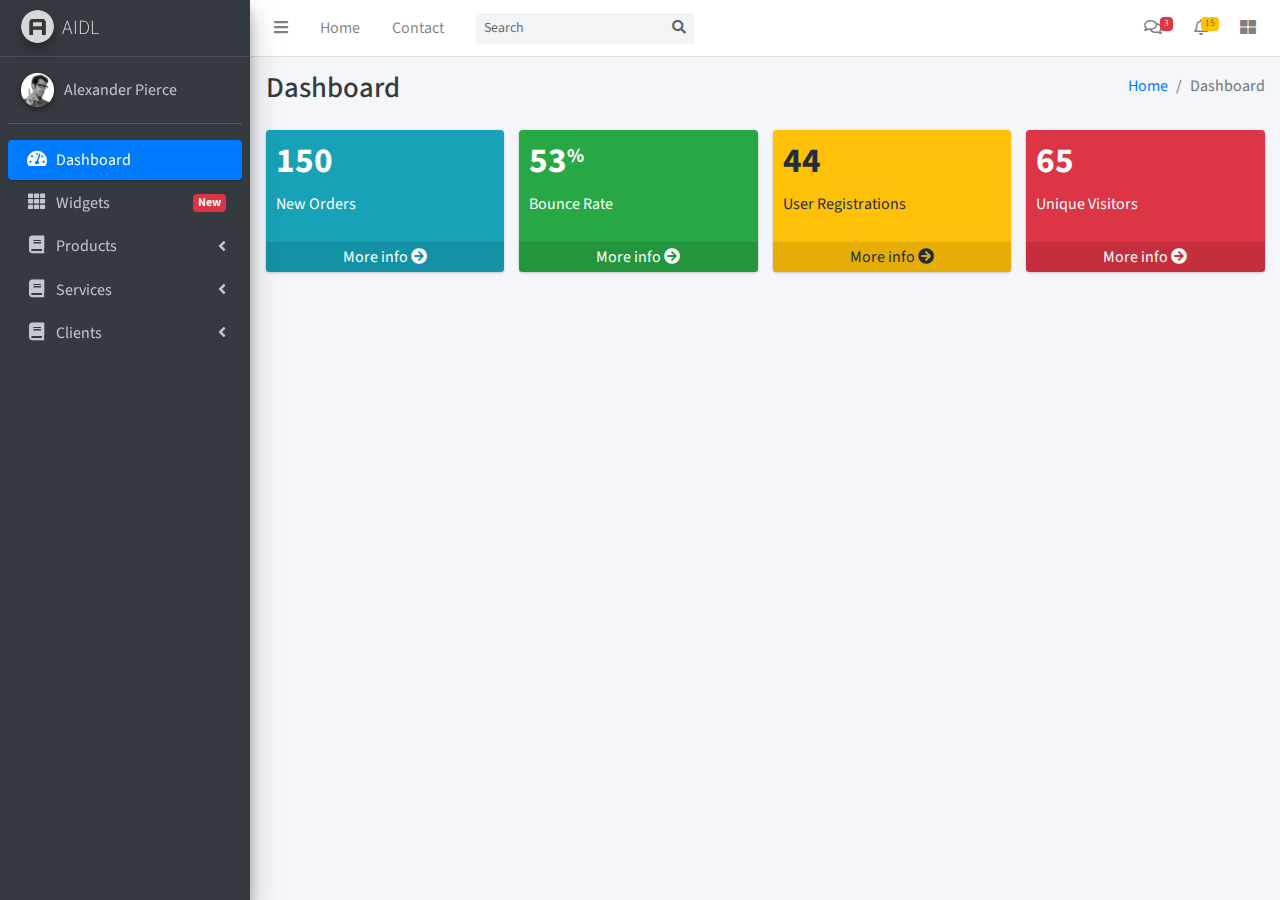
<file: AIDL/index.html>
<!DOCTYPE html>
<html>
<head>
  <meta charset="utf-8">
  <meta http-equiv="X-UA-Compatible" content="IE=edge">
  <title>AdminLTE 3 | Dashboard</title>
  <!-- Tell the browser to be responsive to screen width -->
  <meta name="viewport" content="width=device-width, initial-scale=1">
  <!-- Font Awesome -->
  <link rel="stylesheet" href="plugins/fontawesome-free/css/all.min.css">
  <!-- Ionicons -->
  <link rel="stylesheet" href="https://code.ionicframework.com/ionicons/2.0.1/css/ionicons.min.css">
  <!-- Tempusdominus Bbootstrap 4 -->
  <link rel="stylesheet" href="plugins/tempusdominus-bootstrap-4/css/tempusdominus-bootstrap-4.min.css">
  <!-- iCheck -->
  <link rel="stylesheet" href="plugins/icheck-bootstrap/icheck-bootstrap.min.css">
  <!-- JQVMap -->
  <link rel="stylesheet" href="plugins/jqvmap/jqvmap.min.css">
  <!-- Theme style -->
  <link rel="stylesheet" href="dist/css/adminlte.min.css">
  <!-- overlayScrollbars -->
  <link rel="stylesheet" href="plugins/overlayScrollbars/css/OverlayScrollbars.min.css">
  <!-- Daterange picker -->
  <link rel="stylesheet" href="plugins/daterangepicker/daterangepicker.css">
  <!-- summernote -->
  <link rel="stylesheet" href="plugins/summernote/summernote-bs4.css">
  <!-- Google Font: Source Sans Pro -->
  <link href="https://fonts.googleapis.com/css?family=Source+Sans+Pro:300,400,400i,700" rel="stylesheet">
</head>
<body class="hold-transition sidebar-mini layout-fixed">
<div class="wrapper">

  <!-- Navbar -->
  <nav class="main-header navbar navbar-expand navbar-white navbar-light">
    <!-- Left navbar links -->
    <ul class="navbar-nav">
      <li class="nav-item">
        <a class="nav-link" data-widget="pushmenu" href="#"><i class="fas fa-bars"></i></a>
      </li>
      <li class="nav-item d-none d-sm-inline-block">
        <a href="index3.html" class="nav-link">Home</a>
      </li>
      <li class="nav-item d-none d-sm-inline-block">
        <a href="#" class="nav-link">Contact</a>
      </li>
    </ul>

    <!-- SEARCH FORM -->
    <form class="form-inline ml-3">
      <div class="input-group input-group-sm">
        <input class="form-control form-control-navbar" type="search" placeholder="Search" aria-label="Search">
        <div class="input-group-append">
          <button class="btn btn-navbar" type="submit">
            <i class="fas fa-search"></i>
          </button>
        </div>
      </div>
    </form>

    <!-- Right navbar links -->
    <ul class="navbar-nav ml-auto">
      <!-- Messages Dropdown Menu -->
      <li class="nav-item dropdown">
        <a class="nav-link" data-toggle="dropdown" href="#">
          <i class="far fa-comments"></i>
          <span class="badge badge-danger navbar-badge">3</span>
        </a>
        <div class="dropdown-menu dropdown-menu-lg dropdown-menu-right">
          <a href="#" class="dropdown-item">
            <!-- Message Start -->
            <div class="media">
              <img src="dist/img/user1-128x128.jpg" alt="User Avatar" class="img-size-50 mr-3 img-circle">
              <div class="media-body">
                <h3 class="dropdown-item-title">
                  Brad Diesel
                  <span class="float-right text-sm text-danger"><i class="fas fa-star"></i></span>
                </h3>
                <p class="text-sm">Call me whenever you can...</p>
                <p class="text-sm text-muted"><i class="far fa-clock mr-1"></i> 4 Hours Ago</p>
              </div>
            </div>
            <!-- Message End -->
          </a>
          <div class="dropdown-divider"></div>
          <a href="#" class="dropdown-item">
            <!-- Message Start -->
            <div class="media">
              <img src="dist/img/user8-128x128.jpg" alt="User Avatar" class="img-size-50 img-circle mr-3">
              <div class="media-body">
                <h3 class="dropdown-item-title">
                  John Pierce
                  <span class="float-right text-sm text-muted"><i class="fas fa-star"></i></span>
                </h3>
                <p class="text-sm">I got your message bro</p>
                <p class="text-sm text-muted"><i class="far fa-clock mr-1"></i> 4 Hours Ago</p>
              </div>
            </div>
            <!-- Message End -->
          </a>
          <div class="dropdown-divider"></div>
          <a href="#" class="dropdown-item">
            <!-- Message Start -->
            <div class="media">
              <img src="dist/img/user3-128x128.jpg" alt="User Avatar" class="img-size-50 img-circle mr-3">
              <div class="media-body">
                <h3 class="dropdown-item-title">
                  Nora Silvester
                  <span class="float-right text-sm text-warning"><i class="fas fa-star"></i></span>
                </h3>
                <p class="text-sm">The subject goes here</p>
                <p class="text-sm text-muted"><i class="far fa-clock mr-1"></i> 4 Hours Ago</p>
              </div>
            </div>
            <!-- Message End -->
          </a>
          <div class="dropdown-divider"></div>
          <a href="#" class="dropdown-item dropdown-footer">See All Messages</a>
        </div>
      </li>
      <!-- Notifications Dropdown Menu -->
      <li class="nav-item dropdown">
        <a class="nav-link" data-toggle="dropdown" href="#">
          <i class="far fa-bell"></i>
          <span class="badge badge-warning navbar-badge">15</span>
        </a>
        <div class="dropdown-menu dropdown-menu-lg dropdown-menu-right">
          <span class="dropdown-item dropdown-header">15 Notifications</span>
          <div class="dropdown-divider"></div>
          <a href="#" class="dropdown-item">
            <i class="fas fa-envelope mr-2"></i> 4 new messages
            <span class="float-right text-muted text-sm">3 mins</span>
          </a>
          <div class="dropdown-divider"></div>
          <a href="#" class="dropdown-item">
            <i class="fas fa-users mr-2"></i> 8 friend requests
            <span class="float-right text-muted text-sm">12 hours</span>
          </a>
          <div class="dropdown-divider"></div>
          <a href="#" class="dropdown-item">
            <i class="fas fa-file mr-2"></i> 3 new reports
            <span class="float-right text-muted text-sm">2 days</span>
          </a>
          <div class="dropdown-divider"></div>
          <a href="#" class="dropdown-item dropdown-footer">See All Notifications</a>
        </div>
      </li>
      <li class="nav-item">
        <a class="nav-link" data-widget="control-sidebar" data-slide="true" href="#">
          <i class="fas fa-th-large"></i>
        </a>
      </li>
    </ul>
  </nav>
  <!-- /.navbar -->

  <!-- Main Sidebar Container -->
  <aside class="main-sidebar sidebar-dark-primary elevation-4">
    <!-- Brand Logo -->
    <a href="index3.html" class="brand-link">
      <img src="dist/img/AdminLTELogo.png" alt="AdminLTE Logo" class="brand-image img-circle elevation-3"
           style="opacity: .8">
      <span class="brand-text font-weight-light">AIDL </span>
    </a>

    <!-- Sidebar -->
    <div class="sidebar">
      <!-- Sidebar user panel (optional) -->
      <div class="user-panel mt-3 pb-3 mb-3 d-flex">
        <div class="image">
          <img src="dist/img/user2-160x160.jpg" class="img-circle elevation-2" alt="User Image">
        </div>
        <div class="info">
          <a href="#" class="d-block">Alexander Pierce</a>
        </div>
      </div>

      <!-- Sidebar Menu -->
      <nav class="mt-2">
        <ul class="nav nav-pills nav-sidebar flex-column" data-widget="treeview" role="menu" data-accordion="false">
          <!-- Add icons to the links using the .nav-icon class
               with font-awesome or any other icon font library -->
          <li class="nav-item has-treeview menu-open">
            <a href="./index.html" class="nav-link active">
              <i class="nav-icon fas fa-tachometer-alt"></i>
              <p>
                Dashboard
                
              </p>
            </a>
           
          </li>
          <li class="nav-item">
            <a href="pages/widgets.html" class="nav-link">
              <i class="nav-icon fas fa-th"></i>
              <p>
                Widgets
                <span class="right badge badge-danger">New</span>
              </p>
            </a>
          </li>
          
          <li class="nav-item has-treeview">
            <a href="#" class="nav-link">
              <i class="nav-icon fas fa-book"></i>
              <p>
                Products
                <i class="fas fa-angle-left right"></i>
              </p>
            </a>
            <ul class="nav nav-treeview">
             
              
              <li class="nav-item">
                <a href="pages/examples/projects.html" class="nav-link">
                  <i class="far fa-circle nav-icon"></i>
                  <p>All Products</p>
                </a>
              </li>
              <li class="nav-item">
                <a href="pages/examples/project_add.html" class="nav-link">
                  <i class="far fa-circle nav-icon"></i>
                  <p>Add Products</p>
                </a>
              </li>
             
             
            </ul>
          </li>
          <li class="nav-item has-treeview">
            <a href="./pages/services.html" class="nav-link">
              <i class="nav-icon fas fa-book"></i>
              <p>
                Services
                <i class="fas fa-angle-left right"></i>
              </p>
            </a>
            <ul class="nav nav-treeview">
             
              
              <li class="nav-item">
                <a href="./pages/services.html" class="nav-link">
                  <i class="far fa-circle nav-icon"></i>
                  <p>All Services</p>
                </a>
              </li>
              <li class="nav-item">
                <a href="pages/examples/project_add.html" class="nav-link">
                  <i class="far fa-circle nav-icon"></i>
                  <p>Add Services</p>
                </a>
              </li>
             
             
            </ul>
          </li>
          <li class="nav-item has-treeview">
            <a href="#" class="nav-link">
              <i class="nav-icon fas fa-book"></i>
              <p>
                Clients
                <i class="fas fa-angle-left right"></i>
              </p>
            </a>
            <ul class="nav nav-treeview">
             
              
              <li class="nav-item">
                <a href="pages/examples/projects.html" class="nav-link">
                  <i class="far fa-circle nav-icon"></i>
                  <p>All Products</p>
                </a>
              </li>
              <li class="nav-item">
                <a href="pages/examples/project_add.html" class="nav-link">
                  <i class="far fa-circle nav-icon"></i>
                  <p>Add Products</p>
                </a>
              </li>
             
             
            </ul>
          </li>
         
         
         
        </ul>
      </nav>
      <!-- /.sidebar-menu -->
    </div>
    <!-- /.sidebar -->
  </aside>

  <!-- Content Wrapper. Contains page content -->
  <div class="content-wrapper">
    <!-- Content Header (Page header) -->
    <div class="content-header">
      <div class="container-fluid">
        <div class="row mb-2">
          <div class="col-sm-6">
            <h1 class="m-0 text-dark">Dashboard</h1>
          </div><!-- /.col -->
          <div class="col-sm-6">
            <ol class="breadcrumb float-sm-right">
              <li class="breadcrumb-item"><a href="#">Home</a></li>
              <li class="breadcrumb-item active">Dashboard </li>
            </ol>
          </div><!-- /.col -->
        </div><!-- /.row -->
      </div><!-- /.container-fluid -->
    </div>
    <!-- /.content-header -->

    <!-- Main content -->
    <section class="content">
      <div class="container-fluid">
        <!-- Small boxes (Stat box) -->
        <div class="row">
          <div class="col-lg-3 col-6">
            <!-- small box -->
            <div class="small-box bg-info">
              <div class="inner">
                <h3>150</h3>

                <p>New Orders</p>
              </div>
              <div class="icon">
                <i class="ion ion-bag"></i>
              </div>
              <a href="#" class="small-box-footer">More info <i class="fas fa-arrow-circle-right"></i></a>
            </div>
          </div>
          <!-- ./col -->
          <div class="col-lg-3 col-6">
            <!-- small box -->
            <div class="small-box bg-success">
              <div class="inner">
                <h3>53<sup style="font-size: 20px">%</sup></h3>

                <p>Bounce Rate</p>
              </div>
              <div class="icon">
                <i class="ion ion-stats-bars"></i>
              </div>
              <a href="#" class="small-box-footer">More info <i class="fas fa-arrow-circle-right"></i></a>
            </div>
          </div>
          <!-- ./col -->
          <div class="col-lg-3 col-6">
            <!-- small box -->
            <div class="small-box bg-warning">
              <div class="inner">
                <h3>44</h3>

                <p>User Registrations</p>
              </div>
              <div class="icon">
                <i class="ion ion-person-add"></i>
              </div>
              <a href="#" class="small-box-footer">More info <i class="fas fa-arrow-circle-right"></i></a>
            </div>
          </div>
          <!-- ./col -->
          <div class="col-lg-3 col-6">
            <!-- small box -->
            <div class="small-box bg-danger">
              <div class="inner">
                <h3>65</h3>

                <p>Unique Visitors</p>
              </div>
              <div class="icon">
                <i class="ion ion-pie-graph"></i>
              </div>
              <a href="#" class="small-box-footer">More info <i class="fas fa-arrow-circle-right"></i></a>
            </div>
          </div>
          <!-- ./col -->
        </div>
        <!-- /.row -->
        <!-- Main row -->
       
        <!-- /.row (main row) -->
      </div><!-- /.container-fluid -->
    </section>
    <!-- /.content -->
  </div>
  <!-- /.content-wrapper -->
 

  <!-- Control Sidebar -->
  <aside class="control-sidebar control-sidebar-dark">
    <!-- Control sidebar content goes here -->
  </aside>
  <!-- /.control-sidebar -->
</div>
<!-- ./wrapper -->

<!-- jQuery -->
<script src="plugins/jquery/jquery.min.js"></script>
<!-- jQuery UI 1.11.4 -->
<script src="plugins/jquery-ui/jquery-ui.min.js"></script>
<!-- Resolve conflict in jQuery UI tooltip with Bootstrap tooltip -->
<script>
  $.widget.bridge('uibutton', $.ui.button)
</script>
<!-- Bootstrap 4 -->
<script src="plugins/bootstrap/js/bootstrap.bundle.min.js"></script>
<!-- ChartJS -->
<script src="plugins/chart.js/Chart.min.js"></script>
<!-- Sparkline -->
<script src="plugins/sparklines/sparkline.js"></script>
<!-- JQVMap -->
<script src="plugins/jqvmap/jquery.vmap.min.js"></script>
<script src="plugins/jqvmap/maps/jquery.vmap.usa.js"></script>
<!-- jQuery Knob Chart -->
<script src="plugins/jquery-knob/jquery.knob.min.js"></script>
<!-- daterangepicker -->
<script src="plugins/moment/moment.min.js"></script>
<script src="plugins/daterangepicker/daterangepicker.js"></script>
<!-- Tempusdominus Bootstrap 4 -->
<script src="plugins/tempusdominus-bootstrap-4/js/tempusdominus-bootstrap-4.min.js"></script>
<!-- Summernote -->
<script src="plugins/summernote/summernote-bs4.min.js"></script>
<!-- overlayScrollbars -->
<script src="plugins/overlayScrollbars/js/jquery.overlayScrollbars.min.js"></script>
<!-- AdminLTE App -->
<script src="dist/js/adminlte.js"></script>
<!-- AdminLTE dashboard demo (This is only for demo purposes) -->
<script src="dist/js/pages/dashboard.js"></script>
<!-- AdminLTE for demo purposes -->
<script src="dist/js/demo.js"></script>
</body>
</html>
</file>
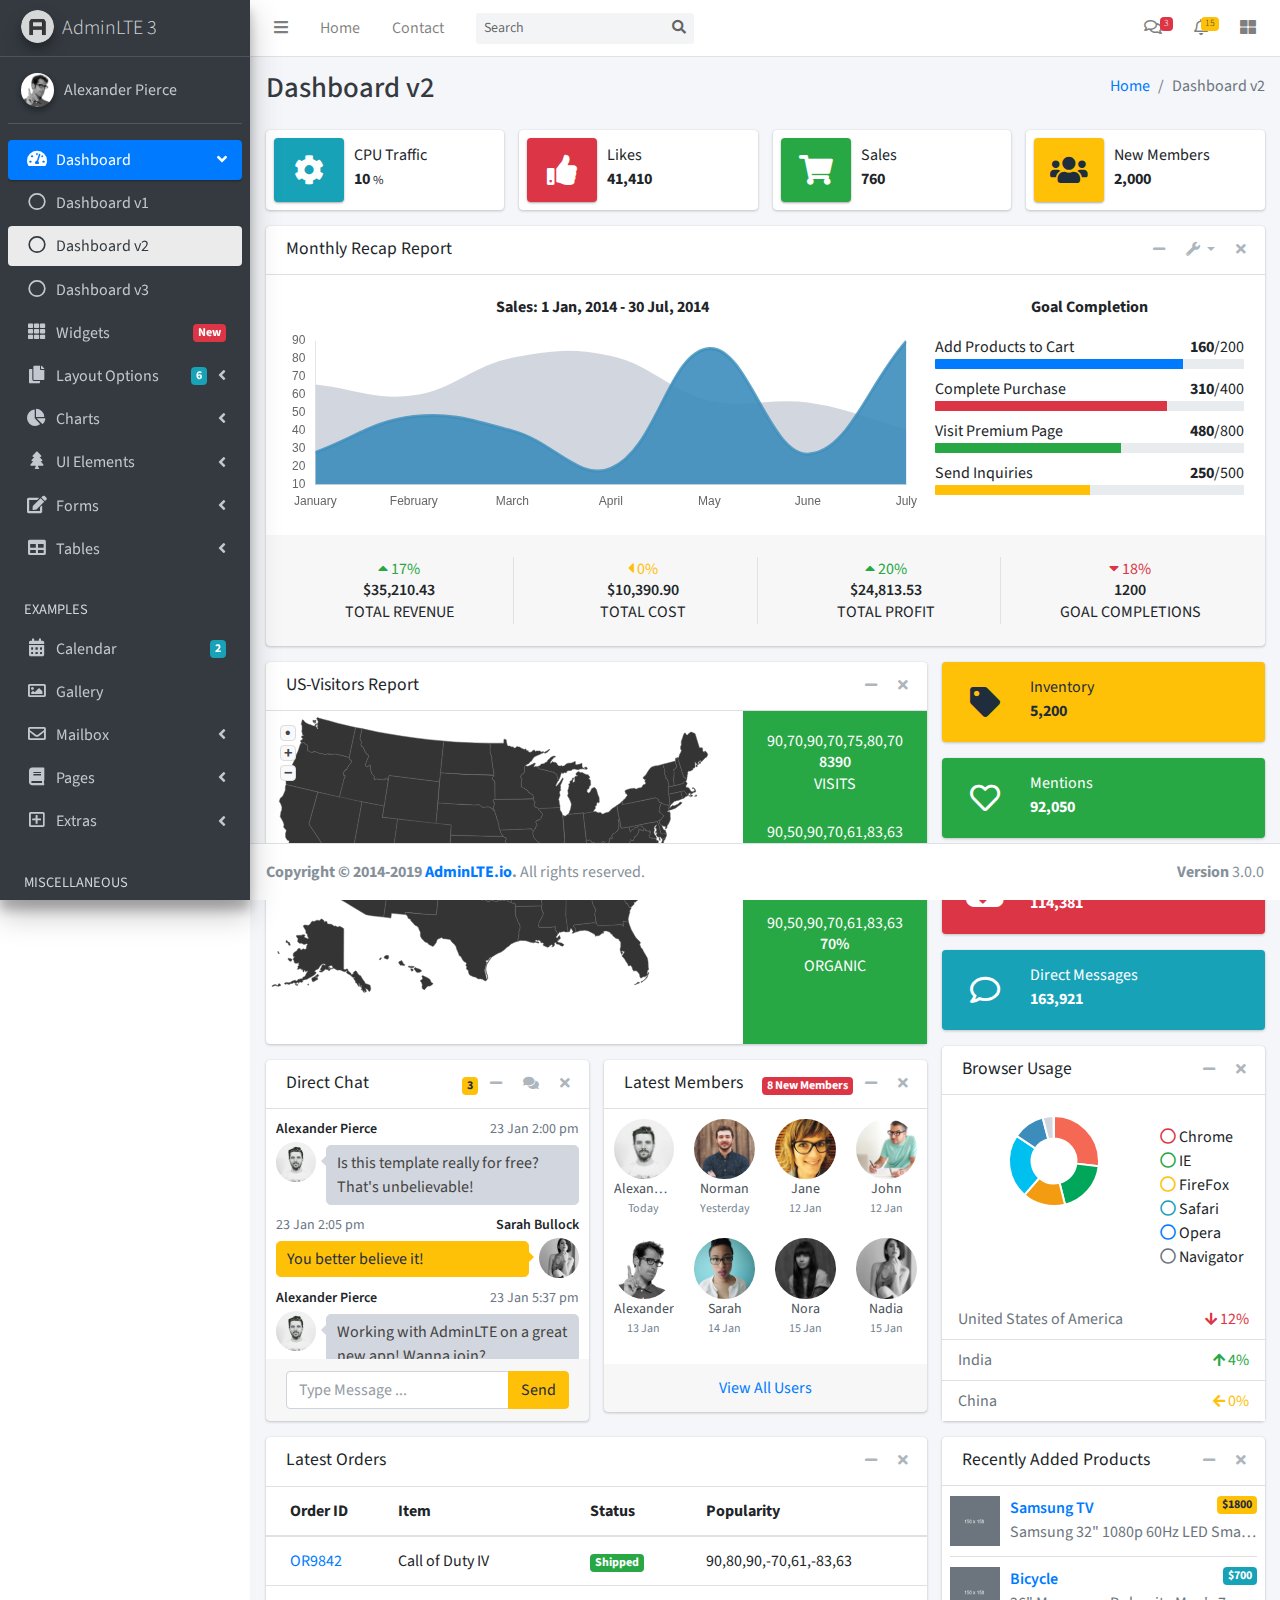
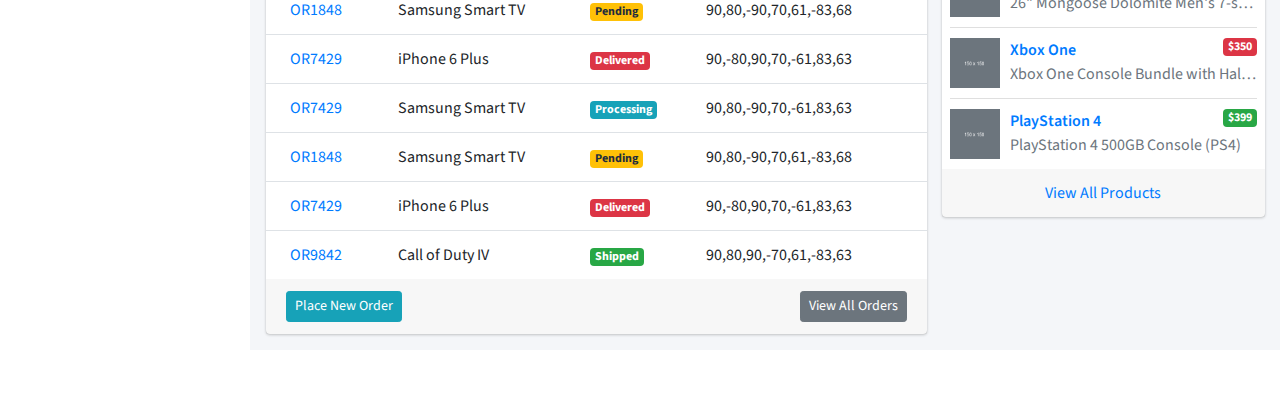
<file: AIDL/index2.html>
<!DOCTYPE html>
<html lang="en">
<head>
  <meta charset="utf-8">
  <meta name="viewport" content="width=device-width, initial-scale=1">
  <meta http-equiv="x-ua-compatible" content="ie=edge">

  <title>AdminLTE 3 | Dashboard 2</title>

  <!-- Font Awesome Icons -->
  <link rel="stylesheet" href="plugins/fontawesome-free/css/all.min.css">
  <!-- overlayScrollbars -->
  <link rel="stylesheet" href="plugins/overlayScrollbars/css/OverlayScrollbars.min.css">
  <!-- Theme style -->
  <link rel="stylesheet" href="dist/css/adminlte.min.css">
  <!-- Google Font: Source Sans Pro -->
  <link href="https://fonts.googleapis.com/css?family=Source+Sans+Pro:300,400,400i,700" rel="stylesheet">
</head>
<body class="hold-transition sidebar-mini layout-fixed layout-navbar-fixed layout-footer-fixed">
<div class="wrapper">
  <!-- Navbar -->
  <nav class="main-header navbar navbar-expand navbar-white navbar-light">
    <!-- Left navbar links -->
    <ul class="navbar-nav">
      <li class="nav-item">
        <a class="nav-link" data-widget="pushmenu" href="#"><i class="fas fa-bars"></i></a>
      </li>
      <li class="nav-item d-none d-sm-inline-block">
        <a href="index3.html" class="nav-link">Home</a>
      </li>
      <li class="nav-item d-none d-sm-inline-block">
        <a href="#" class="nav-link">Contact</a>
      </li>
    </ul>

    <!-- SEARCH FORM -->
    <form class="form-inline ml-3">
      <div class="input-group input-group-sm">
        <input class="form-control form-control-navbar" type="search" placeholder="Search" aria-label="Search">
        <div class="input-group-append">
          <button class="btn btn-navbar" type="submit">
            <i class="fas fa-search"></i>
          </button>
        </div>
      </div>
    </form>

    <!-- Right navbar links -->
    <ul class="navbar-nav ml-auto">
      <!-- Messages Dropdown Menu -->
      <li class="nav-item dropdown">
        <a class="nav-link" data-toggle="dropdown" href="#">
          <i class="far fa-comments"></i>
          <span class="badge badge-danger navbar-badge">3</span>
        </a>
        <div class="dropdown-menu dropdown-menu-lg dropdown-menu-right">
          <a href="#" class="dropdown-item">
            <!-- Message Start -->
            <div class="media">
              <img src="dist/img/user1-128x128.jpg" alt="User Avatar" class="img-size-50 mr-3 img-circle">
              <div class="media-body">
                <h3 class="dropdown-item-title">
                  Brad Diesel
                  <span class="float-right text-sm text-danger"><i class="fas fa-star"></i></span>
                </h3>
                <p class="text-sm">Call me whenever you can...</p>
                <p class="text-sm text-muted"><i class="far fa-clock mr-1"></i> 4 Hours Ago</p>
              </div>
            </div>
            <!-- Message End -->
          </a>
          <div class="dropdown-divider"></div>
          <a href="#" class="dropdown-item">
            <!-- Message Start -->
            <div class="media">
              <img src="dist/img/user8-128x128.jpg" alt="User Avatar" class="img-size-50 img-circle mr-3">
              <div class="media-body">
                <h3 class="dropdown-item-title">
                  John Pierce
                  <span class="float-right text-sm text-muted"><i class="fas fa-star"></i></span>
                </h3>
                <p class="text-sm">I got your message bro</p>
                <p class="text-sm text-muted"><i class="far fa-clock mr-1"></i> 4 Hours Ago</p>
              </div>
            </div>
            <!-- Message End -->
          </a>
          <div class="dropdown-divider"></div>
          <a href="#" class="dropdown-item">
            <!-- Message Start -->
            <div class="media">
              <img src="dist/img/user3-128x128.jpg" alt="User Avatar" class="img-size-50 img-circle mr-3">
              <div class="media-body">
                <h3 class="dropdown-item-title">
                  Nora Silvester
                  <span class="float-right text-sm text-warning"><i class="fas fa-star"></i></span>
                </h3>
                <p class="text-sm">The subject goes here</p>
                <p class="text-sm text-muted"><i class="far fa-clock mr-1"></i> 4 Hours Ago</p>
              </div>
            </div>
            <!-- Message End -->
          </a>
          <div class="dropdown-divider"></div>
          <a href="#" class="dropdown-item dropdown-footer">See All Messages</a>
        </div>
      </li>
      <!-- Notifications Dropdown Menu -->
      <li class="nav-item dropdown">
        <a class="nav-link" data-toggle="dropdown" href="#">
          <i class="far fa-bell"></i>
          <span class="badge badge-warning navbar-badge">15</span>
        </a>
        <div class="dropdown-menu dropdown-menu-lg dropdown-menu-right">
          <span class="dropdown-item dropdown-header">15 Notifications</span>
          <div class="dropdown-divider"></div>
          <a href="#" class="dropdown-item">
            <i class="fas fa-envelope mr-2"></i> 4 new messages
            <span class="float-right text-muted text-sm">3 mins</span>
          </a>
          <div class="dropdown-divider"></div>
          <a href="#" class="dropdown-item">
            <i class="fas fa-users mr-2"></i> 8 friend requests
            <span class="float-right text-muted text-sm">12 hours</span>
          </a>
          <div class="dropdown-divider"></div>
          <a href="#" class="dropdown-item">
            <i class="fas fa-file mr-2"></i> 3 new reports
            <span class="float-right text-muted text-sm">2 days</span>
          </a>
          <div class="dropdown-divider"></div>
          <a href="#" class="dropdown-item dropdown-footer">See All Notifications</a>
        </div>
      </li>
      <li class="nav-item">
        <a class="nav-link" data-widget="control-sidebar" data-slide="true" href="#"><i
            class="fas fa-th-large"></i></a>
      </li>
    </ul>
  </nav>
  <!-- /.navbar -->

  <!-- Main Sidebar Container -->
  <aside class="main-sidebar sidebar-dark-primary elevation-4">
    <!-- Brand Logo -->
    <a href="index3.html" class="brand-link">
      <img src="dist/img/AdminLTELogo.png" alt="AdminLTE Logo" class="brand-image img-circle elevation-3"
           style="opacity: .8">
      <span class="brand-text font-weight-light">AdminLTE 3</span>
    </a>

    <!-- Sidebar -->
    <div class="sidebar">
      <!-- Sidebar user panel (optional) -->
      <div class="user-panel mt-3 pb-3 mb-3 d-flex">
        <div class="image">
          <img src="dist/img/user2-160x160.jpg" class="img-circle elevation-2" alt="User Image">
        </div>
        <div class="info">
          <a href="#" class="d-block">Alexander Pierce</a>
        </div>
      </div>

      <!-- Sidebar Menu -->
      <nav class="mt-2">
        <ul class="nav nav-pills nav-sidebar flex-column" data-widget="treeview" role="menu" data-accordion="false">
          <!-- Add icons to the links using the .nav-icon class
               with font-awesome or any other icon font library -->
          <li class="nav-item has-treeview menu-open">
            <a href="#" class="nav-link active">
              <i class="nav-icon fas fa-tachometer-alt"></i>
              <p>
                Dashboard
                <i class="right fas fa-angle-left"></i>
              </p>
            </a>
            <ul class="nav nav-treeview">
              <li class="nav-item">
                <a href="./index.html" class="nav-link">
                  <i class="far fa-circle nav-icon"></i>
                  <p>Dashboard v1</p>
                </a>
              </li>
              <li class="nav-item">
                <a href="./index2.html" class="nav-link active">
                  <i class="far fa-circle nav-icon"></i>
                  <p>Dashboard v2</p>
                </a>
              </li>
              <li class="nav-item">
                <a href="./index3.html" class="nav-link">
                  <i class="far fa-circle nav-icon"></i>
                  <p>Dashboard v3</p>
                </a>
              </li>
            </ul>
          </li>
          <li class="nav-item">
            <a href="pages/widgets.html" class="nav-link">
              <i class="nav-icon fas fa-th"></i>
              <p>
                Widgets
                <span class="right badge badge-danger">New</span>
              </p>
            </a>
          </li>
          <li class="nav-item has-treeview">
            <a href="#" class="nav-link">
              <i class="nav-icon fas fa-copy"></i>
              <p>
                Layout Options
                <i class="fas fa-angle-left right"></i>
                <span class="badge badge-info right">6</span>
              </p>
            </a>
            <ul class="nav nav-treeview">
              <li class="nav-item">
                <a href="pages/layout/top-nav.html" class="nav-link">
                  <i class="far fa-circle nav-icon"></i>
                  <p>Top Navigation</p>
                </a>
              </li>
              <li class="nav-item">
                <a href="pages/layout/boxed.html" class="nav-link">
                  <i class="far fa-circle nav-icon"></i>
                  <p>Boxed</p>
                </a>
              </li>
              <li class="nav-item">
                <a href="pages/layout/fixed-sidebar.html" class="nav-link">
                  <i class="far fa-circle nav-icon"></i>
                  <p>Fixed Sidebar</p>
                </a>
              </li>
              <li class="nav-item">
                <a href="pages/layout/fixed-topnav.html" class="nav-link">
                  <i class="far fa-circle nav-icon"></i>
                  <p>Fixed Navbar</p>
                </a>
              </li>
              <li class="nav-item">
                <a href="pages/layout/fixed-footer.html" class="nav-link">
                  <i class="far fa-circle nav-icon"></i>
                  <p>Fixed Footer</p>
                </a>
              </li>
              <li class="nav-item">
                <a href="pages/layout/collapsed-sidebar.html" class="nav-link">
                  <i class="far fa-circle nav-icon"></i>
                  <p>Collapsed Sidebar</p>
                </a>
              </li>
            </ul>
          </li>
          <li class="nav-item has-treeview">
            <a href="#" class="nav-link">
              <i class="nav-icon fas fa-chart-pie"></i>
              <p>
                Charts
                <i class="right fas fa-angle-left"></i>
              </p>
            </a>
            <ul class="nav nav-treeview">
              <li class="nav-item">
                <a href="pages/charts/chartjs.html" class="nav-link">
                  <i class="far fa-circle nav-icon"></i>
                  <p>ChartJS</p>
                </a>
              </li>
              <li class="nav-item">
                <a href="pages/charts/flot.html" class="nav-link">
                  <i class="far fa-circle nav-icon"></i>
                  <p>Flot</p>
                </a>
              </li>
              <li class="nav-item">
                <a href="pages/charts/inline.html" class="nav-link">
                  <i class="far fa-circle nav-icon"></i>
                  <p>Inline</p>
                </a>
              </li>
            </ul>
          </li>
          <li class="nav-item has-treeview">
            <a href="#" class="nav-link">
              <i class="nav-icon fas fa-tree"></i>
              <p>
                UI Elements
                <i class="fas fa-angle-left right"></i>
              </p>
            </a>
            <ul class="nav nav-treeview">
              <li class="nav-item">
                <a href="pages/UI/general.html" class="nav-link">
                  <i class="far fa-circle nav-icon"></i>
                  <p>General</p>
                </a>
              </li>
              <li class="nav-item">
                <a href="pages/UI/icons.html" class="nav-link">
                  <i class="far fa-circle nav-icon"></i>
                  <p>Icons</p>
                </a>
              </li>
              <li class="nav-item">
                <a href="pages/UI/buttons.html" class="nav-link">
                  <i class="far fa-circle nav-icon"></i>
                  <p>Buttons</p>
                </a>
              </li>
              <li class="nav-item">
                <a href="pages/UI/sliders.html" class="nav-link">
                  <i class="far fa-circle nav-icon"></i>
                  <p>Sliders</p>
                </a>
              </li>
              <li class="nav-item">
                <a href="pages/UI/modals.html" class="nav-link">
                  <i class="far fa-circle nav-icon"></i>
                  <p>Modals & Alerts</p>
                </a>
              </li>
              <li class="nav-item">
                <a href="pages/UI/navbar.html" class="nav-link">
                  <i class="far fa-circle nav-icon"></i>
                  <p>Navbar & Tabs</p>
                </a>
              </li>
              <li class="nav-item">
                <a href="pages/UI/timeline.html" class="nav-link">
                  <i class="far fa-circle nav-icon"></i>
                  <p>Timeline</p>
                </a>
              </li>
              <li class="nav-item">
                <a href="pages/UI/ribbons.html" class="nav-link">
                  <i class="far fa-circle nav-icon"></i>
                  <p>Ribbons</p>
                </a>
              </li>
            </ul>
          </li>
          <li class="nav-item has-treeview">
            <a href="#" class="nav-link">
              <i class="nav-icon fas fa-edit"></i>
              <p>
                Forms
                <i class="fas fa-angle-left right"></i>
              </p>
            </a>
            <ul class="nav nav-treeview">
              <li class="nav-item">
                <a href="pages/forms/general.html" class="nav-link">
                  <i class="far fa-circle nav-icon"></i>
                  <p>General Elements</p>
                </a>
              </li>
              <li class="nav-item">
                <a href="pages/forms/advanced.html" class="nav-link">
                  <i class="far fa-circle nav-icon"></i>
                  <p>Advanced Elements</p>
                </a>
              </li>
              <li class="nav-item">
                <a href="pages/forms/editors.html" class="nav-link">
                  <i class="far fa-circle nav-icon"></i>
                  <p>Editors</p>
                </a>
              </li>
            </ul>
          </li>
          <li class="nav-item has-treeview">
            <a href="#" class="nav-link">
              <i class="nav-icon fas fa-table"></i>
              <p>
                Tables
                <i class="fas fa-angle-left right"></i>
              </p>
            </a>
            <ul class="nav nav-treeview">
              <li class="nav-item">
                <a href="pages/tables/simple.html" class="nav-link">
                  <i class="far fa-circle nav-icon"></i>
                  <p>Simple Tables</p>
                </a>
              </li>
              <li class="nav-item">
                <a href="pages/tables/data.html" class="nav-link">
                  <i class="far fa-circle nav-icon"></i>
                  <p>DataTables</p>
                </a>
              </li>
              <li class="nav-item">
                <a href="pages/tables/jsgrid.html" class="nav-link">
                  <i class="far fa-circle nav-icon"></i>
                  <p>jsGrid</p>
                </a>
              </li>
            </ul>
          </li>
          <li class="nav-header">EXAMPLES</li>
          <li class="nav-item">
            <a href="pages/calendar.html" class="nav-link">
              <i class="nav-icon fas fa-calendar-alt"></i>
              <p>
                Calendar
                <span class="badge badge-info right">2</span>
              </p>
            </a>
          </li>
          <li class="nav-item">
            <a href="pages/gallery.html" class="nav-link">
              <i class="nav-icon far fa-image"></i>
              <p>
                Gallery
              </p>
            </a>
          </li>
          <li class="nav-item has-treeview">
            <a href="#" class="nav-link">
              <i class="nav-icon far fa-envelope"></i>
              <p>
                Mailbox
                <i class="fas fa-angle-left right"></i>
              </p>
            </a>
            <ul class="nav nav-treeview">
              <li class="nav-item">
                <a href="pages/mailbox/mailbox.html" class="nav-link">
                  <i class="far fa-circle nav-icon"></i>
                  <p>Inbox</p>
                </a>
              </li>
              <li class="nav-item">
                <a href="pages/mailbox/compose.html" class="nav-link">
                  <i class="far fa-circle nav-icon"></i>
                  <p>Compose</p>
                </a>
              </li>
              <li class="nav-item">
                <a href="pages/mailbox/read-mail.html" class="nav-link">
                  <i class="far fa-circle nav-icon"></i>
                  <p>Read</p>
                </a>
              </li>
            </ul>
          </li>
          <li class="nav-item has-treeview">
            <a href="#" class="nav-link">
              <i class="nav-icon fas fa-book"></i>
              <p>
                Pages
                <i class="fas fa-angle-left right"></i>
              </p>
            </a>
            <ul class="nav nav-treeview">
              <li class="nav-item">
                <a href="pages/examples/invoice.html" class="nav-link">
                  <i class="far fa-circle nav-icon"></i>
                  <p>Invoice</p>
                </a>
              </li>
              <li class="nav-item">
                <a href="pages/examples/profile.html" class="nav-link">
                  <i class="far fa-circle nav-icon"></i>
                  <p>Profile</p>
                </a>
              </li>
              <li class="nav-item">
                <a href="pages/examples/e_commerce.html" class="nav-link">
                  <i class="far fa-circle nav-icon"></i>
                  <p>E-commerce</p>
                </a>
              </li>
              <li class="nav-item">
                <a href="pages/examples/projects.html" class="nav-link">
                  <i class="far fa-circle nav-icon"></i>
                  <p>Projects</p>
                </a>
              </li>
              <li class="nav-item">
                <a href="pages/examples/project_add.html" class="nav-link">
                  <i class="far fa-circle nav-icon"></i>
                  <p>Project Add</p>
                </a>
              </li>
              <li class="nav-item">
                <a href="pages/examples/project_edit.html" class="nav-link">
                  <i class="far fa-circle nav-icon"></i>
                  <p>Project Edit</p>
                </a>
              </li>
              <li class="nav-item">
                <a href="pages/examples/project_detail.html" class="nav-link">
                  <i class="far fa-circle nav-icon"></i>
                  <p>Project Detail</p>
                </a>
              </li>
              <li class="nav-item">
                <a href="pages/examples/contacts.html" class="nav-link">
                  <i class="far fa-circle nav-icon"></i>
                  <p>Contacts</p>
                </a>
              </li>
            </ul>
          </li>
          <li class="nav-item has-treeview">
            <a href="#" class="nav-link">
              <i class="nav-icon far fa-plus-square"></i>
              <p>
                Extras
                <i class="fas fa-angle-left right"></i>
              </p>
            </a>
            <ul class="nav nav-treeview">
              <li class="nav-item">
                <a href="pages/examples/login.html" class="nav-link">
                  <i class="far fa-circle nav-icon"></i>
                  <p>Login</p>
                </a>
              </li>
              <li class="nav-item">
                <a href="pages/examples/register.html" class="nav-link">
                  <i class="far fa-circle nav-icon"></i>
                  <p>Register</p>
                </a>
              </li>
              <li class="nav-item">
                <a href="pages/examples/forgot-password.html" class="nav-link">
                  <i class="far fa-circle nav-icon"></i>
                  <p>Forgot Password</p>
                </a>
              </li>
              <li class="nav-item">
                <a href="pages/examples/recover-password.html" class="nav-link">
                  <i class="far fa-circle nav-icon"></i>
                  <p>Recover Password</p>
                </a>
              </li>
              <li class="nav-item">
                <a href="pages/examples/lockscreen.html" class="nav-link">
                  <i class="far fa-circle nav-icon"></i>
                  <p>Lockscreen</p>
                </a>
              </li>
              <li class="nav-item">
                <a href="pages/examples/legacy-user-menu.html" class="nav-link">
                  <i class="far fa-circle nav-icon"></i>
                  <p>Legacy User Menu</p>
                </a>
              </li>
              <li class="nav-item">
                <a href="pages/examples/language-menu.html" class="nav-link">
                  <i class="far fa-circle nav-icon"></i>
                  <p>Language Menu</p>
                </a>
              </li>
              <li class="nav-item">
                <a href="pages/examples/404.html" class="nav-link">
                  <i class="far fa-circle nav-icon"></i>
                  <p>Error 404</p>
                </a>
              </li>
              <li class="nav-item">
                <a href="pages/examples/500.html" class="nav-link">
                  <i class="far fa-circle nav-icon"></i>
                  <p>Error 500</p>
                </a>
              </li>
              <li class="nav-item">
                <a href="pages/examples/pace.html" class="nav-link">
                  <i class="far fa-circle nav-icon"></i>
                  <p>Pace</p>
                </a>
              </li>
              <li class="nav-item">
                <a href="pages/examples/blank.html" class="nav-link">
                  <i class="far fa-circle nav-icon"></i>
                  <p>Blank Page</p>
                </a>
              </li>
              <li class="nav-item">
                <a href="starter.html" class="nav-link">
                  <i class="far fa-circle nav-icon"></i>
                  <p>Starter Page</p>
                </a>
              </li>
            </ul>
          </li>
          <li class="nav-header">MISCELLANEOUS</li>
          <li class="nav-item">
            <a href="https://adminlte.io/docs/3.0" class="nav-link">
              <i class="nav-icon fas fa-file"></i>
              <p>Documentation</p>
            </a>
          </li>
          <li class="nav-header">MULTI LEVEL EXAMPLE</li>
          <li class="nav-item">
            <a href="#" class="nav-link">
              <i class="fas fa-circle nav-icon"></i>
              <p>Level 1</p>
            </a>
          </li>
          <li class="nav-item has-treeview">
            <a href="#" class="nav-link">
              <i class="nav-icon fas fa-circle"></i>
              <p>
                Level 1
                <i class="right fas fa-angle-left"></i>
              </p>
            </a>
            <ul class="nav nav-treeview">
              <li class="nav-item">
                <a href="#" class="nav-link">
                  <i class="far fa-circle nav-icon"></i>
                  <p>Level 2</p>
                </a>
              </li>
              <li class="nav-item has-treeview">
                <a href="#" class="nav-link">
                  <i class="far fa-circle nav-icon"></i>
                  <p>
                    Level 2
                    <i class="right fas fa-angle-left"></i>
                  </p>
                </a>
                <ul class="nav nav-treeview">
                  <li class="nav-item">
                    <a href="#" class="nav-link">
                      <i class="far fa-dot-circle nav-icon"></i>
                      <p>Level 3</p>
                    </a>
                  </li>
                  <li class="nav-item">
                    <a href="#" class="nav-link">
                      <i class="far fa-dot-circle nav-icon"></i>
                      <p>Level 3</p>
                    </a>
                  </li>
                  <li class="nav-item">
                    <a href="#" class="nav-link">
                      <i class="far fa-dot-circle nav-icon"></i>
                      <p>Level 3</p>
                    </a>
                  </li>
                </ul>
              </li>
              <li class="nav-item">
                <a href="#" class="nav-link">
                  <i class="far fa-circle nav-icon"></i>
                  <p>Level 2</p>
                </a>
              </li>
            </ul>
          </li>
          <li class="nav-item">
            <a href="#" class="nav-link">
              <i class="fas fa-circle nav-icon"></i>
              <p>Level 1</p>
            </a>
          </li>
          <li class="nav-header">LABELS</li>
          <li class="nav-item">
            <a href="#" class="nav-link">
              <i class="nav-icon far fa-circle text-danger"></i>
              <p class="text">Important</p>
            </a>
          </li>
          <li class="nav-item">
            <a href="#" class="nav-link">
              <i class="nav-icon far fa-circle text-warning"></i>
              <p>Warning</p>
            </a>
          </li>
          <li class="nav-item">
            <a href="#" class="nav-link">
              <i class="nav-icon far fa-circle text-info"></i>
              <p>Informational</p>
            </a>
          </li>
        </ul>
      </nav>
      <!-- /.sidebar-menu -->
    </div>
    <!-- /.sidebar -->
  </aside>

  <!-- Content Wrapper. Contains page content -->
  <div class="content-wrapper">
    <!-- Content Header (Page header) -->
    <div class="content-header">
      <div class="container-fluid">
        <div class="row mb-2">
          <div class="col-sm-6">
            <h1 class="m-0 text-dark">Dashboard v2</h1>
          </div><!-- /.col -->
          <div class="col-sm-6">
            <ol class="breadcrumb float-sm-right">
              <li class="breadcrumb-item"><a href="#">Home</a></li>
              <li class="breadcrumb-item active">Dashboard v2</li>
            </ol>
          </div><!-- /.col -->
        </div><!-- /.row -->
      </div><!-- /.container-fluid -->
    </div>
    <!-- /.content-header -->

    <!-- Main content -->
    <section class="content">
      <div class="container-fluid">
        <!-- Info boxes -->
        <div class="row">
          <div class="col-12 col-sm-6 col-md-3">
            <div class="info-box">
              <span class="info-box-icon bg-info elevation-1"><i class="fas fa-cog"></i></span>

              <div class="info-box-content">
                <span class="info-box-text">CPU Traffic</span>
                <span class="info-box-number">
                  10
                  <small>%</small>
                </span>
              </div>
              <!-- /.info-box-content -->
            </div>
            <!-- /.info-box -->
          </div>
          <!-- /.col -->
          <div class="col-12 col-sm-6 col-md-3">
            <div class="info-box mb-3">
              <span class="info-box-icon bg-danger elevation-1"><i class="fas fa-thumbs-up"></i></span>

              <div class="info-box-content">
                <span class="info-box-text">Likes</span>
                <span class="info-box-number">41,410</span>
              </div>
              <!-- /.info-box-content -->
            </div>
            <!-- /.info-box -->
          </div>
          <!-- /.col -->

          <!-- fix for small devices only -->
          <div class="clearfix hidden-md-up"></div>

          <div class="col-12 col-sm-6 col-md-3">
            <div class="info-box mb-3">
              <span class="info-box-icon bg-success elevation-1"><i class="fas fa-shopping-cart"></i></span>

              <div class="info-box-content">
                <span class="info-box-text">Sales</span>
                <span class="info-box-number">760</span>
              </div>
              <!-- /.info-box-content -->
            </div>
            <!-- /.info-box -->
          </div>
          <!-- /.col -->
          <div class="col-12 col-sm-6 col-md-3">
            <div class="info-box mb-3">
              <span class="info-box-icon bg-warning elevation-1"><i class="fas fa-users"></i></span>

              <div class="info-box-content">
                <span class="info-box-text">New Members</span>
                <span class="info-box-number">2,000</span>
              </div>
              <!-- /.info-box-content -->
            </div>
            <!-- /.info-box -->
          </div>
          <!-- /.col -->
        </div>
        <!-- /.row -->

        <div class="row">
          <div class="col-md-12">
            <div class="card">
              <div class="card-header">
                <h5 class="card-title">Monthly Recap Report</h5>

                <div class="card-tools">
                  <button type="button" class="btn btn-tool" data-card-widget="collapse">
                    <i class="fas fa-minus"></i>
                  </button>
                  <div class="btn-group">
                    <button type="button" class="btn btn-tool dropdown-toggle" data-toggle="dropdown">
                      <i class="fas fa-wrench"></i>
                    </button>
                    <div class="dropdown-menu dropdown-menu-right" role="menu">
                      <a href="#" class="dropdown-item">Action</a>
                      <a href="#" class="dropdown-item">Another action</a>
                      <a href="#" class="dropdown-item">Something else here</a>
                      <a class="dropdown-divider"></a>
                      <a href="#" class="dropdown-item">Separated link</a>
                    </div>
                  </div>
                  <button type="button" class="btn btn-tool" data-card-widget="remove">
                    <i class="fas fa-times"></i>
                  </button>
                </div>
              </div>
              <!-- /.card-header -->
              <div class="card-body">
                <div class="row">
                  <div class="col-md-8">
                    <p class="text-center">
                      <strong>Sales: 1 Jan, 2014 - 30 Jul, 2014</strong>
                    </p>

                    <div class="chart">
                      <!-- Sales Chart Canvas -->
                      <canvas id="salesChart" height="180" style="height: 180px;"></canvas>
                    </div>
                    <!-- /.chart-responsive -->
                  </div>
                  <!-- /.col -->
                  <div class="col-md-4">
                    <p class="text-center">
                      <strong>Goal Completion</strong>
                    </p>

                    <div class="progress-group">
                      Add Products to Cart
                      <span class="float-right"><b>160</b>/200</span>
                      <div class="progress progress-sm">
                        <div class="progress-bar bg-primary" style="width: 80%"></div>
                      </div>
                    </div>
                    <!-- /.progress-group -->

                    <div class="progress-group">
                      Complete Purchase
                      <span class="float-right"><b>310</b>/400</span>
                      <div class="progress progress-sm">
                        <div class="progress-bar bg-danger" style="width: 75%"></div>
                      </div>
                    </div>

                    <!-- /.progress-group -->
                    <div class="progress-group">
                      <span class="progress-text">Visit Premium Page</span>
                      <span class="float-right"><b>480</b>/800</span>
                      <div class="progress progress-sm">
                        <div class="progress-bar bg-success" style="width: 60%"></div>
                      </div>
                    </div>

                    <!-- /.progress-group -->
                    <div class="progress-group">
                      Send Inquiries
                      <span class="float-right"><b>250</b>/500</span>
                      <div class="progress progress-sm">
                        <div class="progress-bar bg-warning" style="width: 50%"></div>
                      </div>
                    </div>
                    <!-- /.progress-group -->
                  </div>
                  <!-- /.col -->
                </div>
                <!-- /.row -->
              </div>
              <!-- ./card-body -->
              <div class="card-footer">
                <div class="row">
                  <div class="col-sm-3 col-6">
                    <div class="description-block border-right">
                      <span class="description-percentage text-success"><i class="fas fa-caret-up"></i> 17%</span>
                      <h5 class="description-header">$35,210.43</h5>
                      <span class="description-text">TOTAL REVENUE</span>
                    </div>
                    <!-- /.description-block -->
                  </div>
                  <!-- /.col -->
                  <div class="col-sm-3 col-6">
                    <div class="description-block border-right">
                      <span class="description-percentage text-warning"><i class="fas fa-caret-left"></i> 0%</span>
                      <h5 class="description-header">$10,390.90</h5>
                      <span class="description-text">TOTAL COST</span>
                    </div>
                    <!-- /.description-block -->
                  </div>
                  <!-- /.col -->
                  <div class="col-sm-3 col-6">
                    <div class="description-block border-right">
                      <span class="description-percentage text-success"><i class="fas fa-caret-up"></i> 20%</span>
                      <h5 class="description-header">$24,813.53</h5>
                      <span class="description-text">TOTAL PROFIT</span>
                    </div>
                    <!-- /.description-block -->
                  </div>
                  <!-- /.col -->
                  <div class="col-sm-3 col-6">
                    <div class="description-block">
                      <span class="description-percentage text-danger"><i class="fas fa-caret-down"></i> 18%</span>
                      <h5 class="description-header">1200</h5>
                      <span class="description-text">GOAL COMPLETIONS</span>
                    </div>
                    <!-- /.description-block -->
                  </div>
                </div>
                <!-- /.row -->
              </div>
              <!-- /.card-footer -->
            </div>
            <!-- /.card -->
          </div>
          <!-- /.col -->
        </div>
        <!-- /.row -->

        <!-- Main row -->
        <div class="row">
          <!-- Left col -->
          <div class="col-md-8">
            <!-- MAP & BOX PANE -->
            <div class="card">
              <div class="card-header">
                <h3 class="card-title">US-Visitors Report</h3>

                <div class="card-tools">
                  <button type="button" class="btn btn-tool" data-card-widget="collapse">
                    <i class="fas fa-minus"></i>
                  </button>
                  <button type="button" class="btn btn-tool" data-card-widget="remove">
                    <i class="fas fa-times"></i>
                  </button>
                </div>
              </div>
              <!-- /.card-header -->
              <div class="card-body p-0">
                <div class="d-md-flex">
                  <div class="p-1 flex-fill" style="overflow: hidden">
                    <!-- Map will be created here -->
                    <div id="world-map-markers" style="height: 325px; overflow: hidden">
                      <div class="map"></div>
                    </div>
                  </div>
                  <div class="card-pane-right bg-success pt-2 pb-2 pl-4 pr-4">
                    <div class="description-block mb-4">
                      <div class="sparkbar pad" data-color="#fff">90,70,90,70,75,80,70</div>
                      <h5 class="description-header">8390</h5>
                      <span class="description-text">Visits</span>
                    </div>
                    <!-- /.description-block -->
                    <div class="description-block mb-4">
                      <div class="sparkbar pad" data-color="#fff">90,50,90,70,61,83,63</div>
                      <h5 class="description-header">30%</h5>
                      <span class="description-text">Referrals</span>
                    </div>
                    <!-- /.description-block -->
                    <div class="description-block">
                      <div class="sparkbar pad" data-color="#fff">90,50,90,70,61,83,63</div>
                      <h5 class="description-header">70%</h5>
                      <span class="description-text">Organic</span>
                    </div>
                    <!-- /.description-block -->
                  </div><!-- /.card-pane-right -->
                </div><!-- /.d-md-flex -->
              </div>
              <!-- /.card-body -->
            </div>
            <!-- /.card -->
            <div class="row">
              <div class="col-md-6">
                <!-- DIRECT CHAT -->
                <div class="card direct-chat direct-chat-warning">
                  <div class="card-header">
                    <h3 class="card-title">Direct Chat</h3>

                    <div class="card-tools">
                      <span data-toggle="tooltip" title="3 New Messages" class="badge badge-warning">3</span>
                      <button type="button" class="btn btn-tool" data-card-widget="collapse"><i class="fas fa-minus"></i>
                      </button>
                      <button type="button" class="btn btn-tool" data-toggle="tooltip" title="Contacts"
                              data-widget="chat-pane-toggle">
                        <i class="fas fa-comments"></i></button>
                      <button type="button" class="btn btn-tool" data-card-widget="remove"><i class="fas fa-times"></i>
                      </button>
                    </div>
                  </div>
                  <!-- /.card-header -->
                  <div class="card-body">
                    <!-- Conversations are loaded here -->
                    <div class="direct-chat-messages">
                      <!-- Message. Default to the left -->
                      <div class="direct-chat-msg">
                        <div class="direct-chat-infos clearfix">
                          <span class="direct-chat-name float-left">Alexander Pierce</span>
                          <span class="direct-chat-timestamp float-right">23 Jan 2:00 pm</span>
                        </div>
                        <!-- /.direct-chat-infos -->
                        <img class="direct-chat-img" src="dist/img/user1-128x128.jpg" alt="message user image">
                        <!-- /.direct-chat-img -->
                        <div class="direct-chat-text">
                          Is this template really for free? That's unbelievable!
                        </div>
                        <!-- /.direct-chat-text -->
                      </div>
                      <!-- /.direct-chat-msg -->

                      <!-- Message to the right -->
                      <div class="direct-chat-msg right">
                        <div class="direct-chat-infos clearfix">
                          <span class="direct-chat-name float-right">Sarah Bullock</span>
                          <span class="direct-chat-timestamp float-left">23 Jan 2:05 pm</span>
                        </div>
                        <!-- /.direct-chat-infos -->
                        <img class="direct-chat-img" src="dist/img/user3-128x128.jpg" alt="message user image">
                        <!-- /.direct-chat-img -->
                        <div class="direct-chat-text">
                          You better believe it!
                        </div>
                        <!-- /.direct-chat-text -->
                      </div>
                      <!-- /.direct-chat-msg -->

                      <!-- Message. Default to the left -->
                      <div class="direct-chat-msg">
                        <div class="direct-chat-infos clearfix">
                          <span class="direct-chat-name float-left">Alexander Pierce</span>
                          <span class="direct-chat-timestamp float-right">23 Jan 5:37 pm</span>
                        </div>
                        <!-- /.direct-chat-infos -->
                        <img class="direct-chat-img" src="dist/img/user1-128x128.jpg" alt="message user image">
                        <!-- /.direct-chat-img -->
                        <div class="direct-chat-text">
                          Working with AdminLTE on a great new app! Wanna join?
                        </div>
                        <!-- /.direct-chat-text -->
                      </div>
                      <!-- /.direct-chat-msg -->

                      <!-- Message to the right -->
                      <div class="direct-chat-msg right">
                        <div class="direct-chat-infos clearfix">
                          <span class="direct-chat-name float-right">Sarah Bullock</span>
                          <span class="direct-chat-timestamp float-left">23 Jan 6:10 pm</span>
                        </div>
                        <!-- /.direct-chat-infos -->
                        <img class="direct-chat-img" src="dist/img/user3-128x128.jpg" alt="message user image">
                        <!-- /.direct-chat-img -->
                        <div class="direct-chat-text">
                          I would love to.
                        </div>
                        <!-- /.direct-chat-text -->
                      </div>
                      <!-- /.direct-chat-msg -->

                    </div>
                    <!--/.direct-chat-messages-->

                    <!-- Contacts are loaded here -->
                    <div class="direct-chat-contacts">
                      <ul class="contacts-list">
                        <li>
                          <a href="#">
                            <img class="contacts-list-img" src="dist/img/user1-128x128.jpg">

                            <div class="contacts-list-info">
                              <span class="contacts-list-name">
                                Count Dracula
                                <small class="contacts-list-date float-right">2/28/2015</small>
                              </span>
                              <span class="contacts-list-msg">How have you been? I was...</span>
                            </div>
                            <!-- /.contacts-list-info -->
                          </a>
                        </li>
                        <!-- End Contact Item -->
                        <li>
                          <a href="#">
                            <img class="contacts-list-img" src="dist/img/user7-128x128.jpg">

                            <div class="contacts-list-info">
                              <span class="contacts-list-name">
                                Sarah Doe
                                <small class="contacts-list-date float-right">2/23/2015</small>
                              </span>
                              <span class="contacts-list-msg">I will be waiting for...</span>
                            </div>
                            <!-- /.contacts-list-info -->
                          </a>
                        </li>
                        <!-- End Contact Item -->
                        <li>
                          <a href="#">
                            <img class="contacts-list-img" src="dist/img/user3-128x128.jpg">

                            <div class="contacts-list-info">
                              <span class="contacts-list-name">
                                Nadia Jolie
                                <small class="contacts-list-date float-right">2/20/2015</small>
                              </span>
                              <span class="contacts-list-msg">I'll call you back at...</span>
                            </div>
                            <!-- /.contacts-list-info -->
                          </a>
                        </li>
                        <!-- End Contact Item -->
                        <li>
                          <a href="#">
                            <img class="contacts-list-img" src="dist/img/user5-128x128.jpg">

                            <div class="contacts-list-info">
                              <span class="contacts-list-name">
                                Nora S. Vans
                                <small class="contacts-list-date float-right">2/10/2015</small>
                              </span>
                              <span class="contacts-list-msg">Where is your new...</span>
                            </div>
                            <!-- /.contacts-list-info -->
                          </a>
                        </li>
                        <!-- End Contact Item -->
                        <li>
                          <a href="#">
                            <img class="contacts-list-img" src="dist/img/user6-128x128.jpg">

                            <div class="contacts-list-info">
                              <span class="contacts-list-name">
                                John K.
                                <small class="contacts-list-date float-right">1/27/2015</small>
                              </span>
                              <span class="contacts-list-msg">Can I take a look at...</span>
                            </div>
                            <!-- /.contacts-list-info -->
                          </a>
                        </li>
                        <!-- End Contact Item -->
                        <li>
                          <a href="#">
                            <img class="contacts-list-img" src="dist/img/user8-128x128.jpg">

                            <div class="contacts-list-info">
                              <span class="contacts-list-name">
                                Kenneth M.
                                <small class="contacts-list-date float-right">1/4/2015</small>
                              </span>
                              <span class="contacts-list-msg">Never mind I found...</span>
                            </div>
                            <!-- /.contacts-list-info -->
                          </a>
                        </li>
                        <!-- End Contact Item -->
                      </ul>
                      <!-- /.contacts-list -->
                    </div>
                    <!-- /.direct-chat-pane -->
                  </div>
                  <!-- /.card-body -->
                  <div class="card-footer">
                    <form action="#" method="post">
                      <div class="input-group">
                        <input type="text" name="message" placeholder="Type Message ..." class="form-control">
                        <span class="input-group-append">
                          <button type="button" class="btn btn-warning">Send</button>
                        </span>
                      </div>
                    </form>
                  </div>
                  <!-- /.card-footer-->
                </div>
                <!--/.direct-chat -->
              </div>
              <!-- /.col -->

              <div class="col-md-6">
                <!-- USERS LIST -->
                <div class="card">
                  <div class="card-header">
                    <h3 class="card-title">Latest Members</h3>

                    <div class="card-tools">
                      <span class="badge badge-danger">8 New Members</span>
                      <button type="button" class="btn btn-tool" data-card-widget="collapse"><i class="fas fa-minus"></i>
                      </button>
                      <button type="button" class="btn btn-tool" data-card-widget="remove"><i class="fas fa-times"></i>
                      </button>
                    </div>
                  </div>
                  <!-- /.card-header -->
                  <div class="card-body p-0">
                    <ul class="users-list clearfix">
                      <li>
                        <img src="dist/img/user1-128x128.jpg" alt="User Image">
                        <a class="users-list-name" href="#">Alexander Pierce</a>
                        <span class="users-list-date">Today</span>
                      </li>
                      <li>
                        <img src="dist/img/user8-128x128.jpg" alt="User Image">
                        <a class="users-list-name" href="#">Norman</a>
                        <span class="users-list-date">Yesterday</span>
                      </li>
                      <li>
                        <img src="dist/img/user7-128x128.jpg" alt="User Image">
                        <a class="users-list-name" href="#">Jane</a>
                        <span class="users-list-date">12 Jan</span>
                      </li>
                      <li>
                        <img src="dist/img/user6-128x128.jpg" alt="User Image">
                        <a class="users-list-name" href="#">John</a>
                        <span class="users-list-date">12 Jan</span>
                      </li>
                      <li>
                        <img src="dist/img/user2-160x160.jpg" alt="User Image">
                        <a class="users-list-name" href="#">Alexander</a>
                        <span class="users-list-date">13 Jan</span>
                      </li>
                      <li>
                        <img src="dist/img/user5-128x128.jpg" alt="User Image">
                        <a class="users-list-name" href="#">Sarah</a>
                        <span class="users-list-date">14 Jan</span>
                      </li>
                      <li>
                        <img src="dist/img/user4-128x128.jpg" alt="User Image">
                        <a class="users-list-name" href="#">Nora</a>
                        <span class="users-list-date">15 Jan</span>
                      </li>
                      <li>
                        <img src="dist/img/user3-128x128.jpg" alt="User Image">
                        <a class="users-list-name" href="#">Nadia</a>
                        <span class="users-list-date">15 Jan</span>
                      </li>
                    </ul>
                    <!-- /.users-list -->
                  </div>
                  <!-- /.card-body -->
                  <div class="card-footer text-center">
                    <a href="javascript::">View All Users</a>
                  </div>
                  <!-- /.card-footer -->
                </div>
                <!--/.card -->
              </div>
              <!-- /.col -->
            </div>
            <!-- /.row -->

            <!-- TABLE: LATEST ORDERS -->
            <div class="card">
              <div class="card-header border-transparent">
                <h3 class="card-title">Latest Orders</h3>

                <div class="card-tools">
                  <button type="button" class="btn btn-tool" data-card-widget="collapse">
                    <i class="fas fa-minus"></i>
                  </button>
                  <button type="button" class="btn btn-tool" data-card-widget="remove">
                    <i class="fas fa-times"></i>
                  </button>
                </div>
              </div>
              <!-- /.card-header -->
              <div class="card-body p-0">
                <div class="table-responsive">
                  <table class="table m-0">
                    <thead>
                    <tr>
                      <th>Order ID</th>
                      <th>Item</th>
                      <th>Status</th>
                      <th>Popularity</th>
                    </tr>
                    </thead>
                    <tbody>
                    <tr>
                      <td><a href="pages/examples/invoice.html">OR9842</a></td>
                      <td>Call of Duty IV</td>
                      <td><span class="badge badge-success">Shipped</span></td>
                      <td>
                        <div class="sparkbar" data-color="#00a65a" data-height="20">90,80,90,-70,61,-83,63</div>
                      </td>
                    </tr>
                    <tr>
                      <td><a href="pages/examples/invoice.html">OR1848</a></td>
                      <td>Samsung Smart TV</td>
                      <td><span class="badge badge-warning">Pending</span></td>
                      <td>
                        <div class="sparkbar" data-color="#f39c12" data-height="20">90,80,-90,70,61,-83,68</div>
                      </td>
                    </tr>
                    <tr>
                      <td><a href="pages/examples/invoice.html">OR7429</a></td>
                      <td>iPhone 6 Plus</td>
                      <td><span class="badge badge-danger">Delivered</span></td>
                      <td>
                        <div class="sparkbar" data-color="#f56954" data-height="20">90,-80,90,70,-61,83,63</div>
                      </td>
                    </tr>
                    <tr>
                      <td><a href="pages/examples/invoice.html">OR7429</a></td>
                      <td>Samsung Smart TV</td>
                      <td><span class="badge badge-info">Processing</span></td>
                      <td>
                        <div class="sparkbar" data-color="#00c0ef" data-height="20">90,80,-90,70,-61,83,63</div>
                      </td>
                    </tr>
                    <tr>
                      <td><a href="pages/examples/invoice.html">OR1848</a></td>
                      <td>Samsung Smart TV</td>
                      <td><span class="badge badge-warning">Pending</span></td>
                      <td>
                        <div class="sparkbar" data-color="#f39c12" data-height="20">90,80,-90,70,61,-83,68</div>
                      </td>
                    </tr>
                    <tr>
                      <td><a href="pages/examples/invoice.html">OR7429</a></td>
                      <td>iPhone 6 Plus</td>
                      <td><span class="badge badge-danger">Delivered</span></td>
                      <td>
                        <div class="sparkbar" data-color="#f56954" data-height="20">90,-80,90,70,-61,83,63</div>
                      </td>
                    </tr>
                    <tr>
                      <td><a href="pages/examples/invoice.html">OR9842</a></td>
                      <td>Call of Duty IV</td>
                      <td><span class="badge badge-success">Shipped</span></td>
                      <td>
                        <div class="sparkbar" data-color="#00a65a" data-height="20">90,80,90,-70,61,-83,63</div>
                      </td>
                    </tr>
                    </tbody>
                  </table>
                </div>
                <!-- /.table-responsive -->
              </div>
              <!-- /.card-body -->
              <div class="card-footer clearfix">
                <a href="javascript:void(0)" class="btn btn-sm btn-info float-left">Place New Order</a>
                <a href="javascript:void(0)" class="btn btn-sm btn-secondary float-right">View All Orders</a>
              </div>
              <!-- /.card-footer -->
            </div>
            <!-- /.card -->
          </div>
          <!-- /.col -->

          <div class="col-md-4">
            <!-- Info Boxes Style 2 -->
            <div class="info-box mb-3 bg-warning">
              <span class="info-box-icon"><i class="fas fa-tag"></i></span>

              <div class="info-box-content">
                <span class="info-box-text">Inventory</span>
                <span class="info-box-number">5,200</span>
              </div>
              <!-- /.info-box-content -->
            </div>
            <!-- /.info-box -->
            <div class="info-box mb-3 bg-success">
              <span class="info-box-icon"><i class="far fa-heart"></i></span>

              <div class="info-box-content">
                <span class="info-box-text">Mentions</span>
                <span class="info-box-number">92,050</span>
              </div>
              <!-- /.info-box-content -->
            </div>
            <!-- /.info-box -->
            <div class="info-box mb-3 bg-danger">
              <span class="info-box-icon"><i class="fas fa-cloud-download-alt"></i></span>

              <div class="info-box-content">
                <span class="info-box-text">Downloads</span>
                <span class="info-box-number">114,381</span>
              </div>
              <!-- /.info-box-content -->
            </div>
            <!-- /.info-box -->
            <div class="info-box mb-3 bg-info">
              <span class="info-box-icon"><i class="far fa-comment"></i></span>

              <div class="info-box-content">
                <span class="info-box-text">Direct Messages</span>
                <span class="info-box-number">163,921</span>
              </div>
              <!-- /.info-box-content -->
            </div>
            <!-- /.info-box -->

            <div class="card">
              <div class="card-header">
                <h3 class="card-title">Browser Usage</h3>

                <div class="card-tools">
                  <button type="button" class="btn btn-tool" data-card-widget="collapse"><i class="fas fa-minus"></i>
                  </button>
                  <button type="button" class="btn btn-tool" data-card-widget="remove"><i class="fas fa-times"></i>
                  </button>
                </div>
              </div>
              <!-- /.card-header -->
              <div class="card-body">
                <div class="row">
                  <div class="col-md-8">
                    <div class="chart-responsive">
                      <canvas id="pieChart" height="150"></canvas>
                    </div>
                    <!-- ./chart-responsive -->
                  </div>
                  <!-- /.col -->
                  <div class="col-md-4">
                    <ul class="chart-legend clearfix">
                      <li><i class="far fa-circle text-danger"></i> Chrome</li>
                      <li><i class="far fa-circle text-success"></i> IE</li>
                      <li><i class="far fa-circle text-warning"></i> FireFox</li>
                      <li><i class="far fa-circle text-info"></i> Safari</li>
                      <li><i class="far fa-circle text-primary"></i> Opera</li>
                      <li><i class="far fa-circle text-secondary"></i> Navigator</li>
                    </ul>
                  </div>
                  <!-- /.col -->
                </div>
                <!-- /.row -->
              </div>
              <!-- /.card-body -->
              <div class="card-footer bg-white p-0">
                <ul class="nav nav-pills flex-column">
                  <li class="nav-item">
                    <a href="#" class="nav-link">
                      United States of America
                      <span class="float-right text-danger">
                        <i class="fas fa-arrow-down text-sm"></i>
                        12%</span>
                    </a>
                  </li>
                  <li class="nav-item">
                    <a href="#" class="nav-link">
                      India
                      <span class="float-right text-success">
                        <i class="fas fa-arrow-up text-sm"></i> 4%
                      </span>
                    </a>
                  </li>
                  <li class="nav-item">
                    <a href="#" class="nav-link">
                      China
                      <span class="float-right text-warning">
                        <i class="fas fa-arrow-left text-sm"></i> 0%
                      </span>
                    </a>
                  </li>
                </ul>
              </div>
              <!-- /.footer -->
            </div>
            <!-- /.card -->

            <!-- PRODUCT LIST -->
            <div class="card">
              <div class="card-header">
                <h3 class="card-title">Recently Added Products</h3>

                <div class="card-tools">
                  <button type="button" class="btn btn-tool" data-card-widget="collapse">
                    <i class="fas fa-minus"></i>
                  </button>
                  <button type="button" class="btn btn-tool" data-card-widget="remove">
                    <i class="fas fa-times"></i>
                  </button>
                </div>
              </div>
              <!-- /.card-header -->
              <div class="card-body p-0">
                <ul class="products-list product-list-in-card pl-2 pr-2">
                  <li class="item">
                    <div class="product-img">
                      <img src="dist/img/default-150x150.png" alt="Product Image" class="img-size-50">
                    </div>
                    <div class="product-info">
                      <a href="javascript:void(0)" class="product-title">Samsung TV
                        <span class="badge badge-warning float-right">$1800</span></a>
                      <span class="product-description">
                        Samsung 32" 1080p 60Hz LED Smart HDTV.
                      </span>
                    </div>
                  </li>
                  <!-- /.item -->
                  <li class="item">
                    <div class="product-img">
                      <img src="dist/img/default-150x150.png" alt="Product Image" class="img-size-50">
                    </div>
                    <div class="product-info">
                      <a href="javascript:void(0)" class="product-title">Bicycle
                        <span class="badge badge-info float-right">$700</span></a>
                      <span class="product-description">
                        26" Mongoose Dolomite Men's 7-speed, Navy Blue.
                      </span>
                    </div>
                  </li>
                  <!-- /.item -->
                  <li class="item">
                    <div class="product-img">
                      <img src="dist/img/default-150x150.png" alt="Product Image" class="img-size-50">
                    </div>
                    <div class="product-info">
                      <a href="javascript:void(0)" class="product-title">
                        Xbox One <span class="badge badge-danger float-right">
                        $350
                      </span>
                      </a>
                      <span class="product-description">
                        Xbox One Console Bundle with Halo Master Chief Collection.
                      </span>
                    </div>
                  </li>
                  <!-- /.item -->
                  <li class="item">
                    <div class="product-img">
                      <img src="dist/img/default-150x150.png" alt="Product Image" class="img-size-50">
                    </div>
                    <div class="product-info">
                      <a href="javascript:void(0)" class="product-title">PlayStation 4
                        <span class="badge badge-success float-right">$399</span></a>
                      <span class="product-description">
                        PlayStation 4 500GB Console (PS4)
                      </span>
                    </div>
                  </li>
                  <!-- /.item -->
                </ul>
              </div>
              <!-- /.card-body -->
              <div class="card-footer text-center">
                <a href="javascript:void(0)" class="uppercase">View All Products</a>
              </div>
              <!-- /.card-footer -->
            </div>
            <!-- /.card -->
          </div>
          <!-- /.col -->
        </div>
        <!-- /.row -->
      </div><!--/. container-fluid -->
    </section>
    <!-- /.content -->
  </div>
  <!-- /.content-wrapper -->

  <!-- Control Sidebar -->
  <aside class="control-sidebar control-sidebar-dark">
    <!-- Control sidebar content goes here -->
  </aside>
  <!-- /.control-sidebar -->

  <!-- Main Footer -->
  <footer class="main-footer">
    <strong>Copyright &copy; 2014-2019 <a href="http://adminlte.io">AdminLTE.io</a>.</strong>
    All rights reserved.
    <div class="float-right d-none d-sm-inline-block">
      <b>Version</b> 3.0.0
    </div>
  </footer>
</div>
<!-- ./wrapper -->

<!-- REQUIRED SCRIPTS -->
<!-- jQuery -->
<script src="plugins/jquery/jquery.min.js"></script>
<!-- Bootstrap -->
<script src="plugins/bootstrap/js/bootstrap.bundle.min.js"></script>
<!-- overlayScrollbars -->
<script src="plugins/overlayScrollbars/js/jquery.overlayScrollbars.min.js"></script>
<!-- AdminLTE App -->
<script src="dist/js/adminlte.js"></script>

<!-- OPTIONAL SCRIPTS -->
<script src="dist/js/demo.js"></script>

<!-- PAGE PLUGINS -->
<!-- jQuery Mapael -->
<script src="plugins/jquery-mousewheel/jquery.mousewheel.js"></script>
<script src="plugins/raphael/raphael.min.js"></script>
<script src="plugins/jquery-mapael/jquery.mapael.min.js"></script>
<script src="plugins/jquery-mapael/maps/usa_states.min.js"></script>
<!-- ChartJS -->
<script src="plugins/chart.js/Chart.min.js"></script>

<!-- PAGE SCRIPTS -->
<script src="dist/js/pages/dashboard2.js"></script>
</body>
</html>
</file>
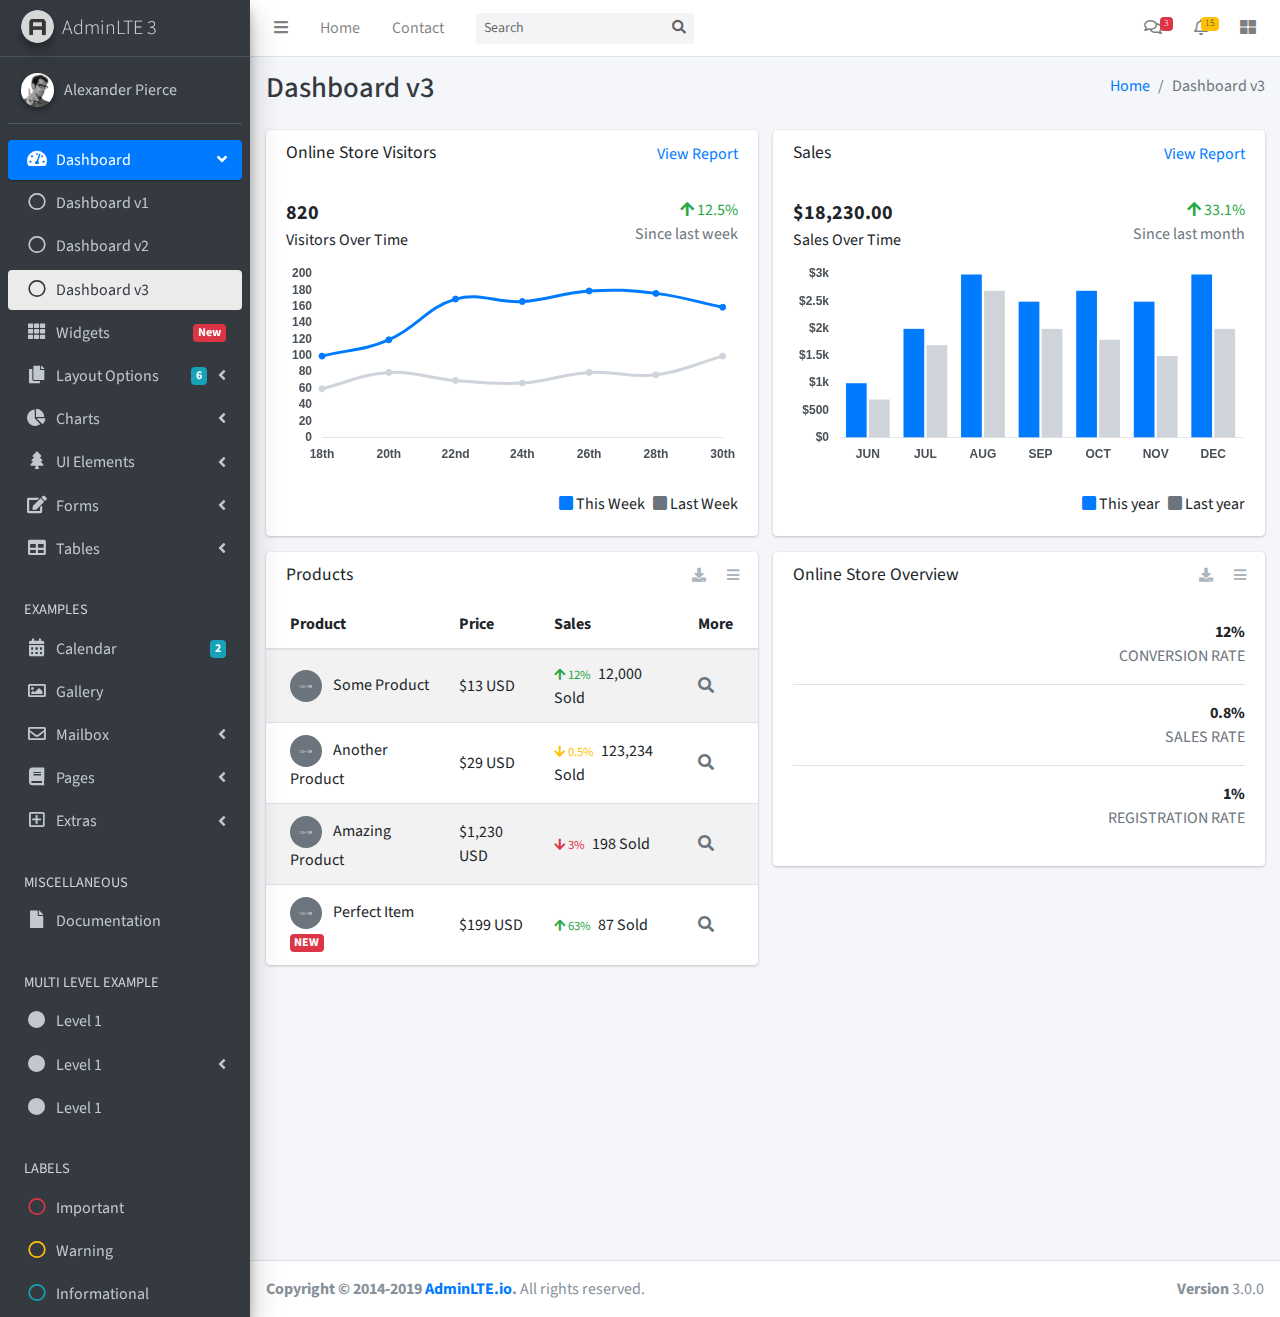
<file: AIDL/index3.html>
<!DOCTYPE html>
<html lang="en">
<head>
  <meta charset="utf-8">
  <meta name="viewport" content="width=device-width, initial-scale=1">
  <meta http-equiv="x-ua-compatible" content="ie=edge">

  <title>AdminLTE 3 | Dashboard 3</title>

  <!-- Font Awesome Icons -->
  <link rel="stylesheet" href="plugins/fontawesome-free/css/all.min.css">
  <!-- IonIcons -->
  <link rel="stylesheet" href="http://code.ionicframework.com/ionicons/2.0.1/css/ionicons.min.css">
  <!-- Theme style -->
  <link rel="stylesheet" href="dist/css/adminlte.min.css">
  <!-- Google Font: Source Sans Pro -->
  <link href="https://fonts.googleapis.com/css?family=Source+Sans+Pro:300,400,400i,700" rel="stylesheet">
</head>
<!--
BODY TAG OPTIONS:
=================
Apply one or more of the following classes to to the body tag
to get the desired effect
|---------------------------------------------------------|
|LAYOUT OPTIONS | sidebar-collapse                        |
|               | sidebar-mini                            |
|---------------------------------------------------------|
-->
<body class="hold-transition sidebar-mini">
<div class="wrapper">
  <!-- Navbar -->
  <nav class="main-header navbar navbar-expand navbar-white navbar-light">
    <!-- Left navbar links -->
    <ul class="navbar-nav">
      <li class="nav-item">
        <a class="nav-link" data-widget="pushmenu" href="#"><i class="fas fa-bars"></i></a>
      </li>
      <li class="nav-item d-none d-sm-inline-block">
        <a href="index3.html" class="nav-link">Home</a>
      </li>
      <li class="nav-item d-none d-sm-inline-block">
        <a href="#" class="nav-link">Contact</a>
      </li>
    </ul>

    <!-- SEARCH FORM -->
    <form class="form-inline ml-3">
      <div class="input-group input-group-sm">
        <input class="form-control form-control-navbar" type="search" placeholder="Search" aria-label="Search">
        <div class="input-group-append">
          <button class="btn btn-navbar" type="submit">
            <i class="fas fa-search"></i>
          </button>
        </div>
      </div>
    </form>

    <!-- Right navbar links -->
    <ul class="navbar-nav ml-auto">
      <!-- Messages Dropdown Menu -->
      <li class="nav-item dropdown">
        <a class="nav-link" data-toggle="dropdown" href="#">
          <i class="far fa-comments"></i>
          <span class="badge badge-danger navbar-badge">3</span>
        </a>
        <div class="dropdown-menu dropdown-menu-lg dropdown-menu-right">
          <a href="#" class="dropdown-item">
            <!-- Message Start -->
            <div class="media">
              <img src="dist/img/user1-128x128.jpg" alt="User Avatar" class="img-size-50 mr-3 img-circle">
              <div class="media-body">
                <h3 class="dropdown-item-title">
                  Brad Diesel
                  <span class="float-right text-sm text-danger"><i class="fas fa-star"></i></span>
                </h3>
                <p class="text-sm">Call me whenever you can...</p>
                <p class="text-sm text-muted"><i class="far fa-clock mr-1"></i> 4 Hours Ago</p>
              </div>
            </div>
            <!-- Message End -->
          </a>
          <div class="dropdown-divider"></div>
          <a href="#" class="dropdown-item">
            <!-- Message Start -->
            <div class="media">
              <img src="dist/img/user8-128x128.jpg" alt="User Avatar" class="img-size-50 img-circle mr-3">
              <div class="media-body">
                <h3 class="dropdown-item-title">
                  John Pierce
                  <span class="float-right text-sm text-muted"><i class="fas fa-star"></i></span>
                </h3>
                <p class="text-sm">I got your message bro</p>
                <p class="text-sm text-muted"><i class="far fa-clock mr-1"></i> 4 Hours Ago</p>
              </div>
            </div>
            <!-- Message End -->
          </a>
          <div class="dropdown-divider"></div>
          <a href="#" class="dropdown-item">
            <!-- Message Start -->
            <div class="media">
              <img src="dist/img/user3-128x128.jpg" alt="User Avatar" class="img-size-50 img-circle mr-3">
              <div class="media-body">
                <h3 class="dropdown-item-title">
                  Nora Silvester
                  <span class="float-right text-sm text-warning"><i class="fas fa-star"></i></span>
                </h3>
                <p class="text-sm">The subject goes here</p>
                <p class="text-sm text-muted"><i class="far fa-clock mr-1"></i> 4 Hours Ago</p>
              </div>
            </div>
            <!-- Message End -->
          </a>
          <div class="dropdown-divider"></div>
          <a href="#" class="dropdown-item dropdown-footer">See All Messages</a>
        </div>
      </li>
      <!-- Notifications Dropdown Menu -->
      <li class="nav-item dropdown">
        <a class="nav-link" data-toggle="dropdown" href="#">
          <i class="far fa-bell"></i>
          <span class="badge badge-warning navbar-badge">15</span>
        </a>
        <div class="dropdown-menu dropdown-menu-lg dropdown-menu-right">
          <span class="dropdown-item dropdown-header">15 Notifications</span>
          <div class="dropdown-divider"></div>
          <a href="#" class="dropdown-item">
            <i class="fas fa-envelope mr-2"></i> 4 new messages
            <span class="float-right text-muted text-sm">3 mins</span>
          </a>
          <div class="dropdown-divider"></div>
          <a href="#" class="dropdown-item">
            <i class="fas fa-users mr-2"></i> 8 friend requests
            <span class="float-right text-muted text-sm">12 hours</span>
          </a>
          <div class="dropdown-divider"></div>
          <a href="#" class="dropdown-item">
            <i class="fas fa-file mr-2"></i> 3 new reports
            <span class="float-right text-muted text-sm">2 days</span>
          </a>
          <div class="dropdown-divider"></div>
          <a href="#" class="dropdown-item dropdown-footer">See All Notifications</a>
        </div>
      </li>
      <li class="nav-item">
        <a class="nav-link" data-widget="control-sidebar" data-slide="true" href="#"><i
            class="fas fa-th-large"></i></a>
      </li>
    </ul>
  </nav>
  <!-- /.navbar -->

  <!-- Main Sidebar Container -->
  <aside class="main-sidebar sidebar-dark-primary elevation-4">
    <!-- Brand Logo -->
    <a href="index3.html" class="brand-link">
      <img src="dist/img/AdminLTELogo.png" alt="AdminLTE Logo" class="brand-image img-circle elevation-3"
           style="opacity: .8">
      <span class="brand-text font-weight-light">AdminLTE 3</span>
    </a>

    <!-- Sidebar -->
    <div class="sidebar">
      <!-- Sidebar user panel (optional) -->
      <div class="user-panel mt-3 pb-3 mb-3 d-flex">
        <div class="image">
          <img src="dist/img/user2-160x160.jpg" class="img-circle elevation-2" alt="User Image">
        </div>
        <div class="info">
          <a href="#" class="d-block">Alexander Pierce</a>
        </div>
      </div>

      <!-- Sidebar Menu -->
      <nav class="mt-2">
        <ul class="nav nav-pills nav-sidebar flex-column" data-widget="treeview" role="menu" data-accordion="false">
          <!-- Add icons to the links using the .nav-icon class
               with font-awesome or any other icon font library -->
          <li class="nav-item has-treeview menu-open">
            <a href="#" class="nav-link active">
              <i class="nav-icon fas fa-tachometer-alt"></i>
              <p>
                Dashboard
                <i class="right fas fa-angle-left"></i>
              </p>
            </a>
            <ul class="nav nav-treeview">
              <li class="nav-item">
                <a href="./index.html" class="nav-link">
                  <i class="far fa-circle nav-icon"></i>
                  <p>Dashboard v1</p>
                </a>
              </li>
              <li class="nav-item">
                <a href="./index2.html" class="nav-link">
                  <i class="far fa-circle nav-icon"></i>
                  <p>Dashboard v2</p>
                </a>
              </li>
              <li class="nav-item">
                <a href="./index3.html" class="nav-link active">
                  <i class="far fa-circle nav-icon"></i>
                  <p>Dashboard v3</p>
                </a>
              </li>
            </ul>
          </li>
          <li class="nav-item">
            <a href="pages/widgets.html" class="nav-link">
              <i class="nav-icon fas fa-th"></i>
              <p>
                Widgets
                <span class="right badge badge-danger">New</span>
              </p>
            </a>
          </li>
          <li class="nav-item has-treeview">
            <a href="#" class="nav-link">
              <i class="nav-icon fas fa-copy"></i>
              <p>
                Layout Options
                <i class="fas fa-angle-left right"></i>
                <span class="badge badge-info right">6</span>
              </p>
            </a>
            <ul class="nav nav-treeview">
              <li class="nav-item">
                <a href="pages/layout/top-nav.html" class="nav-link">
                  <i class="far fa-circle nav-icon"></i>
                  <p>Top Navigation</p>
                </a>
              </li>
              <li class="nav-item">
                <a href="pages/layout/boxed.html" class="nav-link">
                  <i class="far fa-circle nav-icon"></i>
                  <p>Boxed</p>
                </a>
              </li>
              <li class="nav-item">
                <a href="pages/layout/fixed-sidebar.html" class="nav-link">
                  <i class="far fa-circle nav-icon"></i>
                  <p>Fixed Sidebar</p>
                </a>
              </li>
              <li class="nav-item">
                <a href="pages/layout/fixed-topnav.html" class="nav-link">
                  <i class="far fa-circle nav-icon"></i>
                  <p>Fixed Navbar</p>
                </a>
              </li>
              <li class="nav-item">
                <a href="pages/layout/fixed-footer.html" class="nav-link">
                  <i class="far fa-circle nav-icon"></i>
                  <p>Fixed Footer</p>
                </a>
              </li>
              <li class="nav-item">
                <a href="pages/layout/collapsed-sidebar.html" class="nav-link">
                  <i class="far fa-circle nav-icon"></i>
                  <p>Collapsed Sidebar</p>
                </a>
              </li>
            </ul>
          </li>
          <li class="nav-item has-treeview">
            <a href="#" class="nav-link">
              <i class="nav-icon fas fa-chart-pie"></i>
              <p>
                Charts
                <i class="right fas fa-angle-left"></i>
              </p>
            </a>
            <ul class="nav nav-treeview">
              <li class="nav-item">
                <a href="pages/charts/chartjs.html" class="nav-link">
                  <i class="far fa-circle nav-icon"></i>
                  <p>ChartJS</p>
                </a>
              </li>
              <li class="nav-item">
                <a href="pages/charts/flot.html" class="nav-link">
                  <i class="far fa-circle nav-icon"></i>
                  <p>Flot</p>
                </a>
              </li>
              <li class="nav-item">
                <a href="pages/charts/inline.html" class="nav-link">
                  <i class="far fa-circle nav-icon"></i>
                  <p>Inline</p>
                </a>
              </li>
            </ul>
          </li>
          <li class="nav-item has-treeview">
            <a href="#" class="nav-link">
              <i class="nav-icon fas fa-tree"></i>
              <p>
                UI Elements
                <i class="fas fa-angle-left right"></i>
              </p>
            </a>
            <ul class="nav nav-treeview">
              <li class="nav-item">
                <a href="pages/UI/general.html" class="nav-link">
                  <i class="far fa-circle nav-icon"></i>
                  <p>General</p>
                </a>
              </li>
              <li class="nav-item">
                <a href="pages/UI/icons.html" class="nav-link">
                  <i class="far fa-circle nav-icon"></i>
                  <p>Icons</p>
                </a>
              </li>
              <li class="nav-item">
                <a href="pages/UI/buttons.html" class="nav-link">
                  <i class="far fa-circle nav-icon"></i>
                  <p>Buttons</p>
                </a>
              </li>
              <li class="nav-item">
                <a href="pages/UI/sliders.html" class="nav-link">
                  <i class="far fa-circle nav-icon"></i>
                  <p>Sliders</p>
                </a>
              </li>
              <li class="nav-item">
                <a href="pages/UI/modals.html" class="nav-link">
                  <i class="far fa-circle nav-icon"></i>
                  <p>Modals & Alerts</p>
                </a>
              </li>
              <li class="nav-item">
                <a href="pages/UI/navbar.html" class="nav-link">
                  <i class="far fa-circle nav-icon"></i>
                  <p>Navbar & Tabs</p>
                </a>
              </li>
              <li class="nav-item">
                <a href="pages/UI/timeline.html" class="nav-link">
                  <i class="far fa-circle nav-icon"></i>
                  <p>Timeline</p>
                </a>
              </li>
              <li class="nav-item">
                <a href="pages/UI/ribbons.html" class="nav-link">
                  <i class="far fa-circle nav-icon"></i>
                  <p>Ribbons</p>
                </a>
              </li>
            </ul>
          </li>
          <li class="nav-item has-treeview">
            <a href="#" class="nav-link">
              <i class="nav-icon fas fa-edit"></i>
              <p>
                Forms
                <i class="fas fa-angle-left right"></i>
              </p>
            </a>
            <ul class="nav nav-treeview">
              <li class="nav-item">
                <a href="pages/forms/general.html" class="nav-link">
                  <i class="far fa-circle nav-icon"></i>
                  <p>General Elements</p>
                </a>
              </li>
              <li class="nav-item">
                <a href="pages/forms/advanced.html" class="nav-link">
                  <i class="far fa-circle nav-icon"></i>
                  <p>Advanced Elements</p>
                </a>
              </li>
              <li class="nav-item">
                <a href="pages/forms/editors.html" class="nav-link">
                  <i class="far fa-circle nav-icon"></i>
                  <p>Editors</p>
                </a>
              </li>
            </ul>
          </li>
          <li class="nav-item has-treeview">
            <a href="#" class="nav-link">
              <i class="nav-icon fas fa-table"></i>
              <p>
                Tables
                <i class="fas fa-angle-left right"></i>
              </p>
            </a>
            <ul class="nav nav-treeview">
              <li class="nav-item">
                <a href="pages/tables/simple.html" class="nav-link">
                  <i class="far fa-circle nav-icon"></i>
                  <p>Simple Tables</p>
                </a>
              </li>
              <li class="nav-item">
                <a href="pages/tables/data.html" class="nav-link">
                  <i class="far fa-circle nav-icon"></i>
                  <p>DataTables</p>
                </a>
              </li>
              <li class="nav-item">
                <a href="pages/tables/jsgrid.html" class="nav-link">
                  <i class="far fa-circle nav-icon"></i>
                  <p>jsGrid</p>
                </a>
              </li>
            </ul>
          </li>
          <li class="nav-header">EXAMPLES</li>
          <li class="nav-item">
            <a href="pages/calendar.html" class="nav-link">
              <i class="nav-icon fas fa-calendar-alt"></i>
              <p>
                Calendar
                <span class="badge badge-info right">2</span>
              </p>
            </a>
          </li>
          <li class="nav-item">
            <a href="pages/gallery.html" class="nav-link">
              <i class="nav-icon far fa-image"></i>
              <p>
                Gallery
              </p>
            </a>
          </li>
          <li class="nav-item has-treeview">
            <a href="#" class="nav-link">
              <i class="nav-icon far fa-envelope"></i>
              <p>
                Mailbox
                <i class="fas fa-angle-left right"></i>
              </p>
            </a>
            <ul class="nav nav-treeview">
              <li class="nav-item">
                <a href="pages/mailbox/mailbox.html" class="nav-link">
                  <i class="far fa-circle nav-icon"></i>
                  <p>Inbox</p>
                </a>
              </li>
              <li class="nav-item">
                <a href="pages/mailbox/compose.html" class="nav-link">
                  <i class="far fa-circle nav-icon"></i>
                  <p>Compose</p>
                </a>
              </li>
              <li class="nav-item">
                <a href="pages/mailbox/read-mail.html" class="nav-link">
                  <i class="far fa-circle nav-icon"></i>
                  <p>Read</p>
                </a>
              </li>
            </ul>
          </li>
          <li class="nav-item has-treeview">
            <a href="#" class="nav-link">
              <i class="nav-icon fas fa-book"></i>
              <p>
                Pages
                <i class="fas fa-angle-left right"></i>
              </p>
            </a>
            <ul class="nav nav-treeview">
              <li class="nav-item">
                <a href="pages/examples/invoice.html" class="nav-link">
                  <i class="far fa-circle nav-icon"></i>
                  <p>Invoice</p>
                </a>
              </li>
              <li class="nav-item">
                <a href="pages/examples/profile.html" class="nav-link">
                  <i class="far fa-circle nav-icon"></i>
                  <p>Profile</p>
                </a>
              </li>
              <li class="nav-item">
                <a href="pages/examples/e_commerce.html" class="nav-link">
                  <i class="far fa-circle nav-icon"></i>
                  <p>E-commerce</p>
                </a>
              </li>
              <li class="nav-item">
                <a href="pages/examples/projects.html" class="nav-link">
                  <i class="far fa-circle nav-icon"></i>
                  <p>Projects</p>
                </a>
              </li>
              <li class="nav-item">
                <a href="pages/examples/project_add.html" class="nav-link">
                  <i class="far fa-circle nav-icon"></i>
                  <p>Project Add</p>
                </a>
              </li>
              <li class="nav-item">
                <a href="pages/examples/project_edit.html" class="nav-link">
                  <i class="far fa-circle nav-icon"></i>
                  <p>Project Edit</p>
                </a>
              </li>
              <li class="nav-item">
                <a href="pages/examples/project_detail.html" class="nav-link">
                  <i class="far fa-circle nav-icon"></i>
                  <p>Project Detail</p>
                </a>
              </li>
              <li class="nav-item">
                <a href="pages/examples/contacts.html" class="nav-link">
                  <i class="far fa-circle nav-icon"></i>
                  <p>Contacts</p>
                </a>
              </li>
            </ul>
          </li>
          <li class="nav-item has-treeview">
            <a href="#" class="nav-link">
              <i class="nav-icon far fa-plus-square"></i>
              <p>
                Extras
                <i class="fas fa-angle-left right"></i>
              </p>
            </a>
            <ul class="nav nav-treeview">
              <li class="nav-item">
                <a href="pages/examples/login.html" class="nav-link">
                  <i class="far fa-circle nav-icon"></i>
                  <p>Login</p>
                </a>
              </li>
              <li class="nav-item">
                <a href="pages/examples/register.html" class="nav-link">
                  <i class="far fa-circle nav-icon"></i>
                  <p>Register</p>
                </a>
              </li>
              <li class="nav-item">
                <a href="pages/examples/forgot-password.html" class="nav-link">
                  <i class="far fa-circle nav-icon"></i>
                  <p>Forgot Password</p>
                </a>
              </li>
              <li class="nav-item">
                <a href="pages/examples/recover-password.html" class="nav-link">
                  <i class="far fa-circle nav-icon"></i>
                  <p>Recover Password</p>
                </a>
              </li>
              <li class="nav-item">
                <a href="pages/examples/lockscreen.html" class="nav-link">
                  <i class="far fa-circle nav-icon"></i>
                  <p>Lockscreen</p>
                </a>
              </li>
              <li class="nav-item">
                <a href="pages/examples/legacy-user-menu.html" class="nav-link">
                  <i class="far fa-circle nav-icon"></i>
                  <p>Legacy User Menu</p>
                </a>
              </li>
              <li class="nav-item">
                <a href="pages/examples/language-menu.html" class="nav-link">
                  <i class="far fa-circle nav-icon"></i>
                  <p>Language Menu</p>
                </a>
              </li>
              <li class="nav-item">
                <a href="pages/examples/404.html" class="nav-link">
                  <i class="far fa-circle nav-icon"></i>
                  <p>Error 404</p>
                </a>
              </li>
              <li class="nav-item">
                <a href="pages/examples/500.html" class="nav-link">
                  <i class="far fa-circle nav-icon"></i>
                  <p>Error 500</p>
                </a>
              </li>
              <li class="nav-item">
                <a href="pages/examples/pace.html" class="nav-link">
                  <i class="far fa-circle nav-icon"></i>
                  <p>Pace</p>
                </a>
              </li>
              <li class="nav-item">
                <a href="pages/examples/blank.html" class="nav-link">
                  <i class="far fa-circle nav-icon"></i>
                  <p>Blank Page</p>
                </a>
              </li>
              <li class="nav-item">
                <a href="starter.html" class="nav-link">
                  <i class="far fa-circle nav-icon"></i>
                  <p>Starter Page</p>
                </a>
              </li>
            </ul>
          </li>
          <li class="nav-header">MISCELLANEOUS</li>
          <li class="nav-item">
            <a href="https://adminlte.io/docs/3.0" class="nav-link">
              <i class="nav-icon fas fa-file"></i>
              <p>Documentation</p>
            </a>
          </li>
          <li class="nav-header">MULTI LEVEL EXAMPLE</li>
          <li class="nav-item">
            <a href="#" class="nav-link">
              <i class="fas fa-circle nav-icon"></i>
              <p>Level 1</p>
            </a>
          </li>
          <li class="nav-item has-treeview">
            <a href="#" class="nav-link">
              <i class="nav-icon fas fa-circle"></i>
              <p>
                Level 1
                <i class="right fas fa-angle-left"></i>
              </p>
            </a>
            <ul class="nav nav-treeview">
              <li class="nav-item">
                <a href="#" class="nav-link">
                  <i class="far fa-circle nav-icon"></i>
                  <p>Level 2</p>
                </a>
              </li>
              <li class="nav-item has-treeview">
                <a href="#" class="nav-link">
                  <i class="far fa-circle nav-icon"></i>
                  <p>
                    Level 2
                    <i class="right fas fa-angle-left"></i>
                  </p>
                </a>
                <ul class="nav nav-treeview">
                  <li class="nav-item">
                    <a href="#" class="nav-link">
                      <i class="far fa-dot-circle nav-icon"></i>
                      <p>Level 3</p>
                    </a>
                  </li>
                  <li class="nav-item">
                    <a href="#" class="nav-link">
                      <i class="far fa-dot-circle nav-icon"></i>
                      <p>Level 3</p>
                    </a>
                  </li>
                  <li class="nav-item">
                    <a href="#" class="nav-link">
                      <i class="far fa-dot-circle nav-icon"></i>
                      <p>Level 3</p>
                    </a>
                  </li>
                </ul>
              </li>
              <li class="nav-item">
                <a href="#" class="nav-link">
                  <i class="far fa-circle nav-icon"></i>
                  <p>Level 2</p>
                </a>
              </li>
            </ul>
          </li>
          <li class="nav-item">
            <a href="#" class="nav-link">
              <i class="fas fa-circle nav-icon"></i>
              <p>Level 1</p>
            </a>
          </li>
          <li class="nav-header">LABELS</li>
          <li class="nav-item">
            <a href="#" class="nav-link">
              <i class="nav-icon far fa-circle text-danger"></i>
              <p class="text">Important</p>
            </a>
          </li>
          <li class="nav-item">
            <a href="#" class="nav-link">
              <i class="nav-icon far fa-circle text-warning"></i>
              <p>Warning</p>
            </a>
          </li>
          <li class="nav-item">
            <a href="#" class="nav-link">
              <i class="nav-icon far fa-circle text-info"></i>
              <p>Informational</p>
            </a>
          </li>
        </ul>
      </nav>
      <!-- /.sidebar-menu -->
    </div>
    <!-- /.sidebar -->
  </aside>

  <!-- Content Wrapper. Contains page content -->
  <div class="content-wrapper">
    <!-- Content Header (Page header) -->
    <div class="content-header">
      <div class="container-fluid">
        <div class="row mb-2">
          <div class="col-sm-6">
            <h1 class="m-0 text-dark">Dashboard v3</h1>
          </div><!-- /.col -->
          <div class="col-sm-6">
            <ol class="breadcrumb float-sm-right">
              <li class="breadcrumb-item"><a href="#">Home</a></li>
              <li class="breadcrumb-item active">Dashboard v3</li>
            </ol>
          </div><!-- /.col -->
        </div><!-- /.row -->
      </div><!-- /.container-fluid -->
    </div>
    <!-- /.content-header -->

    <!-- Main content -->
    <div class="content">
      <div class="container-fluid">
        <div class="row">
          <div class="col-lg-6">
            <div class="card">
              <div class="card-header border-0">
                <div class="d-flex justify-content-between">
                  <h3 class="card-title">Online Store Visitors</h3>
                  <a href="javascript:void(0);">View Report</a>
                </div>
              </div>
              <div class="card-body">
                <div class="d-flex">
                  <p class="d-flex flex-column">
                    <span class="text-bold text-lg">820</span>
                    <span>Visitors Over Time</span>
                  </p>
                  <p class="ml-auto d-flex flex-column text-right">
                    <span class="text-success">
                      <i class="fas fa-arrow-up"></i> 12.5%
                    </span>
                    <span class="text-muted">Since last week</span>
                  </p>
                </div>
                <!-- /.d-flex -->

                <div class="position-relative mb-4">
                  <canvas id="visitors-chart" height="200"></canvas>
                </div>

                <div class="d-flex flex-row justify-content-end">
                  <span class="mr-2">
                    <i class="fas fa-square text-primary"></i> This Week
                  </span>

                  <span>
                    <i class="fas fa-square text-gray"></i> Last Week
                  </span>
                </div>
              </div>
            </div>
            <!-- /.card -->

            <div class="card">
              <div class="card-header border-0">
                <h3 class="card-title">Products</h3>
                <div class="card-tools">
                  <a href="#" class="btn btn-tool btn-sm">
                    <i class="fas fa-download"></i>
                  </a>
                  <a href="#" class="btn btn-tool btn-sm">
                    <i class="fas fa-bars"></i>
                  </a>
                </div>
              </div>
              <div class="card-body p-0">
                <table class="table table-striped table-valign-middle">
                  <thead>
                  <tr>
                    <th>Product</th>
                    <th>Price</th>
                    <th>Sales</th>
                    <th>More</th>
                  </tr>
                  </thead>
                  <tbody>
                  <tr>
                    <td>
                      <img src="dist/img/default-150x150.png" alt="Product 1" class="img-circle img-size-32 mr-2">
                      Some Product
                    </td>
                    <td>$13 USD</td>
                    <td>
                      <small class="text-success mr-1">
                        <i class="fas fa-arrow-up"></i>
                        12%
                      </small>
                      12,000 Sold
                    </td>
                    <td>
                      <a href="#" class="text-muted">
                        <i class="fas fa-search"></i>
                      </a>
                    </td>
                  </tr>
                  <tr>
                    <td>
                      <img src="dist/img/default-150x150.png" alt="Product 1" class="img-circle img-size-32 mr-2">
                      Another Product
                    </td>
                    <td>$29 USD</td>
                    <td>
                      <small class="text-warning mr-1">
                        <i class="fas fa-arrow-down"></i>
                        0.5%
                      </small>
                      123,234 Sold
                    </td>
                    <td>
                      <a href="#" class="text-muted">
                        <i class="fas fa-search"></i>
                      </a>
                    </td>
                  </tr>
                  <tr>
                    <td>
                      <img src="dist/img/default-150x150.png" alt="Product 1" class="img-circle img-size-32 mr-2">
                      Amazing Product
                    </td>
                    <td>$1,230 USD</td>
                    <td>
                      <small class="text-danger mr-1">
                        <i class="fas fa-arrow-down"></i>
                        3%
                      </small>
                      198 Sold
                    </td>
                    <td>
                      <a href="#" class="text-muted">
                        <i class="fas fa-search"></i>
                      </a>
                    </td>
                  </tr>
                  <tr>
                    <td>
                      <img src="dist/img/default-150x150.png" alt="Product 1" class="img-circle img-size-32 mr-2">
                      Perfect Item
                      <span class="badge bg-danger">NEW</span>
                    </td>
                    <td>$199 USD</td>
                    <td>
                      <small class="text-success mr-1">
                        <i class="fas fa-arrow-up"></i>
                        63%
                      </small>
                      87 Sold
                    </td>
                    <td>
                      <a href="#" class="text-muted">
                        <i class="fas fa-search"></i>
                      </a>
                    </td>
                  </tr>
                  </tbody>
                </table>
              </div>
            </div>
            <!-- /.card -->
          </div>
          <!-- /.col-md-6 -->
          <div class="col-lg-6">
            <div class="card">
              <div class="card-header border-0">
                <div class="d-flex justify-content-between">
                  <h3 class="card-title">Sales</h3>
                  <a href="javascript:void(0);">View Report</a>
                </div>
              </div>
              <div class="card-body">
                <div class="d-flex">
                  <p class="d-flex flex-column">
                    <span class="text-bold text-lg">$18,230.00</span>
                    <span>Sales Over Time</span>
                  </p>
                  <p class="ml-auto d-flex flex-column text-right">
                    <span class="text-success">
                      <i class="fas fa-arrow-up"></i> 33.1%
                    </span>
                    <span class="text-muted">Since last month</span>
                  </p>
                </div>
                <!-- /.d-flex -->

                <div class="position-relative mb-4">
                  <canvas id="sales-chart" height="200"></canvas>
                </div>

                <div class="d-flex flex-row justify-content-end">
                  <span class="mr-2">
                    <i class="fas fa-square text-primary"></i> This year
                  </span>

                  <span>
                    <i class="fas fa-square text-gray"></i> Last year
                  </span>
                </div>
              </div>
            </div>
            <!-- /.card -->

            <div class="card">
              <div class="card-header border-0">
                <h3 class="card-title">Online Store Overview</h3>
                <div class="card-tools">
                  <a href="#" class="btn btn-sm btn-tool">
                    <i class="fas fa-download"></i>
                  </a>
                  <a href="#" class="btn btn-sm btn-tool">
                    <i class="fas fa-bars"></i>
                  </a>
                </div>
              </div>
              <div class="card-body">
                <div class="d-flex justify-content-between align-items-center border-bottom mb-3">
                  <p class="text-success text-xl">
                    <i class="ion ion-ios-refresh-empty"></i>
                  </p>
                  <p class="d-flex flex-column text-right">
                    <span class="font-weight-bold">
                      <i class="ion ion-android-arrow-up text-success"></i> 12%
                    </span>
                    <span class="text-muted">CONVERSION RATE</span>
                  </p>
                </div>
                <!-- /.d-flex -->
                <div class="d-flex justify-content-between align-items-center border-bottom mb-3">
                  <p class="text-warning text-xl">
                    <i class="ion ion-ios-cart-outline"></i>
                  </p>
                  <p class="d-flex flex-column text-right">
                    <span class="font-weight-bold">
                      <i class="ion ion-android-arrow-up text-warning"></i> 0.8%
                    </span>
                    <span class="text-muted">SALES RATE</span>
                  </p>
                </div>
                <!-- /.d-flex -->
                <div class="d-flex justify-content-between align-items-center mb-0">
                  <p class="text-danger text-xl">
                    <i class="ion ion-ios-people-outline"></i>
                  </p>
                  <p class="d-flex flex-column text-right">
                    <span class="font-weight-bold">
                      <i class="ion ion-android-arrow-down text-danger"></i> 1%
                    </span>
                    <span class="text-muted">REGISTRATION RATE</span>
                  </p>
                </div>
                <!-- /.d-flex -->
              </div>
            </div>
          </div>
          <!-- /.col-md-6 -->
        </div>
        <!-- /.row -->
      </div>
      <!-- /.container-fluid -->
    </div>
    <!-- /.content -->
  </div>
  <!-- /.content-wrapper -->

  <!-- Control Sidebar -->
  <aside class="control-sidebar control-sidebar-dark">
    <!-- Control sidebar content goes here -->
  </aside>
  <!-- /.control-sidebar -->

  <!-- Main Footer -->
  <footer class="main-footer">
    <strong>Copyright &copy; 2014-2019 <a href="http://adminlte.io">AdminLTE.io</a>.</strong>
    All rights reserved.
    <div class="float-right d-none d-sm-inline-block">
      <b>Version</b> 3.0.0
    </div>
  </footer>
</div>
<!-- ./wrapper -->

<!-- REQUIRED SCRIPTS -->

<!-- jQuery -->
<script src="plugins/jquery/jquery.min.js"></script>
<!-- Bootstrap -->
<script src="plugins/bootstrap/js/bootstrap.bundle.min.js"></script>
<!-- AdminLTE -->
<script src="dist/js/adminlte.js"></script>

<!-- OPTIONAL SCRIPTS -->
<script src="plugins/chart.js/Chart.min.js"></script>
<script src="dist/js/demo.js"></script>
<script src="dist/js/pages/dashboard3.js"></script>
</body>
</html>
</file>
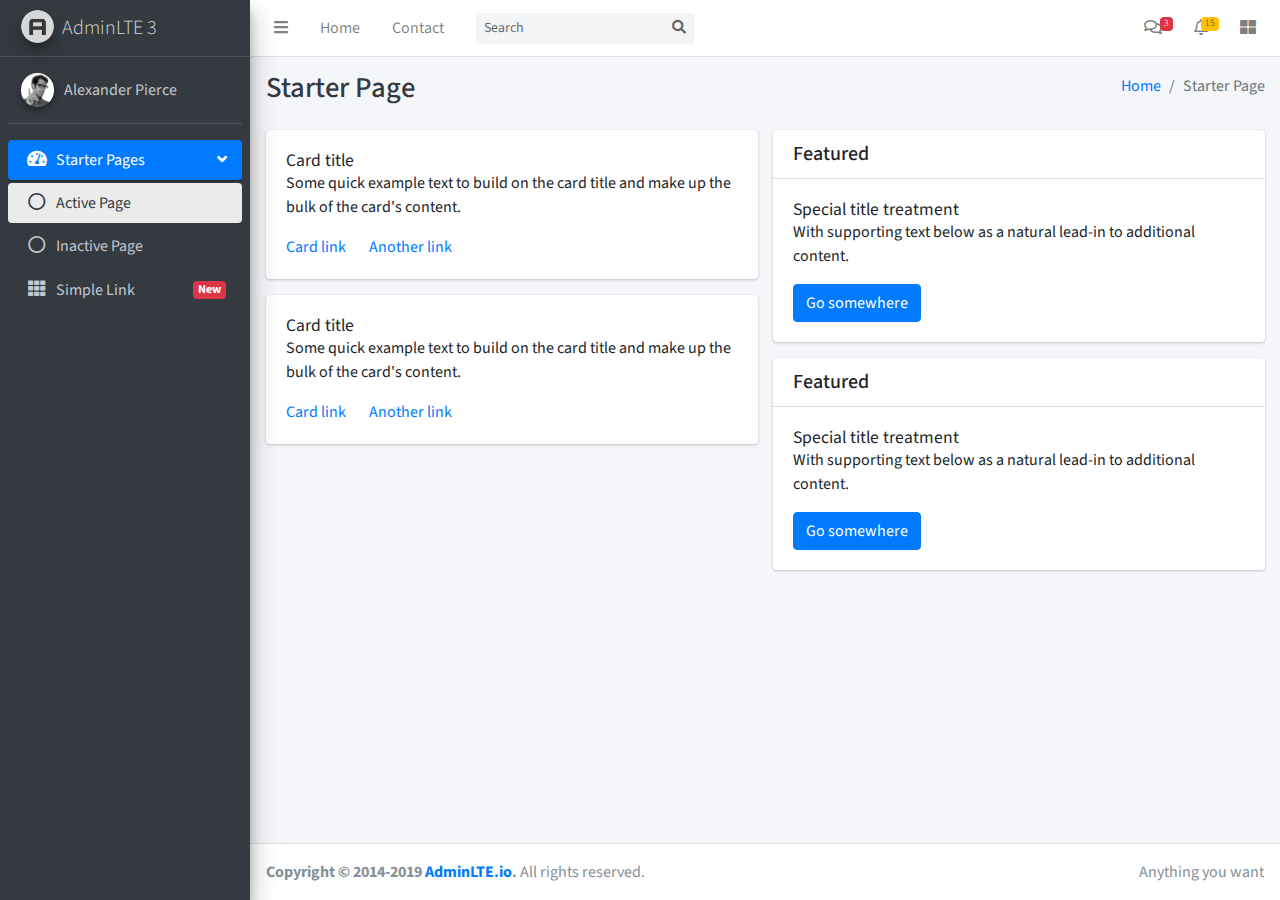
<file: AIDL/starter.html>
<!DOCTYPE html>
<!--
This is a starter template page. Use this page to start your new project from
scratch. This page gets rid of all links and provides the needed markup only.
-->
<html lang="en">
<head>
  <meta charset="utf-8">
  <meta name="viewport" content="width=device-width, initial-scale=1">
  <meta http-equiv="x-ua-compatible" content="ie=edge">

  <title>AdminLTE 3 | Starter</title>

  <!-- Font Awesome Icons -->
  <link rel="stylesheet" href="plugins/fontawesome-free/css/all.min.css">
  <!-- Theme style -->
  <link rel="stylesheet" href="dist/css/adminlte.min.css">
  <!-- Google Font: Source Sans Pro -->
  <link href="https://fonts.googleapis.com/css?family=Source+Sans+Pro:300,400,400i,700" rel="stylesheet">
</head>
<body class="hold-transition sidebar-mini">
<div class="wrapper">

  <!-- Navbar -->
  <nav class="main-header navbar navbar-expand navbar-white navbar-light">
    <!-- Left navbar links -->
    <ul class="navbar-nav">
      <li class="nav-item">
        <a class="nav-link" data-widget="pushmenu" href="#"><i class="fas fa-bars"></i></a>
      </li>
      <li class="nav-item d-none d-sm-inline-block">
        <a href="index3.html" class="nav-link">Home</a>
      </li>
      <li class="nav-item d-none d-sm-inline-block">
        <a href="#" class="nav-link">Contact</a>
      </li>
    </ul>

    <!-- SEARCH FORM -->
    <form class="form-inline ml-3">
      <div class="input-group input-group-sm">
        <input class="form-control form-control-navbar" type="search" placeholder="Search" aria-label="Search">
        <div class="input-group-append">
          <button class="btn btn-navbar" type="submit">
            <i class="fas fa-search"></i>
          </button>
        </div>
      </div>
    </form>

    <!-- Right navbar links -->
    <ul class="navbar-nav ml-auto">
      <!-- Messages Dropdown Menu -->
      <li class="nav-item dropdown">
        <a class="nav-link" data-toggle="dropdown" href="#">
          <i class="far fa-comments"></i>
          <span class="badge badge-danger navbar-badge">3</span>
        </a>
        <div class="dropdown-menu dropdown-menu-lg dropdown-menu-right">
          <a href="#" class="dropdown-item">
            <!-- Message Start -->
            <div class="media">
              <img src="dist/img/user1-128x128.jpg" alt="User Avatar" class="img-size-50 mr-3 img-circle">
              <div class="media-body">
                <h3 class="dropdown-item-title">
                  Brad Diesel
                  <span class="float-right text-sm text-danger"><i class="fas fa-star"></i></span>
                </h3>
                <p class="text-sm">Call me whenever you can...</p>
                <p class="text-sm text-muted"><i class="far fa-clock mr-1"></i> 4 Hours Ago</p>
              </div>
            </div>
            <!-- Message End -->
          </a>
          <div class="dropdown-divider"></div>
          <a href="#" class="dropdown-item">
            <!-- Message Start -->
            <div class="media">
              <img src="dist/img/user8-128x128.jpg" alt="User Avatar" class="img-size-50 img-circle mr-3">
              <div class="media-body">
                <h3 class="dropdown-item-title">
                  John Pierce
                  <span class="float-right text-sm text-muted"><i class="fas fa-star"></i></span>
                </h3>
                <p class="text-sm">I got your message bro</p>
                <p class="text-sm text-muted"><i class="far fa-clock mr-1"></i> 4 Hours Ago</p>
              </div>
            </div>
            <!-- Message End -->
          </a>
          <div class="dropdown-divider"></div>
          <a href="#" class="dropdown-item">
            <!-- Message Start -->
            <div class="media">
              <img src="dist/img/user3-128x128.jpg" alt="User Avatar" class="img-size-50 img-circle mr-3">
              <div class="media-body">
                <h3 class="dropdown-item-title">
                  Nora Silvester
                  <span class="float-right text-sm text-warning"><i class="fas fa-star"></i></span>
                </h3>
                <p class="text-sm">The subject goes here</p>
                <p class="text-sm text-muted"><i class="far fa-clock mr-1"></i> 4 Hours Ago</p>
              </div>
            </div>
            <!-- Message End -->
          </a>
          <div class="dropdown-divider"></div>
          <a href="#" class="dropdown-item dropdown-footer">See All Messages</a>
        </div>
      </li>
      <!-- Notifications Dropdown Menu -->
      <li class="nav-item dropdown">
        <a class="nav-link" data-toggle="dropdown" href="#">
          <i class="far fa-bell"></i>
          <span class="badge badge-warning navbar-badge">15</span>
        </a>
        <div class="dropdown-menu dropdown-menu-lg dropdown-menu-right">
          <span class="dropdown-header">15 Notifications</span>
          <div class="dropdown-divider"></div>
          <a href="#" class="dropdown-item">
            <i class="fas fa-envelope mr-2"></i> 4 new messages
            <span class="float-right text-muted text-sm">3 mins</span>
          </a>
          <div class="dropdown-divider"></div>
          <a href="#" class="dropdown-item">
            <i class="fas fa-users mr-2"></i> 8 friend requests
            <span class="float-right text-muted text-sm">12 hours</span>
          </a>
          <div class="dropdown-divider"></div>
          <a href="#" class="dropdown-item">
            <i class="fas fa-file mr-2"></i> 3 new reports
            <span class="float-right text-muted text-sm">2 days</span>
          </a>
          <div class="dropdown-divider"></div>
          <a href="#" class="dropdown-item dropdown-footer">See All Notifications</a>
        </div>
      </li>
      <li class="nav-item">
        <a class="nav-link" data-widget="control-sidebar" data-slide="true" href="#"><i
            class="fas fa-th-large"></i></a>
      </li>
    </ul>
  </nav>
  <!-- /.navbar -->

  <!-- Main Sidebar Container -->
  <aside class="main-sidebar sidebar-dark-primary elevation-4">
    <!-- Brand Logo -->
    <a href="index3.html" class="brand-link">
      <img src="dist/img/AdminLTELogo.png" alt="AdminLTE Logo" class="brand-image img-circle elevation-3"
           style="opacity: .8">
      <span class="brand-text font-weight-light">AdminLTE 3</span>
    </a>

    <!-- Sidebar -->
    <div class="sidebar">
      <!-- Sidebar user panel (optional) -->
      <div class="user-panel mt-3 pb-3 mb-3 d-flex">
        <div class="image">
          <img src="dist/img/user2-160x160.jpg" class="img-circle elevation-2" alt="User Image">
        </div>
        <div class="info">
          <a href="#" class="d-block">Alexander Pierce</a>
        </div>
      </div>

      <!-- Sidebar Menu -->
      <nav class="mt-2">
        <ul class="nav nav-pills nav-sidebar flex-column" data-widget="treeview" role="menu" data-accordion="false">
          <!-- Add icons to the links using the .nav-icon class
               with font-awesome or any other icon font library -->
          <li class="nav-item has-treeview menu-open">
            <a href="#" class="nav-link active">
              <i class="nav-icon fas fa-tachometer-alt"></i>
              <p>
                Starter Pages
                <i class="right fas fa-angle-left"></i>
              </p>
            </a>
            <ul class="nav nav-treeview">
              <li class="nav-item">
                <a href="#" class="nav-link active">
                  <i class="far fa-circle nav-icon"></i>
                  <p>Active Page</p>
                </a>
              </li>
              <li class="nav-item">
                <a href="#" class="nav-link">
                  <i class="far fa-circle nav-icon"></i>
                  <p>Inactive Page</p>
                </a>
              </li>
            </ul>
          </li>
          <li class="nav-item">
            <a href="#" class="nav-link">
              <i class="nav-icon fas fa-th"></i>
              <p>
                Simple Link
                <span class="right badge badge-danger">New</span>
              </p>
            </a>
          </li>
        </ul>
      </nav>
      <!-- /.sidebar-menu -->
    </div>
    <!-- /.sidebar -->
  </aside>

  <!-- Content Wrapper. Contains page content -->
  <div class="content-wrapper">
    <!-- Content Header (Page header) -->
    <div class="content-header">
      <div class="container-fluid">
        <div class="row mb-2">
          <div class="col-sm-6">
            <h1 class="m-0 text-dark">Starter Page</h1>
          </div><!-- /.col -->
          <div class="col-sm-6">
            <ol class="breadcrumb float-sm-right">
              <li class="breadcrumb-item"><a href="#">Home</a></li>
              <li class="breadcrumb-item active">Starter Page</li>
            </ol>
          </div><!-- /.col -->
        </div><!-- /.row -->
      </div><!-- /.container-fluid -->
    </div>
    <!-- /.content-header -->

    <!-- Main content -->
    <div class="content">
      <div class="container-fluid">
        <div class="row">
          <div class="col-lg-6">
            <div class="card">
              <div class="card-body">
                <h5 class="card-title">Card title</h5>

                <p class="card-text">
                  Some quick example text to build on the card title and make up the bulk of the card's
                  content.
                </p>

                <a href="#" class="card-link">Card link</a>
                <a href="#" class="card-link">Another link</a>
              </div>
            </div>

            <div class="card card-primary card-outline">
              <div class="card-body">
                <h5 class="card-title">Card title</h5>

                <p class="card-text">
                  Some quick example text to build on the card title and make up the bulk of the card's
                  content.
                </p>
                <a href="#" class="card-link">Card link</a>
                <a href="#" class="card-link">Another link</a>
              </div>
            </div><!-- /.card -->
          </div>
          <!-- /.col-md-6 -->
          <div class="col-lg-6">
            <div class="card">
              <div class="card-header">
                <h5 class="m-0">Featured</h5>
              </div>
              <div class="card-body">
                <h6 class="card-title">Special title treatment</h6>

                <p class="card-text">With supporting text below as a natural lead-in to additional content.</p>
                <a href="#" class="btn btn-primary">Go somewhere</a>
              </div>
            </div>

            <div class="card card-primary card-outline">
              <div class="card-header">
                <h5 class="m-0">Featured</h5>
              </div>
              <div class="card-body">
                <h6 class="card-title">Special title treatment</h6>

                <p class="card-text">With supporting text below as a natural lead-in to additional content.</p>
                <a href="#" class="btn btn-primary">Go somewhere</a>
              </div>
            </div>
          </div>
          <!-- /.col-md-6 -->
        </div>
        <!-- /.row -->
      </div><!-- /.container-fluid -->
    </div>
    <!-- /.content -->
  </div>
  <!-- /.content-wrapper -->

  <!-- Control Sidebar -->
  <aside class="control-sidebar control-sidebar-dark">
    <!-- Control sidebar content goes here -->
    <div class="p-3">
      <h5>Title</h5>
      <p>Sidebar content</p>
    </div>
  </aside>
  <!-- /.control-sidebar -->

  <!-- Main Footer -->
  <footer class="main-footer">
    <!-- To the right -->
    <div class="float-right d-none d-sm-inline">
      Anything you want
    </div>
    <!-- Default to the left -->
    <strong>Copyright &copy; 2014-2019 <a href="https://adminlte.io">AdminLTE.io</a>.</strong> All rights reserved.
  </footer>
</div>
<!-- ./wrapper -->

<!-- REQUIRED SCRIPTS -->

<!-- jQuery -->
<script src="plugins/jquery/jquery.min.js"></script>
<!-- Bootstrap 4 -->
<script src="plugins/bootstrap/js/bootstrap.bundle.min.js"></script>
<!-- AdminLTE App -->
<script src="dist/js/adminlte.min.js"></script>
</body>
</html>
</file>
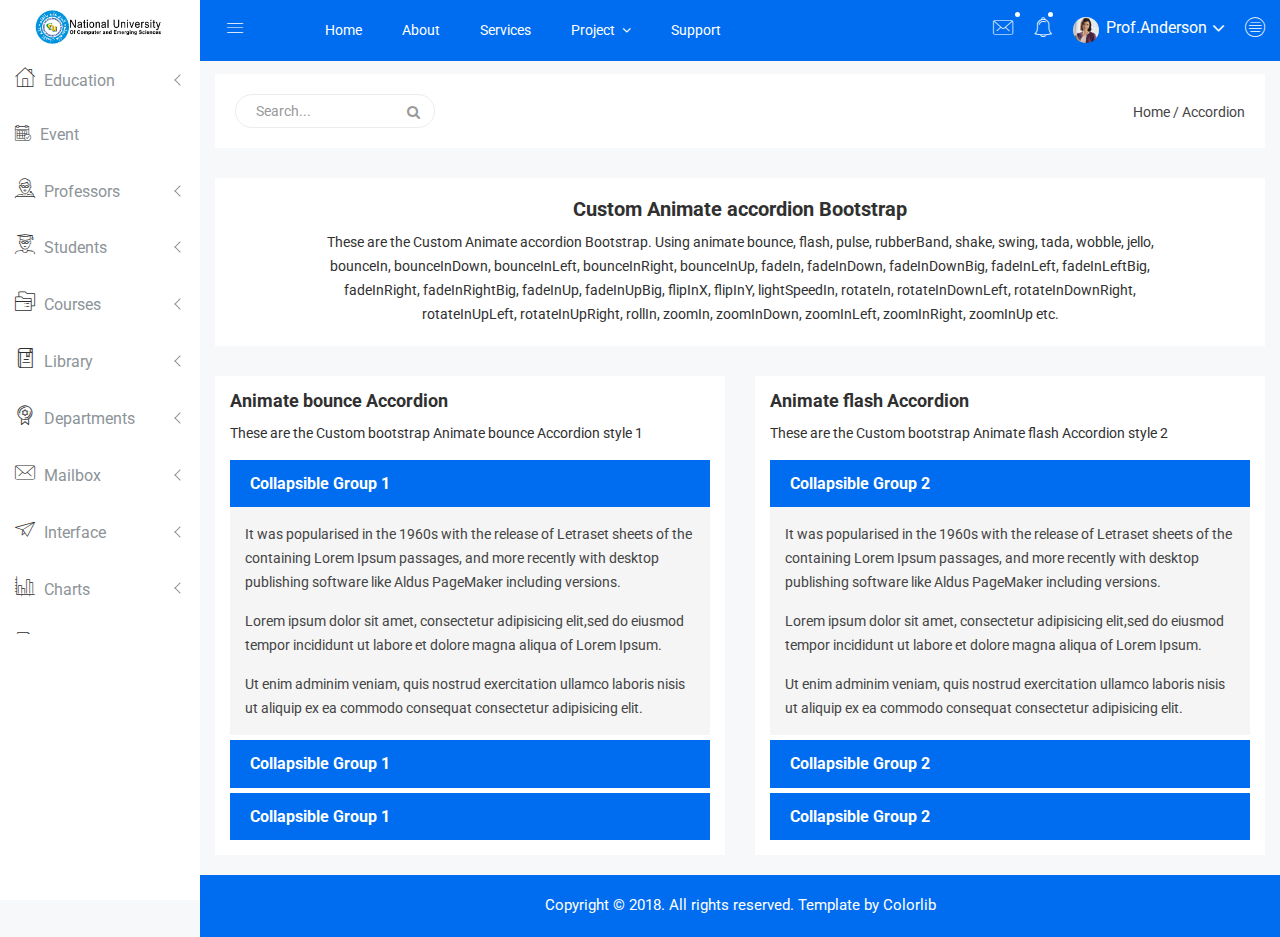
<file: kiaalap-master/accordion.html>
<!doctype html>
<html class="no-js" lang="en">

<head>
    <meta charset="utf-8">
    <meta http-equiv="x-ua-compatible" content="ie=edge">
    <title>Accordion | Kiaalap - Kiaalap Admin Template</title>
    <meta name="description" content="">
    <meta name="viewport" content="width=device-width, initial-scale=1">
    <!-- favicon
		============================================ -->
    <link rel="shortcut icon" type="image/x-icon" href="img/favicon.ico">
    <!-- Google Fonts
		============================================ -->
    <link href="https://fonts.googleapis.com/css?family=Roboto:100,300,400,700,900" rel="stylesheet">
    <!-- Bootstrap CSS
		============================================ -->
    <link rel="stylesheet" href="css/bootstrap.min.css">
    <!-- Bootstrap CSS
		============================================ -->
    <link rel="stylesheet" href="css/font-awesome.min.css">
    <!-- owl.carousel CSS
		============================================ -->
    <link rel="stylesheet" href="css/owl.carousel.css">
    <link rel="stylesheet" href="css/owl.theme.css">
    <link rel="stylesheet" href="css/owl.transitions.css">
    <!-- animate CSS
		============================================ -->
    <link rel="stylesheet" href="css/animate.css">
    <!-- normalize CSS
		============================================ -->
    <link rel="stylesheet" href="css/normalize.css">
    <!-- meanmenu icon CSS
		============================================ -->
    <link rel="stylesheet" href="css/meanmenu.min.css">
    <!-- main CSS
		============================================ -->
    <link rel="stylesheet" href="css/main.css">
    <!-- educate icon CSS
		============================================ -->
    <link rel="stylesheet" href="css/educate-custon-icon.css">
    <!-- morrisjs CSS
		============================================ -->
    <link rel="stylesheet" href="css/morrisjs/morris.css">
    <!-- mCustomScrollbar CSS
		============================================ -->
    <link rel="stylesheet" href="css/scrollbar/jquery.mCustomScrollbar.min.css">
    <!-- metisMenu CSS
		============================================ -->
    <link rel="stylesheet" href="css/metisMenu/metisMenu.min.css">
    <link rel="stylesheet" href="css/metisMenu/metisMenu-vertical.css">
    <!-- calendar CSS
		============================================ -->
    <link rel="stylesheet" href="css/calendar/fullcalendar.min.css">
    <link rel="stylesheet" href="css/calendar/fullcalendar.print.min.css">
    <!-- accordions CSS
         ============================================ -->
    <link rel="stylesheet" href="css/accordions.css">
    <!-- style CSS
		============================================ -->
    <link rel="stylesheet" href="style.css">
    <!-- responsive CSS
		============================================ -->
    <link rel="stylesheet" href="css/responsive.css">
    <!-- modernizr JS
		============================================ -->
    <script src="js/vendor/modernizr-2.8.3.min.js"></script>
</head>

<body>
    <!--[if lt IE 8]>
		<p class="browserupgrade">You are using an <strong>outdated</strong> browser. Please <a href="http://browsehappy.com/">upgrade your browser</a> to improve your experience.</p>
	<![endif]-->
    <!-- Start Left menu area -->
    <div class="left-sidebar-pro">
        <nav id="sidebar" class="">
            <div class="sidebar-header">
                <a href="index.html"><img class="main-logo" src="img/logo/logo.png" alt="" /></a>
                <strong><a href="index.html"><img src="img/logo/logosn.png" alt="" /></a></strong>
            </div>
            <div class="left-custom-menu-adp-wrap comment-scrollbar">
                <nav class="sidebar-nav left-sidebar-menu-pro">
                    <ul class="metismenu" id="menu1">
                        <li>
                            <a class="has-arrow" href="index.html">
								   <span class="educate-icon educate-home icon-wrap"></span>
								   <span class="mini-click-non">Education</span>
								</a>
                            <ul class="submenu-angle" aria-expanded="true">
                                <li><a title="Dashboard v.1" href="index.html"><span class="mini-sub-pro">Dashboard v.1</span></a></li>
                                <li><a title="Dashboard v.2" href="index-1.html"><span class="mini-sub-pro">Dashboard v.2</span></a></li>
                                <li><a title="Dashboard v.3" href="index-2.html"><span class="mini-sub-pro">Dashboard v.3</span></a></li>
                                <li><a title="Analytics" href="analytics.html"><span class="mini-sub-pro">Analytics</span></a></li>
                                <li><a title="Widgets" href="widgets.html"><span class="mini-sub-pro">Widgets</span></a></li>
                            </ul>
                        </li>
                        <li>
                            <a title="Landing Page" href="events.html" aria-expanded="false"><span class="educate-icon educate-event icon-wrap sub-icon-mg" aria-hidden="true"></span> <span class="mini-click-non">Event</span></a>
                        </li>
                        <li>
                            <a class="has-arrow" href="all-professors.html" aria-expanded="false"><span class="educate-icon educate-professor icon-wrap"></span> <span class="mini-click-non">Professors</span></a>
                            <ul class="submenu-angle" aria-expanded="false">
                                <li><a title="All Professors" href="all-professors.html"><span class="mini-sub-pro">All Professors</span></a></li>
                                <li><a title="Add Professor" href="add-professor.html"><span class="mini-sub-pro">Add Professor</span></a></li>
                                <li><a title="Edit Professor" href="edit-professor.html"><span class="mini-sub-pro">Edit Professor</span></a></li>
                                <li><a title="Professor Profile" href="professor-profile.html"><span class="mini-sub-pro">Professor Profile</span></a></li>
                            </ul>
                        </li>
                        <li>
                            <a class="has-arrow" href="all-students.html" aria-expanded="false"><span class="educate-icon educate-student icon-wrap"></span> <span class="mini-click-non">Students</span></a>
                            <ul class="submenu-angle" aria-expanded="false">
                                <li><a title="All Students" href="all-students.html"><span class="mini-sub-pro">All Students</span></a></li>
                                <li><a title="Add Students" href="add-student.html"><span class="mini-sub-pro">Add Student</span></a></li>
                                <li><a title="Edit Students" href="edit-student.html"><span class="mini-sub-pro">Edit Student</span></a></li>
                                <li><a title="Students Profile" href="student-profile.html"><span class="mini-sub-pro">Student Profile</span></a></li>
                            </ul>
                        </li>
                        <li>
                            <a class="has-arrow" href="all-courses.html" aria-expanded="false"><span class="educate-icon educate-course icon-wrap"></span> <span class="mini-click-non">Courses</span></a>
                            <ul class="submenu-angle" aria-expanded="false">
                                <li><a title="All Courses" href="all-courses.html"><span class="mini-sub-pro">All Courses</span></a></li>
                                <li><a title="Add Courses" href="add-course.html"><span class="mini-sub-pro">Add Course</span></a></li>
                                <li><a title="Edit Courses" href="edit-course.html"><span class="mini-sub-pro">Edit Course</span></a></li>
                                <li><a title="Courses Profile" href="course-info.html"><span class="mini-sub-pro">Courses Info</span></a></li>
                                <li><a title="course Payment" href="course-payment.html"><span class="mini-sub-pro">Courses Payment</span></a></li>
                            </ul>
                        </li>
                        <li>
                            <a class="has-arrow" href="all-courses.html" aria-expanded="false"><span class="educate-icon educate-library icon-wrap"></span> <span class="mini-click-non">Library</span></a>
                            <ul class="submenu-angle" aria-expanded="false">
                                <li><a title="All Library" href="library-assets.html"><span class="mini-sub-pro">Library Assets</span></a></li>
                                <li><a title="Add Library" href="add-library-assets.html"><span class="mini-sub-pro">Add Library Asset</span></a></li>
                                <li><a title="Edit Library" href="edit-library-assets.html"><span class="mini-sub-pro">Edit Library Asset</span></a></li>
                            </ul>
                        </li>
                        <li>
                            <a class="has-arrow" href="all-courses.html" aria-expanded="false"><span class="educate-icon educate-department icon-wrap"></span> <span class="mini-click-non">Departments</span></a>
                            <ul class="submenu-angle" aria-expanded="false">
                                <li><a title="Departments List" href="departments.html"><span class="mini-sub-pro">Departments List</span></a></li>
                                <li><a title="Add Departments" href="add-department.html"><span class="mini-sub-pro">Add Departments</span></a></li>
                                <li><a title="Edit Departments" href="edit-department.html"><span class="mini-sub-pro">Edit Departments</span></a></li>
                            </ul>
                        </li>
                        <li>
                            <a class="has-arrow" href="mailbox.html" aria-expanded="false"><span class="educate-icon educate-message icon-wrap"></span> <span class="mini-click-non">Mailbox</span></a>
                            <ul class="submenu-angle" aria-expanded="false">
                                <li><a title="Inbox" href="mailbox.html"><span class="mini-sub-pro">Inbox</span></a></li>
                                <li><a title="View Mail" href="mailbox-view.html"><span class="mini-sub-pro">View Mail</span></a></li>
                                <li><a title="Compose Mail" href="mailbox-compose.html"><span class="mini-sub-pro">Compose Mail</span></a></li>
                            </ul>
                        </li>
                        <li>
                            <a class="has-arrow" href="mailbox.html" aria-expanded="false"><span class="educate-icon educate-interface icon-wrap"></span> <span class="mini-click-non">Interface</span></a>
                            <ul class="submenu-angle interface-mini-nb-dp" aria-expanded="false">
                                <li><a title="Google Map" href="google-map.html"><span class="mini-sub-pro">Google Map</span></a></li>
                                <li><a title="Data Maps" href="data-maps.html"><span class="mini-sub-pro">Data Maps</span></a></li>
                                <li><a title="Pdf Viewer" href="pdf-viewer.html"><span class="mini-sub-pro">Pdf Viewer</span></a></li>
                                <li><a title="X-Editable" href="x-editable.html"><span class="mini-sub-pro">X-Editable</span></a></li>
                                <li><a title="Code Editor" href="code-editor.html"><span class="mini-sub-pro">Code Editor</span></a></li>
                                <li><a title="Tree View" href="tree-view.html"><span class="mini-sub-pro">Tree View</span></a></li>
                                <li><a title="Preloader" href="preloader.html"><span class="mini-sub-pro">Preloader</span></a></li>
                                <li><a title="Images Cropper" href="images-cropper.html"><span class="mini-sub-pro">Images Cropper</span></a></li>
                            </ul>
                        </li>
                        <li>
                            <a class="has-arrow" href="mailbox.html" aria-expanded="false"><span class="educate-icon educate-charts icon-wrap"></span> <span class="mini-click-non">Charts</span></a>
                            <ul class="submenu-angle chart-mini-nb-dp" aria-expanded="false">
                                <li><a title="Bar Charts" href="bar-charts.html"><span class="mini-sub-pro">Bar Charts</span></a></li>
                                <li><a title="Line Charts" href="line-charts.html"><span class="mini-sub-pro">Line Charts</span></a></li>
                                <li><a title="Area Charts" href="area-charts.html"><span class="mini-sub-pro">Area Charts</span></a></li>
                                <li><a title="Rounded Charts" href="rounded-chart.html"><span class="mini-sub-pro">Rounded Charts</span></a></li>
                                <li><a title="C3 Charts" href="c3.html"><span class="mini-sub-pro">C3 Charts</span></a></li>
                                <li><a title="Sparkline Charts" href="sparkline.html"><span class="mini-sub-pro">Sparkline Charts</span></a></li>
                                <li><a title="Peity Charts" href="peity.html"><span class="mini-sub-pro">Peity Charts</span></a></li>
                            </ul>
                        </li>
                        <li>
                            <a class="has-arrow" href="mailbox.html" aria-expanded="false"><span class="educate-icon educate-data-table icon-wrap"></span> <span class="mini-click-non">Data Tables</span></a>
                            <ul class="submenu-angle" aria-expanded="false">
                                <li><a title="Peity Charts" href="static-table.html"><span class="mini-sub-pro">Static Table</span></a></li>
                                <li><a title="Data Table" href="data-table.html"><span class="mini-sub-pro">Data Table</span></a></li>
                            </ul>
                        </li>
                        <li>
                            <a class="has-arrow" href="mailbox.html" aria-expanded="false"><span class="educate-icon educate-form icon-wrap"></span> <span class="mini-click-non">Forms Elements</span></a>
                            <ul class="submenu-angle form-mini-nb-dp" aria-expanded="false">
                                <li><a title="Basic Form Elements" href="basic-form-element.html"><span class="mini-sub-pro">Bc Form Elements</span></a></li>
                                <li><a title="Advance Form Elements" href="advance-form-element.html"><span class="mini-sub-pro">Ad Form Elements</span></a></li>
                                <li><a title="Password Meter" href="password-meter.html"><span class="mini-sub-pro">Password Meter</span></a></li>
                                <li><a title="Multi Upload" href="multi-upload.html"><span class="mini-sub-pro">Multi Upload</span></a></li>
                                <li><a title="Text Editor" href="tinymc.html"><span class="mini-sub-pro">Text Editor</span></a></li>
                                <li><a title="Dual List Box" href="dual-list-box.html"><span class="mini-sub-pro">Dual List Box</span></a></li>
                            </ul>
                        </li>
                        <li class="active">
                            <a class="has-arrow" href="mailbox.html" aria-expanded="false"><span class="educate-icon educate-apps icon-wrap"></span> <span class="mini-click-non">App views</span></a>
                            <ul class="submenu-angle app-mini-nb-dp" aria-expanded="false">
                                <li><a title="Notifications" href="notifications.html"><span class="mini-sub-pro">Notifications</span></a></li>
                                <li><a title="Alerts" href="alerts.html"><span class="mini-sub-pro">Alerts</span></a></li>
                                <li><a title="Modals" href="modals.html"><span class="mini-sub-pro">Modals</span></a></li>
                                <li><a title="Buttons" href="buttons.html"><span class="mini-sub-pro">Buttons</span></a></li>
                                <li><a title="Tabs" href="tabs.html"><span class="mini-sub-pro">Tabs</span></a></li>
                                <li><a title="Accordion" href="accordion.html"><span class="mini-sub-pro">Accordion</span></a></li>
                            </ul>
                        </li>
                        <li id="removable">
                            <a class="has-arrow" href="#" aria-expanded="false"><span class="educate-icon educate-pages icon-wrap"></span> <span class="mini-click-non">Pages</span></a>
                            <ul class="submenu-angle page-mini-nb-dp" aria-expanded="false">
                                <li><a title="Login" href="login.html"><span class="mini-sub-pro">Login</span></a></li>
                                <li><a title="Register" href="register.html"><span class="mini-sub-pro">Register</span></a></li>
                                <li><a title="Lock" href="lock.html"><span class="mini-sub-pro">Lock</span></a></li>
                                <li><a title="Password Recovery" href="password-recovery.html"><span class="mini-sub-pro">Password Recovery</span></a></li>
                                <li><a title="404 Page" href="404.html"><span class="mini-sub-pro">404 Page</span></a></li>
                                <li><a title="500 Page" href="500.html"><span class="mini-sub-pro">500 Page</span></a></li>
                            </ul>
                        </li>
                    </ul>
                </nav>
            </div>
        </nav>
    </div>
    <!-- End Left menu area -->
    <!-- Start Welcome area -->
    <div class="all-content-wrapper">
        <div class="container-fluid">
            <div class="row">
                <div class="col-lg-12 col-md-12 col-sm-12 col-xs-12">
                    <div class="logo-pro">
                        <a href="index.html"><img class="main-logo" src="img/logo/logo.png" alt="" /></a>
                    </div>
                </div>
            </div>
        </div>
        <div class="header-advance-area">
            <div class="header-top-area">
                <div class="container-fluid">
                    <div class="row">
                        <div class="col-lg-12 col-md-12 col-sm-12 col-xs-12">
                            <div class="header-top-wraper">
                                <div class="row">
                                    <div class="col-lg-1 col-md-0 col-sm-1 col-xs-12">
                                        <div class="menu-switcher-pro">
                                            <button type="button" id="sidebarCollapse" class="btn bar-button-pro header-drl-controller-btn btn-info navbar-btn">
													<i class="educate-icon educate-nav"></i>
												</button>
                                        </div>
                                    </div>
                                    <div class="col-lg-6 col-md-7 col-sm-6 col-xs-12">
                                        <div class="header-top-menu tabl-d-n">
                                            <ul class="nav navbar-nav mai-top-nav">
                                                <li class="nav-item"><a href="#" class="nav-link">Home</a>
                                                </li>
                                                <li class="nav-item"><a href="#" class="nav-link">About</a>
                                                </li>
                                                <li class="nav-item"><a href="#" class="nav-link">Services</a>
                                                </li>
                                                <li class="nav-item dropdown res-dis-nn">
                                                    <a href="#" data-toggle="dropdown" role="button" aria-expanded="false" class="nav-link dropdown-toggle">Project <span class="angle-down-topmenu"><i class="fa fa-angle-down"></i></span></a>
                                                    <div role="menu" class="dropdown-menu animated zoomIn">
                                                        <a href="#" class="dropdown-item">Documentation</a>
                                                        <a href="#" class="dropdown-item">Expert Backend</a>
                                                        <a href="#" class="dropdown-item">Expert FrontEnd</a>
                                                        <a href="#" class="dropdown-item">Contact Support</a>
                                                    </div>
                                                </li>
                                                <li class="nav-item"><a href="#" class="nav-link">Support</a>
                                                </li>
                                            </ul>
                                        </div>
                                    </div>
                                    <div class="col-lg-5 col-md-5 col-sm-12 col-xs-12">
                                        <div class="header-right-info">
                                            <ul class="nav navbar-nav mai-top-nav header-right-menu">
                                                <li class="nav-item dropdown">
                                                    <a href="#" data-toggle="dropdown" role="button" aria-expanded="false" class="nav-link dropdown-toggle"><i class="educate-icon educate-message edu-chat-pro" aria-hidden="true"></i><span class="indicator-ms"></span></a>
                                                    <div role="menu" class="author-message-top dropdown-menu animated zoomIn">
                                                        <div class="message-single-top">
                                                            <h1>Message</h1>
                                                        </div>
                                                        <ul class="message-menu">
                                                            <li>
                                                                <a href="#">
                                                                    <div class="message-img">
                                                                        <img src="img/contact/1.jpg" alt="">
                                                                    </div>
                                                                    <div class="message-content">
                                                                        <span class="message-date">16 Sept</span>
                                                                        <h2>Advanda Cro</h2>
                                                                        <p>Please done this project as soon possible.</p>
                                                                    </div>
                                                                </a>
                                                            </li>
                                                            <li>
                                                                <a href="#">
                                                                    <div class="message-img">
                                                                        <img src="img/contact/4.jpg" alt="">
                                                                    </div>
                                                                    <div class="message-content">
                                                                        <span class="message-date">16 Sept</span>
                                                                        <h2>Sulaiman din</h2>
                                                                        <p>Please done this project as soon possible.</p>
                                                                    </div>
                                                                </a>
                                                            </li>
                                                            <li>
                                                                <a href="#">
                                                                    <div class="message-img">
                                                                        <img src="img/contact/3.jpg" alt="">
                                                                    </div>
                                                                    <div class="message-content">
                                                                        <span class="message-date">16 Sept</span>
                                                                        <h2>Victor Jara</h2>
                                                                        <p>Please done this project as soon possible.</p>
                                                                    </div>
                                                                </a>
                                                            </li>
                                                            <li>
                                                                <a href="#">
                                                                    <div class="message-img">
                                                                        <img src="img/contact/2.jpg" alt="">
                                                                    </div>
                                                                    <div class="message-content">
                                                                        <span class="message-date">16 Sept</span>
                                                                        <h2>Victor Jara</h2>
                                                                        <p>Please done this project as soon possible.</p>
                                                                    </div>
                                                                </a>
                                                            </li>
                                                        </ul>
                                                        <div class="message-view">
                                                            <a href="#">View All Messages</a>
                                                        </div>
                                                    </div>
                                                </li>
                                                <li class="nav-item"><a href="#" data-toggle="dropdown" role="button" aria-expanded="false" class="nav-link dropdown-toggle"><i class="educate-icon educate-bell" aria-hidden="true"></i><span class="indicator-nt"></span></a>
                                                    <div role="menu" class="notification-author dropdown-menu animated zoomIn">
                                                        <div class="notification-single-top">
                                                            <h1>Notifications</h1>
                                                        </div>
                                                        <ul class="notification-menu">
                                                            <li>
                                                                <a href="#">
                                                                    <div class="notification-icon">
                                                                        <i class="educate-icon educate-checked edu-checked-pro admin-check-pro" aria-hidden="true"></i>
                                                                    </div>
                                                                    <div class="notification-content">
                                                                        <span class="notification-date">16 Sept</span>
                                                                        <h2>Advanda Cro</h2>
                                                                        <p>Please done this project as soon possible.</p>
                                                                    </div>
                                                                </a>
                                                            </li>
                                                            <li>
                                                                <a href="#">
                                                                    <div class="notification-icon">
                                                                        <i class="fa fa-cloud edu-cloud-computing-down" aria-hidden="true"></i>
                                                                    </div>
                                                                    <div class="notification-content">
                                                                        <span class="notification-date">16 Sept</span>
                                                                        <h2>Sulaiman din</h2>
                                                                        <p>Please done this project as soon possible.</p>
                                                                    </div>
                                                                </a>
                                                            </li>
                                                            <li>
                                                                <a href="#">
                                                                    <div class="notification-icon">
                                                                        <i class="fa fa-eraser edu-shield" aria-hidden="true"></i>
                                                                    </div>
                                                                    <div class="notification-content">
                                                                        <span class="notification-date">16 Sept</span>
                                                                        <h2>Victor Jara</h2>
                                                                        <p>Please done this project as soon possible.</p>
                                                                    </div>
                                                                </a>
                                                            </li>
                                                            <li>
                                                                <a href="#">
                                                                    <div class="notification-icon">
                                                                        <i class="fa fa-line-chart edu-analytics-arrow" aria-hidden="true"></i>
                                                                    </div>
                                                                    <div class="notification-content">
                                                                        <span class="notification-date">16 Sept</span>
                                                                        <h2>Victor Jara</h2>
                                                                        <p>Please done this project as soon possible.</p>
                                                                    </div>
                                                                </a>
                                                            </li>
                                                        </ul>
                                                        <div class="notification-view">
                                                            <a href="#">View All Notification</a>
                                                        </div>
                                                    </div>
                                                </li>
                                                <li class="nav-item">
                                                    <a href="#" data-toggle="dropdown" role="button" aria-expanded="false" class="nav-link dropdown-toggle">
															<img src="img/product/pro4.jpg" alt="" />
															<span class="admin-name">Prof.Anderson</span>
															<i class="fa fa-angle-down edu-icon edu-down-arrow"></i>
														</a>
                                                    <ul role="menu" class="dropdown-header-top author-log dropdown-menu animated zoomIn">
                                                        <li><a href="#"><span class="edu-icon edu-home-admin author-log-ic"></span>My Account</a>
                                                        </li>
                                                        <li><a href="#"><span class="edu-icon edu-user-rounded author-log-ic"></span>My Profile</a>
                                                        </li>
                                                        <li><a href="#"><span class="edu-icon edu-money author-log-ic"></span>User Billing</a>
                                                        </li>
                                                        <li><a href="#"><span class="edu-icon edu-settings author-log-ic"></span>Settings</a>
                                                        </li>
                                                        <li><a href="#"><span class="edu-icon edu-locked author-log-ic"></span>Log Out</a>
                                                        </li>
                                                    </ul>
                                                </li>
                                                <li class="nav-item nav-setting-open"><a href="#" data-toggle="dropdown" role="button" aria-expanded="false" class="nav-link dropdown-toggle"><i class="educate-icon educate-menu"></i></a>

                                                    <div role="menu" class="admintab-wrap menu-setting-wrap menu-setting-wrap-bg dropdown-menu animated zoomIn">
                                                        <ul class="nav nav-tabs custon-set-tab">
                                                            <li class="active"><a data-toggle="tab" href="#Notes">Notes</a>
                                                            </li>
                                                            <li><a data-toggle="tab" href="#Projects">Projects</a>
                                                            </li>
                                                            <li><a data-toggle="tab" href="#Settings">Settings</a>
                                                            </li>
                                                        </ul>

                                                        <div class="tab-content custom-bdr-nt">
                                                            <div id="Notes" class="tab-pane fade in active">
                                                                <div class="notes-area-wrap">
                                                                    <div class="note-heading-indicate">
                                                                        <h2><i class="fa fa-comments-o"></i> Latest Notes</h2>
                                                                        <p>You have 10 new message.</p>
                                                                    </div>
                                                                    <div class="notes-list-area notes-menu-scrollbar">
                                                                        <ul class="notes-menu-list">
                                                                            <li>
                                                                                <a href="#">
                                                                                    <div class="notes-list-flow">
                                                                                        <div class="notes-img">
                                                                                            <img src="img/contact/4.jpg" alt="" />
                                                                                        </div>
                                                                                        <div class="notes-content">
                                                                                            <p> The point of using Lorem Ipsum is that it has a more-or-less normal.</p>
                                                                                            <span>Yesterday 2:45 pm</span>
                                                                                        </div>
                                                                                    </div>
                                                                                </a>
                                                                            </li>
                                                                            <li>
                                                                                <a href="#">
                                                                                    <div class="notes-list-flow">
                                                                                        <div class="notes-img">
                                                                                            <img src="img/contact/1.jpg" alt="" />
                                                                                        </div>
                                                                                        <div class="notes-content">
                                                                                            <p> The point of using Lorem Ipsum is that it has a more-or-less normal.</p>
                                                                                            <span>Yesterday 2:45 pm</span>
                                                                                        </div>
                                                                                    </div>
                                                                                </a>
                                                                            </li>
                                                                            <li>
                                                                                <a href="#">
                                                                                    <div class="notes-list-flow">
                                                                                        <div class="notes-img">
                                                                                            <img src="img/contact/2.jpg" alt="" />
                                                                                        </div>
                                                                                        <div class="notes-content">
                                                                                            <p> The point of using Lorem Ipsum is that it has a more-or-less normal.</p>
                                                                                            <span>Yesterday 2:45 pm</span>
                                                                                        </div>
                                                                                    </div>
                                                                                </a>
                                                                            </li>
                                                                            <li>
                                                                                <a href="#">
                                                                                    <div class="notes-list-flow">
                                                                                        <div class="notes-img">
                                                                                            <img src="img/contact/3.jpg" alt="" />
                                                                                        </div>
                                                                                        <div class="notes-content">
                                                                                            <p> The point of using Lorem Ipsum is that it has a more-or-less normal.</p>
                                                                                            <span>Yesterday 2:45 pm</span>
                                                                                        </div>
                                                                                    </div>
                                                                                </a>
                                                                            </li>
                                                                            <li>
                                                                                <a href="#">
                                                                                    <div class="notes-list-flow">
                                                                                        <div class="notes-img">
                                                                                            <img src="img/contact/4.jpg" alt="" />
                                                                                        </div>
                                                                                        <div class="notes-content">
                                                                                            <p> The point of using Lorem Ipsum is that it has a more-or-less normal.</p>
                                                                                            <span>Yesterday 2:45 pm</span>
                                                                                        </div>
                                                                                    </div>
                                                                                </a>
                                                                            </li>
                                                                            <li>
                                                                                <a href="#">
                                                                                    <div class="notes-list-flow">
                                                                                        <div class="notes-img">
                                                                                            <img src="img/contact/1.jpg" alt="" />
                                                                                        </div>
                                                                                        <div class="notes-content">
                                                                                            <p> The point of using Lorem Ipsum is that it has a more-or-less normal.</p>
                                                                                            <span>Yesterday 2:45 pm</span>
                                                                                        </div>
                                                                                    </div>
                                                                                </a>
                                                                            </li>
                                                                            <li>
                                                                                <a href="#">
                                                                                    <div class="notes-list-flow">
                                                                                        <div class="notes-img">
                                                                                            <img src="img/contact/2.jpg" alt="" />
                                                                                        </div>
                                                                                        <div class="notes-content">
                                                                                            <p> The point of using Lorem Ipsum is that it has a more-or-less normal.</p>
                                                                                            <span>Yesterday 2:45 pm</span>
                                                                                        </div>
                                                                                    </div>
                                                                                </a>
                                                                            </li>
                                                                            <li>
                                                                                <a href="#">
                                                                                    <div class="notes-list-flow">
                                                                                        <div class="notes-img">
                                                                                            <img src="img/contact/1.jpg" alt="" />
                                                                                        </div>
                                                                                        <div class="notes-content">
                                                                                            <p> The point of using Lorem Ipsum is that it has a more-or-less normal.</p>
                                                                                            <span>Yesterday 2:45 pm</span>
                                                                                        </div>
                                                                                    </div>
                                                                                </a>
                                                                            </li>
                                                                            <li>
                                                                                <a href="#">
                                                                                    <div class="notes-list-flow">
                                                                                        <div class="notes-img">
                                                                                            <img src="img/contact/2.jpg" alt="" />
                                                                                        </div>
                                                                                        <div class="notes-content">
                                                                                            <p> The point of using Lorem Ipsum is that it has a more-or-less normal.</p>
                                                                                            <span>Yesterday 2:45 pm</span>
                                                                                        </div>
                                                                                    </div>
                                                                                </a>
                                                                            </li>
                                                                            <li>
                                                                                <a href="#">
                                                                                    <div class="notes-list-flow">
                                                                                        <div class="notes-img">
                                                                                            <img src="img/contact/3.jpg" alt="" />
                                                                                        </div>
                                                                                        <div class="notes-content">
                                                                                            <p> The point of using Lorem Ipsum is that it has a more-or-less normal.</p>
                                                                                            <span>Yesterday 2:45 pm</span>
                                                                                        </div>
                                                                                    </div>
                                                                                </a>
                                                                            </li>
                                                                        </ul>
                                                                    </div>
                                                                </div>
                                                            </div>
                                                            <div id="Projects" class="tab-pane fade">
                                                                <div class="projects-settings-wrap">
                                                                    <div class="note-heading-indicate">
                                                                        <h2><i class="fa fa-cube"></i> Latest projects</h2>
                                                                        <p> You have 20 projects. 5 not completed.</p>
                                                                    </div>
                                                                    <div class="project-st-list-area project-st-menu-scrollbar">
                                                                        <ul class="projects-st-menu-list">
                                                                            <li>
                                                                                <a href="#">
                                                                                    <div class="project-list-flow">
                                                                                        <div class="projects-st-heading">
                                                                                            <h2>Web Development</h2>
                                                                                            <p> The point of using Lorem Ipsum is that it has a more or less normal.</p>
                                                                                            <span class="project-st-time">1 hours ago</span>
                                                                                        </div>
                                                                                        <div class="projects-st-content">
                                                                                            <p>Completion with: 28%</p>
                                                                                            <div class="progress progress-mini">
                                                                                                <div style="width: 28%;" class="progress-bar progress-bar-danger hd-tp-1"></div>
                                                                                            </div>
                                                                                            <p>Project end: 4:00 pm - 12.06.2014</p>
                                                                                        </div>
                                                                                    </div>
                                                                                </a>
                                                                            </li>
                                                                            <li>
                                                                                <a href="#">
                                                                                    <div class="project-list-flow">
                                                                                        <div class="projects-st-heading">
                                                                                            <h2>Software Development</h2>
                                                                                            <p> The point of using Lorem Ipsum is that it has a more or less normal.</p>
                                                                                            <span class="project-st-time">2 hours ago</span>
                                                                                        </div>
                                                                                        <div class="projects-st-content project-rating-cl">
                                                                                            <p>Completion with: 68%</p>
                                                                                            <div class="progress progress-mini">
                                                                                                <div style="width: 68%;" class="progress-bar hd-tp-2"></div>
                                                                                            </div>
                                                                                            <p>Project end: 4:00 pm - 12.06.2014</p>
                                                                                        </div>
                                                                                    </div>
                                                                                </a>
                                                                            </li>
                                                                            <li>
                                                                                <a href="#">
                                                                                    <div class="project-list-flow">
                                                                                        <div class="projects-st-heading">
                                                                                            <h2>Graphic Design</h2>
                                                                                            <p> The point of using Lorem Ipsum is that it has a more or less normal.</p>
                                                                                            <span class="project-st-time">3 hours ago</span>
                                                                                        </div>
                                                                                        <div class="projects-st-content">
                                                                                            <p>Completion with: 78%</p>
                                                                                            <div class="progress progress-mini">
                                                                                                <div style="width: 78%;" class="progress-bar hd-tp-3"></div>
                                                                                            </div>
                                                                                            <p>Project end: 4:00 pm - 12.06.2014</p>
                                                                                        </div>
                                                                                    </div>
                                                                                </a>
                                                                            </li>
                                                                            <li>
                                                                                <a href="#">
                                                                                    <div class="project-list-flow">
                                                                                        <div class="projects-st-heading">
                                                                                            <h2>Web Design</h2>
                                                                                            <p> The point of using Lorem Ipsum is that it has a more or less normal.</p>
                                                                                            <span class="project-st-time">4 hours ago</span>
                                                                                        </div>
                                                                                        <div class="projects-st-content project-rating-cl2">
                                                                                            <p>Completion with: 38%</p>
                                                                                            <div class="progress progress-mini">
                                                                                                <div style="width: 38%;" class="progress-bar progress-bar-danger hd-tp-4"></div>
                                                                                            </div>
                                                                                            <p>Project end: 4:00 pm - 12.06.2014</p>
                                                                                        </div>
                                                                                    </div>
                                                                                </a>
                                                                            </li>
                                                                            <li>
                                                                                <a href="#">
                                                                                    <div class="project-list-flow">
                                                                                        <div class="projects-st-heading">
                                                                                            <h2>Business Card</h2>
                                                                                            <p> The point of using Lorem Ipsum is that it has a more or less normal.</p>
                                                                                            <span class="project-st-time">5 hours ago</span>
                                                                                        </div>
                                                                                        <div class="projects-st-content">
                                                                                            <p>Completion with: 28%</p>
                                                                                            <div class="progress progress-mini">
                                                                                                <div style="width: 28%;" class="progress-bar progress-bar-danger hd-tp-5"></div>
                                                                                            </div>
                                                                                            <p>Project end: 4:00 pm - 12.06.2014</p>
                                                                                        </div>
                                                                                    </div>
                                                                                </a>
                                                                            </li>
                                                                            <li>
                                                                                <a href="#">
                                                                                    <div class="project-list-flow">
                                                                                        <div class="projects-st-heading">
                                                                                            <h2>Ecommerce Business</h2>
                                                                                            <p> The point of using Lorem Ipsum is that it has a more or less normal.</p>
                                                                                            <span class="project-st-time">6 hours ago</span>
                                                                                        </div>
                                                                                        <div class="projects-st-content project-rating-cl">
                                                                                            <p>Completion with: 68%</p>
                                                                                            <div class="progress progress-mini">
                                                                                                <div style="width: 68%;" class="progress-bar hd-tp-6"></div>
                                                                                            </div>
                                                                                            <p>Project end: 4:00 pm - 12.06.2014</p>
                                                                                        </div>
                                                                                    </div>
                                                                                </a>
                                                                            </li>
                                                                            <li>
                                                                                <a href="#">
                                                                                    <div class="project-list-flow">
                                                                                        <div class="projects-st-heading">
                                                                                            <h2>Woocommerce Plugin</h2>
                                                                                            <p> The point of using Lorem Ipsum is that it has a more or less normal.</p>
                                                                                            <span class="project-st-time">7 hours ago</span>
                                                                                        </div>
                                                                                        <div class="projects-st-content">
                                                                                            <p>Completion with: 78%</p>
                                                                                            <div class="progress progress-mini">
                                                                                                <div style="width: 78%;" class="progress-bar"></div>
                                                                                            </div>
                                                                                            <p>Project end: 4:00 pm - 12.06.2014</p>
                                                                                        </div>
                                                                                    </div>
                                                                                </a>
                                                                            </li>
                                                                            <li>
                                                                                <a href="#">
                                                                                    <div class="project-list-flow">
                                                                                        <div class="projects-st-heading">
                                                                                            <h2>Wordpress Theme</h2>
                                                                                            <p> The point of using Lorem Ipsum is that it has a more or less normal.</p>
                                                                                            <span class="project-st-time">9 hours ago</span>
                                                                                        </div>
                                                                                        <div class="projects-st-content project-rating-cl2">
                                                                                            <p>Completion with: 38%</p>
                                                                                            <div class="progress progress-mini">
                                                                                                <div style="width: 38%;" class="progress-bar progress-bar-danger"></div>
                                                                                            </div>
                                                                                            <p>Project end: 4:00 pm - 12.06.2014</p>
                                                                                        </div>
                                                                                    </div>
                                                                                </a>
                                                                            </li>
                                                                        </ul>
                                                                    </div>
                                                                </div>
                                                            </div>
                                                            <div id="Settings" class="tab-pane fade">
                                                                <div class="setting-panel-area">
                                                                    <div class="note-heading-indicate">
                                                                        <h2><i class="fa fa-gears"></i> Settings Panel</h2>
                                                                        <p> You have 20 Settings. 5 not completed.</p>
                                                                    </div>
                                                                    <ul class="setting-panel-list">
                                                                        <li>
                                                                            <div class="checkbox-setting-pro">
                                                                                <div class="checkbox-title-pro">
                                                                                    <h2>Show notifications</h2>
                                                                                    <div class="ts-custom-check">
                                                                                        <div class="onoffswitch">
                                                                                            <input type="checkbox" name="collapsemenu" class="onoffswitch-checkbox" id="example">
                                                                                            <label class="onoffswitch-label" for="example">
																									<span class="onoffswitch-inner"></span>
																									<span class="onoffswitch-switch"></span>
																								</label>
                                                                                        </div>
                                                                                    </div>
                                                                                </div>
                                                                            </div>
                                                                        </li>
                                                                        <li>
                                                                            <div class="checkbox-setting-pro">
                                                                                <div class="checkbox-title-pro">
                                                                                    <h2>Disable Chat</h2>
                                                                                    <div class="ts-custom-check">
                                                                                        <div class="onoffswitch">
                                                                                            <input type="checkbox" name="collapsemenu" class="onoffswitch-checkbox" id="example3">
                                                                                            <label class="onoffswitch-label" for="example3">
																									<span class="onoffswitch-inner"></span>
																									<span class="onoffswitch-switch"></span>
																								</label>
                                                                                        </div>
                                                                                    </div>
                                                                                </div>
                                                                            </div>
                                                                        </li>
                                                                        <li>
                                                                            <div class="checkbox-setting-pro">
                                                                                <div class="checkbox-title-pro">
                                                                                    <h2>Enable history</h2>
                                                                                    <div class="ts-custom-check">
                                                                                        <div class="onoffswitch">
                                                                                            <input type="checkbox" name="collapsemenu" class="onoffswitch-checkbox" id="example4">
                                                                                            <label class="onoffswitch-label" for="example4">
																									<span class="onoffswitch-inner"></span>
																									<span class="onoffswitch-switch"></span>
																								</label>
                                                                                        </div>
                                                                                    </div>
                                                                                </div>
                                                                            </div>
                                                                        </li>
                                                                        <li>
                                                                            <div class="checkbox-setting-pro">
                                                                                <div class="checkbox-title-pro">
                                                                                    <h2>Show charts</h2>
                                                                                    <div class="ts-custom-check">
                                                                                        <div class="onoffswitch">
                                                                                            <input type="checkbox" name="collapsemenu" class="onoffswitch-checkbox" id="example7">
                                                                                            <label class="onoffswitch-label" for="example7">
																									<span class="onoffswitch-inner"></span>
																									<span class="onoffswitch-switch"></span>
																								</label>
                                                                                        </div>
                                                                                    </div>
                                                                                </div>
                                                                            </div>
                                                                        </li>
                                                                        <li>
                                                                            <div class="checkbox-setting-pro">
                                                                                <div class="checkbox-title-pro">
                                                                                    <h2>Update everyday</h2>
                                                                                    <div class="ts-custom-check">
                                                                                        <div class="onoffswitch">
                                                                                            <input type="checkbox" name="collapsemenu" checked="" class="onoffswitch-checkbox" id="example2">
                                                                                            <label class="onoffswitch-label" for="example2">
																									<span class="onoffswitch-inner"></span>
																									<span class="onoffswitch-switch"></span>
																								</label>
                                                                                        </div>
                                                                                    </div>
                                                                                </div>
                                                                            </div>
                                                                        </li>
                                                                        <li>
                                                                            <div class="checkbox-setting-pro">
                                                                                <div class="checkbox-title-pro">
                                                                                    <h2>Global search</h2>
                                                                                    <div class="ts-custom-check">
                                                                                        <div class="onoffswitch">
                                                                                            <input type="checkbox" name="collapsemenu" checked="" class="onoffswitch-checkbox" id="example6">
                                                                                            <label class="onoffswitch-label" for="example6">
																									<span class="onoffswitch-inner"></span>
																									<span class="onoffswitch-switch"></span>
																								</label>
                                                                                        </div>
                                                                                    </div>
                                                                                </div>
                                                                            </div>
                                                                        </li>
                                                                        <li>
                                                                            <div class="checkbox-setting-pro">
                                                                                <div class="checkbox-title-pro">
                                                                                    <h2>Offline users</h2>
                                                                                    <div class="ts-custom-check">
                                                                                        <div class="onoffswitch">
                                                                                            <input type="checkbox" name="collapsemenu" checked="" class="onoffswitch-checkbox" id="example5">
                                                                                            <label class="onoffswitch-label" for="example5">
																									<span class="onoffswitch-inner"></span>
																									<span class="onoffswitch-switch"></span>
																								</label>
                                                                                        </div>
                                                                                    </div>
                                                                                </div>
                                                                            </div>
                                                                        </li>
                                                                    </ul>

                                                                </div>
                                                            </div>
                                                        </div>
                                                    </div>
                                                </li>
                                            </ul>
                                        </div>
                                    </div>
                                </div>
                            </div>
                        </div>
                    </div>
                </div>
            </div>
            <!-- Mobile Menu start -->
            <div class="mobile-menu-area">
                <div class="container">
                    <div class="row">
                        <div class="col-lg-12 col-md-12 col-sm-12 col-xs-12">
                            <div class="mobile-menu">
                                <nav id="dropdown">
                                    <ul class="mobile-menu-nav">
                                        <li><a data-toggle="collapse" data-target="#Charts" href="#">Home <span class="admin-project-icon edu-icon edu-down-arrow"></span></a>
                                            <ul class="collapse dropdown-header-top">
                                                <li><a href="index.html">Dashboard v.1</a></li>
                                                <li><a href="index-1.html">Dashboard v.2</a></li>
                                                <li><a href="index-3.html">Dashboard v.3</a></li>
                                                <li><a href="analytics.html">Analytics</a></li>
                                                <li><a href="widgets.html">Widgets</a></li>
                                            </ul>
                                        </li>
                                        <li><a href="events.html">Event</a></li>
                                        <li><a data-toggle="collapse" data-target="#demoevent" href="#">Professors <span class="admin-project-icon edu-icon edu-down-arrow"></span></a>
                                            <ul id="demoevent" class="collapse dropdown-header-top">
                                                <li><a href="all-professors.html">All Professors</a>
                                                </li>
                                                <li><a href="add-professor.html">Add Professor</a>
                                                </li>
                                                <li><a href="edit-professor.html">Edit Professor</a>
                                                </li>
                                                <li><a href="professor-profile.html">Professor Profile</a>
                                                </li>
                                            </ul>
                                        </li>
                                        <li><a data-toggle="collapse" data-target="#demopro" href="#">Students <span class="admin-project-icon edu-icon edu-down-arrow"></span></a>
                                            <ul id="demopro" class="collapse dropdown-header-top">
                                                <li><a href="all-students.html">All Students</a>
                                                </li>
                                                <li><a href="add-student.html">Add Student</a>
                                                </li>
                                                <li><a href="edit-student.html">Edit Student</a>
                                                </li>
                                                <li><a href="student-profile.html">Student Profile</a>
                                                </li>
                                            </ul>
                                        </li>
                                        <li><a data-toggle="collapse" data-target="#democrou" href="#">Courses <span class="admin-project-icon edu-icon edu-down-arrow"></span></a>
                                            <ul id="democrou" class="collapse dropdown-header-top">
                                                <li><a href="all-courses.html">All Courses</a>
                                                </li>
                                                <li><a href="add-course.html">Add Course</a>
                                                </li>
                                                <li><a href="edit-course.html">Edit Course</a>
                                                </li>
                                                <li><a href="course-profile.html">Courses Info</a>
                                                </li>
                                                <li><a href="course-payment.html">Courses Payment</a>
                                                </li>
                                            </ul>
                                        </li>
                                        <li><a data-toggle="collapse" data-target="#demolibra" href="#">Library <span class="admin-project-icon edu-icon edu-down-arrow"></span></a>
                                            <ul id="demolibra" class="collapse dropdown-header-top">
                                                <li><a href="library-assets.html">Library Assets</a>
                                                </li>
                                                <li><a href="add-library-assets.html">Add Library Asset</a>
                                                </li>
                                                <li><a href="edit-library-assets.html">Edit Library Asset</a>
                                                </li>
                                            </ul>
                                        </li>
                                        <li><a data-toggle="collapse" data-target="#demodepart" href="#">Departments <span class="admin-project-icon edu-icon edu-down-arrow"></span></a>
                                            <ul id="demodepart" class="collapse dropdown-header-top">
                                                <li><a href="departments.html">Departments List</a>
                                                </li>
                                                <li><a href="add-department.html">Add Departments</a>
                                                </li>
                                                <li><a href="edit-department.html">Edit Departments</a>
                                                </li>
                                            </ul>
                                        </li>
                                        <li><a data-toggle="collapse" data-target="#demomi" href="#">Mailbox <span class="admin-project-icon edu-icon edu-down-arrow"></span></a>
                                            <ul id="demomi" class="collapse dropdown-header-top">
                                                <li><a href="mailbox.html">Inbox</a>
                                                </li>
                                                <li><a href="mailbox-view.html">View Mail</a>
                                                </li>
                                                <li><a href="mailbox-compose.html">Compose Mail</a>
                                                </li>
                                            </ul>
                                        </li>
                                        <li><a data-toggle="collapse" data-target="#Miscellaneousmob" href="#">Interface <span class="admin-project-icon edu-icon edu-down-arrow"></span></a>
                                            <ul id="Miscellaneousmob" class="collapse dropdown-header-top">
                                                <li><a href="google-map.html">Google Map</a>
                                                </li>
                                                <li><a href="data-maps.html">Data Maps</a>
                                                </li>
                                                <li><a href="pdf-viewer.html">Pdf Viewer</a>
                                                </li>
                                                <li><a href="x-editable.html">X-Editable</a>
                                                </li>
                                                <li><a href="code-editor.html">Code Editor</a>
                                                </li>
                                                <li><a href="tree-view.html">Tree View</a>
                                                </li>
                                                <li><a href="preloader.html">Preloader</a>
                                                </li>
                                                <li><a href="images-cropper.html">Images Cropper</a>
                                                </li>
                                            </ul>
                                        </li>
                                        <li><a data-toggle="collapse" data-target="#Chartsmob" href="#">Charts <span class="admin-project-icon edu-icon edu-down-arrow"></span></a>
                                            <ul id="Chartsmob" class="collapse dropdown-header-top">
                                                <li><a href="bar-charts.html">Bar Charts</a>
                                                </li>
                                                <li><a href="line-charts.html">Line Charts</a>
                                                </li>
                                                <li><a href="area-charts.html">Area Charts</a>
                                                </li>
                                                <li><a href="rounded-chart.html">Rounded Charts</a>
                                                </li>
                                                <li><a href="c3.html">C3 Charts</a>
                                                </li>
                                                <li><a href="sparkline.html">Sparkline Charts</a>
                                                </li>
                                                <li><a href="peity.html">Peity Charts</a>
                                                </li>
                                            </ul>
                                        </li>
                                        <li><a data-toggle="collapse" data-target="#Tablesmob" href="#">Tables <span class="admin-project-icon edu-icon edu-down-arrow"></span></a>
                                            <ul id="Tablesmob" class="collapse dropdown-header-top">
                                                <li><a href="static-table.html">Static Table</a>
                                                </li>
                                                <li><a href="data-table.html">Data Table</a>
                                                </li>
                                            </ul>
                                        </li>
                                        <li><a data-toggle="collapse" data-target="#formsmob" href="#">Forms <span class="admin-project-icon edu-icon edu-down-arrow"></span></a>
                                            <ul id="formsmob" class="collapse dropdown-header-top">
                                                <li><a href="basic-form-element.html">Basic Form Elements</a>
                                                </li>
                                                <li><a href="advance-form-element.html">Advanced Form Elements</a>
                                                </li>
                                                <li><a href="password-meter.html">Password Meter</a>
                                                </li>
                                                <li><a href="multi-upload.html">Multi Upload</a>
                                                </li>
                                                <li><a href="tinymc.html">Text Editor</a>
                                                </li>
                                                <li><a href="dual-list-box.html">Dual List Box</a>
                                                </li>
                                            </ul>
                                        </li>
                                        <li><a data-toggle="collapse" data-target="#Appviewsmob" href="#">App views <span class="admin-project-icon edu-icon edu-down-arrow"></span></a>
                                            <ul id="Appviewsmob" class="collapse dropdown-header-top">
                                                <li><a href="basic-form-element.html">Basic Form Elements</a>
                                                </li>
                                                <li><a href="advance-form-element.html">Advanced Form Elements</a>
                                                </li>
                                                <li><a href="password-meter.html">Password Meter</a>
                                                </li>
                                                <li><a href="multi-upload.html">Multi Upload</a>
                                                </li>
                                                <li><a href="tinymc.html">Text Editor</a>
                                                </li>
                                                <li><a href="dual-list-box.html">Dual List Box</a>
                                                </li>
                                            </ul>
                                        </li>
                                        <li><a data-toggle="collapse" data-target="#Pagemob" href="#">Pages <span class="admin-project-icon edu-icon edu-down-arrow"></span></a>
                                            <ul id="Pagemob" class="collapse dropdown-header-top">
                                                <li><a href="login.html">Login</a>
                                                </li>
                                                <li><a href="register.html">Register</a>
                                                </li>
                                                <li><a href="lock.html">Lock</a>
                                                </li>
                                                <li><a href="password-recovery.html">Password Recovery</a>
                                                </li>
                                                <li><a href="404.html">404 Page</a></li>
                                                <li><a href="500.html">500 Page</a></li>
                                            </ul>
                                        </li>
                                    </ul>
                                </nav>
                            </div>
                        </div>
                    </div>
                </div>
            </div>
            <!-- Mobile Menu end -->
            <div class="breadcome-area">
                <div class="container-fluid">
                    <div class="row">
                        <div class="col-lg-12 col-md-12 col-sm-12 col-xs-12">
                            <div class="breadcome-list single-page-breadcome">
                                <div class="row">
                                    <div class="col-lg-6 col-md-6 col-sm-6 col-xs-12">
                                        <div class="breadcome-heading">
                                            <form role="search" class="sr-input-func">
                                                <input type="text" placeholder="Search..." class="search-int form-control">
                                                <a href="#"><i class="fa fa-search"></i></a>
                                            </form>
                                        </div>
                                    </div>
                                    <div class="col-lg-6 col-md-6 col-sm-6 col-xs-12">
                                        <ul class="breadcome-menu">
                                            <li><a href="#">Home</a> <span class="bread-slash">/</span>
                                            </li>
                                            <li><span class="bread-blod">Accordion</span>
                                            </li>
                                        </ul>
                                    </div>
                                </div>
                            </div>
                        </div>
                    </div>
                </div>
            </div>
        </div>
        <!-- accordion start-->
        <div class="edu-accordion-area mg-b-15">
            <div class="container-fluid">
                <div class="row">
                    <div class="col-lg-12 col-md-12 col-sm-12 col-xs-12">
                        <div class="tab-content-details mg-b-30">
                            <h2>Custom Animate accordion Bootstrap</h2>
                            <p>These are the Custom Animate accordion Bootstrap. Using animate bounce, flash, pulse, rubberBand, shake, swing, tada, wobble, jello, bounceIn, bounceInDown, bounceInLeft, bounceInRight, bounceInUp, fadeIn, fadeInDown, fadeInDownBig,
                                fadeInLeft, fadeInLeftBig, fadeInRight, fadeInRightBig, fadeInUp, fadeInUpBig, flipInX, flipInY, lightSpeedIn, rotateIn, rotateInDownLeft, rotateInDownRight, rotateInUpLeft, rotateInUpRight, rollIn, zoomIn, zoomInDown,
                                zoomInLeft, zoomInRight, zoomInUp etc.</p>
                        </div>
                    </div>
                </div>
                <div class="row">
                    <div class="col-lg-6 col-md-6 col-sm-6 col-xs-12">
                        <div class="admin-pro-accordion-wrap shadow-inner responsive-mg-b-30">
                            <div class="alert-title">
                                <h2>Animate bounce Accordion</h2>
                                <p>These are the Custom bootstrap Animate bounce Accordion style 1</p>
                            </div>
                            <div class="panel-group edu-custon-design" id="accordion">
                                <div class="panel panel-default">
                                    <div class="panel-heading accordion-head">
                                        <h4 class="panel-title">
                                            <a data-toggle="collapse" data-parent="#accordion" href="#collapse1">
									 Collapsible Group 1</a>
                                        </h4>
                                    </div>
                                    <div id="collapse1" class="panel-collapse panel-ic collapse in">
                                        <div class="panel-body admin-panel-content animated bounce">
                                            <p>It was popularised in the 1960s with the release of Letraset sheets of the containing Lorem Ipsum passages, and more recently with desktop publishing software like Aldus PageMaker including versions.</p>
                                            <p> Lorem ipsum dolor sit amet, consectetur adipisicing elit,sed do eiusmod tempor incididunt ut labore et dolore magna aliqua of Lorem Ipsum.</p>
                                            <p> Ut enim adminim veniam, quis nostrud exercitation ullamco laboris nisis ut aliquip ex ea commodo consequat consectetur adipisicing elit.</p>
                                        </div>
                                    </div>
                                </div>
                                <div class="panel panel-default">
                                    <div class="panel-heading accordion-head">
                                        <h4 class="panel-title">
                                            <a data-toggle="collapse" data-parent="#accordion" href="#collapse2">
									 Collapsible Group 1</a>
                                        </h4>
                                    </div>
                                    <div id="collapse2" class="panel-collapse panel-ic collapse">
                                        <div class="panel-body admin-panel-content animated bounce">
                                            <p>It was popularised in the 1960s with the release of Letraset sheets of the containing Lorem Ipsum passages, and more recently with desktop publishing software like Aldus PageMaker including versions.</p>
                                            <p> Lorem ipsum dolor sit amet, consectetur adipisicing elit,sed do eiusmod tempor incididunt ut labore et dolore magna aliqua of Lorem Ipsum.</p>
                                            <p> Ut enim adminim veniam, quis nostrud exercitation ullamco laboris nisis ut aliquip ex ea commodo consequat consectetur adipisicing elit.</p>
                                        </div>
                                    </div>
                                </div>
                                <div class="panel panel-default">
                                    <div class="panel-heading accordion-head">
                                        <h4 class="panel-title">
                                            <a data-toggle="collapse" data-parent="#accordion" href="#collapse3">
									 Collapsible Group 1</a>
                                        </h4>
                                    </div>
                                    <div id="collapse3" class="panel-collapse panel-ic collapse">
                                        <div class="panel-body admin-panel-content animated bounce">
                                            <p>It was popularised in the 1960s with the release of Letraset sheets of the containing Lorem Ipsum passages, and more recently with desktop publishing software like Aldus PageMaker including versions.</p>
                                            <p> Lorem ipsum dolor sit amet, consectetur adipisicing elit,sed do eiusmod tempor incididunt ut labore et dolore magna aliqua of Lorem Ipsum.</p>
                                            <p> Ut enim adminim veniam, quis nostrud exercitation ullamco laboris nisis ut aliquip ex ea commodo consequat consectetur adipisicing elit.</p>
                                        </div>
                                    </div>
                                </div>
                            </div>
                        </div>
                    </div>
                    <div class="col-lg-6 col-md-6 col-sm-6 col-xs-12">
                        <div class="admin-pro-accordion-wrap shadow-inner">
                            <div class="alert-title">
                                <h2>Animate flash Accordion</h2>
                                <p>These are the Custom bootstrap Animate flash Accordion style 2</p>
                            </div>
                            <div class="panel-group edu-custon-design" id="accordion2">
                                <div class="panel panel-default">
                                    <div class="panel-heading accordion-head">
                                        <h4 class="panel-title">
                                            <a data-toggle="collapse" data-parent="#accordion2" href="#collapse4">
									 Collapsible Group 2</a>
                                        </h4>
                                    </div>
                                    <div id="collapse4" class="panel-collapse panel-ic collapse in">
                                        <div class="panel-body admin-panel-content animated flash">
                                            <p>It was popularised in the 1960s with the release of Letraset sheets of the containing Lorem Ipsum passages, and more recently with desktop publishing software like Aldus PageMaker including versions.</p>
                                            <p> Lorem ipsum dolor sit amet, consectetur adipisicing elit,sed do eiusmod tempor incididunt ut labore et dolore magna aliqua of Lorem Ipsum.</p>
                                            <p> Ut enim adminim veniam, quis nostrud exercitation ullamco laboris nisis ut aliquip ex ea commodo consequat consectetur adipisicing elit.</p>
                                        </div>
                                    </div>
                                </div>
                                <div class="panel panel-default">
                                    <div class="panel-heading accordion-head">
                                        <h4 class="panel-title">
                                            <a data-toggle="collapse" data-parent="#accordion2" href="#collapse5">
									 Collapsible Group 2</a>
                                        </h4>
                                    </div>
                                    <div id="collapse5" class="panel-collapse panel-ic collapse">
                                        <div class="panel-body admin-panel-content animated flash">
                                            <p>It was popularised in the 1960s with the release of Letraset sheets of the containing Lorem Ipsum passages, and more recently with desktop publishing software like Aldus PageMaker including versions.</p>
                                            <p> Lorem ipsum dolor sit amet, consectetur adipisicing elit,sed do eiusmod tempor incididunt ut labore et dolore magna aliqua of Lorem Ipsum.</p>
                                            <p> Ut enim adminim veniam, quis nostrud exercitation ullamco laboris nisis ut aliquip ex ea commodo consequat consectetur adipisicing elit.</p>
                                        </div>
                                    </div>
                                </div>
                                <div class="panel panel-default">
                                    <div class="panel-heading accordion-head">
                                        <h4 class="panel-title">
                                            <a data-toggle="collapse" data-parent="#accordion2" href="#collapse6">
									 Collapsible Group 2</a>
                                        </h4>
                                    </div>
                                    <div id="collapse6" class="panel-collapse panel-ic collapse">
                                        <div class="panel-body admin-panel-content animated flash">
                                            <p>It was popularised in the 1960s with the release of Letraset sheets of the containing Lorem Ipsum passages, and more recently with desktop publishing software like Aldus PageMaker including versions.</p>
                                            <p> Lorem ipsum dolor sit amet, consectetur adipisicing elit,sed do eiusmod tempor incididunt ut labore et dolore magna aliqua of Lorem Ipsum.</p>
                                            <p> Ut enim adminim veniam, quis nostrud exercitation ullamco laboris nisis ut aliquip ex ea commodo consequat consectetur adipisicing elit.</p>
                                        </div>
                                    </div>
                                </div>
                            </div>
                        </div>
                    </div>
                </div>
            </div>
        </div>
        <!-- accordion End-->
        <div class="footer-copyright-area">
            <div class="container-fluid">
                <div class="row">
                    <div class="col-lg-12 col-md-12 col-sm-12 col-xs-12">
                        <div class="footer-copy-right">
                            <p>Copyright © 2018. All rights reserved. Template by <a href="https://colorlib.com/wp/templates/">Colorlib</a></p>
                        </div>
                    </div>
                </div>
            </div>
        </div>
    </div>

    <!-- jquery
		============================================ -->
    <script src="js/vendor/jquery-1.12.4.min.js"></script>
    <!-- bootstrap JS
		============================================ -->
    <script src="js/bootstrap.min.js"></script>
    <!-- wow JS
		============================================ -->
    <script src="js/wow.min.js"></script>
    <!-- price-slider JS
		============================================ -->
    <script src="js/jquery-price-slider.js"></script>
    <!-- meanmenu JS
		============================================ -->
    <script src="js/jquery.meanmenu.js"></script>
    <!-- owl.carousel JS
		============================================ -->
    <script src="js/owl.carousel.min.js"></script>
    <!-- sticky JS
		============================================ -->
    <script src="js/jquery.sticky.js"></script>
    <!-- scrollUp JS
		============================================ -->
    <script src="js/jquery.scrollUp.min.js"></script>
    <!-- mCustomScrollbar JS
		============================================ -->
    <script src="js/scrollbar/jquery.mCustomScrollbar.concat.min.js"></script>
    <script src="js/scrollbar/mCustomScrollbar-active.js"></script>
    <!-- metisMenu JS
		============================================ -->
    <script src="js/metisMenu/metisMenu.min.js"></script>
    <script src="js/metisMenu/metisMenu-active.js"></script>
    <!-- tab JS
		============================================ -->
    <script src="js/tab.js"></script>
    <!-- plugins JS
		============================================ -->
    <script src="js/plugins.js"></script>
    <!-- main JS
		============================================ -->
    <script src="js/main.js"></script>
	<!-- tawk chat JS
		============================================ -->
    <script src="js/tawk-chat.js"></script>
</body>

</html>
</file>
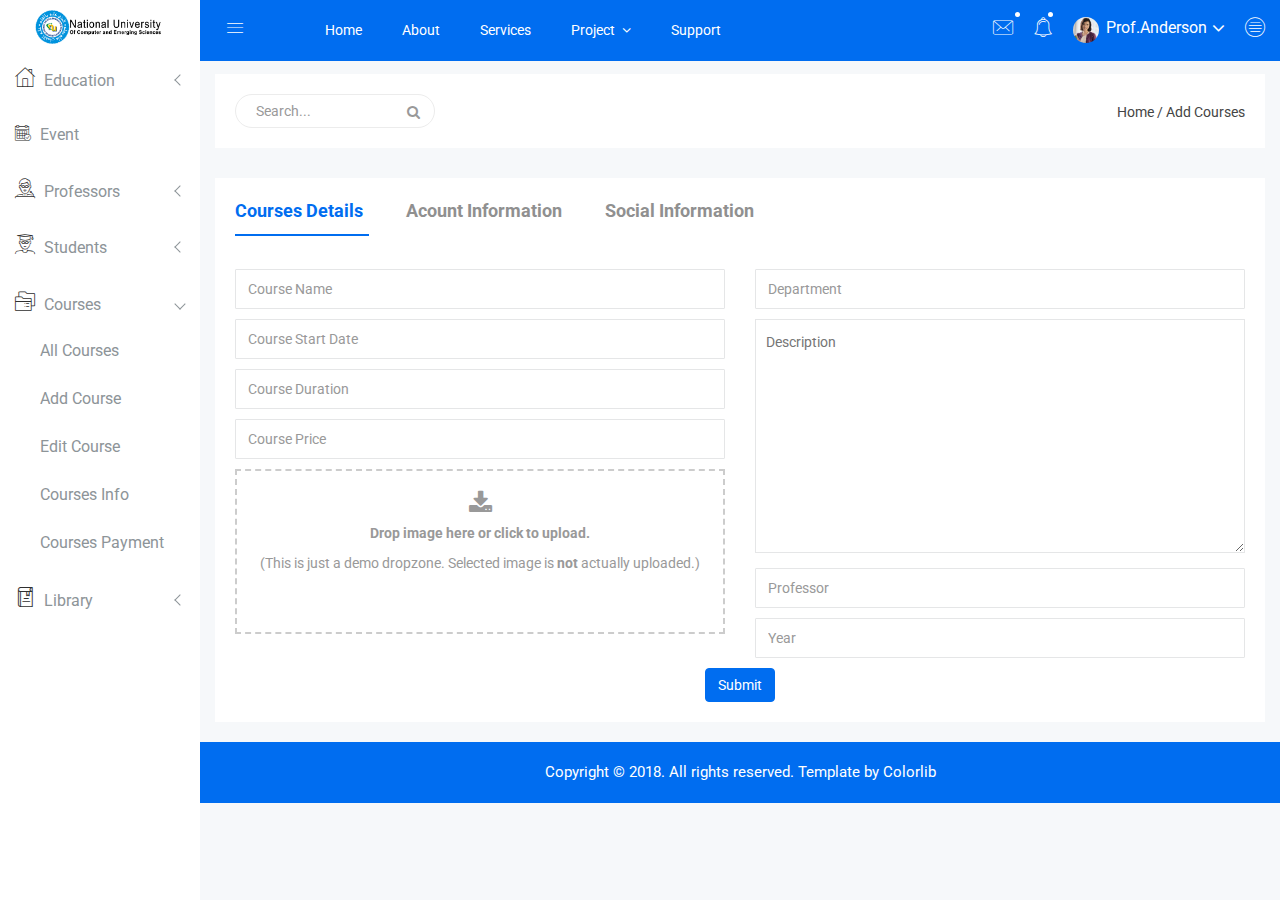
<file: kiaalap-master/add-course.html>
<!doctype html>
<html class="no-js" lang="en">

<head>
    <meta charset="utf-8">
    <meta http-equiv="x-ua-compatible" content="ie=edge">
    <title>Add Course | Kiaalap - Kiaalap Admin Template</title>
    <meta name="description" content="">
    <meta name="viewport" content="width=device-width, initial-scale=1">
    <!-- favicon
		============================================ -->
    <link rel="shortcut icon" type="image/x-icon" href="img/favicon.ico">
    <!-- Google Fonts
		============================================ -->
    <link href="https://fonts.googleapis.com/css?family=Roboto:100,300,400,700,900" rel="stylesheet">
    <!-- Bootstrap CSS
		============================================ -->
    <link rel="stylesheet" href="css/bootstrap.min.css">
    <!-- Bootstrap CSS
		============================================ -->
    <link rel="stylesheet" href="css/font-awesome.min.css">
    <!-- owl.carousel CSS
		============================================ -->
    <link rel="stylesheet" href="css/owl.carousel.css">
    <link rel="stylesheet" href="css/owl.theme.css">
    <link rel="stylesheet" href="css/owl.transitions.css">
    <!-- animate CSS
		============================================ -->
    <link rel="stylesheet" href="css/animate.css">
    <!-- normalize CSS
		============================================ -->
    <link rel="stylesheet" href="css/normalize.css">
    <!-- meanmenu icon CSS
		============================================ -->
    <link rel="stylesheet" href="css/meanmenu.min.css">
    <!-- main CSS
		============================================ -->
    <link rel="stylesheet" href="css/main.css">
    <!-- dropzone CSS
		============================================ -->
    <link rel="stylesheet" href="css/dropzone/dropzone.css">
    <!-- educate icon CSS
		============================================ -->
    <link rel="stylesheet" href="css/educate-custon-icon.css">
    <!-- morrisjs CSS
		============================================ -->
    <link rel="stylesheet" href="css/morrisjs/morris.css">
    <!-- mCustomScrollbar CSS
		============================================ -->
    <link rel="stylesheet" href="css/scrollbar/jquery.mCustomScrollbar.min.css">
    <!-- metisMenu CSS
		============================================ -->
    <link rel="stylesheet" href="css/metisMenu/metisMenu.min.css">
    <link rel="stylesheet" href="css/metisMenu/metisMenu-vertical.css">
    <!-- calendar CSS
		============================================ -->
    <link rel="stylesheet" href="css/calendar/fullcalendar.min.css">
    <link rel="stylesheet" href="css/calendar/fullcalendar.print.min.css">
    <!-- forms CSS
		============================================ -->
    <link rel="stylesheet" href="css/form/all-type-forms.css">
    <!-- style CSS
		============================================ -->
    <link rel="stylesheet" href="style.css">
    <!-- responsive CSS
		============================================ -->
    <link rel="stylesheet" href="css/responsive.css">
    <!-- modernizr JS
		============================================ -->
    <script src="js/vendor/modernizr-2.8.3.min.js"></script>
</head>

<body>
    <!--[if lt IE 8]>
		<p class="browserupgrade">You are using an <strong>outdated</strong> browser. Please <a href="http://browsehappy.com/">upgrade your browser</a> to improve your experience.</p>
	<![endif]-->
    <!-- Start Left menu area -->
    <div class="left-sidebar-pro">
        <nav id="sidebar" class="">
            <div class="sidebar-header">
                <a href="index.html"><img class="main-logo" src="img/logo/logo.png" alt="" /></a>
                <strong><a href="index.html"><img src="img/logo/logosn.png" alt="" /></a></strong>
            </div>
            <div class="left-custom-menu-adp-wrap comment-scrollbar">
                <nav class="sidebar-nav left-sidebar-menu-pro">
                    <ul class="metismenu" id="menu1">
                        <li>
                            <a class="has-arrow" href="index.html">
								   <span class="educate-icon educate-home icon-wrap"></span>
								   <span class="mini-click-non">Education</span>
								</a>
                            <ul class="submenu-angle" aria-expanded="true">
                                <li><a title="Dashboard v.1" href="index.html"><span class="mini-sub-pro">Dashboard v.1</span></a></li>
                                <li><a title="Dashboard v.2" href="index-1.html"><span class="mini-sub-pro">Dashboard v.2</span></a></li>
                                <li><a title="Dashboard v.3" href="index-2.html"><span class="mini-sub-pro">Dashboard v.3</span></a></li>
                                <li><a title="Analytics" href="analytics.html"><span class="mini-sub-pro">Analytics</span></a></li>
                                <li><a title="Widgets" href="widgets.html"><span class="mini-sub-pro">Widgets</span></a></li>
                            </ul>
                        </li>
                        <li>
                            <a title="Landing Page" href="events.html" aria-expanded="false"><span class="educate-icon educate-event icon-wrap sub-icon-mg" aria-hidden="true"></span> <span class="mini-click-non">Event</span></a>
                        </li>
                        <li>
                            <a class="has-arrow" href="all-professors.html" aria-expanded="false"><span class="educate-icon educate-professor icon-wrap"></span> <span class="mini-click-non">Professors</span></a>
                            <ul class="submenu-angle" aria-expanded="false">
                                <li><a title="All Professors" href="all-professors.html"><span class="mini-sub-pro">All Professors</span></a></li>
                                <li><a title="Add Professor" href="add-professor.html"><span class="mini-sub-pro">Add Professor</span></a></li>
                                <li><a title="Edit Professor" href="edit-professor.html"><span class="mini-sub-pro">Edit Professor</span></a></li>
                                <li><a title="Professor Profile" href="professor-profile.html"><span class="mini-sub-pro">Professor Profile</span></a></li>
                            </ul>
                        </li>
                        <li>
                            <a class="has-arrow" href="all-students.html" aria-expanded="false"><span class="educate-icon educate-student icon-wrap"></span> <span class="mini-click-non">Students</span></a>
                            <ul class="submenu-angle" aria-expanded="false">
                                <li><a title="All Students" href="all-students.html"><span class="mini-sub-pro">All Students</span></a></li>
                                <li><a title="Add Students" href="add-student.html"><span class="mini-sub-pro">Add Student</span></a></li>
                                <li><a title="Edit Students" href="edit-student.html"><span class="mini-sub-pro">Edit Student</span></a></li>
                                <li><a title="Students Profile" href="student-profile.html"><span class="mini-sub-pro">Student Profile</span></a></li>
                            </ul>
                        </li>
                        <li class="active">
                            <a class="has-arrow" href="all-courses.html" aria-expanded="false"><span class="educate-icon educate-course icon-wrap"></span> <span class="mini-click-non">Courses</span></a>
                            <ul class="submenu-angle" aria-expanded="false">
                                <li><a title="All Courses" href="all-courses.html"><span class="mini-sub-pro">All Courses</span></a></li>
                                <li><a title="Add Courses" href="add-course.html"><span class="mini-sub-pro">Add Course</span></a></li>
                                <li><a title="Edit Courses" href="edit-course.html"><span class="mini-sub-pro">Edit Course</span></a></li>
                                <li><a title="Courses Profile" href="course-info.html"><span class="mini-sub-pro">Courses Info</span></a></li>
                                <li><a title="course Payment" href="course-payment.html"><span class="mini-sub-pro">Courses Payment</span></a></li>
                            </ul>
                        </li>
                        <li>
                            <a class="has-arrow" href="all-courses.html" aria-expanded="false"><span class="educate-icon educate-library icon-wrap"></span> <span class="mini-click-non">Library</span></a>
                            <ul class="submenu-angle" aria-expanded="false">
                                <li><a title="All Library" href="library-assets.html"><span class="mini-sub-pro">Library Assets</span></a></li>
                                <li><a title="Add Library" href="add-library-assets.html"><span class="mini-sub-pro">Add Library Asset</span></a></li>
                                <li><a title="Edit Library" href="edit-library-assets.html"><span class="mini-sub-pro">Edit Library Asset</span></a></li>
                            </ul>
                        </li>
                        <li>
                            <a class="has-arrow" href="all-courses.html" aria-expanded="false"><span class="educate-icon educate-department icon-wrap"></span> <span class="mini-click-non">Departments</span></a>
                            <ul class="submenu-angle" aria-expanded="false">
                                <li><a title="Departments List" href="departments.html"><span class="mini-sub-pro">Departments List</span></a></li>
                                <li><a title="Add Departments" href="add-department.html"><span class="mini-sub-pro">Add Departments</span></a></li>
                                <li><a title="Edit Departments" href="edit-department.html"><span class="mini-sub-pro">Edit Departments</span></a></li>
                            </ul>
                        </li>
                        <li>
                            <a class="has-arrow" href="mailbox.html" aria-expanded="false"><span class="educate-icon educate-message icon-wrap"></span> <span class="mini-click-non">Mailbox</span></a>
                            <ul class="submenu-angle" aria-expanded="false">
                                <li><a title="Inbox" href="mailbox.html"><span class="mini-sub-pro">Inbox</span></a></li>
                                <li><a title="View Mail" href="mailbox-view.html"><span class="mini-sub-pro">View Mail</span></a></li>
                                <li><a title="Compose Mail" href="mailbox-compose.html"><span class="mini-sub-pro">Compose Mail</span></a></li>
                            </ul>
                        </li>
                        <li>
                            <a class="has-arrow" href="mailbox.html" aria-expanded="false"><span class="educate-icon educate-interface icon-wrap"></span> <span class="mini-click-non">Interface</span></a>
                            <ul class="submenu-angle interface-mini-nb-dp" aria-expanded="false">
                                <li><a title="Google Map" href="google-map.html"><span class="mini-sub-pro">Google Map</span></a></li>
                                <li><a title="Data Maps" href="data-maps.html"><span class="mini-sub-pro">Data Maps</span></a></li>
                                <li><a title="Pdf Viewer" href="pdf-viewer.html"><span class="mini-sub-pro">Pdf Viewer</span></a></li>
                                <li><a title="X-Editable" href="x-editable.html"><span class="mini-sub-pro">X-Editable</span></a></li>
                                <li><a title="Code Editor" href="code-editor.html"><span class="mini-sub-pro">Code Editor</span></a></li>
                                <li><a title="Tree View" href="tree-view.html"><span class="mini-sub-pro">Tree View</span></a></li>
                                <li><a title="Preloader" href="preloader.html"><span class="mini-sub-pro">Preloader</span></a></li>
                                <li><a title="Images Cropper" href="images-cropper.html"><span class="mini-sub-pro">Images Cropper</span></a></li>
                            </ul>
                        </li>
                        <li>
                            <a class="has-arrow" href="mailbox.html" aria-expanded="false"><span class="educate-icon educate-charts icon-wrap"></span> <span class="mini-click-non">Charts</span></a>
                            <ul class="submenu-angle chart-mini-nb-dp" aria-expanded="false">
                                <li><a title="Bar Charts" href="bar-charts.html"><span class="mini-sub-pro">Bar Charts</span></a></li>
                                <li><a title="Line Charts" href="line-charts.html"><span class="mini-sub-pro">Line Charts</span></a></li>
                                <li><a title="Area Charts" href="area-charts.html"><span class="mini-sub-pro">Area Charts</span></a></li>
                                <li><a title="Rounded Charts" href="rounded-chart.html"><span class="mini-sub-pro">Rounded Charts</span></a></li>
                                <li><a title="C3 Charts" href="c3.html"><span class="mini-sub-pro">C3 Charts</span></a></li>
                                <li><a title="Sparkline Charts" href="sparkline.html"><span class="mini-sub-pro">Sparkline Charts</span></a></li>
                                <li><a title="Peity Charts" href="peity.html"><span class="mini-sub-pro">Peity Charts</span></a></li>
                            </ul>
                        </li>
                        <li>
                            <a class="has-arrow" href="mailbox.html" aria-expanded="false"><span class="educate-icon educate-data-table icon-wrap"></span> <span class="mini-click-non">Data Tables</span></a>
                            <ul class="submenu-angle" aria-expanded="false">
                                <li><a title="Peity Charts" href="static-table.html"><span class="mini-sub-pro">Static Table</span></a></li>
                                <li><a title="Data Table" href="data-table.html"><span class="mini-sub-pro">Data Table</span></a></li>
                            </ul>
                        </li>
                        <li>
                            <a class="has-arrow" href="mailbox.html" aria-expanded="false"><span class="educate-icon educate-form icon-wrap"></span> <span class="mini-click-non">Forms Elements</span></a>
                            <ul class="submenu-angle form-mini-nb-dp" aria-expanded="false">
                                <li><a title="Basic Form Elements" href="basic-form-element.html"><span class="mini-sub-pro">Bc Form Elements</span></a></li>
                                <li><a title="Advance Form Elements" href="advance-form-element.html"><span class="mini-sub-pro">Ad Form Elements</span></a></li>
                                <li><a title="Password Meter" href="password-meter.html"><span class="mini-sub-pro">Password Meter</span></a></li>
                                <li><a title="Multi Upload" href="multi-upload.html"><span class="mini-sub-pro">Multi Upload</span></a></li>
                                <li><a title="Text Editor" href="tinymc.html"><span class="mini-sub-pro">Text Editor</span></a></li>
                                <li><a title="Dual List Box" href="dual-list-box.html"><span class="mini-sub-pro">Dual List Box</span></a></li>
                            </ul>
                        </li>
                        <li>
                            <a class="has-arrow" href="mailbox.html" aria-expanded="false"><span class="educate-icon educate-apps icon-wrap"></span> <span class="mini-click-non">App views</span></a>
                            <ul class="submenu-angle app-mini-nb-dp" aria-expanded="false">
                                <li><a title="Notifications" href="notifications.html"><span class="mini-sub-pro">Notifications</span></a></li>
                                <li><a title="Alerts" href="alerts.html"><span class="mini-sub-pro">Alerts</span></a></li>
                                <li><a title="Modals" href="modals.html"><span class="mini-sub-pro">Modals</span></a></li>
                                <li><a title="Buttons" href="buttons.html"><span class="mini-sub-pro">Buttons</span></a></li>
                                <li><a title="Tabs" href="tabs.html"><span class="mini-sub-pro">Tabs</span></a></li>
                                <li><a title="Accordion" href="accordion.html"><span class="mini-sub-pro">Accordion</span></a></li>
                            </ul>
                        </li>
                        <li id="removable">
                            <a class="has-arrow" href="#" aria-expanded="false"><span class="educate-icon educate-pages icon-wrap"></span> <span class="mini-click-non">Pages</span></a>
                            <ul class="submenu-angle page-mini-nb-dp" aria-expanded="false">
                                <li><a title="Login" href="login.html"><span class="mini-sub-pro">Login</span></a></li>
                                <li><a title="Register" href="register.html"><span class="mini-sub-pro">Register</span></a></li>
                                <li><a title="Lock" href="lock.html"><span class="mini-sub-pro">Lock</span></a></li>
                                <li><a title="Password Recovery" href="password-recovery.html"><span class="mini-sub-pro">Password Recovery</span></a></li>
                                <li><a title="404 Page" href="404.html"><span class="mini-sub-pro">404 Page</span></a></li>
                                <li><a title="500 Page" href="500.html"><span class="mini-sub-pro">500 Page</span></a></li>
                            </ul>
                        </li>
                    </ul>
                </nav>
            </div>
        </nav>
    </div>
    <!-- End Left menu area -->
    <!-- Start Welcome area -->
    <div class="all-content-wrapper">
        <div class="container-fluid">
            <div class="row">
                <div class="col-lg-12 col-md-12 col-sm-12 col-xs-12">
                    <div class="logo-pro">
                        <a href="index.html"><img class="main-logo" src="img/logo/logo.png" alt="" /></a>
                    </div>
                </div>
            </div>
        </div>
        <div class="header-advance-area">
            <div class="header-top-area">
                <div class="container-fluid">
                    <div class="row">
                        <div class="col-lg-12 col-md-12 col-sm-12 col-xs-12">
                            <div class="header-top-wraper">
                                <div class="row">
                                    <div class="col-lg-1 col-md-0 col-sm-1 col-xs-12">
                                        <div class="menu-switcher-pro">
                                            <button type="button" id="sidebarCollapse" class="btn bar-button-pro header-drl-controller-btn btn-info navbar-btn">
													<i class="educate-icon educate-nav"></i>
												</button>
                                        </div>
                                    </div>
                                    <div class="col-lg-6 col-md-7 col-sm-6 col-xs-12">
                                        <div class="header-top-menu tabl-d-n">
                                            <ul class="nav navbar-nav mai-top-nav">
                                                <li class="nav-item"><a href="#" class="nav-link">Home</a>
                                                </li>
                                                <li class="nav-item"><a href="#" class="nav-link">About</a>
                                                </li>
                                                <li class="nav-item"><a href="#" class="nav-link">Services</a>
                                                </li>
                                                <li class="nav-item dropdown res-dis-nn">
                                                    <a href="#" data-toggle="dropdown" role="button" aria-expanded="false" class="nav-link dropdown-toggle">Project <span class="angle-down-topmenu"><i class="fa fa-angle-down"></i></span></a>
                                                    <div role="menu" class="dropdown-menu animated zoomIn">
                                                        <a href="#" class="dropdown-item">Documentation</a>
                                                        <a href="#" class="dropdown-item">Expert Backend</a>
                                                        <a href="#" class="dropdown-item">Expert FrontEnd</a>
                                                        <a href="#" class="dropdown-item">Contact Support</a>
                                                    </div>
                                                </li>
                                                <li class="nav-item"><a href="#" class="nav-link">Support</a>
                                                </li>
                                            </ul>
                                        </div>
                                    </div>
                                    <div class="col-lg-5 col-md-5 col-sm-12 col-xs-12">
                                        <div class="header-right-info">
                                            <ul class="nav navbar-nav mai-top-nav header-right-menu">
                                                <li class="nav-item dropdown">
                                                    <a href="#" data-toggle="dropdown" role="button" aria-expanded="false" class="nav-link dropdown-toggle"><i class="educate-icon educate-message edu-chat-pro" aria-hidden="true"></i><span class="indicator-ms"></span></a>
                                                    <div role="menu" class="author-message-top dropdown-menu animated zoomIn">
                                                        <div class="message-single-top">
                                                            <h1>Message</h1>
                                                        </div>
                                                        <ul class="message-menu">
                                                            <li>
                                                                <a href="#">
                                                                    <div class="message-img">
                                                                        <img src="img/contact/1.jpg" alt="">
                                                                    </div>
                                                                    <div class="message-content">
                                                                        <span class="message-date">16 Sept</span>
                                                                        <h2>Advanda Cro</h2>
                                                                        <p>Please done this project as soon possible.</p>
                                                                    </div>
                                                                </a>
                                                            </li>
                                                            <li>
                                                                <a href="#">
                                                                    <div class="message-img">
                                                                        <img src="img/contact/4.jpg" alt="">
                                                                    </div>
                                                                    <div class="message-content">
                                                                        <span class="message-date">16 Sept</span>
                                                                        <h2>Sulaiman din</h2>
                                                                        <p>Please done this project as soon possible.</p>
                                                                    </div>
                                                                </a>
                                                            </li>
                                                            <li>
                                                                <a href="#">
                                                                    <div class="message-img">
                                                                        <img src="img/contact/3.jpg" alt="">
                                                                    </div>
                                                                    <div class="message-content">
                                                                        <span class="message-date">16 Sept</span>
                                                                        <h2>Victor Jara</h2>
                                                                        <p>Please done this project as soon possible.</p>
                                                                    </div>
                                                                </a>
                                                            </li>
                                                            <li>
                                                                <a href="#">
                                                                    <div class="message-img">
                                                                        <img src="img/contact/2.jpg" alt="">
                                                                    </div>
                                                                    <div class="message-content">
                                                                        <span class="message-date">16 Sept</span>
                                                                        <h2>Victor Jara</h2>
                                                                        <p>Please done this project as soon possible.</p>
                                                                    </div>
                                                                </a>
                                                            </li>
                                                        </ul>
                                                        <div class="message-view">
                                                            <a href="#">View All Messages</a>
                                                        </div>
                                                    </div>
                                                </li>
                                                <li class="nav-item"><a href="#" data-toggle="dropdown" role="button" aria-expanded="false" class="nav-link dropdown-toggle"><i class="educate-icon educate-bell" aria-hidden="true"></i><span class="indicator-nt"></span></a>
                                                    <div role="menu" class="notification-author dropdown-menu animated zoomIn">
                                                        <div class="notification-single-top">
                                                            <h1>Notifications</h1>
                                                        </div>
                                                        <ul class="notification-menu">
                                                            <li>
                                                                <a href="#">
                                                                    <div class="notification-icon">
                                                                        <i class="educate-icon educate-checked edu-checked-pro admin-check-pro" aria-hidden="true"></i>
                                                                    </div>
                                                                    <div class="notification-content">
                                                                        <span class="notification-date">16 Sept</span>
                                                                        <h2>Advanda Cro</h2>
                                                                        <p>Please done this project as soon possible.</p>
                                                                    </div>
                                                                </a>
                                                            </li>
                                                            <li>
                                                                <a href="#">
                                                                    <div class="notification-icon">
                                                                        <i class="fa fa-cloud edu-cloud-computing-down" aria-hidden="true"></i>
                                                                    </div>
                                                                    <div class="notification-content">
                                                                        <span class="notification-date">16 Sept</span>
                                                                        <h2>Sulaiman din</h2>
                                                                        <p>Please done this project as soon possible.</p>
                                                                    </div>
                                                                </a>
                                                            </li>
                                                            <li>
                                                                <a href="#">
                                                                    <div class="notification-icon">
                                                                        <i class="fa fa-eraser edu-shield" aria-hidden="true"></i>
                                                                    </div>
                                                                    <div class="notification-content">
                                                                        <span class="notification-date">16 Sept</span>
                                                                        <h2>Victor Jara</h2>
                                                                        <p>Please done this project as soon possible.</p>
                                                                    </div>
                                                                </a>
                                                            </li>
                                                            <li>
                                                                <a href="#">
                                                                    <div class="notification-icon">
                                                                        <i class="fa fa-line-chart edu-analytics-arrow" aria-hidden="true"></i>
                                                                    </div>
                                                                    <div class="notification-content">
                                                                        <span class="notification-date">16 Sept</span>
                                                                        <h2>Victor Jara</h2>
                                                                        <p>Please done this project as soon possible.</p>
                                                                    </div>
                                                                </a>
                                                            </li>
                                                        </ul>
                                                        <div class="notification-view">
                                                            <a href="#">View All Notification</a>
                                                        </div>
                                                    </div>
                                                </li>
                                                <li class="nav-item">
                                                    <a href="#" data-toggle="dropdown" role="button" aria-expanded="false" class="nav-link dropdown-toggle">
															<img src="img/product/pro4.jpg" alt="" />
															<span class="admin-name">Prof.Anderson</span>
															<i class="fa fa-angle-down edu-icon edu-down-arrow"></i>
														</a>
                                                    <ul role="menu" class="dropdown-header-top author-log dropdown-menu animated zoomIn">
                                                        <li><a href="#"><span class="edu-icon edu-home-admin author-log-ic"></span>My Account</a>
                                                        </li>
                                                        <li><a href="#"><span class="edu-icon edu-user-rounded author-log-ic"></span>My Profile</a>
                                                        </li>
                                                        <li><a href="#"><span class="edu-icon edu-money author-log-ic"></span>User Billing</a>
                                                        </li>
                                                        <li><a href="#"><span class="edu-icon edu-settings author-log-ic"></span>Settings</a>
                                                        </li>
                                                        <li><a href="#"><span class="edu-icon edu-locked author-log-ic"></span>Log Out</a>
                                                        </li>
                                                    </ul>
                                                </li>
                                                <li class="nav-item nav-setting-open"><a href="#" data-toggle="dropdown" role="button" aria-expanded="false" class="nav-link dropdown-toggle"><i class="educate-icon educate-menu"></i></a>

                                                    <div role="menu" class="admintab-wrap menu-setting-wrap menu-setting-wrap-bg dropdown-menu animated zoomIn">
                                                        <ul class="nav nav-tabs custon-set-tab">
                                                            <li class="active"><a data-toggle="tab" href="#Notes">Notes</a>
                                                            </li>
                                                            <li><a data-toggle="tab" href="#Projects">Projects</a>
                                                            </li>
                                                            <li><a data-toggle="tab" href="#Settings">Settings</a>
                                                            </li>
                                                        </ul>

                                                        <div class="tab-content custom-bdr-nt">
                                                            <div id="Notes" class="tab-pane fade in active">
                                                                <div class="notes-area-wrap">
                                                                    <div class="note-heading-indicate">
                                                                        <h2><i class="fa fa-comments-o"></i> Latest Notes</h2>
                                                                        <p>You have 10 new message.</p>
                                                                    </div>
                                                                    <div class="notes-list-area notes-menu-scrollbar">
                                                                        <ul class="notes-menu-list">
                                                                            <li>
                                                                                <a href="#">
                                                                                    <div class="notes-list-flow">
                                                                                        <div class="notes-img">
                                                                                            <img src="img/contact/4.jpg" alt="" />
                                                                                        </div>
                                                                                        <div class="notes-content">
                                                                                            <p> The point of using Lorem Ipsum is that it has a more-or-less normal.</p>
                                                                                            <span>Yesterday 2:45 pm</span>
                                                                                        </div>
                                                                                    </div>
                                                                                </a>
                                                                            </li>
                                                                            <li>
                                                                                <a href="#">
                                                                                    <div class="notes-list-flow">
                                                                                        <div class="notes-img">
                                                                                            <img src="img/contact/1.jpg" alt="" />
                                                                                        </div>
                                                                                        <div class="notes-content">
                                                                                            <p> The point of using Lorem Ipsum is that it has a more-or-less normal.</p>
                                                                                            <span>Yesterday 2:45 pm</span>
                                                                                        </div>
                                                                                    </div>
                                                                                </a>
                                                                            </li>
                                                                            <li>
                                                                                <a href="#">
                                                                                    <div class="notes-list-flow">
                                                                                        <div class="notes-img">
                                                                                            <img src="img/contact/2.jpg" alt="" />
                                                                                        </div>
                                                                                        <div class="notes-content">
                                                                                            <p> The point of using Lorem Ipsum is that it has a more-or-less normal.</p>
                                                                                            <span>Yesterday 2:45 pm</span>
                                                                                        </div>
                                                                                    </div>
                                                                                </a>
                                                                            </li>
                                                                            <li>
                                                                                <a href="#">
                                                                                    <div class="notes-list-flow">
                                                                                        <div class="notes-img">
                                                                                            <img src="img/contact/3.jpg" alt="" />
                                                                                        </div>
                                                                                        <div class="notes-content">
                                                                                            <p> The point of using Lorem Ipsum is that it has a more-or-less normal.</p>
                                                                                            <span>Yesterday 2:45 pm</span>
                                                                                        </div>
                                                                                    </div>
                                                                                </a>
                                                                            </li>
                                                                            <li>
                                                                                <a href="#">
                                                                                    <div class="notes-list-flow">
                                                                                        <div class="notes-img">
                                                                                            <img src="img/contact/4.jpg" alt="" />
                                                                                        </div>
                                                                                        <div class="notes-content">
                                                                                            <p> The point of using Lorem Ipsum is that it has a more-or-less normal.</p>
                                                                                            <span>Yesterday 2:45 pm</span>
                                                                                        </div>
                                                                                    </div>
                                                                                </a>
                                                                            </li>
                                                                            <li>
                                                                                <a href="#">
                                                                                    <div class="notes-list-flow">
                                                                                        <div class="notes-img">
                                                                                            <img src="img/contact/1.jpg" alt="" />
                                                                                        </div>
                                                                                        <div class="notes-content">
                                                                                            <p> The point of using Lorem Ipsum is that it has a more-or-less normal.</p>
                                                                                            <span>Yesterday 2:45 pm</span>
                                                                                        </div>
                                                                                    </div>
                                                                                </a>
                                                                            </li>
                                                                            <li>
                                                                                <a href="#">
                                                                                    <div class="notes-list-flow">
                                                                                        <div class="notes-img">
                                                                                            <img src="img/contact/2.jpg" alt="" />
                                                                                        </div>
                                                                                        <div class="notes-content">
                                                                                            <p> The point of using Lorem Ipsum is that it has a more-or-less normal.</p>
                                                                                            <span>Yesterday 2:45 pm</span>
                                                                                        </div>
                                                                                    </div>
                                                                                </a>
                                                                            </li>
                                                                            <li>
                                                                                <a href="#">
                                                                                    <div class="notes-list-flow">
                                                                                        <div class="notes-img">
                                                                                            <img src="img/contact/1.jpg" alt="" />
                                                                                        </div>
                                                                                        <div class="notes-content">
                                                                                            <p> The point of using Lorem Ipsum is that it has a more-or-less normal.</p>
                                                                                            <span>Yesterday 2:45 pm</span>
                                                                                        </div>
                                                                                    </div>
                                                                                </a>
                                                                            </li>
                                                                            <li>
                                                                                <a href="#">
                                                                                    <div class="notes-list-flow">
                                                                                        <div class="notes-img">
                                                                                            <img src="img/contact/2.jpg" alt="" />
                                                                                        </div>
                                                                                        <div class="notes-content">
                                                                                            <p> The point of using Lorem Ipsum is that it has a more-or-less normal.</p>
                                                                                            <span>Yesterday 2:45 pm</span>
                                                                                        </div>
                                                                                    </div>
                                                                                </a>
                                                                            </li>
                                                                            <li>
                                                                                <a href="#">
                                                                                    <div class="notes-list-flow">
                                                                                        <div class="notes-img">
                                                                                            <img src="img/contact/3.jpg" alt="" />
                                                                                        </div>
                                                                                        <div class="notes-content">
                                                                                            <p> The point of using Lorem Ipsum is that it has a more-or-less normal.</p>
                                                                                            <span>Yesterday 2:45 pm</span>
                                                                                        </div>
                                                                                    </div>
                                                                                </a>
                                                                            </li>
                                                                        </ul>
                                                                    </div>
                                                                </div>
                                                            </div>
                                                            <div id="Projects" class="tab-pane fade">
                                                                <div class="projects-settings-wrap">
                                                                    <div class="note-heading-indicate">
                                                                        <h2><i class="fa fa-cube"></i> Latest projects</h2>
                                                                        <p> You have 20 projects. 5 not completed.</p>
                                                                    </div>
                                                                    <div class="project-st-list-area project-st-menu-scrollbar">
                                                                        <ul class="projects-st-menu-list">
                                                                            <li>
                                                                                <a href="#">
                                                                                    <div class="project-list-flow">
                                                                                        <div class="projects-st-heading">
                                                                                            <h2>Web Development</h2>
                                                                                            <p> The point of using Lorem Ipsum is that it has a more or less normal.</p>
                                                                                            <span class="project-st-time">1 hours ago</span>
                                                                                        </div>
                                                                                        <div class="projects-st-content">
                                                                                            <p>Completion with: 28%</p>
                                                                                            <div class="progress progress-mini">
                                                                                                <div style="width: 28%;" class="progress-bar progress-bar-danger hd-tp-1"></div>
                                                                                            </div>
                                                                                            <p>Project end: 4:00 pm - 12.06.2014</p>
                                                                                        </div>
                                                                                    </div>
                                                                                </a>
                                                                            </li>
                                                                            <li>
                                                                                <a href="#">
                                                                                    <div class="project-list-flow">
                                                                                        <div class="projects-st-heading">
                                                                                            <h2>Software Development</h2>
                                                                                            <p> The point of using Lorem Ipsum is that it has a more or less normal.</p>
                                                                                            <span class="project-st-time">2 hours ago</span>
                                                                                        </div>
                                                                                        <div class="projects-st-content project-rating-cl">
                                                                                            <p>Completion with: 68%</p>
                                                                                            <div class="progress progress-mini">
                                                                                                <div style="width: 68%;" class="progress-bar hd-tp-2"></div>
                                                                                            </div>
                                                                                            <p>Project end: 4:00 pm - 12.06.2014</p>
                                                                                        </div>
                                                                                    </div>
                                                                                </a>
                                                                            </li>
                                                                            <li>
                                                                                <a href="#">
                                                                                    <div class="project-list-flow">
                                                                                        <div class="projects-st-heading">
                                                                                            <h2>Graphic Design</h2>
                                                                                            <p> The point of using Lorem Ipsum is that it has a more or less normal.</p>
                                                                                            <span class="project-st-time">3 hours ago</span>
                                                                                        </div>
                                                                                        <div class="projects-st-content">
                                                                                            <p>Completion with: 78%</p>
                                                                                            <div class="progress progress-mini">
                                                                                                <div style="width: 78%;" class="progress-bar hd-tp-3"></div>
                                                                                            </div>
                                                                                            <p>Project end: 4:00 pm - 12.06.2014</p>
                                                                                        </div>
                                                                                    </div>
                                                                                </a>
                                                                            </li>
                                                                            <li>
                                                                                <a href="#">
                                                                                    <div class="project-list-flow">
                                                                                        <div class="projects-st-heading">
                                                                                            <h2>Web Design</h2>
                                                                                            <p> The point of using Lorem Ipsum is that it has a more or less normal.</p>
                                                                                            <span class="project-st-time">4 hours ago</span>
                                                                                        </div>
                                                                                        <div class="projects-st-content project-rating-cl2">
                                                                                            <p>Completion with: 38%</p>
                                                                                            <div class="progress progress-mini">
                                                                                                <div style="width: 38%;" class="progress-bar progress-bar-danger hd-tp-4"></div>
                                                                                            </div>
                                                                                            <p>Project end: 4:00 pm - 12.06.2014</p>
                                                                                        </div>
                                                                                    </div>
                                                                                </a>
                                                                            </li>
                                                                            <li>
                                                                                <a href="#">
                                                                                    <div class="project-list-flow">
                                                                                        <div class="projects-st-heading">
                                                                                            <h2>Business Card</h2>
                                                                                            <p> The point of using Lorem Ipsum is that it has a more or less normal.</p>
                                                                                            <span class="project-st-time">5 hours ago</span>
                                                                                        </div>
                                                                                        <div class="projects-st-content">
                                                                                            <p>Completion with: 28%</p>
                                                                                            <div class="progress progress-mini">
                                                                                                <div style="width: 28%;" class="progress-bar progress-bar-danger hd-tp-5"></div>
                                                                                            </div>
                                                                                            <p>Project end: 4:00 pm - 12.06.2014</p>
                                                                                        </div>
                                                                                    </div>
                                                                                </a>
                                                                            </li>
                                                                            <li>
                                                                                <a href="#">
                                                                                    <div class="project-list-flow">
                                                                                        <div class="projects-st-heading">
                                                                                            <h2>Ecommerce Business</h2>
                                                                                            <p> The point of using Lorem Ipsum is that it has a more or less normal.</p>
                                                                                            <span class="project-st-time">6 hours ago</span>
                                                                                        </div>
                                                                                        <div class="projects-st-content project-rating-cl">
                                                                                            <p>Completion with: 68%</p>
                                                                                            <div class="progress progress-mini">
                                                                                                <div style="width: 68%;" class="progress-bar hd-tp-6"></div>
                                                                                            </div>
                                                                                            <p>Project end: 4:00 pm - 12.06.2014</p>
                                                                                        </div>
                                                                                    </div>
                                                                                </a>
                                                                            </li>
                                                                            <li>
                                                                                <a href="#">
                                                                                    <div class="project-list-flow">
                                                                                        <div class="projects-st-heading">
                                                                                            <h2>Woocommerce Plugin</h2>
                                                                                            <p> The point of using Lorem Ipsum is that it has a more or less normal.</p>
                                                                                            <span class="project-st-time">7 hours ago</span>
                                                                                        </div>
                                                                                        <div class="projects-st-content">
                                                                                            <p>Completion with: 78%</p>
                                                                                            <div class="progress progress-mini">
                                                                                                <div style="width: 78%;" class="progress-bar"></div>
                                                                                            </div>
                                                                                            <p>Project end: 4:00 pm - 12.06.2014</p>
                                                                                        </div>
                                                                                    </div>
                                                                                </a>
                                                                            </li>
                                                                            <li>
                                                                                <a href="#">
                                                                                    <div class="project-list-flow">
                                                                                        <div class="projects-st-heading">
                                                                                            <h2>Wordpress Theme</h2>
                                                                                            <p> The point of using Lorem Ipsum is that it has a more or less normal.</p>
                                                                                            <span class="project-st-time">9 hours ago</span>
                                                                                        </div>
                                                                                        <div class="projects-st-content project-rating-cl2">
                                                                                            <p>Completion with: 38%</p>
                                                                                            <div class="progress progress-mini">
                                                                                                <div style="width: 38%;" class="progress-bar progress-bar-danger"></div>
                                                                                            </div>
                                                                                            <p>Project end: 4:00 pm - 12.06.2014</p>
                                                                                        </div>
                                                                                    </div>
                                                                                </a>
                                                                            </li>
                                                                        </ul>
                                                                    </div>
                                                                </div>
                                                            </div>
                                                            <div id="Settings" class="tab-pane fade">
                                                                <div class="setting-panel-area">
                                                                    <div class="note-heading-indicate">
                                                                        <h2><i class="fa fa-gears"></i> Settings Panel</h2>
                                                                        <p> You have 20 Settings. 5 not completed.</p>
                                                                    </div>
                                                                    <ul class="setting-panel-list">
                                                                        <li>
                                                                            <div class="checkbox-setting-pro">
                                                                                <div class="checkbox-title-pro">
                                                                                    <h2>Show notifications</h2>
                                                                                    <div class="ts-custom-check">
                                                                                        <div class="onoffswitch">
                                                                                            <input type="checkbox" name="collapsemenu" class="onoffswitch-checkbox" id="example">
                                                                                            <label class="onoffswitch-label" for="example">
																									<span class="onoffswitch-inner"></span>
																									<span class="onoffswitch-switch"></span>
																								</label>
                                                                                        </div>
                                                                                    </div>
                                                                                </div>
                                                                            </div>
                                                                        </li>
                                                                        <li>
                                                                            <div class="checkbox-setting-pro">
                                                                                <div class="checkbox-title-pro">
                                                                                    <h2>Disable Chat</h2>
                                                                                    <div class="ts-custom-check">
                                                                                        <div class="onoffswitch">
                                                                                            <input type="checkbox" name="collapsemenu" class="onoffswitch-checkbox" id="example3">
                                                                                            <label class="onoffswitch-label" for="example3">
																									<span class="onoffswitch-inner"></span>
																									<span class="onoffswitch-switch"></span>
																								</label>
                                                                                        </div>
                                                                                    </div>
                                                                                </div>
                                                                            </div>
                                                                        </li>
                                                                        <li>
                                                                            <div class="checkbox-setting-pro">
                                                                                <div class="checkbox-title-pro">
                                                                                    <h2>Enable history</h2>
                                                                                    <div class="ts-custom-check">
                                                                                        <div class="onoffswitch">
                                                                                            <input type="checkbox" name="collapsemenu" class="onoffswitch-checkbox" id="example4">
                                                                                            <label class="onoffswitch-label" for="example4">
																									<span class="onoffswitch-inner"></span>
																									<span class="onoffswitch-switch"></span>
																								</label>
                                                                                        </div>
                                                                                    </div>
                                                                                </div>
                                                                            </div>
                                                                        </li>
                                                                        <li>
                                                                            <div class="checkbox-setting-pro">
                                                                                <div class="checkbox-title-pro">
                                                                                    <h2>Show charts</h2>
                                                                                    <div class="ts-custom-check">
                                                                                        <div class="onoffswitch">
                                                                                            <input type="checkbox" name="collapsemenu" class="onoffswitch-checkbox" id="example7">
                                                                                            <label class="onoffswitch-label" for="example7">
																									<span class="onoffswitch-inner"></span>
																									<span class="onoffswitch-switch"></span>
																								</label>
                                                                                        </div>
                                                                                    </div>
                                                                                </div>
                                                                            </div>
                                                                        </li>
                                                                        <li>
                                                                            <div class="checkbox-setting-pro">
                                                                                <div class="checkbox-title-pro">
                                                                                    <h2>Update everyday</h2>
                                                                                    <div class="ts-custom-check">
                                                                                        <div class="onoffswitch">
                                                                                            <input type="checkbox" name="collapsemenu" checked="" class="onoffswitch-checkbox" id="example2">
                                                                                            <label class="onoffswitch-label" for="example2">
																									<span class="onoffswitch-inner"></span>
																									<span class="onoffswitch-switch"></span>
																								</label>
                                                                                        </div>
                                                                                    </div>
                                                                                </div>
                                                                            </div>
                                                                        </li>
                                                                        <li>
                                                                            <div class="checkbox-setting-pro">
                                                                                <div class="checkbox-title-pro">
                                                                                    <h2>Global search</h2>
                                                                                    <div class="ts-custom-check">
                                                                                        <div class="onoffswitch">
                                                                                            <input type="checkbox" name="collapsemenu" checked="" class="onoffswitch-checkbox" id="example6">
                                                                                            <label class="onoffswitch-label" for="example6">
																									<span class="onoffswitch-inner"></span>
																									<span class="onoffswitch-switch"></span>
																								</label>
                                                                                        </div>
                                                                                    </div>
                                                                                </div>
                                                                            </div>
                                                                        </li>
                                                                        <li>
                                                                            <div class="checkbox-setting-pro">
                                                                                <div class="checkbox-title-pro">
                                                                                    <h2>Offline users</h2>
                                                                                    <div class="ts-custom-check">
                                                                                        <div class="onoffswitch">
                                                                                            <input type="checkbox" name="collapsemenu" checked="" class="onoffswitch-checkbox" id="example5">
                                                                                            <label class="onoffswitch-label" for="example5">
																									<span class="onoffswitch-inner"></span>
																									<span class="onoffswitch-switch"></span>
																								</label>
                                                                                        </div>
                                                                                    </div>
                                                                                </div>
                                                                            </div>
                                                                        </li>
                                                                    </ul>

                                                                </div>
                                                            </div>
                                                        </div>
                                                    </div>
                                                </li>
                                            </ul>
                                        </div>
                                    </div>
                                </div>
                            </div>
                        </div>
                    </div>
                </div>
            </div>
            <!-- Mobile Menu start -->
            <div class="mobile-menu-area">
                <div class="container">
                    <div class="row">
                        <div class="col-lg-12 col-md-12 col-sm-12 col-xs-12">
                            <div class="mobile-menu">
                                <nav id="dropdown">
                                    <ul class="mobile-menu-nav">
                                        <li><a data-toggle="collapse" data-target="#Charts" href="#">Home <span class="admin-project-icon edu-icon edu-down-arrow"></span></a>
                                            <ul class="collapse dropdown-header-top">
                                                <li><a href="index.html">Dashboard v.1</a></li>
                                                <li><a href="index-1.html">Dashboard v.2</a></li>
                                                <li><a href="index-3.html">Dashboard v.3</a></li>
                                                <li><a href="analytics.html">Analytics</a></li>
                                                <li><a href="widgets.html">Widgets</a></li>
                                            </ul>
                                        </li>
                                        <li><a href="events.html">Event</a></li>
                                        <li><a data-toggle="collapse" data-target="#demoevent" href="#">Professors <span class="admin-project-icon edu-icon edu-down-arrow"></span></a>
                                            <ul id="demoevent" class="collapse dropdown-header-top">
                                                <li><a href="all-professors.html">All Professors</a>
                                                </li>
                                                <li><a href="add-professor.html">Add Professor</a>
                                                </li>
                                                <li><a href="edit-professor.html">Edit Professor</a>
                                                </li>
                                                <li><a href="professor-profile.html">Professor Profile</a>
                                                </li>
                                            </ul>
                                        </li>
                                        <li><a data-toggle="collapse" data-target="#demopro" href="#">Students <span class="admin-project-icon edu-icon edu-down-arrow"></span></a>
                                            <ul id="demopro" class="collapse dropdown-header-top">
                                                <li><a href="all-students.html">All Students</a>
                                                </li>
                                                <li><a href="add-student.html">Add Student</a>
                                                </li>
                                                <li><a href="edit-student.html">Edit Student</a>
                                                </li>
                                                <li><a href="student-profile.html">Student Profile</a>
                                                </li>
                                            </ul>
                                        </li>
                                        <li><a data-toggle="collapse" data-target="#democrou" href="#">Courses <span class="admin-project-icon edu-icon edu-down-arrow"></span></a>
                                            <ul id="democrou" class="collapse dropdown-header-top">
                                                <li><a href="all-courses.html">All Courses</a>
                                                </li>
                                                <li><a href="add-course.html">Add Course</a>
                                                </li>
                                                <li><a href="edit-course.html">Edit Course</a>
                                                </li>
                                                <li><a href="course-profile.html">Courses Info</a>
                                                </li>
                                                <li><a href="course-payment.html">Courses Payment</a>
                                                </li>
                                            </ul>
                                        </li>
                                        <li><a data-toggle="collapse" data-target="#demolibra" href="#">Library <span class="admin-project-icon edu-icon edu-down-arrow"></span></a>
                                            <ul id="demolibra" class="collapse dropdown-header-top">
                                                <li><a href="library-assets.html">Library Assets</a>
                                                </li>
                                                <li><a href="add-library-assets.html">Add Library Asset</a>
                                                </li>
                                                <li><a href="edit-library-assets.html">Edit Library Asset</a>
                                                </li>
                                            </ul>
                                        </li>
                                        <li><a data-toggle="collapse" data-target="#demodepart" href="#">Departments <span class="admin-project-icon edu-icon edu-down-arrow"></span></a>
                                            <ul id="demodepart" class="collapse dropdown-header-top">
                                                <li><a href="departments.html">Departments List</a>
                                                </li>
                                                <li><a href="add-department.html">Add Departments</a>
                                                </li>
                                                <li><a href="edit-department.html">Edit Departments</a>
                                                </li>
                                            </ul>
                                        </li>
                                        <li><a data-toggle="collapse" data-target="#demomi" href="#">Mailbox <span class="admin-project-icon edu-icon edu-down-arrow"></span></a>
                                            <ul id="demomi" class="collapse dropdown-header-top">
                                                <li><a href="mailbox.html">Inbox</a>
                                                </li>
                                                <li><a href="mailbox-view.html">View Mail</a>
                                                </li>
                                                <li><a href="mailbox-compose.html">Compose Mail</a>
                                                </li>
                                            </ul>
                                        </li>
                                        <li><a data-toggle="collapse" data-target="#Miscellaneousmob" href="#">Interface <span class="admin-project-icon edu-icon edu-down-arrow"></span></a>
                                            <ul id="Miscellaneousmob" class="collapse dropdown-header-top">
                                                <li><a href="google-map.html">Google Map</a>
                                                </li>
                                                <li><a href="data-maps.html">Data Maps</a>
                                                </li>
                                                <li><a href="pdf-viewer.html">Pdf Viewer</a>
                                                </li>
                                                <li><a href="x-editable.html">X-Editable</a>
                                                </li>
                                                <li><a href="code-editor.html">Code Editor</a>
                                                </li>
                                                <li><a href="tree-view.html">Tree View</a>
                                                </li>
                                                <li><a href="preloader.html">Preloader</a>
                                                </li>
                                                <li><a href="images-cropper.html">Images Cropper</a>
                                                </li>
                                            </ul>
                                        </li>
                                        <li><a data-toggle="collapse" data-target="#Chartsmob" href="#">Charts <span class="admin-project-icon edu-icon edu-down-arrow"></span></a>
                                            <ul id="Chartsmob" class="collapse dropdown-header-top">
                                                <li><a href="bar-charts.html">Bar Charts</a>
                                                </li>
                                                <li><a href="line-charts.html">Line Charts</a>
                                                </li>
                                                <li><a href="area-charts.html">Area Charts</a>
                                                </li>
                                                <li><a href="rounded-chart.html">Rounded Charts</a>
                                                </li>
                                                <li><a href="c3.html">C3 Charts</a>
                                                </li>
                                                <li><a href="sparkline.html">Sparkline Charts</a>
                                                </li>
                                                <li><a href="peity.html">Peity Charts</a>
                                                </li>
                                            </ul>
                                        </li>
                                        <li><a data-toggle="collapse" data-target="#Tablesmob" href="#">Tables <span class="admin-project-icon edu-icon edu-down-arrow"></span></a>
                                            <ul id="Tablesmob" class="collapse dropdown-header-top">
                                                <li><a href="static-table.html">Static Table</a>
                                                </li>
                                                <li><a href="data-table.html">Data Table</a>
                                                </li>
                                            </ul>
                                        </li>
                                        <li><a data-toggle="collapse" data-target="#formsmob" href="#">Forms <span class="admin-project-icon edu-icon edu-down-arrow"></span></a>
                                            <ul id="formsmob" class="collapse dropdown-header-top">
                                                <li><a href="basic-form-element.html">Basic Form Elements</a>
                                                </li>
                                                <li><a href="advance-form-element.html">Advanced Form Elements</a>
                                                </li>
                                                <li><a href="password-meter.html">Password Meter</a>
                                                </li>
                                                <li><a href="multi-upload.html">Multi Upload</a>
                                                </li>
                                                <li><a href="tinymc.html">Text Editor</a>
                                                </li>
                                                <li><a href="dual-list-box.html">Dual List Box</a>
                                                </li>
                                            </ul>
                                        </li>
                                        <li><a data-toggle="collapse" data-target="#Appviewsmob" href="#">App views <span class="admin-project-icon edu-icon edu-down-arrow"></span></a>
                                            <ul id="Appviewsmob" class="collapse dropdown-header-top">
                                                <li><a href="basic-form-element.html">Basic Form Elements</a>
                                                </li>
                                                <li><a href="advance-form-element.html">Advanced Form Elements</a>
                                                </li>
                                                <li><a href="password-meter.html">Password Meter</a>
                                                </li>
                                                <li><a href="multi-upload.html">Multi Upload</a>
                                                </li>
                                                <li><a href="tinymc.html">Text Editor</a>
                                                </li>
                                                <li><a href="dual-list-box.html">Dual List Box</a>
                                                </li>
                                            </ul>
                                        </li>
                                        <li><a data-toggle="collapse" data-target="#Pagemob" href="#">Pages <span class="admin-project-icon edu-icon edu-down-arrow"></span></a>
                                            <ul id="Pagemob" class="collapse dropdown-header-top">
                                                <li><a href="login.html">Login</a>
                                                </li>
                                                <li><a href="register.html">Register</a>
                                                </li>
                                                <li><a href="lock.html">Lock</a>
                                                </li>
                                                <li><a href="password-recovery.html">Password Recovery</a>
                                                </li>
                                                <li><a href="404.html">404 Page</a></li>
                                                <li><a href="500.html">500 Page</a></li>
                                            </ul>
                                        </li>
                                    </ul>
                                </nav>
                            </div>
                        </div>
                    </div>
                </div>
            </div>
            <!-- Mobile Menu end -->
            <div class="breadcome-area">
                <div class="container-fluid">
                    <div class="row">
                        <div class="col-lg-12 col-md-12 col-sm-12 col-xs-12">
                            <div class="breadcome-list single-page-breadcome">
                                <div class="row">
                                    <div class="col-lg-6 col-md-6 col-sm-6 col-xs-12">
                                        <div class="breadcome-heading">
                                            <form role="search" class="sr-input-func">
                                                <input type="text" placeholder="Search..." class="search-int form-control">
                                                <a href="#"><i class="fa fa-search"></i></a>
                                            </form>
                                        </div>
                                    </div>
                                    <div class="col-lg-6 col-md-6 col-sm-6 col-xs-12">
                                        <ul class="breadcome-menu">
                                            <li><a href="#">Home</a> <span class="bread-slash">/</span>
                                            </li>
                                            <li><span class="bread-blod">Add Courses</span>
                                            </li>
                                        </ul>
                                    </div>
                                </div>
                            </div>
                        </div>
                    </div>
                </div>
            </div>
        </div>
        <!-- Single pro tab review Start-->
        <div class="single-pro-review-area mt-t-30 mg-b-15">
            <div class="container-fluid">
                <div class="row">
                    <div class="col-lg-12 col-md-12 col-sm-12 col-xs-12">
                        <div class="product-payment-inner-st">
                            <ul id="myTabedu1" class="tab-review-design">
                                <li class="active"><a href="#description">Courses Details</a></li>
                                <li><a href="#reviews"> Acount Information</a></li>
                                <li><a href="#INFORMATION">Social Information</a></li>
                            </ul>
                            <div id="myTabContent" class="tab-content custom-product-edit">
                                <div class="product-tab-list tab-pane fade active in" id="description">
                                    <div class="row">
                                        <div class="col-lg-12 col-md-12 col-sm-12 col-xs-12">
                                            <div class="review-content-section">
                                                <div id="dropzone1" class="pro-ad addcoursepro">
                                                    <form action="/upload" class="dropzone dropzone-custom needsclick addcourse" id="demo1-upload">
                                                        <div class="row">
                                                            <div class="col-lg-6 col-md-6 col-sm-6 col-xs-12">
                                                                <div class="form-group">
                                                                    <input name="coursename" type="text" class="form-control" placeholder="Course Name">
                                                                </div>
                                                                <div class="form-group">
                                                                    <input name="finish" id="finish" type="text" class="form-control" placeholder="Course Start Date">
                                                                </div>
                                                                <div class="form-group">
                                                                    <input name="duration" type="text" class="form-control" placeholder="Course Duration">
                                                                </div>
                                                                <div class="form-group">
                                                                    <input name="price" type="number" class="form-control" placeholder="Course Price">
                                                                </div>
                                                                <div class="form-group alert-up-pd">
                                                                    <div class="dz-message needsclick download-custom">
                                                                        <i class="fa fa-download edudropnone" aria-hidden="true"></i>
                                                                        <h2 class="edudropnone">Drop image here or click to upload.</h2>
                                                                        <p class="edudropnone"><span class="note needsclick">(This is just a demo dropzone. Selected image is <strong>not</strong> actually uploaded.)</span>
                                                                        </p>
                                                                        <input name="imageico" class="hd-pro-img" type="text" />
                                                                    </div>
                                                                </div>
                                                            </div>
                                                            <div class="col-lg-6 col-md-6 col-sm-6 col-xs-12">
                                                                <div class="form-group res-mg-t-15">
                                                                    <input name="department" type="text" class="form-control" placeholder="Department">
                                                                </div>
                                                                <div class="form-group">
                                                                    <textarea name="description" placeholder="Description"></textarea>
                                                                </div>
                                                                <div class="form-group">
                                                                    <input name="crprofessor" type="text" class="form-control" placeholder="Professor">
                                                                </div>
                                                                <div class="form-group">
                                                                    <input id="year" name="year" type="text" class="form-control" placeholder="Year">
                                                                </div>
                                                            </div>
                                                        </div>
                                                        <div class="row">
                                                            <div class="col-lg-12">
                                                                <div class="payment-adress">
                                                                    <button type="submit" class="btn btn-primary waves-effect waves-light">Submit</button>
                                                                </div>
                                                            </div>
                                                        </div>
                                                    </form>
                                                </div>
                                            </div>
                                        </div>
                                    </div>
                                </div>
                                <div class="product-tab-list tab-pane fade" id="reviews">
                                    <div class="row">
                                        <div class="col-lg-12 col-md-12 col-sm-12 col-xs-12">
                                            <div class="review-content-section">
                                                <div class="row">
                                                    <div class="col-lg-12 col-md-12 col-sm-12 col-xs-12">
                                                        <div class="devit-card-custom">
                                                            <div class="form-group">
                                                                <input type="text" class="form-control" placeholder="Email">
                                                            </div>
                                                            <div class="form-group">
                                                                <input type="number" class="form-control" placeholder="Phone">
                                                            </div>
                                                            <div class="form-group">
                                                                <input type="password" class="form-control" placeholder="Password">
                                                            </div>
                                                            <div class="form-group">
                                                                <input type="password" class="form-control" placeholder="Confirm Password">
                                                            </div>
                                                            <a href="#" class="btn btn-primary waves-effect waves-light">Submit</a>
                                                        </div>
                                                    </div>
                                                </div>
                                            </div>
                                        </div>
                                    </div>
                                </div>
                                <div class="product-tab-list tab-pane fade" id="INFORMATION">
                                    <div class="row">
                                        <div class="col-lg-12 col-md-12 col-sm-12 col-xs-12">
                                            <div class="review-content-section">
												<div class="row">
													<div class="col-lg-12">
														<div class="devit-card-custom">
															<div class="form-group">
																<input type="url" class="form-control" placeholder="Facebook URL">
															</div>
															<div class="form-group">
																<input type="url" class="form-control" placeholder="Twitter URL">
															</div>
															<div class="form-group">
																<input type="url" class="form-control" placeholder="Google Plus">
															</div>
															<div class="form-group">
																<input type="url" class="form-control" placeholder="Linkedin URL">
															</div>
															<button type="submit" class="btn btn-primary waves-effect waves-light">Submit</button>
														</div>
													</div>
												</div>
                                            </div>
                                        </div>
                                    </div>
                                </div>
                            </div>
                        </div>
                    </div>
                </div>
            </div>
        </div>
        <div class="footer-copyright-area">
            <div class="container-fluid">
                <div class="row">
                    <div class="col-lg-12 col-md-12 col-sm-12 col-xs-12">
                        <div class="footer-copy-right">
                            <p>Copyright © 2018. All rights reserved. Template by <a href="https://colorlib.com/wp/templates/">Colorlib</a></p>
                        </div>
                    </div>
                </div>
            </div>
        </div>
    </div>

    <!-- jquery
		============================================ -->
    <script src="js/vendor/jquery-1.12.4.min.js"></script>
    <!-- bootstrap JS
		============================================ -->
    <script src="js/bootstrap.min.js"></script>
    <!-- wow JS
		============================================ -->
    <script src="js/wow.min.js"></script>
    <!-- price-slider JS
		============================================ -->
    <script src="js/jquery-price-slider.js"></script>
    <!-- meanmenu JS
		============================================ -->
    <script src="js/jquery.meanmenu.js"></script>
    <!-- owl.carousel JS
		============================================ -->
    <script src="js/owl.carousel.min.js"></script>
    <!-- sticky JS
		============================================ -->
    <script src="js/jquery.sticky.js"></script>
    <!-- scrollUp JS
		============================================ -->
    <script src="js/jquery.scrollUp.min.js"></script>
    <!-- mCustomScrollbar JS
		============================================ -->
    <script src="js/scrollbar/jquery.mCustomScrollbar.concat.min.js"></script>
    <script src="js/scrollbar/mCustomScrollbar-active.js"></script>
    <!-- metisMenu JS
		============================================ -->
    <script src="js/metisMenu/metisMenu.min.js"></script>
    <script src="js/metisMenu/metisMenu-active.js"></script>
    <!-- morrisjs JS
		============================================ -->
    <script src="js/sparkline/jquery.sparkline.min.js"></script>
    <script src="js/sparkline/jquery.charts-sparkline.js"></script>
    <!-- calendar JS
		============================================ -->
    <script src="js/calendar/moment.min.js"></script>
    <script src="js/calendar/fullcalendar.min.js"></script>
    <script src="js/calendar/fullcalendar-active.js"></script>
    <!-- maskedinput JS
		============================================ -->
    <script src="js/jquery.maskedinput.min.js"></script>
    <script src="js/masking-active.js"></script>
    <!-- datepicker JS
		============================================ -->
    <script src="js/datepicker/jquery-ui.min.js"></script>
    <script src="js/datepicker/datepicker-active.js"></script>
    <!-- form validate JS
		============================================ -->
    <script src="js/form-validation/jquery.form.min.js"></script>
    <script src="js/form-validation/jquery.validate.min.js"></script>
    <script src="js/form-validation/form-active.js"></script>
    <!-- dropzone JS
		============================================ -->
    <script src="js/dropzone/dropzone.js"></script>
    <!-- tab JS
		============================================ -->
    <script src="js/tab.js"></script>
    <!-- plugins JS
		============================================ -->
    <script src="js/plugins.js"></script>
    <!-- main JS
		============================================ -->
    <script src="js/main.js"></script>
    <!-- tawk chat JS
		============================================ -->
    <script src="js/tawk-chat.js"></script>
</body>

</html>
</file>
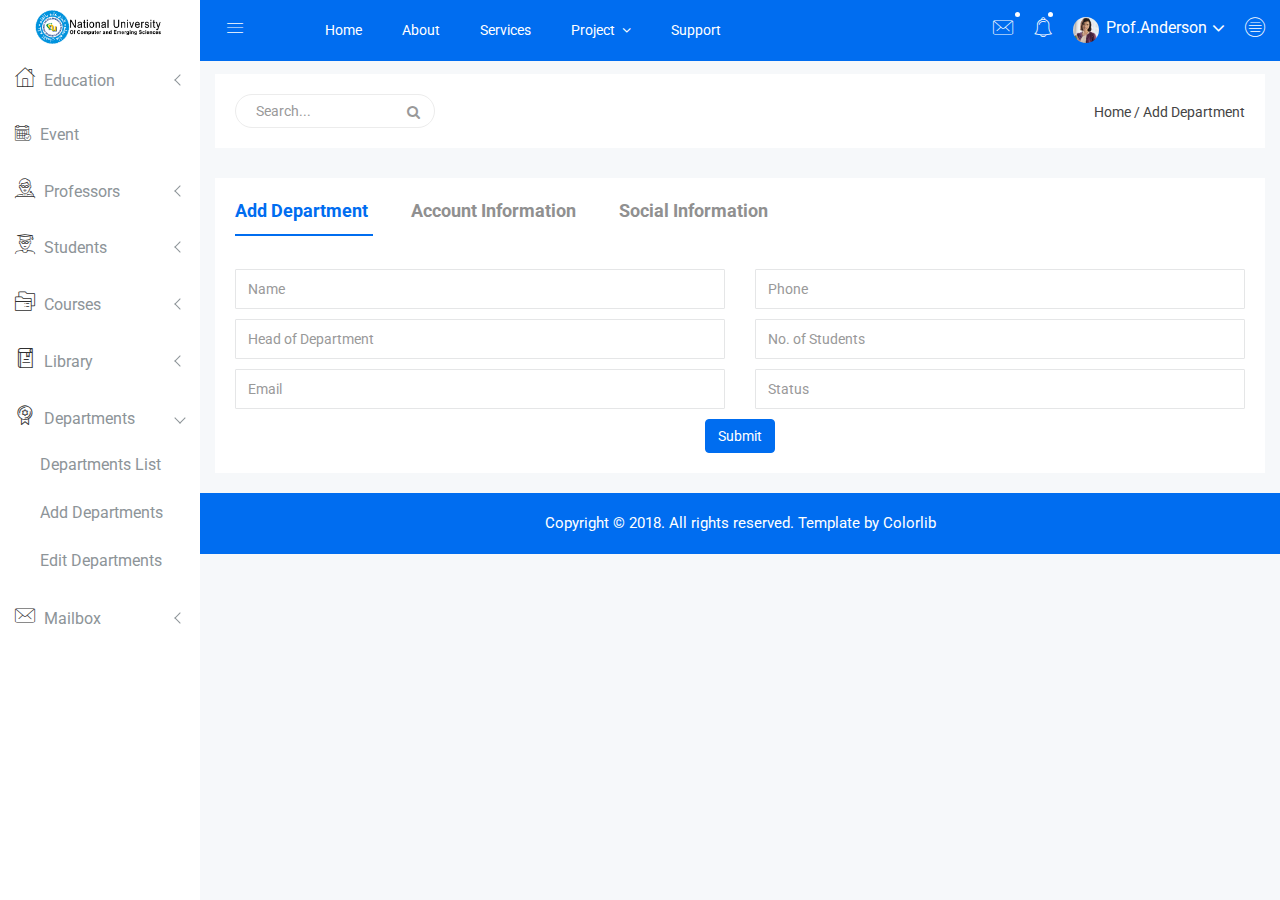
<file: kiaalap-master/add-department.html>
<!doctype html>
<html class="no-js" lang="en">

<head>
    <meta charset="utf-8">
    <meta http-equiv="x-ua-compatible" content="ie=edge">
    <title>Add Department | Kiaalap - Kiaalap Admin Template</title>
    <meta name="description" content="">
    <meta name="viewport" content="width=device-width, initial-scale=1">
    <!-- favicon
		============================================ -->
    <link rel="shortcut icon" type="image/x-icon" href="img/favicon.ico">
    <!-- Google Fonts
		============================================ -->
    <link href="https://fonts.googleapis.com/css?family=Roboto:100,300,400,700,900" rel="stylesheet">
    <!-- Bootstrap CSS
		============================================ -->
    <link rel="stylesheet" href="css/bootstrap.min.css">
    <!-- Bootstrap CSS
		============================================ -->
    <link rel="stylesheet" href="css/font-awesome.min.css">
    <!-- owl.carousel CSS
		============================================ -->
    <link rel="stylesheet" href="css/owl.carousel.css">
    <link rel="stylesheet" href="css/owl.theme.css">
    <link rel="stylesheet" href="css/owl.transitions.css">
    <!-- animate CSS
		============================================ -->
    <link rel="stylesheet" href="css/animate.css">
    <!-- normalize CSS
		============================================ -->
    <link rel="stylesheet" href="css/normalize.css">
    <!-- meanmenu icon CSS
		============================================ -->
    <link rel="stylesheet" href="css/meanmenu.min.css">
    <!-- main CSS
		============================================ -->
    <link rel="stylesheet" href="css/main.css">
    <!-- educate icon CSS
		============================================ -->
    <link rel="stylesheet" href="css/educate-custon-icon.css">
    <!-- morrisjs CSS
		============================================ -->
    <link rel="stylesheet" href="css/morrisjs/morris.css">
    <!-- mCustomScrollbar CSS
		============================================ -->
    <link rel="stylesheet" href="css/scrollbar/jquery.mCustomScrollbar.min.css">
    <!-- metisMenu CSS
		============================================ -->
    <link rel="stylesheet" href="css/metisMenu/metisMenu.min.css">
    <link rel="stylesheet" href="css/metisMenu/metisMenu-vertical.css">
    <!-- calendar CSS
		============================================ -->
    <link rel="stylesheet" href="css/calendar/fullcalendar.min.css">
    <link rel="stylesheet" href="css/calendar/fullcalendar.print.min.css">
    <!-- forms CSS
		============================================ -->
    <link rel="stylesheet" href="css/form/all-type-forms.css">
    <!-- style CSS
		============================================ -->
    <link rel="stylesheet" href="style.css">
    <!-- responsive CSS
		============================================ -->
    <link rel="stylesheet" href="css/responsive.css">
    <!-- modernizr JS
		============================================ -->
    <script src="js/vendor/modernizr-2.8.3.min.js"></script>
</head>

<body>
    <!--[if lt IE 8]>
		<p class="browserupgrade">You are using an <strong>outdated</strong> browser. Please <a href="http://browsehappy.com/">upgrade your browser</a> to improve your experience.</p>
	<![endif]-->
    <!-- Start Left menu area -->
    <div class="left-sidebar-pro">
        <nav id="sidebar" class="">
            <div class="sidebar-header">
                <a href="index.html"><img class="main-logo" src="img/logo/logo.png" alt="" /></a>
                <strong><a href="index.html"><img src="img/logo/logosn.png" alt="" /></a></strong>
            </div>
            <div class="left-custom-menu-adp-wrap comment-scrollbar">
                <nav class="sidebar-nav left-sidebar-menu-pro">
                    <ul class="metismenu" id="menu1">
                        <li>
                            <a class="has-arrow" href="index.html">
								   <span class="educate-icon educate-home icon-wrap"></span>
								   <span class="mini-click-non">Education</span>
								</a>
                            <ul class="submenu-angle" aria-expanded="true">
                                <li><a title="Dashboard v.1" href="index.html"><span class="mini-sub-pro">Dashboard v.1</span></a></li>
                                <li><a title="Dashboard v.2" href="index-1.html"><span class="mini-sub-pro">Dashboard v.2</span></a></li>
                                <li><a title="Dashboard v.3" href="index-2.html"><span class="mini-sub-pro">Dashboard v.3</span></a></li>
                                <li><a title="Analytics" href="analytics.html"><span class="mini-sub-pro">Analytics</span></a></li>
                                <li><a title="Widgets" href="widgets.html"><span class="mini-sub-pro">Widgets</span></a></li>
                            </ul>
                        </li>
                        <li>
                            <a title="Landing Page" href="events.html" aria-expanded="false"><span class="educate-icon educate-event icon-wrap sub-icon-mg" aria-hidden="true"></span> <span class="mini-click-non">Event</span></a>
                        </li>
                        <li>
                            <a class="has-arrow" href="all-professors.html" aria-expanded="false"><span class="educate-icon educate-professor icon-wrap"></span> <span class="mini-click-non">Professors</span></a>
                            <ul class="submenu-angle" aria-expanded="false">
                                <li><a title="All Professors" href="all-professors.html"><span class="mini-sub-pro">All Professors</span></a></li>
                                <li><a title="Add Professor" href="add-professor.html"><span class="mini-sub-pro">Add Professor</span></a></li>
                                <li><a title="Edit Professor" href="edit-professor.html"><span class="mini-sub-pro">Edit Professor</span></a></li>
                                <li><a title="Professor Profile" href="professor-profile.html"><span class="mini-sub-pro">Professor Profile</span></a></li>
                            </ul>
                        </li>
                        <li>
                            <a class="has-arrow" href="all-students.html" aria-expanded="false"><span class="educate-icon educate-student icon-wrap"></span> <span class="mini-click-non">Students</span></a>
                            <ul class="submenu-angle" aria-expanded="false">
                                <li><a title="All Students" href="all-students.html"><span class="mini-sub-pro">All Students</span></a></li>
                                <li><a title="Add Students" href="add-student.html"><span class="mini-sub-pro">Add Student</span></a></li>
                                <li><a title="Edit Students" href="edit-student.html"><span class="mini-sub-pro">Edit Student</span></a></li>
                                <li><a title="Students Profile" href="student-profile.html"><span class="mini-sub-pro">Student Profile</span></a></li>
                            </ul>
                        </li>
                        <li>
                            <a class="has-arrow" href="all-courses.html" aria-expanded="false"><span class="educate-icon educate-course icon-wrap"></span> <span class="mini-click-non">Courses</span></a>
                            <ul class="submenu-angle" aria-expanded="false">
                                <li><a title="All Courses" href="all-courses.html"><span class="mini-sub-pro">All Courses</span></a></li>
                                <li><a title="Add Courses" href="add-course.html"><span class="mini-sub-pro">Add Course</span></a></li>
                                <li><a title="Edit Courses" href="edit-course.html"><span class="mini-sub-pro">Edit Course</span></a></li>
                                <li><a title="Courses Profile" href="course-info.html"><span class="mini-sub-pro">Courses Info</span></a></li>
                                <li><a title="course Payment" href="course-payment.html"><span class="mini-sub-pro">Courses Payment</span></a></li>
                            </ul>
                        </li>
                        <li>
                            <a class="has-arrow" href="all-courses.html" aria-expanded="false"><span class="educate-icon educate-library icon-wrap"></span> <span class="mini-click-non">Library</span></a>
                            <ul class="submenu-angle" aria-expanded="false">
                                <li><a title="All Library" href="library-assets.html"><span class="mini-sub-pro">Library Assets</span></a></li>
                                <li><a title="Add Library" href="add-library-assets.html"><span class="mini-sub-pro">Add Library Asset</span></a></li>
                                <li><a title="Edit Library" href="edit-library-assets.html"><span class="mini-sub-pro">Edit Library Asset</span></a></li>
                            </ul>
                        </li>
                        <li class="active">
                            <a class="has-arrow" href="all-courses.html" aria-expanded="false"><span class="educate-icon educate-department icon-wrap"></span> <span class="mini-click-non">Departments</span></a>
                            <ul class="submenu-angle" aria-expanded="false">
                                <li><a title="Departments List" href="departments.html"><span class="mini-sub-pro">Departments List</span></a></li>
                                <li><a title="Add Departments" href="add-department.html"><span class="mini-sub-pro">Add Departments</span></a></li>
                                <li><a title="Edit Departments" href="edit-department.html"><span class="mini-sub-pro">Edit Departments</span></a></li>
                            </ul>
                        </li>
                        <li>
                            <a class="has-arrow" href="mailbox.html" aria-expanded="false"><span class="educate-icon educate-message icon-wrap"></span> <span class="mini-click-non">Mailbox</span></a>
                            <ul class="submenu-angle" aria-expanded="false">
                                <li><a title="Inbox" href="mailbox.html"><span class="mini-sub-pro">Inbox</span></a></li>
                                <li><a title="View Mail" href="mailbox-view.html"><span class="mini-sub-pro">View Mail</span></a></li>
                                <li><a title="Compose Mail" href="mailbox-compose.html"><span class="mini-sub-pro">Compose Mail</span></a></li>
                            </ul>
                        </li>
                        <li>
                            <a class="has-arrow" href="mailbox.html" aria-expanded="false"><span class="educate-icon educate-interface icon-wrap"></span> <span class="mini-click-non">Interface</span></a>
                            <ul class="submenu-angle interface-mini-nb-dp" aria-expanded="false">
                                <li><a title="Google Map" href="google-map.html"><span class="mini-sub-pro">Google Map</span></a></li>
                                <li><a title="Data Maps" href="data-maps.html"><span class="mini-sub-pro">Data Maps</span></a></li>
                                <li><a title="Pdf Viewer" href="pdf-viewer.html"><span class="mini-sub-pro">Pdf Viewer</span></a></li>
                                <li><a title="X-Editable" href="x-editable.html"><span class="mini-sub-pro">X-Editable</span></a></li>
                                <li><a title="Code Editor" href="code-editor.html"><span class="mini-sub-pro">Code Editor</span></a></li>
                                <li><a title="Tree View" href="tree-view.html"><span class="mini-sub-pro">Tree View</span></a></li>
                                <li><a title="Preloader" href="preloader.html"><span class="mini-sub-pro">Preloader</span></a></li>
                                <li><a title="Images Cropper" href="images-cropper.html"><span class="mini-sub-pro">Images Cropper</span></a></li>
                            </ul>
                        </li>
                        <li>
                            <a class="has-arrow" href="mailbox.html" aria-expanded="false"><span class="educate-icon educate-charts icon-wrap"></span> <span class="mini-click-non">Charts</span></a>
                            <ul class="submenu-angle chart-mini-nb-dp" aria-expanded="false">
                                <li><a title="Bar Charts" href="bar-charts.html"><span class="mini-sub-pro">Bar Charts</span></a></li>
                                <li><a title="Line Charts" href="line-charts.html"><span class="mini-sub-pro">Line Charts</span></a></li>
                                <li><a title="Area Charts" href="area-charts.html"><span class="mini-sub-pro">Area Charts</span></a></li>
                                <li><a title="Rounded Charts" href="rounded-chart.html"><span class="mini-sub-pro">Rounded Charts</span></a></li>
                                <li><a title="C3 Charts" href="c3.html"><span class="mini-sub-pro">C3 Charts</span></a></li>
                                <li><a title="Sparkline Charts" href="sparkline.html"><span class="mini-sub-pro">Sparkline Charts</span></a></li>
                                <li><a title="Peity Charts" href="peity.html"><span class="mini-sub-pro">Peity Charts</span></a></li>
                            </ul>
                        </li>
                        <li>
                            <a class="has-arrow" href="mailbox.html" aria-expanded="false"><span class="educate-icon educate-data-table icon-wrap"></span> <span class="mini-click-non">Data Tables</span></a>
                            <ul class="submenu-angle" aria-expanded="false">
                                <li><a title="Peity Charts" href="static-table.html"><span class="mini-sub-pro">Static Table</span></a></li>
                                <li><a title="Data Table" href="data-table.html"><span class="mini-sub-pro">Data Table</span></a></li>
                            </ul>
                        </li>
                        <li>
                            <a class="has-arrow" href="mailbox.html" aria-expanded="false"><span class="educate-icon educate-form icon-wrap"></span> <span class="mini-click-non">Forms Elements</span></a>
                            <ul class="submenu-angle form-mini-nb-dp" aria-expanded="false">
                                <li><a title="Basic Form Elements" href="basic-form-element.html"><span class="mini-sub-pro">Bc Form Elements</span></a></li>
                                <li><a title="Advance Form Elements" href="advance-form-element.html"><span class="mini-sub-pro">Ad Form Elements</span></a></li>
                                <li><a title="Password Meter" href="password-meter.html"><span class="mini-sub-pro">Password Meter</span></a></li>
                                <li><a title="Multi Upload" href="multi-upload.html"><span class="mini-sub-pro">Multi Upload</span></a></li>
                                <li><a title="Text Editor" href="tinymc.html"><span class="mini-sub-pro">Text Editor</span></a></li>
                                <li><a title="Dual List Box" href="dual-list-box.html"><span class="mini-sub-pro">Dual List Box</span></a></li>
                            </ul>
                        </li>
                        <li>
                            <a class="has-arrow" href="mailbox.html" aria-expanded="false"><span class="educate-icon educate-apps icon-wrap"></span> <span class="mini-click-non">App views</span></a>
                            <ul class="submenu-angle app-mini-nb-dp" aria-expanded="false">
                                <li><a title="Notifications" href="notifications.html"><span class="mini-sub-pro">Notifications</span></a></li>
                                <li><a title="Alerts" href="alerts.html"><span class="mini-sub-pro">Alerts</span></a></li>
                                <li><a title="Modals" href="modals.html"><span class="mini-sub-pro">Modals</span></a></li>
                                <li><a title="Buttons" href="buttons.html"><span class="mini-sub-pro">Buttons</span></a></li>
                                <li><a title="Tabs" href="tabs.html"><span class="mini-sub-pro">Tabs</span></a></li>
                                <li><a title="Accordion" href="accordion.html"><span class="mini-sub-pro">Accordion</span></a></li>
                            </ul>
                        </li>
                        <li id="removable">
                            <a class="has-arrow" href="#" aria-expanded="false"><span class="educate-icon educate-pages icon-wrap"></span> <span class="mini-click-non">Pages</span></a>
                            <ul class="submenu-angle page-mini-nb-dp" aria-expanded="false">
                                <li><a title="Login" href="login.html"><span class="mini-sub-pro">Login</span></a></li>
                                <li><a title="Register" href="register.html"><span class="mini-sub-pro">Register</span></a></li>
                                <li><a title="Lock" href="lock.html"><span class="mini-sub-pro">Lock</span></a></li>
                                <li><a title="Password Recovery" href="password-recovery.html"><span class="mini-sub-pro">Password Recovery</span></a></li>
                                <li><a title="404 Page" href="404.html"><span class="mini-sub-pro">404 Page</span></a></li>
                                <li><a title="500 Page" href="500.html"><span class="mini-sub-pro">500 Page</span></a></li>
                            </ul>
                        </li>
                    </ul>
                </nav>
            </div>
        </nav>
    </div>
    <!-- End Left menu area -->
    <!-- Start Welcome area -->
    <div class="all-content-wrapper">
        <div class="container-fluid">
            <div class="row">
                <div class="col-lg-12 col-md-12 col-sm-12 col-xs-12">
                    <div class="logo-pro">
                        <a href="index.html"><img class="main-logo" src="img/logo/logo.png" alt="" /></a>
                    </div>
                </div>
            </div>
        </div>
        <div class="header-advance-area">
            <div class="header-top-area">
                <div class="container-fluid">
                    <div class="row">
                        <div class="col-lg-12 col-md-12 col-sm-12 col-xs-12">
                            <div class="header-top-wraper">
                                <div class="row">
                                    <div class="col-lg-1 col-md-0 col-sm-1 col-xs-12">
                                        <div class="menu-switcher-pro">
                                            <button type="button" id="sidebarCollapse" class="btn bar-button-pro header-drl-controller-btn btn-info navbar-btn">
													<i class="educate-icon educate-nav"></i>
												</button>
                                        </div>
                                    </div>
                                    <div class="col-lg-6 col-md-7 col-sm-6 col-xs-12">
                                        <div class="header-top-menu tabl-d-n">
                                            <ul class="nav navbar-nav mai-top-nav">
                                                <li class="nav-item"><a href="#" class="nav-link">Home</a>
                                                </li>
                                                <li class="nav-item"><a href="#" class="nav-link">About</a>
                                                </li>
                                                <li class="nav-item"><a href="#" class="nav-link">Services</a>
                                                </li>
                                                <li class="nav-item dropdown res-dis-nn">
                                                    <a href="#" data-toggle="dropdown" role="button" aria-expanded="false" class="nav-link dropdown-toggle">Project <span class="angle-down-topmenu"><i class="fa fa-angle-down"></i></span></a>
                                                    <div role="menu" class="dropdown-menu animated zoomIn">
                                                        <a href="#" class="dropdown-item">Documentation</a>
                                                        <a href="#" class="dropdown-item">Expert Backend</a>
                                                        <a href="#" class="dropdown-item">Expert FrontEnd</a>
                                                        <a href="#" class="dropdown-item">Contact Support</a>
                                                    </div>
                                                </li>
                                                <li class="nav-item"><a href="#" class="nav-link">Support</a>
                                                </li>
                                            </ul>
                                        </div>
                                    </div>
                                    <div class="col-lg-5 col-md-5 col-sm-12 col-xs-12">
                                        <div class="header-right-info">
                                            <ul class="nav navbar-nav mai-top-nav header-right-menu">
                                                <li class="nav-item dropdown">
                                                    <a href="#" data-toggle="dropdown" role="button" aria-expanded="false" class="nav-link dropdown-toggle"><i class="educate-icon educate-message edu-chat-pro" aria-hidden="true"></i><span class="indicator-ms"></span></a>
                                                    <div role="menu" class="author-message-top dropdown-menu animated zoomIn">
                                                        <div class="message-single-top">
                                                            <h1>Message</h1>
                                                        </div>
                                                        <ul class="message-menu">
                                                            <li>
                                                                <a href="#">
                                                                    <div class="message-img">
                                                                        <img src="img/contact/1.jpg" alt="">
                                                                    </div>
                                                                    <div class="message-content">
                                                                        <span class="message-date">16 Sept</span>
                                                                        <h2>Advanda Cro</h2>
                                                                        <p>Please done this project as soon possible.</p>
                                                                    </div>
                                                                </a>
                                                            </li>
                                                            <li>
                                                                <a href="#">
                                                                    <div class="message-img">
                                                                        <img src="img/contact/4.jpg" alt="">
                                                                    </div>
                                                                    <div class="message-content">
                                                                        <span class="message-date">16 Sept</span>
                                                                        <h2>Sulaiman din</h2>
                                                                        <p>Please done this project as soon possible.</p>
                                                                    </div>
                                                                </a>
                                                            </li>
                                                            <li>
                                                                <a href="#">
                                                                    <div class="message-img">
                                                                        <img src="img/contact/3.jpg" alt="">
                                                                    </div>
                                                                    <div class="message-content">
                                                                        <span class="message-date">16 Sept</span>
                                                                        <h2>Victor Jara</h2>
                                                                        <p>Please done this project as soon possible.</p>
                                                                    </div>
                                                                </a>
                                                            </li>
                                                            <li>
                                                                <a href="#">
                                                                    <div class="message-img">
                                                                        <img src="img/contact/2.jpg" alt="">
                                                                    </div>
                                                                    <div class="message-content">
                                                                        <span class="message-date">16 Sept</span>
                                                                        <h2>Victor Jara</h2>
                                                                        <p>Please done this project as soon possible.</p>
                                                                    </div>
                                                                </a>
                                                            </li>
                                                        </ul>
                                                        <div class="message-view">
                                                            <a href="#">View All Messages</a>
                                                        </div>
                                                    </div>
                                                </li>
                                                <li class="nav-item"><a href="#" data-toggle="dropdown" role="button" aria-expanded="false" class="nav-link dropdown-toggle"><i class="educate-icon educate-bell" aria-hidden="true"></i><span class="indicator-nt"></span></a>
                                                    <div role="menu" class="notification-author dropdown-menu animated zoomIn">
                                                        <div class="notification-single-top">
                                                            <h1>Notifications</h1>
                                                        </div>
                                                        <ul class="notification-menu">
                                                            <li>
                                                                <a href="#">
                                                                    <div class="notification-icon">
                                                                        <i class="educate-icon educate-checked edu-checked-pro admin-check-pro" aria-hidden="true"></i>
                                                                    </div>
                                                                    <div class="notification-content">
                                                                        <span class="notification-date">16 Sept</span>
                                                                        <h2>Advanda Cro</h2>
                                                                        <p>Please done this project as soon possible.</p>
                                                                    </div>
                                                                </a>
                                                            </li>
                                                            <li>
                                                                <a href="#">
                                                                    <div class="notification-icon">
                                                                        <i class="fa fa-cloud edu-cloud-computing-down" aria-hidden="true"></i>
                                                                    </div>
                                                                    <div class="notification-content">
                                                                        <span class="notification-date">16 Sept</span>
                                                                        <h2>Sulaiman din</h2>
                                                                        <p>Please done this project as soon possible.</p>
                                                                    </div>
                                                                </a>
                                                            </li>
                                                            <li>
                                                                <a href="#">
                                                                    <div class="notification-icon">
                                                                        <i class="fa fa-eraser edu-shield" aria-hidden="true"></i>
                                                                    </div>
                                                                    <div class="notification-content">
                                                                        <span class="notification-date">16 Sept</span>
                                                                        <h2>Victor Jara</h2>
                                                                        <p>Please done this project as soon possible.</p>
                                                                    </div>
                                                                </a>
                                                            </li>
                                                            <li>
                                                                <a href="#">
                                                                    <div class="notification-icon">
                                                                        <i class="fa fa-line-chart edu-analytics-arrow" aria-hidden="true"></i>
                                                                    </div>
                                                                    <div class="notification-content">
                                                                        <span class="notification-date">16 Sept</span>
                                                                        <h2>Victor Jara</h2>
                                                                        <p>Please done this project as soon possible.</p>
                                                                    </div>
                                                                </a>
                                                            </li>
                                                        </ul>
                                                        <div class="notification-view">
                                                            <a href="#">View All Notification</a>
                                                        </div>
                                                    </div>
                                                </li>
                                                <li class="nav-item">
                                                    <a href="#" data-toggle="dropdown" role="button" aria-expanded="false" class="nav-link dropdown-toggle">
															<img src="img/product/pro4.jpg" alt="" />
															<span class="admin-name">Prof.Anderson</span>
															<i class="fa fa-angle-down edu-icon edu-down-arrow"></i>
														</a>
                                                    <ul role="menu" class="dropdown-header-top author-log dropdown-menu animated zoomIn">
                                                        <li><a href="#"><span class="edu-icon edu-home-admin author-log-ic"></span>My Account</a>
                                                        </li>
                                                        <li><a href="#"><span class="edu-icon edu-user-rounded author-log-ic"></span>My Profile</a>
                                                        </li>
                                                        <li><a href="#"><span class="edu-icon edu-money author-log-ic"></span>User Billing</a>
                                                        </li>
                                                        <li><a href="#"><span class="edu-icon edu-settings author-log-ic"></span>Settings</a>
                                                        </li>
                                                        <li><a href="#"><span class="edu-icon edu-locked author-log-ic"></span>Log Out</a>
                                                        </li>
                                                    </ul>
                                                </li>
                                                <li class="nav-item nav-setting-open"><a href="#" data-toggle="dropdown" role="button" aria-expanded="false" class="nav-link dropdown-toggle"><i class="educate-icon educate-menu"></i></a>

                                                    <div role="menu" class="admintab-wrap menu-setting-wrap menu-setting-wrap-bg dropdown-menu animated zoomIn">
                                                        <ul class="nav nav-tabs custon-set-tab">
                                                            <li class="active"><a data-toggle="tab" href="#Notes">Notes</a>
                                                            </li>
                                                            <li><a data-toggle="tab" href="#Projects">Projects</a>
                                                            </li>
                                                            <li><a data-toggle="tab" href="#Settings">Settings</a>
                                                            </li>
                                                        </ul>

                                                        <div class="tab-content custom-bdr-nt">
                                                            <div id="Notes" class="tab-pane fade in active">
                                                                <div class="notes-area-wrap">
                                                                    <div class="note-heading-indicate">
                                                                        <h2><i class="fa fa-comments-o"></i> Latest Notes</h2>
                                                                        <p>You have 10 new message.</p>
                                                                    </div>
                                                                    <div class="notes-list-area notes-menu-scrollbar">
                                                                        <ul class="notes-menu-list">
                                                                            <li>
                                                                                <a href="#">
                                                                                    <div class="notes-list-flow">
                                                                                        <div class="notes-img">
                                                                                            <img src="img/contact/4.jpg" alt="" />
                                                                                        </div>
                                                                                        <div class="notes-content">
                                                                                            <p> The point of using Lorem Ipsum is that it has a more-or-less normal.</p>
                                                                                            <span>Yesterday 2:45 pm</span>
                                                                                        </div>
                                                                                    </div>
                                                                                </a>
                                                                            </li>
                                                                            <li>
                                                                                <a href="#">
                                                                                    <div class="notes-list-flow">
                                                                                        <div class="notes-img">
                                                                                            <img src="img/contact/1.jpg" alt="" />
                                                                                        </div>
                                                                                        <div class="notes-content">
                                                                                            <p> The point of using Lorem Ipsum is that it has a more-or-less normal.</p>
                                                                                            <span>Yesterday 2:45 pm</span>
                                                                                        </div>
                                                                                    </div>
                                                                                </a>
                                                                            </li>
                                                                            <li>
                                                                                <a href="#">
                                                                                    <div class="notes-list-flow">
                                                                                        <div class="notes-img">
                                                                                            <img src="img/contact/2.jpg" alt="" />
                                                                                        </div>
                                                                                        <div class="notes-content">
                                                                                            <p> The point of using Lorem Ipsum is that it has a more-or-less normal.</p>
                                                                                            <span>Yesterday 2:45 pm</span>
                                                                                        </div>
                                                                                    </div>
                                                                                </a>
                                                                            </li>
                                                                            <li>
                                                                                <a href="#">
                                                                                    <div class="notes-list-flow">
                                                                                        <div class="notes-img">
                                                                                            <img src="img/contact/3.jpg" alt="" />
                                                                                        </div>
                                                                                        <div class="notes-content">
                                                                                            <p> The point of using Lorem Ipsum is that it has a more-or-less normal.</p>
                                                                                            <span>Yesterday 2:45 pm</span>
                                                                                        </div>
                                                                                    </div>
                                                                                </a>
                                                                            </li>
                                                                            <li>
                                                                                <a href="#">
                                                                                    <div class="notes-list-flow">
                                                                                        <div class="notes-img">
                                                                                            <img src="img/contact/4.jpg" alt="" />
                                                                                        </div>
                                                                                        <div class="notes-content">
                                                                                            <p> The point of using Lorem Ipsum is that it has a more-or-less normal.</p>
                                                                                            <span>Yesterday 2:45 pm</span>
                                                                                        </div>
                                                                                    </div>
                                                                                </a>
                                                                            </li>
                                                                            <li>
                                                                                <a href="#">
                                                                                    <div class="notes-list-flow">
                                                                                        <div class="notes-img">
                                                                                            <img src="img/contact/1.jpg" alt="" />
                                                                                        </div>
                                                                                        <div class="notes-content">
                                                                                            <p> The point of using Lorem Ipsum is that it has a more-or-less normal.</p>
                                                                                            <span>Yesterday 2:45 pm</span>
                                                                                        </div>
                                                                                    </div>
                                                                                </a>
                                                                            </li>
                                                                            <li>
                                                                                <a href="#">
                                                                                    <div class="notes-list-flow">
                                                                                        <div class="notes-img">
                                                                                            <img src="img/contact/2.jpg" alt="" />
                                                                                        </div>
                                                                                        <div class="notes-content">
                                                                                            <p> The point of using Lorem Ipsum is that it has a more-or-less normal.</p>
                                                                                            <span>Yesterday 2:45 pm</span>
                                                                                        </div>
                                                                                    </div>
                                                                                </a>
                                                                            </li>
                                                                            <li>
                                                                                <a href="#">
                                                                                    <div class="notes-list-flow">
                                                                                        <div class="notes-img">
                                                                                            <img src="img/contact/1.jpg" alt="" />
                                                                                        </div>
                                                                                        <div class="notes-content">
                                                                                            <p> The point of using Lorem Ipsum is that it has a more-or-less normal.</p>
                                                                                            <span>Yesterday 2:45 pm</span>
                                                                                        </div>
                                                                                    </div>
                                                                                </a>
                                                                            </li>
                                                                            <li>
                                                                                <a href="#">
                                                                                    <div class="notes-list-flow">
                                                                                        <div class="notes-img">
                                                                                            <img src="img/contact/2.jpg" alt="" />
                                                                                        </div>
                                                                                        <div class="notes-content">
                                                                                            <p> The point of using Lorem Ipsum is that it has a more-or-less normal.</p>
                                                                                            <span>Yesterday 2:45 pm</span>
                                                                                        </div>
                                                                                    </div>
                                                                                </a>
                                                                            </li>
                                                                            <li>
                                                                                <a href="#">
                                                                                    <div class="notes-list-flow">
                                                                                        <div class="notes-img">
                                                                                            <img src="img/contact/3.jpg" alt="" />
                                                                                        </div>
                                                                                        <div class="notes-content">
                                                                                            <p> The point of using Lorem Ipsum is that it has a more-or-less normal.</p>
                                                                                            <span>Yesterday 2:45 pm</span>
                                                                                        </div>
                                                                                    </div>
                                                                                </a>
                                                                            </li>
                                                                        </ul>
                                                                    </div>
                                                                </div>
                                                            </div>
                                                            <div id="Projects" class="tab-pane fade">
                                                                <div class="projects-settings-wrap">
                                                                    <div class="note-heading-indicate">
                                                                        <h2><i class="fa fa-cube"></i> Latest projects</h2>
                                                                        <p> You have 20 projects. 5 not completed.</p>
                                                                    </div>
                                                                    <div class="project-st-list-area project-st-menu-scrollbar">
                                                                        <ul class="projects-st-menu-list">
                                                                            <li>
                                                                                <a href="#">
                                                                                    <div class="project-list-flow">
                                                                                        <div class="projects-st-heading">
                                                                                            <h2>Web Development</h2>
                                                                                            <p> The point of using Lorem Ipsum is that it has a more or less normal.</p>
                                                                                            <span class="project-st-time">1 hours ago</span>
                                                                                        </div>
                                                                                        <div class="projects-st-content">
                                                                                            <p>Completion with: 28%</p>
                                                                                            <div class="progress progress-mini">
                                                                                                <div style="width: 28%;" class="progress-bar progress-bar-danger hd-tp-1"></div>
                                                                                            </div>
                                                                                            <p>Project end: 4:00 pm - 12.06.2014</p>
                                                                                        </div>
                                                                                    </div>
                                                                                </a>
                                                                            </li>
                                                                            <li>
                                                                                <a href="#">
                                                                                    <div class="project-list-flow">
                                                                                        <div class="projects-st-heading">
                                                                                            <h2>Software Development</h2>
                                                                                            <p> The point of using Lorem Ipsum is that it has a more or less normal.</p>
                                                                                            <span class="project-st-time">2 hours ago</span>
                                                                                        </div>
                                                                                        <div class="projects-st-content project-rating-cl">
                                                                                            <p>Completion with: 68%</p>
                                                                                            <div class="progress progress-mini">
                                                                                                <div style="width: 68%;" class="progress-bar hd-tp-2"></div>
                                                                                            </div>
                                                                                            <p>Project end: 4:00 pm - 12.06.2014</p>
                                                                                        </div>
                                                                                    </div>
                                                                                </a>
                                                                            </li>
                                                                            <li>
                                                                                <a href="#">
                                                                                    <div class="project-list-flow">
                                                                                        <div class="projects-st-heading">
                                                                                            <h2>Graphic Design</h2>
                                                                                            <p> The point of using Lorem Ipsum is that it has a more or less normal.</p>
                                                                                            <span class="project-st-time">3 hours ago</span>
                                                                                        </div>
                                                                                        <div class="projects-st-content">
                                                                                            <p>Completion with: 78%</p>
                                                                                            <div class="progress progress-mini">
                                                                                                <div style="width: 78%;" class="progress-bar hd-tp-3"></div>
                                                                                            </div>
                                                                                            <p>Project end: 4:00 pm - 12.06.2014</p>
                                                                                        </div>
                                                                                    </div>
                                                                                </a>
                                                                            </li>
                                                                            <li>
                                                                                <a href="#">
                                                                                    <div class="project-list-flow">
                                                                                        <div class="projects-st-heading">
                                                                                            <h2>Web Design</h2>
                                                                                            <p> The point of using Lorem Ipsum is that it has a more or less normal.</p>
                                                                                            <span class="project-st-time">4 hours ago</span>
                                                                                        </div>
                                                                                        <div class="projects-st-content project-rating-cl2">
                                                                                            <p>Completion with: 38%</p>
                                                                                            <div class="progress progress-mini">
                                                                                                <div style="width: 38%;" class="progress-bar progress-bar-danger hd-tp-4"></div>
                                                                                            </div>
                                                                                            <p>Project end: 4:00 pm - 12.06.2014</p>
                                                                                        </div>
                                                                                    </div>
                                                                                </a>
                                                                            </li>
                                                                            <li>
                                                                                <a href="#">
                                                                                    <div class="project-list-flow">
                                                                                        <div class="projects-st-heading">
                                                                                            <h2>Business Card</h2>
                                                                                            <p> The point of using Lorem Ipsum is that it has a more or less normal.</p>
                                                                                            <span class="project-st-time">5 hours ago</span>
                                                                                        </div>
                                                                                        <div class="projects-st-content">
                                                                                            <p>Completion with: 28%</p>
                                                                                            <div class="progress progress-mini">
                                                                                                <div style="width: 28%;" class="progress-bar progress-bar-danger hd-tp-5"></div>
                                                                                            </div>
                                                                                            <p>Project end: 4:00 pm - 12.06.2014</p>
                                                                                        </div>
                                                                                    </div>
                                                                                </a>
                                                                            </li>
                                                                            <li>
                                                                                <a href="#">
                                                                                    <div class="project-list-flow">
                                                                                        <div class="projects-st-heading">
                                                                                            <h2>Ecommerce Business</h2>
                                                                                            <p> The point of using Lorem Ipsum is that it has a more or less normal.</p>
                                                                                            <span class="project-st-time">6 hours ago</span>
                                                                                        </div>
                                                                                        <div class="projects-st-content project-rating-cl">
                                                                                            <p>Completion with: 68%</p>
                                                                                            <div class="progress progress-mini">
                                                                                                <div style="width: 68%;" class="progress-bar hd-tp-6"></div>
                                                                                            </div>
                                                                                            <p>Project end: 4:00 pm - 12.06.2014</p>
                                                                                        </div>
                                                                                    </div>
                                                                                </a>
                                                                            </li>
                                                                            <li>
                                                                                <a href="#">
                                                                                    <div class="project-list-flow">
                                                                                        <div class="projects-st-heading">
                                                                                            <h2>Woocommerce Plugin</h2>
                                                                                            <p> The point of using Lorem Ipsum is that it has a more or less normal.</p>
                                                                                            <span class="project-st-time">7 hours ago</span>
                                                                                        </div>
                                                                                        <div class="projects-st-content">
                                                                                            <p>Completion with: 78%</p>
                                                                                            <div class="progress progress-mini">
                                                                                                <div style="width: 78%;" class="progress-bar"></div>
                                                                                            </div>
                                                                                            <p>Project end: 4:00 pm - 12.06.2014</p>
                                                                                        </div>
                                                                                    </div>
                                                                                </a>
                                                                            </li>
                                                                            <li>
                                                                                <a href="#">
                                                                                    <div class="project-list-flow">
                                                                                        <div class="projects-st-heading">
                                                                                            <h2>Wordpress Theme</h2>
                                                                                            <p> The point of using Lorem Ipsum is that it has a more or less normal.</p>
                                                                                            <span class="project-st-time">9 hours ago</span>
                                                                                        </div>
                                                                                        <div class="projects-st-content project-rating-cl2">
                                                                                            <p>Completion with: 38%</p>
                                                                                            <div class="progress progress-mini">
                                                                                                <div style="width: 38%;" class="progress-bar progress-bar-danger"></div>
                                                                                            </div>
                                                                                            <p>Project end: 4:00 pm - 12.06.2014</p>
                                                                                        </div>
                                                                                    </div>
                                                                                </a>
                                                                            </li>
                                                                        </ul>
                                                                    </div>
                                                                </div>
                                                            </div>
                                                            <div id="Settings" class="tab-pane fade">
                                                                <div class="setting-panel-area">
                                                                    <div class="note-heading-indicate">
                                                                        <h2><i class="fa fa-gears"></i> Settings Panel</h2>
                                                                        <p> You have 20 Settings. 5 not completed.</p>
                                                                    </div>
                                                                    <ul class="setting-panel-list">
                                                                        <li>
                                                                            <div class="checkbox-setting-pro">
                                                                                <div class="checkbox-title-pro">
                                                                                    <h2>Show notifications</h2>
                                                                                    <div class="ts-custom-check">
                                                                                        <div class="onoffswitch">
                                                                                            <input type="checkbox" name="collapsemenu" class="onoffswitch-checkbox" id="example">
                                                                                            <label class="onoffswitch-label" for="example">
																									<span class="onoffswitch-inner"></span>
																									<span class="onoffswitch-switch"></span>
																								</label>
                                                                                        </div>
                                                                                    </div>
                                                                                </div>
                                                                            </div>
                                                                        </li>
                                                                        <li>
                                                                            <div class="checkbox-setting-pro">
                                                                                <div class="checkbox-title-pro">
                                                                                    <h2>Disable Chat</h2>
                                                                                    <div class="ts-custom-check">
                                                                                        <div class="onoffswitch">
                                                                                            <input type="checkbox" name="collapsemenu" class="onoffswitch-checkbox" id="example3">
                                                                                            <label class="onoffswitch-label" for="example3">
																									<span class="onoffswitch-inner"></span>
																									<span class="onoffswitch-switch"></span>
																								</label>
                                                                                        </div>
                                                                                    </div>
                                                                                </div>
                                                                            </div>
                                                                        </li>
                                                                        <li>
                                                                            <div class="checkbox-setting-pro">
                                                                                <div class="checkbox-title-pro">
                                                                                    <h2>Enable history</h2>
                                                                                    <div class="ts-custom-check">
                                                                                        <div class="onoffswitch">
                                                                                            <input type="checkbox" name="collapsemenu" class="onoffswitch-checkbox" id="example4">
                                                                                            <label class="onoffswitch-label" for="example4">
																									<span class="onoffswitch-inner"></span>
																									<span class="onoffswitch-switch"></span>
																								</label>
                                                                                        </div>
                                                                                    </div>
                                                                                </div>
                                                                            </div>
                                                                        </li>
                                                                        <li>
                                                                            <div class="checkbox-setting-pro">
                                                                                <div class="checkbox-title-pro">
                                                                                    <h2>Show charts</h2>
                                                                                    <div class="ts-custom-check">
                                                                                        <div class="onoffswitch">
                                                                                            <input type="checkbox" name="collapsemenu" class="onoffswitch-checkbox" id="example7">
                                                                                            <label class="onoffswitch-label" for="example7">
																									<span class="onoffswitch-inner"></span>
																									<span class="onoffswitch-switch"></span>
																								</label>
                                                                                        </div>
                                                                                    </div>
                                                                                </div>
                                                                            </div>
                                                                        </li>
                                                                        <li>
                                                                            <div class="checkbox-setting-pro">
                                                                                <div class="checkbox-title-pro">
                                                                                    <h2>Update everyday</h2>
                                                                                    <div class="ts-custom-check">
                                                                                        <div class="onoffswitch">
                                                                                            <input type="checkbox" name="collapsemenu" checked="" class="onoffswitch-checkbox" id="example2">
                                                                                            <label class="onoffswitch-label" for="example2">
																									<span class="onoffswitch-inner"></span>
																									<span class="onoffswitch-switch"></span>
																								</label>
                                                                                        </div>
                                                                                    </div>
                                                                                </div>
                                                                            </div>
                                                                        </li>
                                                                        <li>
                                                                            <div class="checkbox-setting-pro">
                                                                                <div class="checkbox-title-pro">
                                                                                    <h2>Global search</h2>
                                                                                    <div class="ts-custom-check">
                                                                                        <div class="onoffswitch">
                                                                                            <input type="checkbox" name="collapsemenu" checked="" class="onoffswitch-checkbox" id="example6">
                                                                                            <label class="onoffswitch-label" for="example6">
																									<span class="onoffswitch-inner"></span>
																									<span class="onoffswitch-switch"></span>
																								</label>
                                                                                        </div>
                                                                                    </div>
                                                                                </div>
                                                                            </div>
                                                                        </li>
                                                                        <li>
                                                                            <div class="checkbox-setting-pro">
                                                                                <div class="checkbox-title-pro">
                                                                                    <h2>Offline users</h2>
                                                                                    <div class="ts-custom-check">
                                                                                        <div class="onoffswitch">
                                                                                            <input type="checkbox" name="collapsemenu" checked="" class="onoffswitch-checkbox" id="example5">
                                                                                            <label class="onoffswitch-label" for="example5">
																									<span class="onoffswitch-inner"></span>
																									<span class="onoffswitch-switch"></span>
																								</label>
                                                                                        </div>
                                                                                    </div>
                                                                                </div>
                                                                            </div>
                                                                        </li>
                                                                    </ul>

                                                                </div>
                                                            </div>
                                                        </div>
                                                    </div>
                                                </li>
                                            </ul>
                                        </div>
                                    </div>
                                </div>
                            </div>
                        </div>
                    </div>
                </div>
            </div>
            <!-- Mobile Menu start -->
            <div class="mobile-menu-area">
                <div class="container">
                    <div class="row">
                        <div class="col-lg-12 col-md-12 col-sm-12 col-xs-12">
                            <div class="mobile-menu">
                                <nav id="dropdown">
                                    <ul class="mobile-menu-nav">
                                        <li><a data-toggle="collapse" data-target="#Charts" href="#">Home <span class="admin-project-icon edu-icon edu-down-arrow"></span></a>
                                            <ul class="collapse dropdown-header-top">
                                                <li><a href="index.html">Dashboard v.1</a></li>
                                                <li><a href="index-1.html">Dashboard v.2</a></li>
                                                <li><a href="index-3.html">Dashboard v.3</a></li>
                                                <li><a href="analytics.html">Analytics</a></li>
                                                <li><a href="widgets.html">Widgets</a></li>
                                            </ul>
                                        </li>
                                        <li><a href="events.html">Event</a></li>
                                        <li><a data-toggle="collapse" data-target="#demoevent" href="#">Professors <span class="admin-project-icon edu-icon edu-down-arrow"></span></a>
                                            <ul id="demoevent" class="collapse dropdown-header-top">
                                                <li><a href="all-professors.html">All Professors</a>
                                                </li>
                                                <li><a href="add-professor.html">Add Professor</a>
                                                </li>
                                                <li><a href="edit-professor.html">Edit Professor</a>
                                                </li>
                                                <li><a href="professor-profile.html">Professor Profile</a>
                                                </li>
                                            </ul>
                                        </li>
                                        <li><a data-toggle="collapse" data-target="#demopro" href="#">Students <span class="admin-project-icon edu-icon edu-down-arrow"></span></a>
                                            <ul id="demopro" class="collapse dropdown-header-top">
                                                <li><a href="all-students.html">All Students</a>
                                                </li>
                                                <li><a href="add-student.html">Add Student</a>
                                                </li>
                                                <li><a href="edit-student.html">Edit Student</a>
                                                </li>
                                                <li><a href="student-profile.html">Student Profile</a>
                                                </li>
                                            </ul>
                                        </li>
                                        <li><a data-toggle="collapse" data-target="#democrou" href="#">Courses <span class="admin-project-icon edu-icon edu-down-arrow"></span></a>
                                            <ul id="democrou" class="collapse dropdown-header-top">
                                                <li><a href="all-courses.html">All Courses</a>
                                                </li>
                                                <li><a href="add-course.html">Add Course</a>
                                                </li>
                                                <li><a href="edit-course.html">Edit Course</a>
                                                </li>
                                                <li><a href="course-profile.html">Courses Info</a>
                                                </li>
                                                <li><a href="course-payment.html">Courses Payment</a>
                                                </li>
                                            </ul>
                                        </li>
                                        <li><a data-toggle="collapse" data-target="#demolibra" href="#">Library <span class="admin-project-icon edu-icon edu-down-arrow"></span></a>
                                            <ul id="demolibra" class="collapse dropdown-header-top">
                                                <li><a href="library-assets.html">Library Assets</a>
                                                </li>
                                                <li><a href="add-library-assets.html">Add Library Asset</a>
                                                </li>
                                                <li><a href="edit-library-assets.html">Edit Library Asset</a>
                                                </li>
                                            </ul>
                                        </li>
                                        <li><a data-toggle="collapse" data-target="#demodepart" href="#">Departments <span class="admin-project-icon edu-icon edu-down-arrow"></span></a>
                                            <ul id="demodepart" class="collapse dropdown-header-top">
                                                <li><a href="departments.html">Departments List</a>
                                                </li>
                                                <li><a href="add-department.html">Add Departments</a>
                                                </li>
                                                <li><a href="edit-department.html">Edit Departments</a>
                                                </li>
                                            </ul>
                                        </li>
                                        <li><a data-toggle="collapse" data-target="#demomi" href="#">Mailbox <span class="admin-project-icon edu-icon edu-down-arrow"></span></a>
                                            <ul id="demomi" class="collapse dropdown-header-top">
                                                <li><a href="mailbox.html">Inbox</a>
                                                </li>
                                                <li><a href="mailbox-view.html">View Mail</a>
                                                </li>
                                                <li><a href="mailbox-compose.html">Compose Mail</a>
                                                </li>
                                            </ul>
                                        </li>
                                        <li><a data-toggle="collapse" data-target="#Miscellaneousmob" href="#">Interface <span class="admin-project-icon edu-icon edu-down-arrow"></span></a>
                                            <ul id="Miscellaneousmob" class="collapse dropdown-header-top">
                                                <li><a href="google-map.html">Google Map</a>
                                                </li>
                                                <li><a href="data-maps.html">Data Maps</a>
                                                </li>
                                                <li><a href="pdf-viewer.html">Pdf Viewer</a>
                                                </li>
                                                <li><a href="x-editable.html">X-Editable</a>
                                                </li>
                                                <li><a href="code-editor.html">Code Editor</a>
                                                </li>
                                                <li><a href="tree-view.html">Tree View</a>
                                                </li>
                                                <li><a href="preloader.html">Preloader</a>
                                                </li>
                                                <li><a href="images-cropper.html">Images Cropper</a>
                                                </li>
                                            </ul>
                                        </li>
                                        <li><a data-toggle="collapse" data-target="#Chartsmob" href="#">Charts <span class="admin-project-icon edu-icon edu-down-arrow"></span></a>
                                            <ul id="Chartsmob" class="collapse dropdown-header-top">
                                                <li><a href="bar-charts.html">Bar Charts</a>
                                                </li>
                                                <li><a href="line-charts.html">Line Charts</a>
                                                </li>
                                                <li><a href="area-charts.html">Area Charts</a>
                                                </li>
                                                <li><a href="rounded-chart.html">Rounded Charts</a>
                                                </li>
                                                <li><a href="c3.html">C3 Charts</a>
                                                </li>
                                                <li><a href="sparkline.html">Sparkline Charts</a>
                                                </li>
                                                <li><a href="peity.html">Peity Charts</a>
                                                </li>
                                            </ul>
                                        </li>
                                        <li><a data-toggle="collapse" data-target="#Tablesmob" href="#">Tables <span class="admin-project-icon edu-icon edu-down-arrow"></span></a>
                                            <ul id="Tablesmob" class="collapse dropdown-header-top">
                                                <li><a href="static-table.html">Static Table</a>
                                                </li>
                                                <li><a href="data-table.html">Data Table</a>
                                                </li>
                                            </ul>
                                        </li>
                                        <li><a data-toggle="collapse" data-target="#formsmob" href="#">Forms <span class="admin-project-icon edu-icon edu-down-arrow"></span></a>
                                            <ul id="formsmob" class="collapse dropdown-header-top">
                                                <li><a href="basic-form-element.html">Basic Form Elements</a>
                                                </li>
                                                <li><a href="advance-form-element.html">Advanced Form Elements</a>
                                                </li>
                                                <li><a href="password-meter.html">Password Meter</a>
                                                </li>
                                                <li><a href="multi-upload.html">Multi Upload</a>
                                                </li>
                                                <li><a href="tinymc.html">Text Editor</a>
                                                </li>
                                                <li><a href="dual-list-box.html">Dual List Box</a>
                                                </li>
                                            </ul>
                                        </li>
                                        <li><a data-toggle="collapse" data-target="#Appviewsmob" href="#">App views <span class="admin-project-icon edu-icon edu-down-arrow"></span></a>
                                            <ul id="Appviewsmob" class="collapse dropdown-header-top">
                                                <li><a href="basic-form-element.html">Basic Form Elements</a>
                                                </li>
                                                <li><a href="advance-form-element.html">Advanced Form Elements</a>
                                                </li>
                                                <li><a href="password-meter.html">Password Meter</a>
                                                </li>
                                                <li><a href="multi-upload.html">Multi Upload</a>
                                                </li>
                                                <li><a href="tinymc.html">Text Editor</a>
                                                </li>
                                                <li><a href="dual-list-box.html">Dual List Box</a>
                                                </li>
                                            </ul>
                                        </li>
                                        <li><a data-toggle="collapse" data-target="#Pagemob" href="#">Pages <span class="admin-project-icon edu-icon edu-down-arrow"></span></a>
                                            <ul id="Pagemob" class="collapse dropdown-header-top">
                                                <li><a href="login.html">Login</a>
                                                </li>
                                                <li><a href="register.html">Register</a>
                                                </li>
                                                <li><a href="lock.html">Lock</a>
                                                </li>
                                                <li><a href="password-recovery.html">Password Recovery</a>
                                                </li>
                                                <li><a href="404.html">404 Page</a></li>
                                                <li><a href="500.html">500 Page</a></li>
                                            </ul>
                                        </li>
                                    </ul>
                                </nav>
                            </div>
                        </div>
                    </div>
                </div>
            </div>
            <!-- Mobile Menu end -->
            <div class="breadcome-area">
                <div class="container-fluid">
                    <div class="row">
                        <div class="col-lg-12 col-md-12 col-sm-12 col-xs-12">
                            <div class="breadcome-list single-page-breadcome">
                                <div class="row">
                                    <div class="col-lg-6 col-md-6 col-sm-6 col-xs-12">
                                        <div class="breadcome-heading">
                                            <form role="search" class="sr-input-func">
                                                <input type="text" placeholder="Search..." class="search-int form-control">
                                                <a href="#"><i class="fa fa-search"></i></a>
                                            </form>
                                        </div>
                                    </div>
                                    <div class="col-lg-6 col-md-6 col-sm-6 col-xs-12">
                                        <ul class="breadcome-menu">
                                            <li><a href="#">Home</a> <span class="bread-slash">/</span>
                                            </li>
                                            <li><span class="bread-blod">Add Department</span>
                                            </li>
                                        </ul>
                                    </div>
                                </div>
                            </div>
                        </div>
                    </div>
                </div>
            </div>
        </div>
        <!-- Single pro tab review Start-->
        <div class="single-pro-review-area mt-t-30 mg-b-15">
            <div class="container-fluid">
                <div class="row">
                    <div class="col-lg-12 col-md-12 col-sm-12 col-xs-12">
                        <div class="product-payment-inner-st">
                            <ul id="myTabedu1" class="tab-review-design">
                                <li class="active"><a href="#description">Add Department</a></li>
                                <li><a href="#reviews"> Account Information</a></li>
                                <li><a href="#INFORMATION">Social Information</a></li>
                            </ul>
                            <div id="myTabContent" class="tab-content custom-product-edit">
                                <div class="product-tab-list tab-pane fade active in" id="description">
                                    <div class="row">
                                        <div class="col-lg-12 col-md-12 col-sm-12 col-xs-12">
                                            <div class="review-content-section">
                                                <form id="add-department" action="#" class="add-department">
                                                    <div class="row">
                                                        <div class="col-lg-6 col-md-6 col-sm-6 col-xs-12">
                                                            <div class="form-group">
                                                                <input name="name" type="text" class="form-control" placeholder="Name">
                                                            </div>
                                                            <div class="form-group">
                                                                <input name="headofdepartment" type="text" class="form-control" placeholder="Head of Department">
                                                            </div>
                                                            <div class="form-group">
                                                                <input name="email" type="email" class="form-control" placeholder="Email">
                                                            </div>
                                                        </div>
                                                        <div class="col-lg-6 col-md-6 col-sm-6 col-xs-12">
                                                            <div class="form-group">
                                                                <input name="phone" type="number" class="form-control" placeholder="Phone">
                                                            </div>
                                                            <div class="form-group">
                                                                <input name="noofstudent" type="number" class="form-control" placeholder="No. of Students">
                                                            </div>
                                                            <div class="form-group">
                                                                <input name="status" type="text" class="form-control" placeholder="Status">
                                                            </div>
                                                        </div>
                                                    </div>
                                                    <div class="row">
                                                        <div class="col-lg-12">
                                                            <div class="payment-adress">
                                                                <button type="submit" class="btn btn-primary waves-effect waves-light">Submit</button>
                                                            </div>
                                                        </div>
                                                    </div>
                                                </form>
                                            </div>
                                        </div>
                                    </div>
                                </div>
                                <div class="product-tab-list tab-pane fade" id="reviews">
                                    <div class="row">
                                        <div class="col-lg-12 col-md-12 col-sm-12 col-xs-12">
                                            <div class="review-content-section">
                                                <div class="row">
                                                    <div class="col-lg-12 col-md-12 col-sm-12 col-xs-12">
                                                        <div class="devit-card-custom">
                                                            <div class="form-group">
                                                                <input type="text" class="form-control" placeholder="Email">
                                                            </div>
                                                            <div class="form-group">
                                                                <input type="number" class="form-control" placeholder="Phone">
                                                            </div>
                                                            <div class="form-group">
                                                                <input type="password" class="form-control" placeholder="Password">
                                                            </div>
                                                            <div class="form-group">
                                                                <input type="password" class="form-control" placeholder="Confirm Password">
                                                            </div>
                                                            <a href="#!" class="btn btn-primary waves-effect waves-light">Submit</a>
                                                        </div>
                                                    </div>
                                                </div>
                                            </div>
                                        </div>
                                    </div>
                                </div>
                                <div class="product-tab-list tab-pane fade" id="INFORMATION">
                                    <div class="row">
                                        <div class="col-lg-12 col-md-12 col-sm-12 col-xs-12">
                                            <div class="review-content-section">
												<div class="row">
													<div class="col-lg-12 col-md-12 col-sm-12 col-xs-12">
														<div class="devit-card-custom">
															<div class="form-group">
																<input type="url" class="form-control" placeholder="Facebook URL">
															</div>
															<div class="form-group">
																<input type="url" class="form-control" placeholder="Twitter URL">
															</div>
															<div class="form-group">
																<input type="url" class="form-control" placeholder="Google Plus">
															</div>
															<div class="form-group">
																<input type="url" class="form-control" placeholder="Linkedin URL">
															</div>
															<button type="submit" class="btn btn-primary waves-effect waves-light">Submit</button>
														</div>
													</div>
												</div>
                                            </div>
                                        </div>
                                    </div>
                                </div>
                            </div>
                        </div>
                    </div>
                </div>
            </div>
        </div>
        <div class="footer-copyright-area">
            <div class="container-fluid">
                <div class="row">
                    <div class="col-lg-12 col-md-12 col-sm-12 col-xs-12">
                        <div class="footer-copy-right">
                            <p>Copyright © 2018. All rights reserved. Template by <a href="https://colorlib.com/wp/templates/">Colorlib</a></p>
                        </div>
                    </div>
                </div>
            </div>
        </div>
    </div>

    <!-- jquery
		============================================ -->
    <script src="js/vendor/jquery-1.12.4.min.js"></script>
    <!-- bootstrap JS
		============================================ -->
    <script src="js/bootstrap.min.js"></script>
    <!-- wow JS
		============================================ -->
    <script src="js/wow.min.js"></script>
    <!-- price-slider JS
		============================================ -->
    <script src="js/jquery-price-slider.js"></script>
    <!-- meanmenu JS
		============================================ -->
    <script src="js/jquery.meanmenu.js"></script>
    <!-- owl.carousel JS
		============================================ -->
    <script src="js/owl.carousel.min.js"></script>
    <!-- sticky JS
		============================================ -->
    <script src="js/jquery.sticky.js"></script>
    <!-- scrollUp JS
		============================================ -->
    <script src="js/jquery.scrollUp.min.js"></script>
    <!-- mCustomScrollbar JS
		============================================ -->
    <script src="js/scrollbar/jquery.mCustomScrollbar.concat.min.js"></script>
    <script src="js/scrollbar/mCustomScrollbar-active.js"></script>
    <!-- metisMenu JS
		============================================ -->
    <script src="js/metisMenu/metisMenu.min.js"></script>
    <script src="js/metisMenu/metisMenu-active.js"></script>
    <!-- morrisjs JS
		============================================ -->
    <script src="js/sparkline/jquery.sparkline.min.js"></script>
    <script src="js/sparkline/jquery.charts-sparkline.js"></script>
    <!-- calendar JS
		============================================ -->
    <script src="js/calendar/moment.min.js"></script>
    <script src="js/calendar/fullcalendar.min.js"></script>
    <script src="js/calendar/fullcalendar-active.js"></script>
    <!-- form validate JS
		============================================ -->
    <script src="js/form-validation/jquery.form.min.js"></script>
    <script src="js/form-validation/jquery.validate.min.js"></script>
    <script src="js/form-validation/form-active.js"></script>
    <!-- tab JS
		============================================ -->
    <script src="js/tab.js"></script>
    <!-- plugins JS
		============================================ -->
    <script src="js/plugins.js"></script>
    <!-- main JS
		============================================ -->
    <script src="js/main.js"></script>
    <!-- tawk chat JS
		============================================ -->
    <script src="js/tawk-chat.js"></script>
</body>

</html>
</file>
<file: AIDL/plugins/daterangepicker/daterangepicker.css>
.daterangepicker {
  position: absolute;
  color: inherit;
  background-color: #fff;
  border-radius: 4px;
  border: 1px solid #ddd;
  width: 278px;
  max-width: none;
  padding: 0;
  margin-top: 7px;
  top: 100px;
  left: 20px;
  z-index: 3001;
  display: none;
  font-family: arial;
  font-size: 15px;
  line-height: 1em;
}

.daterangepicker:before, .daterangepicker:after {
  position: absolute;
  display: inline-block;
  border-bottom-color: rgba(0, 0, 0, 0.2);
  content: '';
}

.daterangepicker:before {
  top: -7px;
  border-right: 7px solid transparent;
  border-left: 7px solid transparent;
  border-bottom: 7px solid #ccc;
}

.daterangepicker:after {
  top: -6px;
  border-right: 6px solid transparent;
  border-bottom: 6px solid #fff;
  border-left: 6px solid transparent;
}

.daterangepicker.opensleft:before {
  right: 9px;
}

.daterangepicker.opensleft:after {
  right: 10px;
}

.daterangepicker.openscenter:before {
  left: 0;
  right: 0;
  width: 0;
  margin-left: auto;
  margin-right: auto;
}

.daterangepicker.openscenter:after {
  left: 0;
  right: 0;
  width: 0;
  margin-left: auto;
  margin-right: auto;
}

.daterangepicker.opensright:before {
  left: 9px;
}

.daterangepicker.opensright:after {
  left: 10px;
}

.daterangepicker.drop-up {
  margin-top: -7px;
}

.daterangepicker.drop-up:before {
  top: initial;
  bottom: -7px;
  border-bottom: initial;
  border-top: 7px solid #ccc;
}

.daterangepicker.drop-up:after {
  top: initial;
  bottom: -6px;
  border-bottom: initial;
  border-top: 6px solid #fff;
}

.daterangepicker.single .daterangepicker .ranges, .daterangepicker.single .drp-calendar {
  float: none;
}

.daterangepicker.single .drp-selected {
  display: none;
}

.daterangepicker.show-calendar .drp-calendar {
  display: block;
}

.daterangepicker.show-calendar .drp-buttons {
  display: block;
}

.daterangepicker.auto-apply .drp-buttons {
  display: none;
}

.daterangepicker .drp-calendar {
  display: none;
  max-width: 270px;
}

.daterangepicker .drp-calendar.left {
  padding: 8px 0 8px 8px;
}

.daterangepicker .drp-calendar.right {
  padding: 8px;
}

.daterangepicker .drp-calendar.single .calendar-table {
  border: none;
}

.daterangepicker .calendar-table .next span, .daterangepicker .calendar-table .prev span {
  color: #fff;
  border: solid black;
  border-width: 0 2px 2px 0;
  border-radius: 0;
  display: inline-block;
  padding: 3px;
}

.daterangepicker .calendar-table .next span {
  transform: rotate(-45deg);
  -webkit-transform: rotate(-45deg);
}

.daterangepicker .calendar-table .prev span {
  transform: rotate(135deg);
  -webkit-transform: rotate(135deg);
}

.daterangepicker .calendar-table th, .daterangepicker .calendar-table td {
  white-space: nowrap;
  text-align: center;
  vertical-align: middle;
  min-width: 32px;
  width: 32px;
  height: 24px;
  line-height: 24px;
  font-size: 12px;
  border-radius: 4px;
  border: 1px solid transparent;
  white-space: nowrap;
  cursor: pointer;
}

.daterangepicker .calendar-table {
  border: 1px solid #fff;
  border-radius: 4px;
  background-color: #fff;
}

.daterangepicker .calendar-table table {
  width: 100%;
  margin: 0;
  border-spacing: 0;
  border-collapse: collapse;
}

.daterangepicker td.available:hover, .daterangepicker th.available:hover {
  background-color: #eee;
  border-color: transparent;
  color: inherit;
}

.daterangepicker td.week, .daterangepicker th.week {
  font-size: 80%;
  color: #ccc;
}

.daterangepicker td.off, .daterangepicker td.off.in-range, .daterangepicker td.off.start-date, .daterangepicker td.off.end-date {
  background-color: #fff;
  border-color: transparent;
  color: #999;
}

.daterangepicker td.in-range {
  background-color: #ebf4f8;
  border-color: transparent;
  color: #000;
  border-radius: 0;
}

.daterangepicker td.start-date {
  border-radius: 4px 0 0 4px;
}

.daterangepicker td.end-date {
  border-radius: 0 4px 4px 0;
}

.daterangepicker td.start-date.end-date {
  border-radius: 4px;
}

.daterangepicker td.active, .daterangepicker td.active:hover {
  background-color: #357ebd;
  border-color: transparent;
  color: #fff;
}

.daterangepicker th.month {
  width: auto;
}

.daterangepicker td.disabled, .daterangepicker option.disabled {
  color: #999;
  cursor: not-allowed;
  text-decoration: line-through;
}

.daterangepicker select.monthselect, .daterangepicker select.yearselect {
  font-size: 12px;
  padding: 1px;
  height: auto;
  margin: 0;
  cursor: default;
}

.daterangepicker select.monthselect {
  margin-right: 2%;
  width: 56%;
}

.daterangepicker select.yearselect {
  width: 40%;
}

.daterangepicker select.hourselect, .daterangepicker select.minuteselect, .daterangepicker select.secondselect, .daterangepicker select.ampmselect {
  width: 50px;
  margin: 0 auto;
  background: #eee;
  border: 1px solid #eee;
  padding: 2px;
  outline: 0;
  font-size: 12px;
}

.daterangepicker .calendar-time {
  text-align: center;
  margin: 4px auto 0 auto;
  line-height: 30px;
  position: relative;
}

.daterangepicker .calendar-time select.disabled {
  color: #ccc;
  cursor: not-allowed;
}

.daterangepicker .drp-buttons {
  clear: both;
  text-align: right;
  padding: 8px;
  border-top: 1px solid #ddd;
  display: none;
  line-height: 12px;
  vertical-align: middle;
}

.daterangepicker .drp-selected {
  display: inline-block;
  font-size: 12px;
  padding-right: 8px;
}

.daterangepicker .drp-buttons .btn {
  margin-left: 8px;
  font-size: 12px;
  font-weight: bold;
  padding: 4px 8px;
}

.daterangepicker.show-ranges.single.rtl .drp-calendar.left {
  border-right: 1px solid #ddd;
}

.daterangepicker.show-ranges.single.ltr .drp-calendar.left {
  border-left: 1px solid #ddd;
}

.daterangepicker.show-ranges.rtl .drp-calendar.right {
  border-right: 1px solid #ddd;
}

.daterangepicker.show-ranges.ltr .drp-calendar.left {
  border-left: 1px solid #ddd;
}

.daterangepicker .ranges {
  float: none;
  text-align: left;
  margin: 0;
}

.daterangepicker.show-calendar .ranges {
  margin-top: 8px;
}

.daterangepicker .ranges ul {
  list-style: none;
  margin: 0 auto;
  padding: 0;
  width: 100%;
}

.daterangepicker .ranges li {
  font-size: 12px;
  padding: 8px 12px;
  cursor: pointer;
}

.daterangepicker .ranges li:hover {
  background-color: #eee;
}

.daterangepicker .ranges li.active {
  background-color: #08c;
  color: #fff;
}

/*  Larger Screen Styling */
@media (min-width: 564px) {
  .daterangepicker {
    width: auto;
  }

  .daterangepicker .ranges ul {
    width: 140px;
  }

  .daterangepicker.single .ranges ul {
    width: 100%;
  }

  .daterangepicker.single .drp-calendar.left {
    clear: none;
  }

  .daterangepicker.single .ranges, .daterangepicker.single .drp-calendar {
    float: left;
  }

  .daterangepicker {
    direction: ltr;
    text-align: left;
  }

  .daterangepicker .drp-calendar.left {
    clear: left;
    margin-right: 0;
  }

  .daterangepicker .drp-calendar.left .calendar-table {
    border-right: none;
    border-top-right-radius: 0;
    border-bottom-right-radius: 0;
  }

  .daterangepicker .drp-calendar.right {
    margin-left: 0;
  }

  .daterangepicker .drp-calendar.right .calendar-table {
    border-left: none;
    border-top-left-radius: 0;
    border-bottom-left-radius: 0;
  }

  .daterangepicker .drp-calendar.left .calendar-table {
    padding-right: 8px;
  }

  .daterangepicker .ranges, .daterangepicker .drp-calendar {
    float: left;
  }
}

@media (min-width: 730px) {
  .daterangepicker .ranges {
    width: auto;
  }

  .daterangepicker .ranges {
    float: left;
  }

  .daterangepicker.rtl .ranges {
    float: right;
  }

  .daterangepicker .drp-calendar.left {
    clear: none !important;
  }
}
</file>
<file: AIDL/plugins/summernote/summernote-bs4.css>
@font-face{font-family:"summernote";font-style:normal;font-weight:normal;src:url("./font/summernote.eot?1d9aeaaff0a8939558a45be6cd52cd4c");src:url("./font/summernote.eot?1d9aeaaff0a8939558a45be6cd52cd4c#iefix") format("embedded-opentype"),url("./font/summernote.woff?1d9aeaaff0a8939558a45be6cd52cd4c") format("woff"),url("./font/summernote.ttf?1d9aeaaff0a8939558a45be6cd52cd4c") format("truetype")}[class^="note-icon-"]:before,[class*=" note-icon-"]:before{display:inline-block;font:normal normal normal 14px summernote;font-size:inherit;-webkit-font-smoothing:antialiased;text-decoration:inherit;text-rendering:auto;text-transform:none;vertical-align:middle;speak:none;-moz-osx-font-smoothing:grayscale}.note-icon-align-center:before,.note-icon-align-indent:before,.note-icon-align-justify:before,.note-icon-align-left:before,.note-icon-align-outdent:before,.note-icon-align-right:before,.note-icon-align:before,.note-icon-arrow-circle-down:before,.note-icon-arrow-circle-left:before,.note-icon-arrow-circle-right:before,.note-icon-arrow-circle-up:before,.note-icon-arrows-alt:before,.note-icon-arrows-h:before,.note-icon-arrows-v:before,.note-icon-bold:before,.note-icon-caret:before,.note-icon-chain-broken:before,.note-icon-circle:before,.note-icon-close:before,.note-icon-code:before,.note-icon-col-after:before,.note-icon-col-before:before,.note-icon-col-remove:before,.note-icon-eraser:before,.note-icon-float-left:before,.note-icon-float-none:before,.note-icon-float-right:before,.note-icon-font:before,.note-icon-frame:before,.note-icon-italic:before,.note-icon-link:before,.note-icon-magic:before,.note-icon-menu-check:before,.note-icon-minus:before,.note-icon-orderedlist:before,.note-icon-pencil:before,.note-icon-picture:before,.note-icon-question:before,.note-icon-redo:before,.note-icon-rollback:before,.note-icon-row-above:before,.note-icon-row-below:before,.note-icon-row-remove:before,.note-icon-special-character:before,.note-icon-square:before,.note-icon-strikethrough:before,.note-icon-subscript:before,.note-icon-summernote:before,.note-icon-superscript:before,.note-icon-table:before,.note-icon-text-height:before,.note-icon-trash:before,.note-icon-underline:before,.note-icon-undo:before,.note-icon-unorderedlist:before,.note-icon-video:before{display:inline-block;font-family:"summernote";font-style:normal;font-weight:normal;text-decoration:inherit}.note-icon-align-center:before{content:"\f101"}.note-icon-align-indent:before{content:"\f102"}.note-icon-align-justify:before{content:"\f103"}.note-icon-align-left:before{content:"\f104"}.note-icon-align-outdent:before{content:"\f105"}.note-icon-align-right:before{content:"\f106"}.note-icon-align:before{content:"\f107"}.note-icon-arrow-circle-down:before{content:"\f108"}.note-icon-arrow-circle-left:before{content:"\f109"}.note-icon-arrow-circle-right:before{content:"\f10a"}.note-icon-arrow-circle-up:before{content:"\f10b"}.note-icon-arrows-alt:before{content:"\f10c"}.note-icon-arrows-h:before{content:"\f10d"}.note-icon-arrows-v:before{content:"\f10e"}.note-icon-bold:before{content:"\f10f"}.note-icon-caret:before{content:"\f110"}.note-icon-chain-broken:before{content:"\f111"}.note-icon-circle:before{content:"\f112"}.note-icon-close:before{content:"\f113"}.note-icon-code:before{content:"\f114"}.note-icon-col-after:before{content:"\f115"}.note-icon-col-before:before{content:"\f116"}.note-icon-col-remove:before{content:"\f117"}.note-icon-eraser:before{content:"\f118"}.note-icon-float-left:before{content:"\f119"}.note-icon-float-none:before{content:"\f11a"}.note-icon-float-right:before{content:"\f11b"}.note-icon-font:before{content:"\f11c"}.note-icon-frame:before{content:"\f11d"}.note-icon-italic:before{content:"\f11e"}.note-icon-link:before{content:"\f11f"}.note-icon-magic:before{content:"\f120"}.note-icon-menu-check:before{content:"\f121"}.note-icon-minus:before{content:"\f122"}.note-icon-orderedlist:before{content:"\f123"}.note-icon-pencil:before{content:"\f124"}.note-icon-picture:before{content:"\f125"}.note-icon-question:before{content:"\f126"}.note-icon-redo:before{content:"\f127"}.note-icon-rollback:before{content:"\f128"}.note-icon-row-above:before{content:"\f129"}.note-icon-row-below:before{content:"\f12a"}.note-icon-row-remove:before{content:"\f12b"}.note-icon-special-character:before{content:"\f12c"}.note-icon-square:before{content:"\f12d"}.note-icon-strikethrough:before{content:"\f12e"}.note-icon-subscript:before{content:"\f12f"}.note-icon-summernote:before{content:"\f130"}.note-icon-superscript:before{content:"\f131"}.note-icon-table:before{content:"\f132"}.note-icon-text-height:before{content:"\f133"}.note-icon-trash:before{content:"\f134"}.note-icon-underline:before{content:"\f135"}.note-icon-undo:before{content:"\f136"}.note-icon-unorderedlist:before{content:"\f137"}.note-icon-video:before{content:"\f138"}.note-editor{position:relative}.note-editor .note-dropzone{position:absolute;z-index:100;display:none;color:#87cefa;background-color:#fff;opacity:.95}.note-editor .note-dropzone .note-dropzone-message{display:table-cell;font-size:28px;font-weight:700;text-align:center;vertical-align:middle}.note-editor .note-dropzone.hover{color:#098ddf}.note-editor.dragover .note-dropzone{display:table}.note-editor .note-editing-area{position:relative}.note-editor .note-editing-area .note-editable{outline:0}.note-editor .note-editing-area .note-editable sup{vertical-align:super}.note-editor .note-editing-area .note-editable sub{vertical-align:sub}.note-editor .note-editing-area img.note-float-left{margin-right:10px}.note-editor .note-editing-area img.note-float-right{margin-left:10px}.note-editor.note-frame{border:1px solid #a9a9a9}.note-editor.note-frame.codeview .note-editing-area .note-editable{display:none}.note-editor.note-frame.codeview .note-editing-area .note-codable{display:block}.note-editor.note-frame .note-editing-area{overflow:hidden}.note-editor.note-frame .note-editing-area .note-editable{padding:10px;overflow:auto;color:#000;word-wrap:break-word;background-color:#fff}.note-editor.note-frame .note-editing-area .note-editable[contenteditable="false"]{background-color:#e5e5e5}.note-editor.note-frame .note-editing-area .note-codable{display:none;width:100%;padding:10px;margin-bottom:0;font-family:Menlo,Monaco,monospace,sans-serif;font-size:14px;color:#ccc;background-color:#222;border:0;-webkit-border-radius:0;-moz-border-radius:0;border-radius:0;outline:0;box-shadow:none;-webkit-box-sizing:border-box;-moz-box-sizing:border-box;-ms-box-sizing:border-box;box-sizing:border-box;resize:none}.note-editor.note-frame.fullscreen{position:fixed;top:0;left:0;z-index:1050;width:100%!important}.note-editor.note-frame.fullscreen .note-editable{background-color:#fff}.note-editor.note-frame.fullscreen .note-resizebar{display:none}.note-editor.note-frame .note-status-output{display:block;width:100%;height:20px;margin-bottom:0;font-size:14px;line-height:1.42857143;color:#000;border:0;border-top:1px solid #e2e2e2}.note-editor.note-frame .note-status-output:empty{height:0;border-top:0 solid transparent}.note-editor.note-frame .note-status-output .pull-right{float:right!important}.note-editor.note-frame .note-status-output .text-muted{color:#777}.note-editor.note-frame .note-status-output .text-primary{color:#286090}.note-editor.note-frame .note-status-output .text-success{color:#3c763d}.note-editor.note-frame .note-status-output .text-info{color:#31708f}.note-editor.note-frame .note-status-output .text-warning{color:#8a6d3b}.note-editor.note-frame .note-status-output .text-danger{color:#a94442}.note-editor.note-frame .note-status-output .alert{padding:7px 10px 2px 10px;margin:-7px 0 0 0;color:#000;background-color:#f5f5f5;border-radius:0}.note-editor.note-frame .note-status-output .alert .note-icon{margin-right:5px}.note-editor.note-frame .note-status-output .alert-success{color:#3c763d!important;background-color:#dff0d8!important}.note-editor.note-frame .note-status-output .alert-info{color:#31708f!important;background-color:#d9edf7!important}.note-editor.note-frame .note-status-output .alert-warning{color:#8a6d3b!important;background-color:#fcf8e3!important}.note-editor.note-frame .note-status-output .alert-danger{color:#a94442!important;background-color:#f2dede!important}.note-editor.note-frame .note-statusbar{background-color:#f5f5f5;border-top:1px solid #ddd;border-bottom-right-radius:4px;border-bottom-left-radius:4px}.note-editor.note-frame .note-statusbar .note-resizebar{width:100%;height:9px;padding-top:1px;cursor:ns-resize}.note-editor.note-frame .note-statusbar .note-resizebar .note-icon-bar{width:20px;margin:1px auto;border-top:1px solid #a9a9a9}.note-editor.note-frame .note-statusbar.locked .note-resizebar{cursor:default}.note-editor.note-frame .note-statusbar.locked .note-resizebar .note-icon-bar{display:none}.note-editor.note-frame .note-placeholder{padding:10px}.note-popover.popover{display:none;max-width:none}.note-popover.popover .popover-content a{display:inline-block;max-width:200px;overflow:hidden;text-overflow:ellipsis;white-space:nowrap;vertical-align:middle}.note-popover.popover .arrow{left:20px!important}.note-toolbar{position:relative;z-index:500}.note-popover .popover-content,.card-header.note-toolbar{padding:0 0 5px 5px;margin:0;background:#f5f5f5}.note-popover .popover-content>.btn-group,.card-header.note-toolbar>.btn-group{margin-top:5px;margin-right:5px;margin-left:0}.note-popover .popover-content .btn-group .note-table,.card-header.note-toolbar .btn-group .note-table{min-width:0;padding:5px}.note-popover .popover-content .btn-group .note-table .note-dimension-picker,.card-header.note-toolbar .btn-group .note-table .note-dimension-picker{font-size:18px}.note-popover .popover-content .btn-group .note-table .note-dimension-picker .note-dimension-picker-mousecatcher,.card-header.note-toolbar .btn-group .note-table .note-dimension-picker .note-dimension-picker-mousecatcher{position:absolute!important;z-index:3;width:10em;height:10em;cursor:pointer}.note-popover .popover-content .btn-group .note-table .note-dimension-picker .note-dimension-picker-unhighlighted,.card-header.note-toolbar .btn-group .note-table .note-dimension-picker .note-dimension-picker-unhighlighted{position:relative!important;z-index:1;width:5em;height:5em;background:url('[data-uri]') repeat}.note-popover .popover-content .btn-group .note-table .note-dimension-picker .note-dimension-picker-highlighted,.card-header.note-toolbar .btn-group .note-table .note-dimension-picker .note-dimension-picker-highlighted{position:absolute!important;z-index:2;width:1em;height:1em;background:url('[data-uri]') repeat}.note-popover .popover-content .note-style .dropdown-style blockquote,.card-header.note-toolbar .note-style .dropdown-style blockquote,.note-popover .popover-content .note-style .dropdown-style pre,.card-header.note-toolbar .note-style .dropdown-style pre{padding:5px 10px;margin:0}.note-popover .popover-content .note-style .dropdown-style h1,.card-header.note-toolbar .note-style .dropdown-style h1,.note-popover .popover-content .note-style .dropdown-style h2,.card-header.note-toolbar .note-style .dropdown-style h2,.note-popover .popover-content .note-style .dropdown-style h3,.card-header.note-toolbar .note-style .dropdown-style h3,.note-popover .popover-content .note-style .dropdown-style h4,.card-header.note-toolbar .note-style .dropdown-style h4,.note-popover .popover-content .note-style .dropdown-style h5,.card-header.note-toolbar .note-style .dropdown-style h5,.note-popover .popover-content .note-style .dropdown-style h6,.card-header.note-toolbar .note-style .dropdown-style h6,.note-popover .popover-content .note-style .dropdown-style p,.card-header.note-toolbar .note-style .dropdown-style p{padding:0;margin:0}.note-popover .popover-content .note-color-all .dropdown-menu,.card-header.note-toolbar .note-color-all .dropdown-menu{min-width:337px}.note-popover .popover-content .note-color .dropdown-toggle,.card-header.note-toolbar .note-color .dropdown-toggle{width:20px;padding-left:5px}.note-popover .popover-content .note-color .dropdown-menu .note-palette,.card-header.note-toolbar .note-color .dropdown-menu .note-palette{display:inline-block;width:160px;margin:0}.note-popover .popover-content .note-color .dropdown-menu .note-palette:first-child,.card-header.note-toolbar .note-color .dropdown-menu .note-palette:first-child{margin:0 5px}.note-popover .popover-content .note-color .dropdown-menu .note-palette .note-palette-title,.card-header.note-toolbar .note-color .dropdown-menu .note-palette .note-palette-title{margin:2px 7px;font-size:12px;text-align:center;border-bottom:1px solid #eee}.note-popover .popover-content .note-color .dropdown-menu .note-palette .note-color-reset,.card-header.note-toolbar .note-color .dropdown-menu .note-palette .note-color-reset,.note-popover .popover-content .note-color .dropdown-menu .note-palette .note-color-select,.card-header.note-toolbar .note-color .dropdown-menu .note-palette .note-color-select{width:100%;padding:0 3px;margin:3px;font-size:11px;cursor:pointer;-webkit-border-radius:5px;-moz-border-radius:5px;border-radius:5px}.note-popover .popover-content .note-color .dropdown-menu .note-palette .note-color-row,.card-header.note-toolbar .note-color .dropdown-menu .note-palette .note-color-row{height:20px}.note-popover .popover-content .note-color .dropdown-menu .note-palette .note-color-reset:hover,.card-header.note-toolbar .note-color .dropdown-menu .note-palette .note-color-reset:hover{background:#eee}.note-popover .popover-content .note-color .dropdown-menu .note-palette .note-color-select-btn,.card-header.note-toolbar .note-color .dropdown-menu .note-palette .note-color-select-btn{display:none}.note-popover .popover-content .note-color .dropdown-menu .note-palette .note-holder-custom .note-color-btn,.card-header.note-toolbar .note-color .dropdown-menu .note-palette .note-holder-custom .note-color-btn{border:1px solid #eee}.note-popover .popover-content .note-para .dropdown-menu,.card-header.note-toolbar .note-para .dropdown-menu{min-width:216px;padding:5px}.note-popover .popover-content .note-para .dropdown-menu>div:first-child,.card-header.note-toolbar .note-para .dropdown-menu>div:first-child{margin-right:5px}.note-popover .popover-content .dropdown-menu,.card-header.note-toolbar .dropdown-menu{min-width:90px}.note-popover .popover-content .dropdown-menu.right,.card-header.note-toolbar .dropdown-menu.right{right:0;left:auto}.note-popover .popover-content .dropdown-menu.right::before,.card-header.note-toolbar .dropdown-menu.right::before{right:9px;left:auto!important}.note-popover .popover-content .dropdown-menu.right::after,.card-header.note-toolbar .dropdown-menu.right::after{right:10px;left:auto!important}.note-popover .popover-content .dropdown-menu.note-check a i,.card-header.note-toolbar .dropdown-menu.note-check a i{color:deepskyblue;visibility:hidden}.note-popover .popover-content .dropdown-menu.note-check a.checked i,.card-header.note-toolbar .dropdown-menu.note-check a.checked i{visibility:visible}.note-popover .popover-content .note-fontsize-10,.card-header.note-toolbar .note-fontsize-10{font-size:10px}.note-popover .popover-content .note-color-palette,.card-header.note-toolbar .note-color-palette{line-height:1}.note-popover .popover-content .note-color-palette div .note-color-btn,.card-header.note-toolbar .note-color-palette div .note-color-btn{width:20px;height:20px;padding:0;margin:0;border:1px solid #fff}.note-popover .popover-content .note-color-palette div .note-color-btn:hover,.card-header.note-toolbar .note-color-palette div .note-color-btn:hover{border:1px solid #000}.note-dialog>div{display:none}.note-dialog .form-group{margin-right:0;margin-left:0}.note-dialog .note-modal-form{margin:0}.note-dialog .note-image-dialog .note-dropzone{min-height:100px;margin-bottom:10px;font-size:30px;line-height:4;color:lightgray;text-align:center;border:4px dashed lightgray}@-moz-document url-prefix(){.note-image-input{height:auto}}.note-placeholder{position:absolute;display:none;color:gray}.note-handle .note-control-selection{position:absolute;display:none;border:1px solid black}.note-handle .note-control-selection>div{position:absolute}.note-handle .note-control-selection .note-control-selection-bg{width:100%;height:100%;background-color:black;-webkit-opacity:.3;-khtml-opacity:.3;-moz-opacity:.3;opacity:.3;-ms-filter:alpha(opacity=30);filter:alpha(opacity=30)}.note-handle .note-control-selection .note-control-handle{width:7px;height:7px;border:1px solid black}.note-handle .note-control-selection .note-control-holder{width:7px;height:7px;border:1px solid black}.note-handle .note-control-selection .note-control-sizing{width:7px;height:7px;background-color:white;border:1px solid black}.note-handle .note-control-selection .note-control-nw{top:-5px;left:-5px;border-right:0;border-bottom:0}.note-handle .note-control-selection .note-control-ne{top:-5px;right:-5px;border-bottom:0;border-left:none}.note-handle .note-control-selection .note-control-sw{bottom:-5px;left:-5px;border-top:0;border-right:0}.note-handle .note-control-selection .note-control-se{right:-5px;bottom:-5px;cursor:se-resize}.note-handle .note-control-selection .note-control-se.note-control-holder{cursor:default;border-top:0;border-left:none}.note-handle .note-control-selection .note-control-selection-info{right:0;bottom:0;padding:5px;margin:5px;font-size:12px;color:#fff;background-color:#000;-webkit-border-radius:5px;-moz-border-radius:5px;border-radius:5px;-webkit-opacity:.7;-khtml-opacity:.7;-moz-opacity:.7;opacity:.7;-ms-filter:alpha(opacity=70);filter:alpha(opacity=70)}.note-hint-popover{min-width:100px;padding:2px}.note-hint-popover .popover-content{max-height:150px;padding:3px;overflow:auto}.note-hint-popover .popover-content .note-hint-group .note-hint-item{display:block!important;padding:3px}.note-hint-popover .popover-content .note-hint-group .note-hint-item.active,.note-hint-popover .popover-content .note-hint-group .note-hint-item:hover{display:block;clear:both;font-weight:400;line-height:1.4;color:#fff;text-decoration:none;white-space:nowrap;cursor:pointer;background-color:#428bca;outline:0}
</file>
<file: kiaalap-master/css/main.css>
/*! HTML5 Boilerplate v5.2.0 | MIT License | https://html5boilerplate.com/ */

/*
 * What follows is the result of much research on cross-browser styling.
 * Credit left inline and big thanks to Nicolas Gallagher, Jonathan Neal,
 * Kroc Camen, and the H5BP dev community and team.
 */

/* ==========================================================================
   Base styles: opinionated defaults
   ========================================================================== */

html {
    color: #222;
    font-size: 1em;
    line-height: 1.4;
}

/*
 * Remove text-shadow in selection highlight:
 * https://twitter.com/miketaylr/status/12228805301
 *
 * These selection rule sets have to be separate.
 * Customize the background color to match your design.
 */

::-moz-selection {
    background: #b3d4fc;
    text-shadow: none;
}

::selection {
    background: #b3d4fc;
    text-shadow: none;
}

/*
 * A better looking default horizontal rule
 */

hr {
    display: block;
    height: 1px;
    border: 0;
    border-top: 1px solid #ccc;
    margin: 1em 0;
    padding: 0;
}

/*
 * Remove the gap between audio, canvas, iframes,
 * images, videos and the bottom of their containers:
 * https://github.com/h5bp/html5-boilerplate/issues/440
 */

audio,
canvas,
iframe,
img,
svg,
video {
    vertical-align: middle;
}

/*
 * Remove default fieldset styles.
 */

fieldset {
    border: 0;
    margin: 0;
    padding: 0;
}

/*
 * Allow only vertical resizing of textareas.
 */

textarea {
    resize: vertical;
}

/* ==========================================================================
   Browser Upgrade Prompt
   ========================================================================== */

.browserupgrade {
    margin: 0.2em 0;
    background: #ccc;
    color: #000;
    padding: 0.2em 0;
}

/* ==========================================================================
   Author's custom styles
   ========================================================================== */

















/* ==========================================================================
   Helper classes
   ========================================================================== */

/*
 * Hide visually and from screen readers:
 */

.hidden {
    display: none !important;
}

/*
 * Hide only visually, but have it available for screen readers:
 * http://snook.ca/archives/html_and_css/hiding-content-for-accessibility
 */

.visuallyhidden {
    border: 0;
    clip: rect(0 0 0 0);
    height: 1px;
    margin: -1px;
    overflow: hidden;
    padding: 0;
    position: absolute;
    width: 1px;
}

/*
 * Extends the .visuallyhidden class to allow the element
 * to be focusable when navigated to via the keyboard:
 * https://www.drupal.org/node/897638
 */

.visuallyhidden.focusable:active,
.visuallyhidden.focusable:focus {
    clip: auto;
    height: auto;
    margin: 0;
    overflow: visible;
    position: static;
    width: auto;
}

/*
 * Hide visually and from screen readers, but maintain layout
 */

.invisible {
    visibility: hidden;
}

/*
 * Clearfix: contain floats
 *
 * For modern browsers
 * 1. The space content is one way to avoid an Opera bug when the
 *    `contenteditable` attribute is included anywhere else in the document.
 *    Otherwise it causes space to appear at the top and bottom of elements
 *    that receive the `clearfix` class.
 * 2. The use of `table` rather than `block` is only necessary if using
 *    `:before` to contain the top-margins of child elements.
 */

.clearfix:before,
.clearfix:after {
    content: " "; /* 1 */
    display: table; /* 2 */
}

.clearfix:after {
    clear: both;
}

/* ==========================================================================
   EXAMPLE Media Queries for Responsive Design.
   These examples override the primary ('mobile first') styles.
   Modify as content requires.
   ========================================================================== */

@media only screen and (min-width: 35em) {
    /* Style adjustments for viewports that meet the condition */
}

@media print,
       (-webkit-min-device-pixel-ratio: 1.25),
       (min-resolution: 1.25dppx),
       (min-resolution: 120dpi) {
    /* Style adjustments for high resolution devices */
}

/* ==========================================================================
   Print styles.
   Inlined to avoid the additional HTTP request:
   http://www.phpied.com/delay-loading-your-print-css/
   ========================================================================== */

@media print {
    *,
    *:before,
    *:after {
        background: transparent !important;
        color: #000 !important; /* Black prints faster:
                                   http://www.sanbeiji.com/archives/953 */
        box-shadow: none !important;
        text-shadow: none !important;
    }

    a,
    a:visited {
        text-decoration: underline;
    }

    a[href]:after {
        content: " (" attr(href) ")";
    }

    abbr[title]:after {
        content: " (" attr(title) ")";
    }

    /*
     * Don't show links that are fragment identifiers,
     * or use the `javascript:` pseudo protocol
     */

    a[href^="#"]:after,
    a[href^="javascript:"]:after {
        content: "";
    }

    pre,
    blockquote {
        border: 1px solid #999;
        page-break-inside: avoid;
    }

    /*
     * Printing Tables:
     * http://css-discuss.incutio.com/wiki/Printing_Tables
     */

    thead {
        display: table-header-group;
    }

    tr,
    img {
        page-break-inside: avoid;
    }

    img {
        max-width: 100% !important;
    }

    p,
    h2,
    h3 {
        orphans: 3;
        widows: 3;
    }

    h2,
    h3 {
        page-break-after: avoid;
    }
}
</file>
<file: kiaalap-master/css/educate-custon-icon.css>
@font-face {
  font-family: 'educate-icon';
  src:
    url('fonts/educate-icon.ttf?kufm5h') format('truetype'),
    url('fonts/educate-icon.woff?kufm5h') format('woff'),
    url('fonts/educate-icon.svg?kufm5h#educate-icon') format('svg');
  font-weight: normal;
  font-style: normal;
}

.educate-icon {
  /* use !important to prevent issues with browser extensions that change fonts */
  font-family: 'educate-icon' !important;
  speak: none;
  font-style: normal;
  font-weight: normal;
  font-variant: normal;
  text-transform: none;
  line-height: 1;

  /* Better Font Rendering =========== */
  -webkit-font-smoothing: antialiased;
  -moz-osx-font-smoothing: grayscale;
}

.educate-danger:before {
  content: "\e91b";
}
.educate-info:before {
  content: "\e91c";
}
.educate-warning:before {
  content: "\e91d";
}
.educate-star:before {
  content: "\e919";
}
.educate-star-half:before {
  content: "\e91a";
}
.educate-apps:before {
  content: "\e900";
}
.educate-bell:before {
  content: "\e901";
}
.educate-charts:before {
  content: "\e902";
}
.educate-checked:before {
  content: "\e903";
}
.educate-cloud:before {
  content: "\e904";
}
.educate-comment:before {
  content: "\e905";
}
.educate-course:before {
  content: "\e906";
}
.educate-data-table:before {
  content: "\e907";
}
.educate-department:before {
  content: "\e908";
}
.educate-event:before {
  content: "\e909";
}
.educate-form:before {
  content: "\e90a";
}
.educate-home:before {
  content: "\e90b";
}
.educate-interface:before {
  content: "\e90c";
}
.educate-landing:before {
  content: "\e90d";
}
.educate-library:before {
  content: "\e90e";
}
.educate-menu:before {
  content: "\e90f";
}
.educate-message:before {
  content: "\e910";
}
.educate-miscellanous:before {
  content: "\e911";
}
.educate-nav:before {
  content: "\e912";
}
.educate-pages:before {
  content: "\e913";
}
.educate-professor:before {
  content: "\e914";
}
.educate-project:before {
  content: "\e915";
}
.educate-search:before {
  content: "\e916";
}
.educate-settings:before {
  content: "\e917";
}
.educate-student:before {
  content: "\e918";
}
.educate-price-tag:before {
  content: "\e935";
}
.educate-price-tags:before {
  content: "\e936";
}
</file>
<file: kiaalap-master/css/morrisjs/morris.css>
.morris-hover {
	position:absolute;
	z-index:1;
}

.morris-hover.morris-default-style .morris-hover-row-label {
	font-weight:bold;
	margin:0.25em 0
}
.morris-hover.morris-default-style .morris-hover-point {
	white-space:nowrap;
	margin:0.1em 0
}
.morris-hover.morris-default-style {
    border-radius: 2px;
    padding: 10px 12px;
    color: #666;
    background:rgba(0, 0, 0, 0.7);
    border: none;
    color: #fff!important ;
}
 .morris-hover-point {
      color: rgba(257, 257, 257, 0.8)!important ;
   }
</file>
<file: kiaalap-master/css/metisMenu/metisMenu-vertical.css>
.sidebar-nav {
    background: #fff;
}
.sidebar-nav ul {
    padding: 0;
    margin: 0;
    list-style: none;
    background: #f5f5f5;
}
.sidebar-nav .metismenu {
    background: #fff;
    display: -webkit-box;
    display: -ms-flexbox;
    display: flex;
    -webkit-box-orient: vertical;
    -webkit-box-direction: normal;
    -ms-flex-direction: column;
    flex-direction: column;
}
.sidebar-nav .metismenu li + li {
  margin-top: 5px;
}
.sidebar-nav .metismenu li:last-child {
  margin-bottom: 5px;
}
.sidebar-nav .metismenu > li {
/*    -webkit-box-flex: 1;
    -ms-flex: 1 1 0%;
    flex: 1 1 0%;*/
    display: -webkit-box;
    display: -ms-flexbox;
    display: flex;
    -webkit-box-orient: vertical;
    -webkit-box-direction: normal;
    -ms-flex-direction: column;
    flex-direction: column;
    position: relative;
}
.sidebar-nav .metismenu a {
    position: relative;
    display: block;
    padding: 13px 15px;
    color: #444;
    outline-width: 0;
    transition: all .3s ease-out;
	font-size:16px;
	font-weight:400;
}

.sidebar-nav .metismenu ul a {
    padding: 10px 15px 10px 40px;
}

.sidebar-nav .metismenu ul ul a {
    padding: 10px 15px 10px 45px;
}
.sidebar-nav .metismenu a:hover,
.sidebar-nav .metismenu a:focus,
.sidebar-nav .metismenu a:active {
    color: #555;
    text-decoration: none;
    background: #e12503;
}
.sidebar-nav .metismenu li .icon-wrap{
	margin-right:5px;
	font-size:20px;
	color:#303030;
}
.sidebar-nav .metismenu li .sub-icon-mg{
	margin-right:5px;
	font-size:16px;
}
#sidebar.active .metismenu li .mini-click-non{
	display:none;
}
#sidebar.active .metismenu li .has-arrow:after{
	display:none;
}
#sidebar.active .metismenu li .submenu-angle li a {
    padding: 10px 20px 10px 20px;
}
</file>
<file: kiaalap-master/css/accordions.css>
/*----------------------------------------*/
/*  1.  accordion CSS
/*----------------------------------------*/

.edu-custon-design .panel{
	background:none;
	box-shadow:none;
}
.edu-custon-design .panel-default{
	border:none;
}
.edu-custon-design .panel-collapse .panel-body{
	border-top:none ;
}
.edu-custon-design .panel-heading{
	border-top-left-radius:0px;
	border-top-right-radius:0px;
	background:#006DF0;
	color:#fff;
	font-size:20px;
	padding: 15px 20px;
}
.edu-custon-design .admin-panel-content{
	background:#f5f5f5;
}
.edu-custon-design .admin-panel-content p{
	font-size:14px;
	color:#444;
	line-height:24px;
}
.panel-group.edu-custon-design .accordion-head a:hover, .panel-group.edu-custon-design .accordion-head a:focus, .panel-group.edu-custon-design .accordion-head a:active{
	color:#03a9f4;
}
.panel-group.edu-custon-design{
	margin-bottom:30px;
}
.panel-group.edu-custon-design.edu-ad-mg-bt{
	margin-bottom:40px;
}
.admin-pro-accordion-wrap, .tab-content-details{
    background: #fff;
    padding: 15px;
}
.tab-content-details {
    text-align: center;
    background: #fff;
    padding: 20px 100px;
}
.tab-content-details p {
    font-size: 14px;
    color: #303030;
    line-height: 24px;
}
.admin-pro-accordion-wrap .panel-group.edu-custon-design {
	margin-bottom:0px;
}
.panel-group .panel-heading+.panel-collapse>.list-group, .panel-group .panel-heading+.panel-collapse>.panel-body {
    border-top: 0px solid #ddd;
}
.admin-accordion-mg-bt-40{
	margin-bottom:40px;
}
</file>
<file: kiaalap-master/style.css>
/*-----------------------------------------------------------------------------------

    Template Name: Kiaalap - Kiaalap Admin Template 
    Description: Kiaalap Admin Template is a responsive admin template based on the famous Bootstrap framework it's easy to edit and customize by documentation.
    Author: Colorlib
    Version: 1.0

-----------------------------------------------------------------------------------
    
    CSS INDEX
    ===================
	
    1. Common
	2. Helper Class
	3. All Nested Class
	4. left sidebar
		4.1 left Sidebar switcher
	5. Header Top
	6. Breadcrumb
	7. Star Rating css
	8. Analytics
	9. widgets CSS
	10. Event
	11. Professors
	12. Student
	13. Courses
		13.1 Courses Info
		13.2. Course Payment
	14. Library
	15. Inbox
	16. Google Map
	17. Images Cropper
	18. Form Element
	19. Mini Sidebar
	20. Custom Scroll
	21. Wizard CSS
	22. Notification
	23. footer

-----------------------------------------------------------------------------------*/

/*----------------------------------------*/
/*  1. Common
/*----------------------------------------*/
html, body {height: 100%; font-family: 'Roboto', sans-serif;font-weight:400;background:#F6F8FA;}
.floatleft {float:left}
.floatright {float:right}
.alignleft {float:left;margin-right:15px;margin-bottom: 15px}
.alignright {float:right;margin-left:15px;margin-bottom: 15px}
.aligncenter {display:block;margin:0 auto 15px}
a:focus {outline:0px solid}
img {max-width:100%;height:auto}
.fix {overflow:hidden}
p {margin:0 0 15px;}
h1, h2, h3, h4, h5, h6 {
  margin: 0 0 10px;
  font-weight:700;
}
.main-logo {
    width: 150px;
    padding: 10px;
}
.logo-samll {
    padding: 10px;
}
a {transition: all 0.3s ease 0s;text-decoration:none;}
a:hover{
  color: #ec4445;
  text-decoration: none;
}
a:visited, a:link, a:active {
  text-decoration: none;
}
a:active, a:hover {
  outline: 0 none;
}
ul{
list-style: outside none none;
margin: 0;
padding: 0
}
.clear{clear:both}
body {}
@font-face {
  font-family: 'educate-icon';
  src:
    url('fonts/educate-icon.ttf?ka5vvx') format('truetype'),
    url('fonts/educate-icon.woff?ka5vvx') format('woff'),
    url('fonts/educate-icon.svg?ka5vvx#educate-icon') format('svg');
  font-weight: normal;
  font-style: normal;
}
/*----------------------------------------*/
/*  2. Helper Class
/*----------------------------------------*/
.mg-tb-30{
	margin:30px 0px;
}
.mg-b-30{
	margin-bottom:30px;
}
.mg-tb-15{
	margin:15px 0px;
}
.mg-t-30{
	margin-top:30px;
}
.mg-b-10{
	margin-bottom:23px;
}
.mg-ub-10{
	margin-bottom:17px;
}
.mg-t-15{
	margin-top:15px;
}
.mg-t-10{
	margin-top:10px;
}
.mg-b-15{
	margin-bottom:20px;
}
.mt-b-30{
	margin-bottom:30px;
}
.bg-green {
    background: #006DF0;
}
.bg-red {
    background: #933EC5;
}
.bg-blue {
    background: #65b12d;
}
.bg-purple {
    background: #D80027;
}
/*----------------------------------------*/
/*  3. All Nested Class
/*----------------------------------------*/
.product-sales-chart, .analytics-info-cs, .tranffic-als-inner, .analytics-rounded, .single-new-trend, .personal-info-wrap, .author-widgets-single, .calender-inner, .product-status-wrap, .review-tab-pro-inner, .income-dashone-total, .analytics-edu-wrap, .analytics-sparkle-line, .analysis-progrebar, .sparkline8-list, .sparkline9-list, .sparkline7-list, .sparkline10-list, .sparkline12-list, .sparkline13-list, .sparkline14-list, .sparkline13-list, .sparkline11-list, .x-editable-list, .code-editor-single, .blog-details-inner, .charts-single-pro, .about-sparkline, .sparkline-list, .button-ad-wrap, .tab-content-details, .sparkline16-list, .sparkline15-list, .tinymce-single, .single-product-item, .courses-inner, .single-latest-item, .product-payment-inner-st, .profile-info-inner, .contact-panel, .widget-int-shape, .social-media-edu{
	padding:20px;
	background:#fff;
}
/*----------------------------------------*/
/*  4. left sidebar
/*----------------------------------------*/
.all-content-wrapper {
    margin-left: 200px;
    transition: all 0.3s;
}
.left-sidebar-pro {
    z-index: 9999;
    width: 240px;
}
#sidebar {
    min-width: 200px;
    background: #fff;
    color: #fff;
	position:fixed;
    transition: all 0.3s;
	z-index:999;
	height:100%;
}
.mini-navbar .all-content-wrapper {
    margin-left: 80px;
    transition: all 0.3s;
}
#sidebar.active {
    min-width: 80px;
    max-width: 80px;
    text-align: center;
}
#sidebar.active .sidebar-header h3, #sidebar.active .CTAs {
    display:none;
}

#sidebar.active .sidebar-header strong {
    display: block;
}

#sidebar.active ul li .sidebar-right-icon {
    display:none;
}
.bar-button-pro {
    margin: 13px 0px;
	font-size:16px;
	color:#fff;
}
#sidebar .sidebar-header strong {
    display: none;
    font-size: 1.8em;
}
.sidebar-header {
    text-align: center;
}
.sidebar-header h3 {
    font-size: 20px;
    color: #fff;
    margin-top: 10px;
    margin-bottom: 5px;
}
#sidebar.active .sidebar-header .main-logo{
	display:none;
}
#sidebar.active .sidebar-header h3{
	display:none;
}
#sidebar.active .sidebar-header p{
	display:none;
}
#sidebar ul li a .sidebar-right-icon{
	float: right;
}
.left-custom-menu-adp-wrap ul.left-sidebar-menu-pro{
	width:100%;
}
.left-custom-menu-adp-wrap ul.left-sidebar-menu-pro li{
	display:block;
	float:none;
	position:relative;
}
.left-custom-menu-adp-wrap ul.left-sidebar-menu-pro li .left-menu-dropdown{
	left:0px;
	top:0px;
	opacity:0;
	border-radius:0;
	border:0px solid #fff;
	box-shadow:none;
	background:#ebebeb;
}
.left-custom-menu-adp-wrap .dropdown-menu{
	position: relative;
	float: none;
}
.left-custom-menu-adp-wrap ul.left-sidebar-menu-pro li .left-menu-dropdown a:hover{
	padding:15px 30px;
	transition:all .4s ease 0s;
	background:#fff;
}
.left-custom-menu-adp-wrap ul.left-sidebar-menu-pro li.open .left-menu-dropdown{
	opacity:1;
	left: 0px;
	z-index:9999;
}
.left-custom-menu-adp-wrap ul.left-sidebar-menu-pro li.open .left-menu-dropdown.chart-left-menu-std{
	top:0px;
}
.left-custom-menu-adp-wrap ul.left-sidebar-menu-pro li.open .left-menu-dropdown.form-left-menu-std{
	top: 0px;
}
.left-custom-menu-adp-wrap ul.left-sidebar-menu-pro li.open .left-menu-dropdown.apps-left-menu-std{
	top: 0px;
}
.left-custom-menu-adp-wrap ul.left-sidebar-menu-pro li.open .left-menu-dropdown.pages-left-menu-std{
	top: 0px;
}
.left-custom-menu-adp-wrap ul.left-sidebar-menu-pro li a{
	display: block;
    padding: 15px 20px;
    color: #444;
    transition: all .4s ease 0s;
    font-size: 16px;
}
.left-custom-menu-adp-wrap ul.left-sidebar-menu-pro li a:hover, .left-custom-menu-adp-wrap ul.left-sidebar-menu-pro li a:focus, .left-custom-menu-adp-wrap ul.left-sidebar-menu-pro li a:active, .left-custom-menu-adp-wrap ul.left-sidebar-menu-pro li a:visited{
	background:#ebebeb;
	color:#444;
}
.left-custom-menu-adp-wrap ul.left-sidebar-menu-pro li .indicator-right-menu{
	float: right;
	font-size:12px;
}
#sidebar.active .left-custom-menu-adp-wrap ul.left-sidebar-menu-pro li.open .left-menu-dropdown {
    left: 80px;
}
#sidebar.active .left-custom-menu-adp-wrap ul.left-sidebar-menu-pro li .mini-dn {
    display:none;
}
#sidebar.active .left-custom-menu-adp-wrap ul.left-sidebar-menu-pro li .big-icon {
    font-size:20px;
}
#sidebar.active .left-custom-menu-adp-wrap ul.left-sidebar-menu-pro li > a {
    padding: 20px 20px;
}
/*----------------------------------------*/
/*  4.1 Left Sidebar switcher
/*----------------------------------------*/
.menu-switcher-pro {
	transition:all .4s ease 0s;
}
.mini-navbar .menu-switcher-pro {
    transition: all 0.3s;
}
.menu-switcher-pro button{
	background: none;
	border:none;
}
.menu-switcher-pro button:hover, .menu-switcher-pro button:focus, .menu-switcher-pro button:active, .menu-switcher-pro button:visited{
	background: none;
	border:none;
}
/*----------------------------------------*/
/*  5. Header Top
/*----------------------------------------*/
.header-top-menu .navbar-nav>li>a{
	padding: 20px 20px;
	color: #fff;
	font-size:14px;
}
.header-top-menu .navbar-nav>li a .angle-down-topmenu{
	margin-left:4px;
}
.header-top-menu .navbar-nav>li>a:hover{
	color: #03a9f4;
}
.header-top-menu .navbar-nav>li .dropdown-menu a{
	padding: 10px 20px;
	display:block;
	color: #303030;
}
.header-top-menu .navbar-nav>li .dropdown-menu a:hover{
	background:#2b2a2a;
}
.header-top-menu .navbar-nav>li .dropdown-menu{
	border: 0px solid #ccc; 
    border: 0px solid rgba(0,0,0,.15);
	background-color: #303030;
    -webkit-box-shadow: 0 1px 4px rgba(0,0,0,.175);
    box-shadow: 0 1px 4px rgba(0,0,0,.175);	
}
.header-right-info .navbar-nav>li .dropdown-menu{
	border: 0px solid #ccc; 
    border: 0px solid rgba(0,0,0,.15);
	-webkit-box-shadow: 0 1px 4px rgba(0,0,0,.175);
    box-shadow: 0 1px 4px rgba(0,0,0,.175);	
}
.header-top-menu .nav>li>a:focus, .header-top-menu .nav>li>a:hover, .header-top-menu .nav>li>a:active {
    text-decoration: none;
    background-color: transparent;
}
.header-top-menu .nav .open>a, .header-top-menu .nav .open>a:focus, .header-top-menu .nav .open>a:hover{
	background-color: transparent;
}
.header-right-info .nav>li>a:focus, .header-right-info .nav>li>a:hover, .header-right-info .nav>li>a:active {
    text-decoration: none;
    background-color: transparent;
}
.header-right-info .nav.custon-set-tab>li>a:focus, .header-right-info .nav.custon-set-tab>li>a:hover, .header-right-info .nav.custon-set-tab>li>a:active {
	color:#03a9f4;
}
.header-right-info .nav.custon-set-tab>li>a {
	color:#303030;
}
.header-right-info .nav .open>a, .header-top-menu .nav .open>a:focus, .header-top-menu .nav .open>a:hover{
	background-color: transparent;
}
.header-right-info .navbar-nav{
	float:right;
	padding:17px 0px;
}
.admin-logo{
	padding:10px 0px;
}
.header-top-menu ul.header-top-nav li{
	display:inline-block;
	position:relative;
}
.header-top-menu ul.header-top-nav li ul.dropdown-header-top{
	position:absolute;
	top:130%;
	left:-10px;
	width:200px;
	background:#303030;
	opacity:0;
	transition: all 0.5s ease 0s;
	z-index:999;
	padding:10px 0px;
}
.header-top-menu ul.header-top-nav li ul.dropdown-header-top.in{
	opacity:1;
	top:100%;
	transition: all 0.5s ease 0s;
}
.admin-project-icon{
	margin-left:5px;
	font-size:10px;
	color:#fff;
}
.header-top-menu ul.header-top-nav li .dropdown-header-top li{
	display:block;
}
.header-top-menu ul.header-top-nav li .dropdown-header-top li a{
	display:block;
	color:#fff;
	padding:15px 20px;
}
.header-top-menu ul.header-top-nav li .dropdown-header-top li a:hover{
	background:#03a9f4;
}
.header-top-menu ul.header-top-nav li a{
	font-size:14px;
	color:#fff;
	text-decoration:none;
	text-transform:capitalize;
	display:block;
	padding:18px 10px;
}
.header-right-info {
	
}
.header-right-info ul.header-right-menu li{
	display:inline-block;
}
.header-right-info ul.header-right-menu li .author-message-top, .header-right-info ul.header-right-menu li .notification-author, .header-right-info ul.header-right-menu li .author-log{
   position:absolute;
   top:160%;
   left:-70px;
   width:330px;
   background:#343434;
   text-align:left;
   opacity:0;
   transition: all 0.5s ease 0s;
   visibility:hidden;
   z-index:999;
}
.header-right-info ul.header-right-menu li .dropdown-header-top.author-log{
   width:200px;
   padding:10px 0px;
}
.header-right-info ul.header-right-menu li .dropdown-header-top.author-log li{
   display:block;
}
.header-right-info ul.header-right-menu li .dropdown-header-top.author-log li a{
   padding:10px 20px;
   display:block;
   color:#303030;
   font-size:14px;
}
.header-right-info ul.header-right-menu li .dropdown-header-top.author-log li .author-log-ic{
   margin-right:10px;
}
.header-right-info ul.header-right-menu li .dropdown-header-top.author-log li a:hover, .header-right-info ul.header-right-menu li .dropdown-header-top.author-log li a:focus{
   background:#2b2a2a;
}
.header-right-info ul.header-right-menu li .author-message-top{
   left:-133px;
}
.header-right-info ul.header-right-menu li .notification-author{
   left:-134px;
}
.header-right-info ul.header-right-menu li .author-log{
   left:-2px;
}
.header-right-info ul.header-right-menu li.open .author-message-top, .header-right-info ul.header-right-menu li.open .notification-author, .header-right-info ul.header-right-menu li.open .author-log{
   opacity:1;
   top:170%;
   transition: all 0.5s ease 0s;
   visibility:visible;
}
.header-right-info ul.header-right-menu li ul.message-menu li a, .header-right-info ul.header-right-menu li ul.notification-menu li a {
	margin: 20px 20px;
	display:block;
	text-decoration:none;
	color:#fff;
}
.header-right-info ul.header-right-menu li .message-view a, .header-right-info ul.header-right-menu li .notification-view a{
	display:block;
	color: #ccc;
	font-size: 14px;
	border-top:1px solid #383838;
	padding: 15px 0px;
	text-align:center;
	text-decoration:none;
}
.header-right-info ul.header-right-menu > li > a{
	display:inline-block;
	color:#fff;
	padding: 0px 0px 0px 20px;
	font-size:20px;
	text-decoration:none;
	position:relative;
}
.indicator-nt{
	position:absolute;
	height:5px;
	width:5px;
	background:#03a9f4;
	border-radius:50%;
	top: -5px;
    right: 0px;
}
.indicator-ms{
	position:absolute;
	height:5px;
	width:5px;
	background:#03a9f4;
	border-radius:50%;
	top: -5px;
    right: -7px;
}
.header-right-info .admin-name{
	display: inline-block;
    color: #fff;
    font-size: 16px;
    position: relative;
    top: -2px;
	margin-left:2px;
}
.header-right-info .nav>li>a>img{
	width: 26px;
    border-radius: 50%;
}
.header-right-info .author-project-icon{
    color: #fff;
    font-size: 10px;
    position: relative;
    top: -4px;
	margin-left:5px;
}
.header-right-info .message-author{
   position:relative;
}

.header-right-info .author-message-top:before, .header-right-info .notification-author:before{
	position: absolute;
    content: "";
    display: inline-block;
    border-bottom: 10px solid #343434;
    border-left: 10px solid transparent;
    border-right: 10px solid transparent;
    border-top: 0;
    right: 50%;
    top: -9px;
    margin-right: -10px;
    z-index: 99;
}
.header-right-info .author-message-top li a{
   color:#fff;
}
.message-single-top h1, .notification-single-top h1{
	font-size: 16px;
    color: #303030;
    font-weight: 400;
    text-align: center;
    padding: 15px 0px;
    margin: 0px;
	border-bottom:1px solid #383838;
}
ul.message-menu, ul.notification-menu {
    height: 230px;
}
ul.message-menu li .message-img{
	float:left;
	width:70px;
	margin-right:10px;
}
ul.message-menu li .message-img img{
	border-radius:50%;
}
ul.notification-menu li .notification-icon{
	float: left;
    width: 50px;
    height: 50px;
    background: #444;
    line-height: 50px;
    text-align: center;
    font-size: 16px;
    border-radius: 50%;
    margin: 5px 10px 5px 0px;
}

ul.message-menu li .message-content, ul.notification-menu li .notification-content{
	position:relative;
}
ul.message-menu li .message-content .message-date, ul.notification-menu li .notification-content .notification-date{
	position:absolute;
	top:-2px;
	right:0px;
	font-size:13px;
	font-style: italic;
	color:#303030;
}
ul.message-menu li .message-content h2, ul.notification-menu li .notification-content h2{
	font-size:14px;
	font-weight:700;
	color:#303030;
}
ul.message-menu li .message-content p, ul.notification-menu li .notification-content p{
	font-size:14px;
	line-height:20px;
	color:#303030;
}
.header-right-info ul.header-right-menu li.open > a{
	color:#fff;
}
.header-top-menu .navbar-nav>li.open > a{
	color:#03a9f4;
}
.header-right-info ul.header-right-menu li .admintab-wrap.menu-setting-wrap.menu-setting-wrap-bg.dropdown-menu {
    background:#343434;
}
.header-right-info ul.header-right-menu li .admintab-wrap.menu-setting-wrap.dropdown-menu {
    position: absolute;
    top: 170%;
    left: -358px;
    width: 400px;
	box-shadow: 0px 2px 3px rgba(0,0,0,.175);
	padding: 20px;
}
.note-heading-indicate {
    margin-top: 20px;
}
.note-heading-indicate h2{
	font-size:18px;
	color:#303030;
}
.note-heading-indicate p{
	font-size:14px;
	color:#303030;
}
.menu-setting-wrap.menu-setting-wrap-bg .nav-tabs>li.active>a, .menu-setting-wrap.menu-setting-wrap-bg .nav-tabs>li.active>a:focus, .menu-setting-wrap.menu-setting-wrap-bg .nav-tabs>li.active>a:hover
.notes-img{
	background:#303030;
}
.notes-img{
	float:left;
}
.notes-img img{
	border-radius:50%;
	width:60px;
}
.notes-list-flow .notes-content {
    margin-left: 80px;
}
.notes-list-flow .notes-content p{
    margin:0px;
	font-size:14px;
	color:#303030;
	line-height:22px;
}
.notes-list-flow .notes-content span{
	font-size:13px;
	color:#303030;
}
.notes-list-area ul.notes-menu-list li {
    margin: 10px 0px;
}
.notes-menu-scrollbar, .project-st-menu-scrollbar{
	height:315px;
}
.project-st-list-area ul.projects-st-menu-list li a{
	color:#303030;
}
.project-st-list-area ul.projects-st-menu-list li {
    padding: 10px 0px;
}
.projects-st-heading{
	position:relative;
}
.projects-st-heading .project-st-time{
	position:absolute;
	top:0px;
	right:0px;
	font-size:13px;
	color:#303030;
}
.projects-st-heading h2{
	font-size:16px;
	color:#303030;
}
.projects-st-heading p{
	font-size:14px;
	color:#303030;
	line-height:22px;
	margin:0px 0px 10px;
}
.projects-st-content p{
	font-size:14px;
	color:#303030;
	margin:0px 0px 5px;
}
.projects-st-content .progress{
	height: 5px;
	margin-bottom: 5px;
}
.projects-st-content.project-rating-cl .progress-bar{
	background-color: #f8ac59;
}
.projects-st-content.project-rating-cl2 .progress-bar{
	background-color: #03a9f4;
}
.project-list-flow, .notes-list-flow {
    margin-right: 15px;
}
ul.setting-panel-list li{
	display: block !important;
}
.checkbox-title-pro h2 {
    display: block;
    font-size: 14px;
    margin: 0px;
    padding: 8px 0px;
	color: #303030;
	font-weight:400;
}
.checkbox-title-pro{
	position:relative;
}
.ts-custom-check{
	position:absolute;
	right:0px;
	top:5px;
}
.onoffswitch {
    position: relative;
    width: 54px;
    -webkit-user-select: none;
    -moz-user-select: none;
    -ms-user-select: none;
}
.onoffswitch-label {
    display: block;
    overflow: hidden;
    cursor: pointer;
    border: 2px solid #006DF0;
    border-radius: 3px;
}
.onoffswitch-checkbox:checked + .onoffswitch-label .onoffswitch-inner {
    margin-left: 0;
}
.onoffswitch-inner {
    display: block;
    width: 200%;
    margin-left: -100%;
    -moz-transition: margin 0.3s ease-in 0s;
    -webkit-transition: margin 0.3s ease-in 0s;
    -o-transition: margin 0.3s ease-in 0s;
    transition: margin 0.3s ease-in 0s;
}
.onoffswitch-inner:before {
    content: "ON";
    padding-left: 7px;
    background-color: #006DF0;
    color: #FFFFFF;
}
.onoffswitch-inner:after {
    content: "OFF";
    padding-right: 7px;
    background-color: #FFFFFF;
    color: #919191;
    text-align: right;
}
.onoffswitch-inner:before, .onoffswitch-inner:after {
    display: block;
    float: left;
    width: 50%;
    height: 16px;
    line-height: 16px;
    font-size: 10px;
    font-family: Trebuchet, Arial, sans-serif;
    font-weight: bold;
    -moz-box-sizing: border-box;
    -webkit-box-sizing: border-box;
    box-sizing: border-box;
}
.onoffswitch-switch {
    display: block;
    width: 18px;
    margin: 0;
    background: #FFFFFF;
    border: 2px solid #006DF0;
    border-radius: 3px;
    position: absolute;
    top: 0;
    bottom: 0;
    right: 36px;
    -moz-transition: all 0.3s ease-in 0s;
    -webkit-transition: all 0.3s ease-in 0s;
    -o-transition: all 0.3s ease-in 0s;
    transition: all 0.3s ease-in 0s;
}
.onoffswitch-checkbox {
    display: none;
}
.onoffswitch-checkbox:checked + .onoffswitch-label .onoffswitch-switch {
    right: 0;
}
.header-top-menu .navbar-nav>li .dropdown-menu, .header-right-info ul.header-right-menu li .author-message-top, .header-right-info ul.header-right-menu li .notification-author, .header-right-info ul.header-right-menu li .author-log, .header-right-info ul.header-right-menu li .admintab-wrap.menu-setting-wrap.menu-setting-wrap-bg.dropdown-menu {
    background: #e12503;
}
.header-top-menu .navbar-nav>li .dropdown-menu a:hover, .header-right-info ul.header-right-menu li .dropdown-header-top.author-log li a:hover, .header-right-info ul.header-right-menu li .dropdown-header-top.author-log li a:focus, .header-drl-controller-btn.btn-info:active:focus, .btn-info:active:hover {
    background: #F6F8FA;
}
.menu-switcher-pro .btn-info:active, .menu-switcher-pro .btn-info:focus, .menu-switcher-pro .btn-info:hover, .menu-switcher-pro .btn-info:visited, .header-drl-controller-btn.btn-info:active:focus{
	background: #006DF0;
}
.header-right-info ul.header-right-menu li .message-view a, .header-right-info ul.header-right-menu li .notification-view a {
    border-top: 1px solid #c7290d;
}
.message-single-top h1, .notification-single-top h1 {
    border-bottom: 1px solid #F6F8FA;
}
.header-right-info .author-message-top:before, .header-right-info .notification-author:before {
    border-bottom: 10px solid #F6F8FA;
}
.header-top-menu .navbar-nav>li.open > a {
    color: #fff;
}
.header-top-menu .navbar-nav>li>a:hover {
    color: #fff;
}
.header-right-info .author-message-top:before, .header-right-info .notification-author:before {
    position: absolute;
    content: "";
    display: inline-block;
    border-bottom: 10px solid #e12503;
    border-left: 10px solid transparent;
    border-right: 10px solid transparent;
    border-top: 0;
    right: 50%;
    top: -9px;
    margin-right: -10px;
    z-index: 99;
}
.menu-setting-wrap.menu-setting-wrap-bg .nav-tabs>li.active>a, .menu-setting-wrap.menu-setting-wrap-bg .nav-tabs>li.active>a:focus, .menu-setting-wrap.menu-setting-wrap-bg .nav-tabs>li.active>a:hover
 .notes-img {
    background: #e12503;
}
.breadcome-list {
    padding-top: 20px;
    padding-bottom: 20px;
    background: #fff;
    padding-left: 20px;
    padding-right: 20px;
    margin-bottom: 30px;
    margin-top: 20px;
}
.sr-input-func {
    position: relative;
    margin: 0;
	width: 180px;
	right: 0px;
	transition: .5s ease-out;
}
.sr-input-func a {
    position: absolute;
    top: 8px;
    right: -5px;
    color: #999;
	transition: .5s ease-out;
	font-size:14px;
}
.sr-input-func:focus a {
    color: #006DF0;
}
/*----------------------------------------*/
/*  6.  breadcrumb
/*----------------------------------------*/
.breadcome-heading .form-control, .sr-input-func .form-control:focus {
    border: 1px solid #ececec;
    font-size: 14px;
    height: 34px;
    color: #303030;
    padding-left: 20px;
    padding-right: 40px;
    background: rgba(255, 255, 255, 0.1);
    box-shadow: none;
    border-radius: 30px;
    width: 200px;
}
.breadcome-heading .form-control:focus {
    border: 1px solid #006DF0;
}
ul.breadcome-menu {
    padding-top: 8px;
}
ul.breadcome-menu {
    text-align: right;
}
ul.breadcome-menu li {
    font-size: 14px;
    display: inline-block;
	color:#444;
}
ul.breadcome-menu li a{
    color:#444;
}
ul.breadcome-menu li a:hover{
    color:#7266BA;
}
/*-----------------------
	7. Star Rating css
-------------------------*/
.review-title span {
    font-size: 14px;
    padding-top: 5px;
    display: block;
}
.review-rating {
    text-align:left;
	float:left;
}
.rating {
  border: none;
}
.rating > input {
  display: none;
}
.rating > label:before {
  margin: 5px;
  font-size: 16px;
  font-family: FontAwesome;
  display: inline-block;
  content: "\f005";
}
.rating > .half:before {
  content: "\f089";
  position: absolute;
}
.rating > label {
  color: #ddd;
  float: right;
}
.rating > input:checked ~ label, .rating:not(:checked) > label:hover, .rating:not(:checked) > label:hover ~ label {
  color: #e12503;
} 
.rating > input:checked + label:hover, .rating > input:checked ~ label:hover,
.rating > label:hover ~ input:checked ~ label, .rating > input:checked ~ label:hover ~ label {
  color: #e12503;
}
.text-muted p{
	font-size:14px;
	margin:0;
}
.txt-primary p{
	font-size: 16px;
    font-weight: 700;
    margin: 0;
}
.custom-pro-edt-ds .btn-primary {
    background: #e12503;
	border-color: #e12503;
}
.custom-pro-edt-ds .btn-warning {
    background: #ccc;
    border-color: #ccc;
}
/*----------------------------------------*/
/*  8. Analytics
/*----------------------------------------*/
.payment-inner-pro i{
	color:#006DF0;
}
.income-rate-total h3 {
    color: #303030;
    font-size: 20px;
}
.income-rate-total {
    position: relative;
}
.price-graph {
    position: absolute;
    top: 0;
    right: 0;
}
.income-range p {
    font-size: 14px;
    color: #303030;
    margin: 0;
    float: left;
}
.income-range .income-percentange {
    font-size: 13px;
    color: #fff;
    float: right;
    padding: 0px 8px;
    border-radius: 2px;
}
.analytics-edu-wrap{
	overflow:hidden;
}
.analytics-edu{
	background:#fff;
	overflow:hidden;
}
.analytics-edu .skill{
	overflow:hidden;
}
.analytics-edu .progress{
	margin-bottom: 0px;
}
.analytics-edu2 .skill .progress-bar{
	background: #D80027 !important;
}
.analytics-edu3 .skill .progress-bar{
	background: #65b12d !important;
}
.analytics-edu4 .skill .progress-bar{
	background: #933EC5 !important;
}
.analytics-sparkle-line .analytics-content h5, .analytics-rounded .analytics-rounded-content h5, .analysis-progrebar .analysis-progrebar-content h5{
	font-size:16px;
	color:#303030;
}
.analytics-sparkle-line .analytics-content h2, .analytics-rounded .analytics-rounded-content h2, .analysis-progrebar .analysis-progrebar-content h2, .analytics-edu .skill .progress .lead-content h3{
	font-size:20px;
	color:#303030;
}
.analytics-edu .skill .progress .lead-content{
	top:-55px;
}
.analysis-progrebar-content .small p{
	font-size:14px;
	color:#303030;
	margin:0px;
}
.analysis-progrebar-content .progress{
	height: 5px;
	margin-bottom:10px;
}
.ug-1 .progress-bar{
	background:#006DF0;
}
.ug-2 .progress-bar{
	background:#933EC5;
}
.ug-3 .progress-bar.progress-bar-danger{
	background:#65b12d;
}
.ug-4 .progress-bar.progress-bar-danger{
	background:#D80027;
}
.skill-content-3 {
    overflow: hidden
}
.skill .progress .lead-content {
    left: 0;
    position: absolute;
    top: -50px;
    z-index: 9;
    width: 100%;
}
.skill .progress .lead-content h3{
    font-size: 20px;
    margin: 0px 0px;
}
.skill .progress .lead-content p{
    font-size: 14px;
    margin: 5px 0px;
}
.skill .progress {
    background-color: #f0f0f0;
    border-radius: 0;
    box-shadow: none;
    height: 5px;
    overflow: visible;
    position: relative;
	margin: 60px 0px;
	margin-bottom:0px;
}
.skill .progress.progress-bt {
    margin-bottom:0px;
}
.skill .progress-bar > span {
    background: #333 none repeat scroll 0 0;
    float: right;
    font-size: 11px;
    margin-right: 10px;
    margin-top: -26px;
    position: relative;
    padding: 0 5px;
	z-index:9;
}
.skill .progress-bar > span:before,
.skill .progress-bar > span:after {
    border: medium solid transparent;
    content: " ";
    height: 0;
    pointer-events: none;
    position: absolute;
    top: 100%;
    width: 0;
}
.skill .progress-bar > span:before {
    border-top-color: #333;
    border-width: 5px;
    left: 50%;
    margin-left: -5px;
}
.holax-shop h3,
.we-are-good-at h3 {
    font-size: 18px;
    margin-bottom: 25px;
}
.progress-bar.progress-bar-success{
	background:#006DF0;
}
.progress-bar.progress-bar-danger.ctn-vs-1{
	background:#006DF0;
}
.progress-bar.progress-bar-info.ctn-vs-2{
	background:#933EC5;
}
.progress-bar.progress-bar-success.ctn-vs-3{
	background:#65b12d;
}
.progress-bar.progress-bar-success.ctn-vs-4{
	background:#D80027;
}
.progress-bar.progress-bar-inverse.ctn-vs-5{
	background:#555;
}
.skill .progress:nth-child(1) .progress-bar {
    background: #006DF0;
}
.skill .progress:nth-child(2) .progress-bar {
    background: #933EC5;
}
.skill .progress:nth-child(3) .progress-bar {
    background: #2BCDC0;
}
/*-----------------------
9. widgets CSS
-------------------------*/
.m-t-xl {
    margin-top: 40px;
}
.m-t-xl h1{
    font-size:18px;
}
.stats-title h4{
	font-size:20px;
	color:#303030;
}
.stats-icon i, .icon-box i{
	font-size:30px;
}
.m-t-xl small, .content-bg-pro small{
	font-size:14px;
	line-height:24px;
	color:#444;
}
.content-box h2{
	font-size:20px;
	color:#303030;
}
.content-box p{
	font-size:14px;
	line-height:24px;
}
.content-box .mg-t-box{
	margin-top:15px;
}
.content-bg-pro h3{
	font-size:20px;
	color:#fff;
}
.content-bg-pro p{
	color:#fff !important;
}
.content-bg-pro .text-big{
	font-size:18px;
}
.btn-success.widget-btn-1{
	background:#006DF0;
	border:1px solid #006DF0;
}
.text-info {
    color: #3498db;
}
.wd-tb-cr .text-success {
    color: #006DF0;
}
.wd-tb-cr .text-info {
    color: #933EC5;
}
.wd-tb-cr .text-warning {
    color: #65b12d;
}
.wd-tb-cr .text-danger {
    color: #D80027;
}
.text-warning {
    color: #ffb606;
}
.text-danger {
    color: #e74c3c;
}
.text-danger.ctn-ic-1{
	color: #006DF0;
}
.text-success.ctn-ic-2{
	color: #933EC5;
}
.text-success.ctn-ic-3{
	color: #65b12d;
}
.text-success.ctn-ic-4{
	color: #D80027;
}
.text-success.ctn-ic-5{
	color: #555;
}
.text-big.font-light{
	color:#fff;
}
.content-bg-pro small{
	color:#fff;
}

/*----------------------------------------*/
/*  10. Event
/*----------------------------------------*/
.calender-inner .fc-state-default{
	background:#006DF0;
	color:#fff;
	background-image:none;
	text-shadow:none;
	outline:none;
}
/*----------------------------------------*/
/*  11. Professors
/*----------------------------------------*/
.hpanel .panel-body {
    background: #fff;
    border-radius: 2px;
    padding: 20px;
    position: relative;
}
.program-widget-bc .table.table-striped{
	margin-bottom:0px;
}
.hpanel.contact-panel-cs .panel-body, .hpanel.widget-int-shape .panel-body{
	padding:0;
	box-shadow:none;
}
.social-media-in{
	float:right;
}
.social-media-in a{
	height: 25px;
    width: 25px;
    background: #006DF0;
    font-size: 13px;
    border-radius: 50%;
    display: block;
    line-height: 25px;
    text-align: center;
    color: #fff !important;
    margin-top: 0px;
    margin-bottom: 5px;
	transition: all .4s ease 0s;
}
.social-media-in a:hover{
    background: #006DF0;
	transition: all .4s ease 0s;
}
.custom-panel-jw h3 {
    font-size: 16px;
    margin-bottom: 0px;
    color: #303030;
    margin-top: 15px;
}
.custom-panel-jw .all-pro-ad {
    font-size: 14px;
    color: #999;
	margin-bottom:5px;
}
.professor-stds-int{
	display:flex;
}
.contact-stat span, .contact-stat strong {
    font-size: 13px;
    color: #fff;
}
.product-payment-inner-st{
	padding:20px;
	background:#fff;
}
#myTab3.tab-review-design, #myTabedu1.tab-review-design{
	padding: 0px 0px 20px 0px;
	background:#fff;
}
#myTab3.tab-review-design li a, #myTabedu1.tab-review-design li a{
	padding-right: 40px;
	text-transform:capitalize;
}
#myTab3.tab-review-design li i, #myTabedu1.tab-review-design li i{
	margin-right:5px;
}
ul.tab-custon-design li, ul.tab-review-design li {
    display: inline-block;
}
#myTab3.tab-review-design li a, #myTabedu1.tab-review-design li a {
    padding-right: 40px;
    text-transform: capitalize;
	position:relative;
	transition:all .4s ease 0s;
}
#myTab3.tab-review-design li a:before, #myTab4.tab-review-design li a:before, #myTabedu1.tab-review-design li a:before {
    position: absolute;
    bottom: -15px;
    left: 0px;
    width: 0%;
    height: 2px;
    background: #006DF0;
    content: "";
	transition:all .4s ease 0s;
}
#myTab3.tab-review-design li.active a:before, #myTab4.tab-review-design li.active a:before, #myTabedu1.tab-review-design li.active a:before {
    position: absolute;
    bottom: -15px;
    left: 0px;
    width: 80%;
    height: 2px;
    background: #006DF0;
    content: "";
	transition:all .4s ease 0s;
}
ul.tab-custon-design li.active a, ul.tab-review-design li.active a {
    color: #006DF0 !important;
}
ul.tab-custon-design li a, ul.tab-custon-design li a:hover, ul.tab-custon-design li a:focus, ul.tab-review-design li a, ul.tab-review-design li a:hover, ul.tab-review-design li a:focus {
    font-size: 18px;
    font-weight: 700;
    text-transform: uppercase;
    text-decoration: none;
    color: #909090;
}
ul.tab-custon-design, ul.tab-review-design {
   padding-bottom: 20px;
    width: 100%;
    background: #fff;
}
.profile-details-hr {
    margin-top: 20px;
}
.address-hr p{
	font-size:15px;
	line-height:24px;
	color:#303030;
}
.address-hr{
	text-align:center;
	margin:5px 0px;
}
.address-hr.biography{
	text-align:left;
}
.address-hr a{
	font-size:20px;
	color:#444;
}
.address-hr h3{
	font-size:20px;
	color:#303030;
	font-weight:400;
	margin:0px;
}
.message-avatar {
    height: 36px;
    width: 36px;
    border-radius: 50%;
    margin-top: 1px;
}
.chat-message {
    padding: 10px 0px;
}
.chat-message:last-child {
    padding-bottom:0px;
}
.chat-discussion .chat-message .message-avatar {
    float: left;
    margin-right: 10px;
}
.chat-discussion .chat-message .message {
    text-align: left;
    margin-left: 55px;
}
.chat-discussion .message {
    background-color: #f7f8fa;
    text-align: left;
    display: block;
    padding: 10px 20px;
    position: relative;
    border-radius: 4px;
}
.message-content {
    display: block;
	font-size:14px;
	color:#303030;
	line-height:24px;
	margin: 10px 0px;
}
.chat-discussion .chat-message .message-date {
    float: right;
}
.message .message-author{
	font-weight:700;
	font-size:16px;
	color:#303030;
}
.skill-title h2{
	font-size:20px;
}
.ex-pro ul li {
    padding: 4px 0px;
    font-size: 14px;
    color: #303030;
}
.ex-pro ul li i{
    margin-right:5px;
}
/*----------------------------------------*/
/*  12. Student
/*----------------------------------------*/
.student-dtl h2{
	font-size:18px;
	color:#303030;
}
.student-dtl p.dp, .student-dtl p.dp-ag{
	font-size:14px;
	color:#303030;
	margin:0;
}
.student-inner-std{
	text-align:center;
	background:#fff;
}
.student-dtl{
	padding:20px;
}
.student-img img{
	width:100%;
}
/*----------------------------------------*/
/*  13. Courses
/*----------------------------------------*/
.courses-title h2{
	font-size:18px;
	color:#303030;
	margin-top: 10px;
}
.courses-alaltic .cr-ic-r, .single-item-comment-view .cr-ic-r {
	margin-right:10px;
}
.course-des p{
	margin:2px 0px;
	font-size:14px;
	color:#303030;
}
.course-des{
	margin:10px 0px;
}
.product-buttons button{
	border:none;
	background:#006DF0;
	color:#fff;
	padding:5px 10px;
	border-radius:3px;
	transition:all .4s ease 0s;
	font-size:14px;
}
#single-product-tab .active img{
	border:1px solid #e12503;
}
ul#single-product-tab{
	margin-top:10px;
	margin-left:-5px;
	margin-right:-5px;
}
ul#single-product-tab li{
	width:25%;
	float:left;
	padding:0px 5px;
	border:1px solid transparent;
}
.single-pro-list {
  margin-top: 20px;
}
.single-product-details h1{
	font-size:20px;
}
.single-product-details h1, .single-pro-size h6, .color-quality-details h5, .color-quality h4, .single-social-area h3, .sb-shop-product-single h2{
	font-weight:700;
	color:#333;
	text-transform:uppercase;
}
.single-pro-star, .list-star{
	color: #e12503;
	font-size:14px;
}
.single-pro-star i{
	margin:0px 1px;
}
.single-pro-price{
	margin:10px 0px;
}
.single-regular, .list-regular{
	color:#333333;
	font-weight:700;
	font-size:24px;
}
.single-old, .list-old{
	color:#909090;
	font-weight:400;
	font-size:14px;
	margin:0px 10px;
}
.single-pro-cn h3{
	font-size:14px;
	color:#333;
	font-weight:400;
	text-transform:uppercase;
}
.single-pro-cn p, .list-pro-cn p{
	font-size:14px;
	color:#606060;
	font-weight:400;
	line-height: 24px;
}
.single-pro-size h6, .color-quality-details h5, .color-quality h4, .single-social-area h3{
	font-size:14px;
}
.single-pro-size{
	margin:10px 0px;
}
.single-pro-size span{
	    color: #333;
    font-size: 12px;
    background: #fff;
    border: 1px solid rgba(0,0,0,.12);
}
.color-quality-details{
	float:left;
}
.color-quality-details .red, .sidebar-color-area .red{
	background:#00ffff;
}
.color-quality-details .green, .sidebar-color-area .green{
	background:#ef7676;
}
.color-quality-details .yellow, .sidebar-color-area .yellow{
	background:#f06eaa;
	border: 1px solid #05c2f9;
}
.color-quality-details .black, .sidebar-color-area .black{
	background:#2094ed;
}
.color-quality-details .white, .sidebar-color-area .white{
	background:#f7941d;
}
.single-pro-size span, .color-quality-details span {
  display: inline-block; 
  font-weight: 300;
  height: 25px;
  line-height: 25px;
  text-align: center;
  width: 25px;
  margin-right:10px;
}
.single-arrow-area{
	height:25px;
	width:25px;
	border: 1px solid #ececec;
}
.color-quality {
  float: left;
  margin: 0px 90px;
}
.pro-quantity-changer a {
  border: 1px solid #ececec;
  display: inline-block;
  height: 25px;
  line-height: 25px;
  text-align: center;
  width: 25px;
  cursor:pointer;
  color:#333;
  text-decoration:none;
}
.pro-quantity-changer [type="text"] {
  border: 1px solid #ececec;
  height: 25px;
  text-align: center;
  width: 50px;
  color:#333;
  font-weight:400;
  font-size:12px;
}
.color-quality-pro{
	margin:10px 0px;
}
.single-social-area a{
	border:1px solid #979797;
	color:#909090;
}
.single-social-area a:hover{
	color:#fff;
}
.pro-button, .pro-viwer{
	float:left;
	margin:10px 0px;
}
.pro-button, .list-pro-button{
	height: 40px;
  line-height: 40px;
  text-align: center;
  width: 150px;
  background: #e12503 none repeat scroll 0 0;
  border-radius: 25px;
  transition: all .4s ease 0s;
}
.pro-button a, .pro-button a:focus, .list-pro-button a, .list-pro-button a:focus{
  color: #fff;
  display: block;
  font-size: 14px;
  font-weight: 700;
  text-decoration: none;
  text-transform: uppercase;
}
.pro-viwer{
	margin:10px 10px;
}
.pro-viwer a, .list-pro-viwer a {
     border: 1px solid #e12503;
    border-radius: 50%;
    color: #e12503;
    display: inline-block;
    font-size: 15px;
    height: 40px;
    line-height: 40px;
    text-align: center;
    width: 40px;
    margin-right: 5px;
}
.review-content-section{
	margin-top: 15px;
    margin-left: 0px;
    margin-right: 0px;
}
.review-content-section p{
	color:#303030;
	font-weight:400;
	font-size:14px;
	line-height:24px;
}
.suggested-heading{
	width:33%;
}
.single-social-area a:hover {
    background: #e12503;
    border: 1px solid #e12503;
}
.single-social-area a {
    border-radius: 50%;
    display: inline-block;
    height: 30px;
    line-height: 30px;
    text-align: center;
    width: 30px;
    margin: 0px 2px;
}
.single-social-area {
    margin-top: 10px;
}
ul.tab-custon-design{
	margin: 0 auto;
}
ul.tab-custon-design, ul.tab-review-design{
  padding: 15px 35px;
  width: 100%;
  background:#fff;
}
ul.tab-custon-design li, ul.tab-review-design li{
	display:inline-block;
}
ul.tab-custon-design li span, ul.tab-review-design li span{
	margin:0px 20px;
	color:#e12503;
	font-size:14px;
}
ul.tab-custon-design li a, ul.tab-custon-design li a:hover, ul.tab-custon-design li a:focus, ul.tab-review-design li a, ul.tab-review-design li a:hover, ul.tab-review-design li a:focus{
	font-size:18px;
	font-weight:700;
	text-transform:uppercase;
	text-decoration:none;
	color:#909090;
}
.hpanel .vw-mb{
	-webkit-box-shadow: 0px 1px 2px 0px rgba(0, 0, 0, 0.1);
    box-shadow: 0px 0px 0px 1px rgba(0, 0, 0, 0.1);
}
.panel-body {
    padding: 15px;
	background:#fff;
}
.hpanel.hbggreen .panel-body {
    background: #62cb31;
    color: #fff;
}
.hpanel.hbgblue .panel-body {
    background: #3498db;
    color: #fff;
}
.hpanel.hbgyellow .panel-body {
    background: #ffb606;
    color: #fff;
}
.hpanel.hbgred .panel-body {
    background: #e74c3c;
    color: #fff;
}
.content-bg-pro small{
	color:#fff;
}
.hpanel.hbggreen.bg-1 .panel-body{
	background:#006DF0 !important;
}
.hpanel.hbgblue.bg-2 .panel-body{
	background:#933EC5 !important;
}
.hpanel.hbgyellow.bg-3 .panel-body{
	background:#65b12d !important;
}
.hpanel.hbgred.bg-4 .panel-body{
	background:#D80027 !important;
}
.custom-product-edit{
	background:#fff;
}
.input-group-addon {
    background-color: #e12503;
    color: #fff;
}
.mg-b-pro-edt{
	margin-bottom:15px;
}
.form-control.pro-edt-select{
	width:100%;
}
.custom-pro-edt-ds button, .product-edt-remove button{
	padding:5px 15px;
	margin-right:10px;
}
.custom-pro-edt-ds .btn-primary{
	background:#e12503;
}
.custom-pro-edt-ds .btn-warning{
	background:#ccc;
	border-color: #ccc;
}
.form-radio input {
    width: auto;
    opacity: 0.00000001;
    position: absolute;
    left: 0;
}
.radio label:hover .helper {
    color: #4099ff;
}
.radio .helper {
    position: absolute;
    top: -0.15rem;
    left: -0.25rem;
    cursor: pointer;
    display: block;
    font-size: 1rem;
    -webkit-user-select: none;
    -moz-user-select: none;
    -ms-user-select: none;
    user-select: none;
    color: #999;
}
.radio .helper::after, .radio .helper::before {
    content: '';
    position: absolute;
    left: 0;
    top: 3px;
    margin: 0.25rem;
    width: 1rem;
    height: 1rem;
    -webkit-transition: -webkit-transform 0.28s ease;
    transition: -webkit-transform 0.28s ease;
    transition: transform 0.28s ease,-webkit-transform 0.28s ease;
    border-radius: 50%;
    border: 0.125rem solid #4099ff;
}
.radio.radiofill .helper::after {
    background-color: #4099ff;
}
.radio .helper::after {
    -webkit-transform: scale(0);
    transform: scale(0);
    background-color: #4099ff;
    border-color: #4099ff;
}
.radio.radiofill input:checked~.helper::after {
    -webkit-transform: scale(1);
    transform: scale(1);
}
.radio input:checked~.helper::after {
    -webkit-transform: scale(0.5);
    transform: scale(0.5);
}
.product-edt-remove button{
	margin-top:20px;
}
.product-edt-pix-wrap {
    padding: 40px 0px;
}
.pro-edt-img {
    margin-bottom: 20px;
}
.review-pro-edt button{
	padding:5px 15px;
	background:#e12503;
	border-color: #e12503;
}
.analysis-progrebar-ctn .progress {
    height: 5px;
    margin-bottom: 10px;
}
.analysis-progrebar-ctn{
	padding:20px;
	background:#fff;
}
.graph-rp{
	text-align:right;
}
.graph-rp-dl p {
	font-size:14px;
	color:#999;
}
ul.cus-product-sl-rp li i{
	margin-right:5px;
}
.pro-sl-hd span{
	font-size:16px;
	color:#303030;
}
.actions-graph-rp a{
	font-size:14px;
	color:#999;
	background:#F6F8FA;
	box-shadow: none !important;
} 
.cus-gh-hd-pro h2{
	font-size:20px;
}
.analysis-progrebar-ctn h4, .tranffic-als-inner h3{
	font-size:20px;
}
ul.two-part-sp li{
	display:inline-block;
	width: 49%;
	font-size:20px;
	font-weight:700;
}
.sp-cn-r .text-success{
	color:#303030;
}
.sp-cn-r i{
	color:#006DF0;
}
.sp-cn-r i, .graph-two-ctn i, .graph-three-ctn i, .graph-four-ctn i{
	font-size:14px;
}
.graph-two-ctn .text-purple{
	color:#303030;
}
.graph-two-ctn i{
	color:#933EC5;
}
.graph-three-ctn .text-info{
	color:#303030;
}
.graph-three-ctn i{
	color:#65b12d;
}
.graph-four-ctn .text-danger{
	color:#303030;
}
.graph-four-ctn i{
	color:#D80027;
}
.analytics-info-cs h3{
	font-size:20px;
}
.stats-row {
    margin-bottom: 20px;
}
.stat-item {
    display: inline-block;
    padding-right: 15px;
}
.single-new-trend {
    position: relative;
    transition: all 0.3s ease 0s;
}
.single-new-trend > a, .product-tabs a, .widget-image > a, .single-brand > a, .blog-img > a {
    display: block;
}
.single-new-trend img, .single-new-trend img {
    width: 100%;
}
.featured-product-list .overlay-content h2 {
    font-size: 18px;
    left: 20px;
}
.overlay-content h2 {
    color: #5a5a5a;
    font-size: 20px;
    font-weight: 700;
    left: 10px;
    position: absolute;
    top: 10px;
    transition: all 0.3s ease 0s;
}
.btn-small {
    background: #24caa1;
    color: #fff !important;
    font-size: 12px;
    font-weight: 700;
    padding: 5px 10px;
    position: absolute;
    right: 10px;
    text-align: center;
    text-transform: uppercase;
    top: 10px;
	border-radius:2px;
}
.featured-product-list .overlay-content .product-action {
    bottom: 45px;
}
.overlay-content .product-action {
       bottom: 40px;
    left: 50%;
    position: absolute;
    margin-left: -43px;
}
.product-action > ul, #checkout-review-table thead, .single-brand {
    text-align: center;
}
.product-action li, .all-adress-info, .product-attributes > span, .left-content span, .shop-tab-pill ul li, .team-member > a, .footer-left > a {
    display: inline-block;
}
.featured-product-list .product-action a {
    height: 28px;
    line-height: 26px;
    width: 28px;
}
.product-action a {
    border: 1px solid #ddd;
    display: block;
    height: 35px;
    line-height: 35px;
    text-align: center;
    width: 35px;
}
.featured-product-list .overlay-content h4 {
    left: 20px;
}
.overlay-content h4 {
    bottom: 10px;
    color: #5a5a5a;
    font-size: 15px;
    font-weight: 700;
    left: 10px;
    margin: 0;
    position: absolute;
    transition: all 0.3s ease 0s;
	font-size:15px;
}
.pro-rating {
    bottom: 8px;
    position: absolute;
    right: 10px;
}
.widget-head-info-box {
    width: 100%;
    height: 240px;
    color: #fff;
    background: linear-gradient(-45deg, #EE7752, #E73C7E, #23A6D5, #23D5AB);
    background-size: 400% 400%;
    -webkit-animation: Gradient 15s ease infinite;
    -moz-animation: Gradient 15s ease infinite;
    animation: Gradient 15s ease infinite;
}
.personal-info-ano .widget-head-info-box {
    background: #2eb7f3;
}
.widget-head-info-box{
	padding:20px;
	text-align: center;
}
.stat-item h6{
	font-size:12px;
	margin-bottom:5px;
}
.analytics-rounded-content h2, .persoanl-widget-hd h2, .fc-center h2{
	font-size:20px;
}
.widget-text-box p{
	font-size:14px;
	line-height:24px;
}
.widget-text-box {
    margin-top: 10px;
}
.author-wiget-inner{
	text-align:center;
	padding:20px;
}
.fc-content .fc-title {
    color: #fff;
    padding: 5px 5px;
    display: inline-block;
    font-size: 14px;
}
.fc-content .fc-time {
    color: #fff;
    font-size: 14px;
}
.fc button, .fc-button-group, .fc-time-grid .fc-event .fc-time span{
	display:block;
}
.header-top-area {
    position: fixed;
    background: -webkit-linear-gradient(178deg, #e12503 0%, #85060c 100%);
    background: linear-gradient(178deg, #e12503 0%, #85060c 100%);
    z-index: 99;
    left: 200px;
    right: 0;
    top: 0;
    margin: 0 auto;
    transition: all 0.3s;
}
.jqstooltip {
  width: auto !important;
  height: auto !important;
}
.mini-navbar .header-top-area{
	left: 80px;
	z-index:9999;
}
.breadcome-list.single-page-breadcome{
	padding-top: 20px;
    padding-bottom: 20px;
}
.mg-b-pro-edt {
    margin-bottom: 15px;
}
.custom-product-edit{
	margin-top:20px;
}
.product-edt-pix-wrap {
    padding: 40px 0px;
}
.pro-edt-img img{
	width:60%;
}
.product-edt-remove button {
    margin-top: 20px;
	background-color: #e12503;
    border-color: #e12503;
}
/*----------------------------------------*/
/*  13.1 Courses Info
/*----------------------------------------*/
.blog-box{
	background:#fff;
	-webkit-box-shadow: 0px 1px 2px 0px rgba(0, 0, 0, 0.1);
    box-shadow: 0px 1px 2px 0px rgba(0, 0, 0, 0.1);
}
.blog-std {
    padding-top: 15px;
}
.blog-std p {
    margin: 2px 0px;
}
.custom-blog-hd{
	background:#fff;
	border: 1px solid rgba(0,0,0,.12);
}
.blog-std p{
	margin:2px 0px;
}
.blog-std{
	padding-top:15px;
}
.blog-pra p{
	margin:0;
}
.blog-img img {
    margin-bottom: 10px;
}
.blog-image {
    position: relative;
}
.blog-image img{
	border: 1px solid rgba(0,0,0,.12);
}
.blog-date {
    background: #006DF0;
    border: 4px solid #fff;
    border-radius: 50%;
    bottom: -25px;
    color: #fff;
    height: 70px;
    left: 0;
    line-height: 15px;
    position: absolute;
    text-align: center;
    width: 70px;
}
.blog-date p {
    font-weight: 400;
    margin: 0;
    padding: 7px 10px;
    font-size: 16px;
    display: block;
    line-height: 20px;
}
.blog-date .blog-day {
    font-size: 14px;
}
.details-blog-dt {
    margin-left: 60px;
    margin-bottom: 20px;
}
.details-blog-dt a, .details-blog-dt a:hover, .details-blog-dt a:focus {
    color: #999;
    font-size: 14px;
    font-weight: 400;
    text-decoration: none;
}
.blog-details a.blog-ht, .blog-details a.blog-ht:hover, .blog-details a.blog-ht:focus {
    font-size: 20px;
    font-weight: 700;
    color: #303030;
    text-transform: capitalize;
    text-decoration: none;
}
.blog-details p {
    color: #303030;
    font-size: 14px;
    font-weight: 400;
    line-height: 24px;
}
.comment-head h3::before, .lead-head h3:before {
    background: #e7e7e7 none repeat scroll 0 0;
    content: "";
    height: 1px;
    left: 0;
    position: absolute;
    top: 50%;
}
.comment-head h3::before, .comment-head h3::after {
    width: 37%;
}
.comment-head h3::after, .lead-head h3:after {
    background: #e7e7e7 none repeat scroll 0 0;
    content: "";
    height: 1px;
    right: 0;
    position: absolute;
    top: 50%;
}
.user-comment {
    border-bottom: 1px solid #e7e7e7;
    padding-bottom: 15px;
}
.user-comment img {
    float: left;
    margin-right: 20px;
    margin-bottom: 10px;
	border-radius: 50%;
}
.comment-head h3 {
    margin: 20px 0;
    text-transform: uppercase;
    position: relative;
    text-align: center;
}
.comment-head h3, .comment-details h4, .lead-head h3 {
    color: #303030;
    font-size: 16px;
    font-weight: 400;
}
.blog-sig-details-dt span {
    margin: 10px 80px 0;
    display: inline-block;
}
.comment-details p {
    color: #303030;
    font-size: 14px;
    font-weight: 400;
    line-height: 24px;
}
.comment-replay {
    float: right;
    color: #006DF0;
    font-size: 14px;
    text-transform: uppercase;
}
.lead-head h3 {
    text-transform: uppercase;
    position: relative;
    text-align: center;
}
.lead-head h3:before, .lead-head h3:after {
    width: 30%;
}
.comment-head h3::before, .lead-head h3:before {
    background: #e7e7e7 none repeat scroll 0 0;
    content: "";
    height: 1px;
    left: 0;
    position: absolute;
    top: 50%;
}
.lead-head h3:before, .lead-head h3:after {
    width: 30%;
}
.comment-head h3::after, .lead-head h3:after {
    background: #e7e7e7 none repeat scroll 0 0;
    content: "";
    height: 1px;
    right: 0;
    position: absolute;
    top: 50%;
}
.user-comment {
    border-bottom: 1px solid #e7e7e7;
    padding-bottom: 15px;
}
.admin-comment {
    padding: 20px 0px;
    padding-left: 40px;
}
.user-coment2 {
    border-bottom: none;
    padding: 20px 0px;
}
.coment-area input[type="text"] {
    height: 40px;
}
.coment-area input[type="text"], .coment-area textarea {
    width: 100%;
    border: 1px solid #e7e7e7;
    color: #000;
    font-size: 14px;
    font-weight: 400;
    padding: 0px 10px;
    outline: none;
}
.coment-area input[type="text"]:focus, .coment-area textarea:focus {
    border: 1px solid #006DF0;
}
.coment-area input[type="submit"] {
    text-transform: uppercase;
    font-weight: 700;
    font-size: 12px;
    color: #fff;
    padding: 10px 30px;
    background: #006DF0;
    border: none;
    border-radius: 2px;
    transition: all .4s ease 0s;
	outline:none;
}
.coment-area textarea {
    padding-top: 10px;
}
/*----------------------------------------*/
/*  13.2. course Payment
/*----------------------------------------*/
#myTab4.tab-review-design li a {
    padding-right: 40px;
    text-transform: capitalize;
	position:relative;
	transition:all .4s ease 0s;
}
.payment-card {
    padding: 20px;
	background:#fff;
}
.payment-inner-pro i{
	font-size:40px;
	float:right;
}
.payment-inner-pro h5{
	font-size:20px;
	margin-bottom:30px;
}
.credit-card-custom a, .waves-light{
	background:#006DF0;
	border-color: #006DF0;
}
.payment-method-ht i {
    font-size: 50px;
    margin-right: 10px;
    margin-top: 15px;
    margin-bottom: 15px;
}
.payment-adress{
	text-align:center;
}
.payment-adress button{
	background:#006DF0;
	border-color:#006DF0;
}
.payment-adress button:hover, .payment-adress button:focus, .payment-adress button:active, .payment-adress button:visited, .credit-card-custom a:hover, .credit-card-custom a:focus, .credit-card-custom a:active, .credit-card-custom a:visited, .waves-light:hover, .waves-light:focus, .waves-light:active, .waves-light:visited{
	background:#006DF0;
	border-color:#006DF0;
	outline:none;
	cursor:pointer;
}
.product-cart-dn {
    display: none;
}
.product-status-wrap.border-pdt-ct{
	box-shadow:none;
}
.payment-adress.mg-t-15{
	margin-top:0px;
}
/*----------------------------------------*/
/*  14. Library
/*----------------------------------------*/
.add-product a {
    float: right;
    position: absolute;
    top: 20px;
    right: 35px;
    background: #006DF0;
    padding: 6px 20px;
    color: #fff;
    border-radius: 4px;
}
.product-status-wrap h4 {
    font-size: 20px;
    color: #303030;
    margin-bottom: 20px;
}
.product-status-wrap table {
    width: 100%;
}
.product-status-wrap table th {
    padding: 20px 5px;
    vertical-align: top;
    border-top: 1px solid #e9ecef;
}
.product-status-wrap table th {
    vertical-align: bottom;
    border-bottom: 2px solid #e9ecef;
	white-space: nowrap;
}
.product-status-wrap th, .product-status-wrap td {
    padding: 10px;
    text-align: left;
    font-size: 14px;
	color:#303030;
}
.product-status-wrap table td {
    padding: 9px 7px;
    border-top: 1px solid #e9ecef;
	white-space: nowrap;
}
.product-status-wrap img {
    width: 60px;
}
.product-status-wrap .pd-setting {
    border: none;
    color: #fff;
    padding: 5px 15px;
    font-size: 15px;
    background: #006DF0;
    border-radius: 3px;
	outline:none;
}
.product-status-wrap .ps-setting {
    border: none;
    color: #fff;
    padding: 5px 15px;
    font-size: 15px;
    background: #933EC5;
    border-radius: 3px;
	outline:none;
}
.product-status-wrap .ds-setting {
    border: none;
    color: #fff;
    padding: 5px 15px;
    font-size: 15px;
    background: #D80027;
    border-radius: 3px;
	outline:none;
}
.asset-inner {
    overflow-y: hidden;
    width: 100%;
}
.custom-pagination ul.pagination li a{
	font-size:14px;
	color:#303030;
}
.custom-pagination ul.pagination li a:focus{
	background:#006DF0;
	color:#fff;
}
.custom-pagination .pagination{
	margin: 20px 0px 0px 0px;
	position: relative;
    top: 6px;
}
.sales-report-stn-his button.product-btn-history, button.pd-setting-ed {
    padding: 5px 10px;
    font-size: 14px;
    border-radius: 3px;
    border: 1px solid rgba(0,0,0,.12);
    background: #f5f5f5;
}
button.pd-setting-ed {
    display: inline-block;
    margin-right: 5px;
}
.product-status-wrap.drp-lst table td {
    padding: 20px 7px;
    border-top: 1px solid #e9ecef;
}
/*----------------------------------------*/
/*  15. Inbox
/*----------------------------------------*/
.inbox-bt-mg{
    margin-bottom:15px;
}
.mg-b-23 {
    margin-bottom: 23px;
}
.mg-b-20, .mg-b-23 {
    margin-bottom: 20px;
}
ul.mailbox-list li.active a, ul.h-list li.active a {
    background: #f7f9fa;
    border: 1px solid #e4e5e7;
    font-weight: 600;
    border-radius: 1px;
}
ul.mailbox-list li a, ul.h-list li a {
   padding: 8px 15px;
    display: block;
    font-size: 14px;
	transition:all .4s ease 0s;
	color:#303030;
}
ul.mailbox-list li a:first-child{
	margin-top:0px;
}
.mailbox-hd {
    background: #fff;
}
.mailbox-pagination {
    text-align: right;
}
.table.table-mailbox>tbody>tr>td, .table.table-mailbox>tbody>tr>th, .table.table-mailbox>tfoot>tr>td, .table.table-mailbox>tfoot>tr>th, .table.table-mailbox>thead>tr>td, .table.table-mailbox>thead>tr>th {
    padding: 0px;
    vertical-align: middle;
	white-space:nowrap;
}
.table-mailbox tr.unread td a {
    font-weight: 600;
    font-size: 14px;
}
.panel-body a {
    font-size: 14px;
    color: #444;
    margin-top: 15px;
	transition:all .4s ease 0s;
}
.contact-footer, .panel-footer {
    background: #F6F8FA;
}
.active-hook .btn-default{
	transition:all .4s ease 0s;
	outline:none;
}
.active-hook .btn-default:active{
	transition:all .4s ease 0s;
	outline:none;
}
.active-hook .btn-default:hover, .active-hook .btn-default:active, .active-hook .btn-default:focus{
	background: #006DF0;
	color:#fff;
	border:1px solid #006DF0;
	transition:all .4s ease 0s;
}
.hpanel.email-compose {
    background: #fff;
	padding:20px;
}
.hpanel .panel-body.panel-csm{
	border: 0px solid rgba(0,0,0,.12);
}
.mailbox-view .panel-heading, .hpanel.email-compose .panel-heading {
    padding: 0px 0px 10px 0px;
}
.panel-heading.hbuilt.mailbox-hd{
	padding: 20px 20px 0px 20px;
}
.table.table-hover.table-mailbox{
	margin-bottom:0px;
}
.custom-address-mailbox {
    margin-bottom: 20px;
}
.file-body i.fa {
    font-size: 40px;
	padding:20px 0px;
}
.incon-ctn-view{
	text-align:center;
}
.btn-success.compose-btn {
    background-color: #006DF0;
    border-color: #006DF0;
    color: #fff;
	margin-top:0px;
}
.panel-body.no-padding{
	box-shadow:none;
}
.panel-body p {
    font-size: 14px;
    color: #303030;
    line-height: 24px;
}
.btn-primary.ft-compse {
    background-color: #006DF0;
    border-color: #006DF0;
    color: #fff;
}
.cts-ml-in {
    margin-top: 20px;
}
.cts-ml-in input[type="text"] {
    font-size: 14px;
    padding: 6px 15px;
    display: block;
}
.cts-ml-in .btn-default {
    padding: 8px 15px;
    color: #303030;
    font-size: 14px;
}
.ib-btn-gp button{
	font-size:14px;
	color:#303030;
}
.ib-tb .label-warning{
	background:#006DF0;
}
.ib-tb .label-info{
	background:#933EC5;
}
.ib-tb .label-danger{
	background:#D80027;
}
.ib-ml-ft {
    font-size: 14px;
    color: #fff;
	background: #006DF0;
}
ul.mailbox-list li i {
    margin-right: 5px;
}
.input-sm{
	font-size:14px;
}
.compose-multiple-email .multipleInput-container {
    height: 55px;
    padding: 5px;
}
.multipleInput-container {
    border: 1px #ccc solid;
    padding: 1px;
    padding-bottom: 0;
    cursor: text;
    font-size: 13px;
    width: 100%;
    height: 40px;
    overflow: auto;
    background-color: white;
    border-radius: 0px;
	padding:0px 10px;
}
.multipleInput-container ul {
    list-style-type: none;
    padding-left: 0px !important;
}
.multipleInput-container input {
    font-size: 13px;
    width: 150px;
    height: 24px;
    border: 0;
    margin-bottom: 1px;
    outline: none;
}
.email_search {
    width: 100% !important;
}
li.multipleInput-email {
    float: left;
    margin-right: 2px;
    margin-bottom: 1px;
    border: 1px #006DF0 solid;
    background: #006DF0;
    color: #fff;
    padding: 4px 10px;
    border-radius: 2px;
}
li.multipleInput-email a{
    background: #none;
    color: #fff;
    margin-left: 4px;
    display: inline-block;
    padding: 0px 1px;
}
.form-horizontal .control-label{
	padding-top: 10px;
}
.panel-body .note-editor.note-frame.panel.panel-default{
	margin-bottom: 0px;
}
.panel-body .dropmail{
	margin-bottom:20px;
	margin-top:20px;
}
.dropmail .dropzone.dz-clickable .dz-message{
	border: 1px #fff solid;
}
.dropmail .download-custom i{
	color:#999;
	font-size:30px;
}
.dropmail .download-custom h2{
	color:#999;
	font-size:16px;
}
.dropmail .download-custom p{
	color:#999;
}
.dropmail .dropzone.dropzone-custom{
	border: 2px dashed #999;
}
.contact-panel-cs .contact-footer, .contact-panel-cs .panel-footer{
	background:#006DF0;
}
.form-control.dt-tb{
	height:35px;
}
.ft-pn{
	background:#F6F8FA;
}
.ft-pn a{
	font-size:14px;
	color:#303030;
}
td.text-right.mail-date {
    padding-right: 15px !important;
}
.static-table-list .table{
	margin-bottom:0px;
}
.hpanel.email-compose .panel-body{
	padding:0px;
}
/*----------------------------------------*/
/*  16. Google Map
/*----------------------------------------*/
#map, #map1, #map2, #googleMap, #maplan, #map6, #map7, #map8 {
    height: 100%;
}
.google-map-single {
    width: 100%;
    height: 300px;
}
/*----------------------------------------*/
/*  17. Images Cropper
/*----------------------------------------*/
.img-preview-custom{
	height: 130px;
    width: 200px;
	overflow: hidden;
}
.dual-list-box-inner .other-method{
	margin-top:15px;
}
.images-cropper-pro .btn-primary{
	background-color: #006DF0;
    border-color: #006DF0;
}
.images-cropper-pro .btn-primary:active:focus, .images-cropper-pro .btn-primary:active:hover{
	background-color: #006DF0;
    border-color: #006DF0;
}
.images-action-pro .btn-warning{
	background-color: #006DF0;
    border-color: #006DF0;
}
.images-action-pro .btn-warning:active, .images-action-pro .btn-warning:focus, .images-action-pro .btn-warning:hover{
	background-color: #006DF0;
    border-color: #006DF0;
}
.img-preview-custom {
    height: 130px;
    width: 200px;
    overflow: hidden;
}
.img-croper-fl{
	display:flex;
}
.common-pre-dz{
	margin-left:15px;
}
.images-cropper-pro .btn{
	margin:5px 0px;
}
/*----------------------------------------*/
/*  18. Form Element
/*----------------------------------------*/
.sparkline8-graph .basic-login-inner, .sparkline8-graph .login-social-inner, .sparkline9-graph .basic-login-form-ad, .sparkline11-graph .basic-login-form-ad{
	text-align:left;
}
.form-group-inner {
    margin-bottom: 15px;
}
.form-group-inner label{
	font-size:14px;
	color:#303030;
}
.form-group-inner input[type="email"], .form-group-inner input[type="password"], .form-group-inner input[type="text"], .form-select-list .custom-select-value{
	font-size:14px;
	color:#303030;
	border:1px solid #ddd;
	outline:none;
	border-radius:0px;
	box-shadow: none;
}
.icheckbox_square-green, .iradio_square-green {
    display: inline-block;
    vertical-align: middle;
    margin: 0;
    padding: 0;
    width: 22px;
    height: 22px;
    background: url(img/green1.png) no-repeat;
    border: none;
    cursor: pointer;
}
.icheckbox_square-green {
    background-position: 0 0;
}
.icheckbox_square-green.hover {
    background-position: -22px 0;
}
.icheckbox_square-green.checked {
    background-position: -44px 0;
	transition: all 0.3s ease 0s;
}
.login-btn-inner .check-label{
	margin-left:5px;
}
.login-btn-inner .label-check-inner{
	margin:0px;
	padding-top:5px;
}
.login-social-inner{
	margin-bottom:20px;
}
.login-social-inner a.button {
    line-height: 42px;
    text-decoration: none;
	margin-right:5px;
}
.login-social-inner .btn-social {
    position: relative;
}
.login-social-inner .span-left {
    padding-left: 55px;
    padding-right: 15px;
}
.login-social-inner .facebook {
    background-color: #3b5998;
}
.login-social-inner .twitter, .login-social-inner .twitter:hover, .login-social-inner .twitter:focus, .login-social-inner .facebook, .login-social-inner .facebook:hover, .login-social-inner .facebook:focus, .login-social-inner .googleplus, .login-social-inner .googleplus:hover, .login-social-inner .googleplus:focus, .login-social-inner .linkedin, .login-social-inner .linkedin:hover, .login-social-inner .linkedin:focus {
    color: #fff;
    text-shadow: 0 1px rgba(0, 0, 0, 0.08);
}
.login-social-inner .button {
    border: 0;
    height: 42px;
    color: #fff;
    line-height: 1;
    font-size: 15px;
    cursor: pointer;
    text-align: center;
    vertical-align: top;
    display: inline-block;
    -webkit-user-drag: none;
    text-shadow: 0 1px rgba(255, 255, 255, 0.2);
}
.login-social-inner .button{
    -webkit-transition: all 0.5s ease-in-out;
    -moz-transition: all 0.5s ease-in-out;
    -ms-transition: all 0.5s ease-in-out;
    -o-transition: all 0.5s ease-in-out;
    transition: all 0.5s ease-in-out;
    -webkit-border-radius: 0;
    -moz-border-radius: 0;
    -ms-border-radius: 0;
    -o-border-radius: 0;
    border-radius: 0;
    outline: none;
}
.login-social-inner .facebook:hover, .login-social-inner .facebook:focus {
    background-color: #25385F;
}
.login-social-inner .facebook span {
    background-color: #31497D;
}
.login-social-inner .btn-social span {
    -webkit-border-radius: 3px 0 0 3px;
    -moz-border-radius: 3px 0 0 3px;
    -o-border-radius: 3px 0 0 3px;
    border-radius: 3px 0 0 3px;
    display: inline-block;
    text-align: center;
    position: absolute;
    width: 42px;
    left: 0;
}
.login-social-inner .btn-social i {
    font-size: 22px;
    position: relative;
    top: 2px;
}
.login-social-inner .twitter span {
    background-color: #009AD5;
}
.login-social-inner .twitter {
    background-color: #00acee;
}
.login-social-inner .twitter:hover, .login-social-inner .twitter:focus {
    background-color: #00749F;
}
.login-social-inner .googleplus span {
    background-color: #C03121;
}
.login-social-inner .googleplus:hover, .login-social-inner .googleplus:focus {
    background-color: #8D2418;
}
.login-social-inner .googleplus {
    background-color: #dd4b39;
}
.login-social-inner .linkedin span {
    background-color: #084261;
}
.login-social-inner .linkedin:hover, .login-social-inner .linkedin:focus {
    background-color: #084261;
}
.login-social-inner .linkedin {
    background-color: #0077B5;
}
.login-horizental {
    margin-top: 20px;
}
.form-group-inner label.login2 {
    margin: 0px;
    padding: 7px 0px;
}
.inline-basic-form .form-group-inner{
	margin-bottom:0px;
}
.modal-login-form-inner{
	text-align:left;
}
.modal-edu-general .modal-body .modal-basic-inner p{
	margin-bottom:15px;
}
.bt-df-checkbox {
    padding: 8px 0px;
    margin: 0;
}
.bt-df-checkbox .radio-checked {
    margin-right: 8px;
}
.icheckbox_square-green.checked {
    background-position: -44px 0;
}
.icheckbox_square-green.checked.disabled {
    background-position: -88px 0;
}
.iradio_square-green {
    background-position: -109px 0;
}
.iradio_square-green.hover {
    background-position: -131px 0;
}
.iradio_square-green.checked {
    background-position: -153px 0;
	transition: all 0.3s ease 0s;
}
.iradio_square-green.checked.disabled {
    background-position: -197px 0;
}
.inline-checkbox-cs {
    padding: 7px 0px;
}
.inline-checkbox-cs .checkbox-inline{
	padding-left:0px;
}
.form-group-inner.input-with-success label{
	color: #1ab394;
}
.form-group-inner.input-with-success input[type="text"]{
	border: 1px solid #1ab394;
}
.form-group-inner.input-with-warning label{
	color: #f8ac59;
}
.form-group-inner.input-with-warning input[type="text"]{
	border: 1px solid #f8ac59;
}
.form-group-inner.input-with-error label{
	color: #ed5565;
}
.form-group-inner.input-with-error input[type="text"]{
	border: 1px solid #ed5565;
}
.inline-remember-me label {
    margin: 0px;
    padding: 5px 0px;
}
.input-group {
    position: relative;
    display: table;
    border-collapse: separate;
}
.input-group-addon:first-child {
    border-right: 0;
}
.input-group .form-control:first-child, .input-group-addon:first-child, .input-group-btn:first-child>.btn, .input-group-btn:first-child>.btn-group>.btn, .input-group-btn:first-child>.dropdown-toggle, .input-group-btn:last-child>.btn-group:not(:last-child)>.btn, .input-group-btn:last-child>.btn:not(:last-child):not(.dropdown-toggle) {
    border-top-right-radius: 0;
    border-bottom-right-radius: 0;
}
.input-group-btn .btn, .form-bc-ele .btn{
	padding: 10px 12px;
}
.input-group-addon {
    background-color: #fff;
    border: 1px solid #E5E6E7;
    border-radius: 1px;
    color: inherit;
    font-size: 14px;
    font-weight: 400;
    line-height: 1;
    padding: 6px 12px;
    text-align: center;
}
.input-group-addon{
    width: 1%;
    white-space: nowrap;
    vertical-align: middle;
}
.input-group .form-control {
    position: relative;
    z-index: 2;
    float: left;
    width: 100%;
    margin-bottom: 0;
}
.form-control {
    background-color: #FFFFFF;
    background-image: none;
    border: 1px solid #e5e6e7;
    border-radius: 1px;
    color: inherit;
    display: block;
    padding: 6px 12px;
    transition: border-color 0.15s ease-in-out 0s, box-shadow 0.15s ease-in-out 0s;
    width: 100%;
	height:40px;
	box-shadow:none;
}
.form-control:focus {
    border-color: #006DF0;
    outline: 0;
    box-shadow: none;
}
.custom-go-button .btn-primary, .custom-dropdowns-button .dropdown-toggle, .dropdown-segmented .dropdown-toggle, .dropdown-segmented .btn-white {
    background-color: #006DF0;
    border-color: #006DF0;
    color: #FFFFFF;
	border-top-left-radius: 0;
    border-bottom-left-radius: 0;
}
.custom-go-button .btn-primary, .custom-go-button .btn-primary:active, .custom-go-button .btn-primary:focus, .custom-dropdowns-button .dropdown-toggle, .custom-dropdowns-button .dropdown-toggle:active, .custom-dropdowns-button .dropdown-toggle:focus, .dropdown-segmented .dropdown-toggle, .dropdown-segmented .dropdown-toggle:active, .dropdown-segmented .dropdown-toggle:focus{
	border-top-right-radius: 0;
    border-bottom-right-radius: 0;
	background-color: #006DF0;
    border-color: #006DF0;
}
.dropdown-segmented .dropdown-toggle, .dropdown-segmented .dropdown-toggle:active, .dropdown-segmented .dropdown-toggle:focus{
	border-left:1px solid #006DF0;
}
.cancel-wp .btn-white, .cancel-wp .btn-white:active, .cancel-wp .btn-white:focus{
	border-radius:0px;
	outline:none;
}
.file-upload-inner.ts-forms input[type="text"]:hover, .file-upload-inner.ts-forms input[type="text"]:focus, .file-upload-inner.ts-forms input[type="text"]:active, .file-upload-inner.ts-forms .file-button:hover + input{
	border: 1px solid #006DF0;
}
.file-upload-inner.ts-forms input[type="text"]{
	height: 40px;
}
.file-upload-inner.ts-forms .file-button, .file-upload-inner.ts-forms .file-button:active, .file-upload-inner.ts-forms .file-button:focus{
	background: #006DF0;
	border-radius:0px;
	width:70px;
	height: 40px;
	line-height: 40px;
	top:0px;
}
.file-upload-inner.ts-forms .prepend-small-btn .file-button, .file-upload-inner.ts-forms .prepend-big-btn .file-button {
    left: 0px;
}
.file-upload-inner.ts-forms .prepend-big-btn input[type="text"] {
    padding-left: 81px;
}
.file-upload-inner.ts-forms .icon-left, .file-upload-inner.ts-forms .icon-right{
	top:0px;
}
.file-upload-inner.file-upload-inner-right.ts-forms .file-button, .file-upload-inner.file-upload-inner-right.ts-forms .file-button:active, .file-upload-inner.file-upload-inner-right.ts-forms .file-button:focus{
	right: 0px !important;
}
.file-upload-inner.file-upload-inner-right.ts-forms .append-small-btn .file-button input, .file-upload-inner.file-upload-inner-right.ts-forms .append-big-btn .file-button input{
	right: 0px !important;
}
.select2-container--default .select2-results__option--highlighted[aria-selected] {
    background-color: #03a9f4;
}
.chosen-select-single label{
	font-weight:400;
	font-size:14px;
}
.spacer-b16a {
    text-align: left;
    margin-bottom: 5px;
}
.sliderv-wrapper.green-slider.green-left-pro {
    margin-left: 8px;
}
.sliderv-wrapper.black-slider.slider-bl-pro {
    margin-top: 22px;
}
.input-mask-title{
	text-align:right;
	padding: 10px 0px;
}
.input-mark-inner, .data-custon-pick, .touchspin-inner{
	text-align:left;
}
.input-mask-title label, .input-mark-inner .help-block, .data-custon-pick label, .touchspin-inner label{
	font-size:14px;
	font-weight:400;
}
.input-mark-inner .form-control, .data-custon-pick .form-control{
	border-radius:0px;
}
.input-mark-inner .form-control:focus, .input-mark-inner .form-control:active, .data-custon-pick .form-control:focus, .data-custon-pick .form-control:active{
	outline:none;
	box-shadow:none;
	border: 1px solid #006DF0;
}
.form-group.data-custon-pick.data-custom-mg{
	margin-bottom:0px;
}
.datepicker table tr td.active.active, .datepicker table tr td span.active.active{
	background-color: #006DF0;
    border-color: #006DF0;
}
.ts-forms .tsbox {
    position: relative;
}
.ts-forms .label {
    font-size: 14px;
    margin-bottom: 15px;
    height: 14px;
    color: #303030;
    padding: 0px 0px 0px 0px;
    margin: 0px 0px 5px 0px;
}
.colorpicker-inner.ts-forms.mg-b-23{
	margin: 14px 0px;
}
.ts-forms label {
    display: block;
    color: inherit;
    font-weight: normal;
    text-align: left;
    margin-bottom: 0;
}
.ts-forms {
    -webkit-border-radius: 3px;
    -moz-border-radius: 3px;
    -o-border-radius: 3px;
    border-radius: 3px;
    box-sizing: border-box;
    color: rgba(0,0,0,.54);
    line-height: 1;
    position: relative;
}
.ts-forms input[type="text"], .ts-forms input[type="password"], .ts-forms input[type="email"], .ts-forms input[type="search"], .ts-forms input[type="url"], .ts-forms textarea, .ts-forms select {
	background: #fff;
    border: 1px solid rgba(0,0,0,.12);
    border-radius: 0px;
    color: rgba(0,0,0,.87);
    display: block;
    font-family: inherit;
    font-size: 14px;
    height: 34px;
    padding: 10px 15px;
    width: 100%;
    outline: none;
    -webkit-appearance: none;
    -moz-appearance: none;
    appearance: none;
    -webkit-box-sizing: border-box;
    -moz-box-sizing: border-box;
    box-sizing: border-box;
    -webkit-transition: all.4s;
    -moz-transition: all.4s;
    -ms-transition: all.4s;
    -o-transition: all.4s;
    transition: all.4s;
}
.sp-replacer {
    background-color: #e0e0e0;
    -webkit-border-radius: 0 3px 3px 0;
    -moz-border-radius: 0 3px 3px 0;
    -o-border-radius: 0 3px 3px 0;
    border-radius: 0 3px 3px 0;
    border: none;
    bottom: 0;
    cursor: pointer;
    display: block;
    outline: none;
    padding-left: 16px;
    padding-top: 0px;
    position: absolute;
    right: 0;
    top: 0;
    width: 52px;
    color: rgba(0,0,0,.56);
    -webkit-transition: color.4s;
    -moz-transition: color.4s;
    -ms-transition: color.4s;
    -o-transition: color.4s;
    transition: color.4s;
}
.sp-preview-inner, .sp-alpha-inner, .sp-thumb-inner {
    display: block;
    position: absolute;
    top: 0;
    left: 0;
    bottom: 0;
    right: 0;
}
.sp-replacer {
	top: 20px !important;
    padding-left: 10px !important;
}
.sp-preview {
    position: relative;
    width: 25px;
    height: 20px;
    border: solid 1px #222;
    margin-right: 5px;
    float: left;
    z-index: 0;
    top: 5px;
}
.sp-dd {
    padding: 2px 0;
    height: 16px;
    line-height: 16px;
    float: left;
    font-size: 10px;
    margin-top: 5px;
}
.dual-list-box-inner option{
	padding:0px 15px;
}
.inbox-email-menu-list .nav-tabs>li>a{
	border: 0px solid transparent;
}
.x-editable-list .table{
	margin-bottom:0px;
}
.menu-list-mg-b.menu-list-wrap{
	margin-bottom:40px
}

.main-sparkline8-hd h1, .main-sparkline9-hd h1, .main-spark7-hd h1, .main-sparkline10-hd h1, .main-sparkline11-hd h1, .main-sparkline12-hd h1, .main-sparkline13-hd h1, .main-sparkline14-hd h1{
	font-size:20px;
	color:#303030;
}
.basic-choropleth {
    height: 400px;
    width: 100%;
}
.alert-title.dropzone-custom-sys h2, .download-custom h2, .alert-title h2, .code-editor-single h2 {
    font-size: 18px;
    color: #303030;
}
.mini-navbar .charts-single-pro .bar-mini-ds{
	display:none;
}
.alert-title.dropzone-custom-sys p, .download-custom p, .alert-title p, .sparkline-content p {
    font-size: 14px;
    color: #303030;
    line-height: 24px;
}
.sparkline-content a {
    font-size: 14px;
    color: #303030;
}
.preloader-single {
    background: #fff;
    width: 100%;
    height: 350px;
    padding: 15px;
}
.file-cs-ctn {
    text-align: center;
    padding: 30px 0px !important;
}
.custonfile .btn-primary {
    color: #fff;
    background-color: #86bc42;
    border-color: #86bc42;
}
.dropdown-menu.filedropdown{
	width:100%;
}
.dropdown-menu.filedropdown li a{
	margin-top:0px;
	padding:8px 20px;
}
.dropdown-menu.filedropdown li i{
	margin-right:5px;
}
.custom-panel-jw a{
	font-size:18px;
}
.project-people img {
    width: 28px;
    height: 28px;
    margin-left: 2px;
    margin-bottom: 4px;
}
.panel-body a {
    font-size: 14px;
    color: #303030;
    margin-top: 15px;
}
.custom-panel-jw .social-media-in a {
    margin-top: 5px;
}
.project-value h2 {
    font-size: 25px;
    color: #444;
    margin-top: 10px;
}
.custom-project-dsl h2 {
    margin: 0;
    padding: 10px 15px;
    background: #ddd;
    font-size: 16px;
}
.m-t-none {
    font-size: 20px;
    color: #444;
}
.custom-address-mailbox div {
    margin: 5px 0px;
}
.panel-csm h4{
	font-size:18px;
	color:#303030;
}
.project-dtl-info h1 {
    font-size: 25px;
    color: #444;
}
.back-backend a {
    background: #006DF0;
	border-color:#006DF0;
}
.back-backend a:hover {
    background: #006DF0;
	border-color:#006DF0;
}
.back-link {
    float: left;
    width: 100%;
    margin: 10px;
}
.content-error h1 {
    font-size: 35px;
    color: #444;
	text-transform:uppercase;
}
.content-error .counter {
    color: #006DF0;
}
.content-error {
    text-align: center;
    margin: 0px 20px;
}
.content-error p {
    font-size: 14px;
    color: #444;
    line-height: 24px;
}
.content-error a {
    display: inline-block;
    margin: 0px 5px;
    font-size: 14px;
    font-weight: 700;
    color: #fff;
    padding: 10px 30px;
    border-radius: 3px;
    background: #006DF0;
    transition: all .4s ease 0s;
}
.login-footer a{
	color:#006DF0;
}
.login-footer {
    margin-top: 15px;
}
.main-spark-hd h1, .smart-main-spark-hd h1{
	font-size:20px;
}
.custom-datatable-overright table tbody tr td a {
    color: #303030;
    font-size: 14px;
}
.custom-datatable-overright table tbody tr td {
    padding-left: 10px !important;
    padding-right: 5px !important;
    font-size: 14px;
    text-align: left;
}
.pagination>.active>a, .pagination>.active>a:focus, .pagination>.active>a:hover, .pagination>.active>span, .pagination>.active>span:focus, .pagination>.active>span:hover {
    background-color: #006DF0;
    border-color: #006DF0;
}
.fixed-table-pagination {
    padding: 0px 10px;
}
.tab-content-details h2 {
    font-size: 20px;
    color: #303030;
}
.tab-content-details {
    text-align: center;
    background: #fff;
    padding: 20px 100px;
}
.tab-content-details p {
    font-size: 14px;
    color: #303030;
    line-height: 24px;
	margin-bottom:0px;
}
.color-line {
    background: #f7f9fa;
    height: 6px;
    background-image: -webkit-linear-gradient(left,#006DF0,#006DF0 25%,#933EC5 25%,#933EC5 35%,#65b12d 35%,#65b12d 45%,#D80027 45%,#D80027 55%,#ffb606 55%,#ffb606 65%,#e67e22 65%,#e67e22 75%,#e74c3c 85%,#e74c3c 85%,#c0392b 85%,#c0392b 100%);
    background-image: -moz-linear-gradient(left,#006DF0,#006DF0 25%,#933EC5 25%,#933EC5 35%,#65b12d 35%,#65b12d 45%,#D80027 45%,#D80027 55%,#ffb606 55%,#ffb606 65%,#e67e22 65%,#e67e22 75%,#e74c3c 85%,#e74c3c 85%,#c0392b 85%,#c0392b 100%);
    background-image: -ms-linear-gradient(left,#006DF0,#006DF0 25%,#933EC5 25%,#933EC5 35%,#65b12d 35%,#65b12d 45%,#D80027 45%,#D80027 55%,#ffb606 55%,#ffb606 65%,#e67e22 65%,#e67e22 75%,#e74c3c 85%,#e74c3c 85%,#c0392b 85%,#c0392b 100%);
    background-image: linear-gradient(to right,#006DF0,#006DF0 25%,#933EC5 25%,#933EC5 35%,#65b12d 35%,#65b12d 45%,#D80027 45%,#D80027 55%,#ffb606 55%,#ffb606 65%,#e67e22 65%,#e67e22 75%,#e74c3c 85%,#e74c3c 85%,#c0392b 85%,#c0392b 100%);
    background-size: 100% 6px;
    background-position: 50% 100%;
    background-repeat: no-repeat;
}
.form-group-inner {
    margin-bottom: 15px;
}
.form-group-inner label{
	font-size:14px;
	color:#303030;
}
.form-group-inner input[type="email"], .form-group-inner input[type="password"], .form-group-inner input[type="text"], .form-select-list .custom-select-value{
	font-size:14px;
	color:#303030;
	border:1px solid #ddd;
	outline:none;
	border-radius:0px;
	box-shadow: none;
}
.form-group-inner input[type="email"]:focus, .form-group-inner input[type="password"]:focus, .form-group-inner input[type="text"]:focus, .form-select-list .custom-select-value:focus{
	border:1px solid #006DF0;
	outline:none;
	border-radius:0px;
	box-shadow: none;
}
.icheckbox_square-green, .iradio_square-green {
    display: inline-block;
    vertical-align: middle;
    margin: 0;
    padding: 0;
    width: 22px;
    height: 22px;
    background: url(img/green1.png) no-repeat;
    border: none;
    cursor: pointer;
}
.icheckbox_square-green {
    background-position: 0 0;
}
.icheckbox_square-green.hover {
    background-position: -22px 0;
}
.icheckbox_square-green.checked {
    background-position: -44px 0;
	transition: all 0.3s ease 0s;
}
.login-btn-inner .check-label{
	margin-left:5px;
}
.login-btn-inner .label-check-inner{
	margin:0px;
	padding-top:5px;
}
.login-btn-inner .login-submit-cs{
	background-color: #006DF0;
    border-color: #006DF0;
	font-size:14px;
	font-weight:400;
	border-radius:0px;
}
.modal-bootstrap.modal-login-form {
    padding: 7px 20px;
    background-color: #006DF0;
    display: inline-block;
    text-align: center;
}
.modal-bootstrap.modal-login-form a{
    color:#fff;
}
.login-btn-inner .btn-primary.active.focus, .login-btn-inner .btn-primary.active:focus, .login-btn-inner .btn-primary.active:hover, .login-btn-inner .btn-primary:active.focus, .login-btn-inner .btn-primary:active:focus, .login-btn-inner .btn-primary:active:hover, .login-btn-inner .btn-primary:hover, .login-btn-inner .btn-primary:active, .login-btn-inner .btn-primary:focus{
	background-color: #006DF0;
    border-color: #006DF0;
	border-radius:0px;
	outline: 0px auto -webkit-focus-ring-color;
    outline-offset: 0px;
}
.create-account-sign a{
	color: #006DF0;
    font-size: 100px;
    padding: 5px 70px;
    display: block;
}
.login-social-inner{
	margin-bottom:20px;
}
.login-social-inner a.button {
    line-height: 42px;
    text-decoration: none;
	margin-right:5px;
}
.login-social-inner .btn-social {
    position: relative;
}
.login-social-inner .span-left {
    padding-left: 55px;
    padding-right: 15px;
}
.login-social-inner .facebook {
    background-color: #3b5998;
}
.login-social-inner .twitter, .login-social-inner .twitter:hover, .login-social-inner .twitter:focus, .login-social-inner .facebook, .login-social-inner .facebook:hover, .login-social-inner .facebook:focus, .login-social-inner .googleplus, .login-social-inner .googleplus:hover, .login-social-inner .googleplus:focus, .login-social-inner .linkedin, .login-social-inner .linkedin:hover, .login-social-inner .linkedin:focus {
    color: #fff;
    text-shadow: 0 1px rgba(0, 0, 0, 0.08);
}
.login-social-inner .button {
    border: 0;
    height: 42px;
    color: #fff;
    line-height: 1;
    font-size: 15px;
    cursor: pointer;
    text-align: center;
    vertical-align: top;
    display: inline-block;
    -webkit-user-drag: none;
    text-shadow: 0 1px rgba(255, 255, 255, 0.2);
}
.login-social-inner .button{
    -webkit-transition: all 0.5s ease-in-out;
    -moz-transition: all 0.5s ease-in-out;
    -ms-transition: all 0.5s ease-in-out;
    -o-transition: all 0.5s ease-in-out;
    transition: all 0.5s ease-in-out;
    -webkit-border-radius: 0;
    -moz-border-radius: 0;
    -ms-border-radius: 0;
    -o-border-radius: 0;
    border-radius: 0;
    outline: none;
}
.login-social-inner .facebook:hover, .login-social-inner .facebook:focus {
    background-color: #25385F;
}
.login-social-inner .facebook span {
    background-color: #31497D;
}
.login-social-inner .btn-social span {
    -webkit-border-radius: 3px 0 0 3px;
    -moz-border-radius: 3px 0 0 3px;
    -o-border-radius: 3px 0 0 3px;
    border-radius: 3px 0 0 3px;
    display: inline-block;
    text-align: center;
    position: absolute;
    width: 42px;
    left: 0;
}
.login-social-inner .btn-social i {
    font-size: 22px;
    position: relative;
    top: 2px;
}
.login-social-inner .twitter span {
    background-color: #009AD5;
}
.login-social-inner .twitter {
    background-color: #00acee;
}
.login-social-inner .twitter:hover, .login-social-inner .twitter:focus {
    background-color: #00749F;
}
.login-social-inner .googleplus span {
    background-color: #C03121;
}
.login-social-inner .googleplus:hover, .login-social-inner .googleplus:focus {
    background-color: #8D2418;
}
.login-social-inner .googleplus {
    background-color: #dd4b39;
}
.login-social-inner .linkedin span {
    background-color: #084261;
}
.login-social-inner .linkedin:hover, .login-social-inner .linkedin:focus {
    background-color: #084261;
}
.login-social-inner .linkedin {
    background-color: #0077B5;
}
.form-group-inner label.login2 {
    margin: 0px;
    padding: 10px 0px;
}
.bt-df-checkbox {
    padding: 8px 0px;
    margin: 0;
}
.bt-df-checkbox .radio-checked {
    margin-right: 8px;
}
.icheckbox_square-green.checked {
    background-position: -44px 0;
}
.icheckbox_square-green.checked.disabled {
    background-position: -88px 0;
}
.iradio_square-green {
    background-position: -109px 0;
}
.iradio_square-green.hover {
    background-position: -131px 0;
}
.iradio_square-green.checked {
    background-position: -153px 0;
	transition: all 0.3s ease 0s;
}
.iradio_square-green.checked.disabled {
    background-position: -197px 0;
}
.inline-checkbox-cs {
    padding: 7px 0px;
}
.inline-checkbox-cs .checkbox-inline{
	padding-left:0px;
}
.checkbox.login-checkbox label {
    padding-left: 0px;
}
.btn-success.loginbtn {
    background-color: #006DF0;
    border-color: #006DF0;
}
.lock-inner i {
    font-size: 60px;
    color: #006DF0;
}
.lock-inner .text-success {
    color: #006DF0;
}
.lock-inner .btn-primary {
    background: #006DF0;
	border-color:#006DF0;
}
.poss-recover .btn-success {
    background-color: #006DF0;
    border-color: #006DF0;
}
.main-sparkline16-hd h1, .main-sparkline15-hd h1{
	font-size:20px;
}
.knob-single input {
    position: absolute;
    top: 0px;
    right: 25px;
}
.download-custom i {
    font-size: 40px;
}
.dropzone-custom-sys {
    text-align: center;
    padding: 30px 100px;
    background: #fff;
}
element.style {
    display: inline-block;
    width: 721px;
    height: 355px;
    vertical-align: top;
}
div#sparklinehome canvas {
    width: 100% !important;
}
.header-top-area {
    background: #006DF0;
}
.sidebar-nav .metismenu{
	background: #fff;
}
.sidebar-nav {
    background: #fff;
}
.sidebar-nav ul{
	background: #fff;
}
#sidebar.active .sidebar-nav ul.metismenu li ul.submenu-angle{
	position: absolute;
    right: -180px;
    top: 0px;
    text-align: left;
    width: 180px;
    background: #fff;
	-webkit-box-shadow: 0 1px 4px rgba(0,0,0,.175);
    box-shadow: 0 1px 4px rgba(0,0,0,.175);
}
#sidebar.active .sidebar-nav .metismenu a:hover, #sidebar.active .sidebar-nav .metismenu a:focus, #sidebar.active .sidebar-nav .metismenu a:active{
	background:#F6F8FA;
}
#sidebar.active .mCustomScrollBox{
	overflow:unset;
}
#sidebar.active .mCSB_container{
	overflow:unset;
}
.sidebar-nav .metismenu a{
	color:#8d9498;
}
.sidebar-nav .metismenu a:hover, .sidebar-nav .metismenu a:focus, .sidebar-nav .metismenu a:active {
    background: #F6F6F6;
}
.header-top-menu .navbar-nav>li .dropdown-menu, .header-right-info ul.header-right-menu li .author-message-top, .header-right-info ul.header-right-menu li .notification-author, .header-right-info ul.header-right-menu li .author-log, .header-right-info ul.header-right-menu li .admintab-wrap.menu-setting-wrap.menu-setting-wrap-bg.dropdown-menu {
    background: #fff;
}
.header-top-menu .navbar-nav>li .dropdown-menu a:hover, .header-right-info ul.header-right-menu li .dropdown-header-top.author-log li a:hover, .header-right-info ul.header-right-menu li .dropdown-header-top.author-log li a:focus, .header-drl-controller-btn.btn-info:active:focus, .btn-info:active:hover {
    background: #F6F8FA;
}
.header-top-menu .navbar-nav>li.open > a {
    color: #fff;
}
.header-top-menu .navbar-nav>li>a:hover {
    color: #fff;
}
#sidebar {
    background: #fff;
}
#sidebar .sidebar-header {
    background: #fff;
}
#sidebar.active .sidebar-header {
    padding-top:10px;
	position:relative;
	z-index:9;
	padding-bottom:10px;
}
.order-st i {
    background: #86bc42;
}
.product-details-btn button, .product-details-btn-2 button {
    background: #86bc42;
}
.single-product-text .button-default.cart-btn {
    background: #006DF0;
}
.history-anl-icon i {
    background-color: #86bc42;
}
.footer-copyright-area {
    background: #006DF0;
	padding: 20px 0px;
    text-align: center;
}
.message-single-top h1, .notification-single-top h1 {
    border-bottom: 1px solid #F6F8FA;
}
.header-right-info ul.header-right-menu li .message-view a, .header-right-info ul.header-right-menu li .notification-view a {
    border-top: 1px solid #F6F8FA;
}
.header-right-info .author-message-top:before, .header-right-info .notification-author:before {
    border-bottom: 10px solid #fff;
}
.header-right-info ul.header-right-menu li.open > a {
    color: #fff;
}
.indicator-ms {
    background: #fff;
}
.indicator-nt {
    background: #fff;
}
.menu-setting-wrap.menu-setting-wrap-bg .nav-tabs>li.active>a, .menu-setting-wrap.menu-setting-wrap-bg .nav-tabs>li.active>a:focus, .menu-setting-wrap.menu-setting-wrap-bg .nav-tabs>li.active>a:hover
 .notes-img {
    background: #F6F8FA;
}
.header-right-info .nav.custon-set-tab>li>a:focus, .header-right-info .nav.custon-set-tab>li>a:hover, .header-right-info .nav.custon-set-tab>li>a:active {
    color: #303030;
}
.edu-custon-design .panel-heading {
    background: #006DF0;
    color: #fff;
}
.panel-group.edu-custon-design .accordion-head a:hover, .panel-group.edu-custon-design .accordion-head a:focus, .panel-group.edu-custon-design .accordion-head a:active {
    color: #fff;
}
.analytics-sparkle-line .analytics-content .tuition-fees {
    font-size: 14px;
    float: right;
    margin-top: 8px;
	color: #999;
	font-weight:300;
}
.storage-right {
    float: right;
    margin-bottom: 0px;
    margin-top: -25px;
    font-size: 16px !important;
}
.analysis-progrebar-content .progress {
    width: 100%;
	margin-bottom: 6px;
}
.single-item-rating {
    float: right;
    margin-top: -32px;
    color: #ffb463;
}
.single-item-rating i{
    font-size:14px;
}
.product-price h3{
	font-size:25px;
}
.product-buttons button:hover{
	background:#006DF0;
	transition:all .4s ease 0s;
}
.single-product-text a, .single-latest-text a{
    color: #444;
    display: block;
	font-size:18px;
}
.single-product-text .cards-hd-dn{
    margin-top: 17px;
}
.single-product-text.edu-pro-tx a{
    margin-top: -1px;
}
.single-product-image img{
	width:100%;
}
.single-product-text a:hover, .single-latest-text a:hover{
	color:#006DF0;
	transition:all .4s ease 0s;
}
.single-product-text .button-default.cart-btn:hover{
	background:#006DF0;
	transition:all .4s ease 0s;
}
.single-latest-image {
    float: left;
}
.single-latest-text {
    background: #fff;
    overflow: hidden;
    padding: 10px 0 25px 30px;
}
.single-latest-text p{
	font-size: 14px;
    color: #444;
    margin: 10px 0px;
}
.single-latest-text .button-default{
	font-size:14px;
	background:#86bc42;
	padding: 5px 10px;
    border-radius: 3px;
    transition: all .4s ease 0s;
	color:#fff;
	display: inline;
}
.single-latest-text .button-default:hover{
	background:#2d3e50;
	color:#fff;
}
.progress-skill .progress {
    height: 5px;
    margin-bottom: 10px;
}
.progress-skill h2{
	font-size:16px;
	color:#444;
}
.progress-green {
    background-color: #006DF0;
}
.progress-yellow {
    background-color: #933EC5;
}
.progress-blue {
    background-color: #65b12d;
}
.progress-red {
    background-color: #D80027;
}
.blog-sig-details-dt.courses-info span {
    margin: 10px 50px 0;
    display: inline-block;
}
.social-media-edu, .single-review-st-text{
	    display: flex;
}
.single-review-st-text{
	padding: 7.7px 0px;
}
.single-review-st-text:last-child{
	padding-bottom: 0px;
}
.social-media-edu i {
    font-size: 40px;
    line-height: 54px;
	color:#006DF0;
}
.social-media-edu.twitter-cl i {
	color:#933EC5;
}
.social-media-edu.linkedin-cl i {
	color:#65b12d;
}
.social-media-edu.youtube-cl i {
	color:#D80027;
}
.social-edu-ctn {
    margin-left: 15px;
}
.social-edu-ctn h3{
	font-size:16px;
	text-transform:capitalize;
	color:#006DF0;
}
.twitter-cl .social-edu-ctn h3{
	color:#933EC5;
}
.linkedin-cl .social-edu-ctn h3{
	color:#65b12d;
}
.youtube-cl .social-edu-ctn h3{
	color:#D80027;
}
.social-edu-ctn p{
	font-size:14px;
	margin:0;
	color: #303030;
}
.single-product-text img {
    width: 100px;
    height: 100px;
    -webkit-box-shadow: 0 0 15px rgba(0, 0, 0, 0.2);
    box-shadow: 0 0 15px rgba(0, 0, 0, 0.2);
    border-radius: 100%;
	margin-top: -70px;
}
.single-product-text{
	padding:20px;
	text-align:center;
}
.single-product-text.edu-pro-tx {
    padding: 20px 0px 0px 0px;
}
.single-product-text.edu-pro-tx h5 {
    line-height: 20px;
    margin-bottom: 5px;
	color: #444;
}
.single-cards-item, .single-review-st-item, .white-box{
	background:#fff;
	overflow:hidden;
}
.single-review-st-item, .white-box{
	padding:20px;
}
.single-product-text .ctn-cards{
	font-size:14px;
	color:#444;
	line-height:24px;
}
.single-product-text .follow-cards {
    font-size: 14px;
    color: #fff;
    background: #006DF0;
    display: inline-block;
    padding: 5px 20px;
    border-radius: 3px;
}
.single-product-text .follow-cards:hover {
    color: #fff;
}
.cards-dtn {
    margin-top: 27px;
}
.single-product-text .cards-hd-dn{
	font-size:18px;
}
.single-product-text h5{
	font-size:14px;
	color:#999;
	font-weight:300;
}
.cards-dtn h3{
	font-size:18px;
	color:#303030;
	margin:0;
}
.cards-dtn p{
	font-size:14px;
	color:#303030;
	margin:0;
}
.single-review-st-text img{
	height:50px;
	width:50px;
	border-radius:50%;
}
.review-ctn-hf h3{
	font-size:14px;
	color:#303030;
	margin-bottom:5px;
}
.review-ctn-hf, .review-item-rating {
    margin-left: 15px;
}
.review-ctn-hf p{
	font-size:14px;
	color:#303030;
	margin:0;
}
.single-review-st-hd h2{
	font-size:18px;
	color:#303030;
}
.review-item-rating i {
    font-size: 14px;
    margin-top: 15px;
	color:#ffb463;
}
.review-ctn-hf{
	margin-top:5px;
}
.review-item-rating {
    text-align: right;
    margin-left: auto;
	margin-top:5px;
}
.single-product-text.edu-pro-tx{
	text-align:left;
}
.label-purple {
    background-color: #9675ce;
}
.basic-list li {
    display: block;
    padding: 11.6px 0;
    border-bottom: 1px solid rgba(120,130,140,.13);
    line-height: 27px;
    color: #303030;
    font-size: 14px;
}
.basic-list li:last-child {
    border-bottom: 0px solid rgba(120,130,140,.13);
	padding-bottom:0px;
}
.basic-list .label {
    margin-top: 0px;
    padding: 7px 10px;
    font-size: 12px;
    border-radius: 2px;
}
.label-danger.label-1{
	background:#006DF0;
}
.label-purple.label-2{
	background:#933EC5;
}
.label-success.label-3{
	background:#65b12d;
}
.label-info.label-4{
	background:#D80027;
}
.label-purple.label-7{
	background:#555;
}
.white-box h3{
	font-size:16px;
	color:#444;
}
.country-state .progress{
	height:4px;
	margin-bottom: 0px;
}
.country-state h2{
	font-size:18px;
	color:#444;
	margin-bottom:2px;
}
.country-state li {
    margin: 26px 0px;
}
.country-state small{
	font-size:14px;
	color:#303030;
}
.white-box.analytics-info-cs h3{
	font-size:16px;
	color:#303030;
}
.analytics-content .progress{
	height:5px;
	margin-bottom:0;
}
.analytics-content .text-success{
	color:#006DF0;
}
.analytics-content .text-danger{
	color:#933EC5;
}
.analytics-content .text-info{
	color:#65b12d;
}
.analytics-content .text-inverse{
	color:#D80027;
}
.progress-bar.progress-bar-danger{
	background:#933EC5;
}
.progress-bar.progress-bar-info{
	background:#65b12d;
}
.progress-bar.progress-bar-inverse{
	background:#D80027;
}
.progress-bar.progress-bar-danger.hd-tp-1{
	background:#006DF0;
}
.projects-st-content.project-rating-cl .progress-bar.hd-tp-2{
	background:#933EC5;
}
.progress-bar.hd-tp-3{
	background:#65b12d;
}
.projects-st-content.project-rating-cl2 .progress-bar.hd-tp-4{
	background:#D80027;
}
.progress-bar.progress-bar-danger.hd-tp-5{
	background:#9675ce;
}
.projects-st-content.project-rating-cl .progress-bar.hd-tp-6{
	background:#555;
}
.cus-product-sl-rp li h5{
	color:#999;
	font-weight:300;
}
.menu-switcher-pro .btn-info:active, .menu-switcher-pro .btn-info:focus, .menu-switcher-pro .btn-info:hover, .menu-switcher-pro .btn-info:visited, .header-drl-controller-btn.btn-info:active:focus{
	background: #006DF0;
	outline:none;
}
.mini-navbar .single-review-st-text img {
    height: 56px;
    width: 56px;
}
.mini-navbar .single-product-text img {
    width: 116px;
    height: 116px;
}
.mini-navbar .country-state li {
    margin: 28.5px 0px;
}
.mini-navbar .basic-list li {
    padding: 11.6px 0px;
}
.widget-cl-1 .text-success{
	color:#006DF0;
}
.widget-cl-2 .text-info{
	color:#933EC5;
}
.widget-cl-3 .text-warning{
	color:#65b12d;
}
.widget-cl-4 .text-danger{
	color:#D80027;
}
.btn-success.widget-btn-1:active, .btn-success.widget-btn-1:hover, .btn-success.widget-btn-1:focus, .btn-success.widget-btn-1:visited{
	background:#006DF0;
	border:1px solid #006DF0;
	outline:none;
}
.btn-info.widget-btn-2:active, .btn-info.widget-btn-2:hover, .btn-info.widget-btn-2:focus, .btn-info.widget-btn-2:visited{
	background:#933EC5;
	border:1px solid #933EC5;
	outline:none;
}
.btn-info.widget-btn-2{
	background:#933EC5;
	border:1px solid #933EC5;
}
.btn-warning.widget-btn-3{
	background:#65b12d;
	border:1px solid #65b12d;
}
.btn-warning.widget-btn-3:active, .btn-warning.widget-btn-3:hover, .btn-warning.widget-btn-3:focus, .btn-warning.widget-btn-3:visited{
	background:#65b12d;
	border:1px solid #65b12d;
	outline:none;
}
.btn-danger.widget-btn-4{
	background:#D80027;
	border:1px solid #D80027;
}
.btn-danger.widget-btn-4:active, .btn-danger.widget-btn-4:hover, .btn-danger.widget-btn-4:focus, .btn-danger.widget-btn-4:visited{
	background:#D80027;
	border:1px solid #D80027;
	outline:none;
}
.add-professors .invalid, .addcourse .invalid, .comment .invalid, .addcoursepro .invalid, .add-department .invalid {
    color: #D80027;
}
.form-group textarea{
	width:100%;
	height:134px;
	padding:10px;
	border:1px solid #e5e6e7;
	outline:none;
	line-height:24px;
}
.form-group.edit-ta-resize textarea{
	height:144px;
}
.form-group textarea:focus{
	border:1px solid #006DF0;
}
.add-professors .form-group, .addcoursepro .form-group{
	margin: 10px 0px;
}
.add-professors .file-upload-inner.ts-forms input[type="text"]{
	margin: 10px 0px;
}
.m-t-md .btn-success{
	background-color: #006DF0;
    border-color: #006DF0;
}
.m-t-md .btn-primary{
	background-color: #933EC5;
    border-color: #933EC5;
}
.m-t-md .btn-warning{
	background-color: #65b12d;
    border-color: #65b12d;
}
.addcourse .form-group{
	margin:10px 0px;
}
.pro-ad .dropzone.dropzone-custom{
	border: 0px dashed #86bc42;
}
.dropzone.dz-clickable .dz-message{
	border: 2px dashed #ccc;
	margin: 0px 0px;
	padding: 20px;
}
.pro-ad .dropzone.dz-started .dz-message{
	display:block;
	height: 175px;
}
.pro-ad .dropzone.dz-started .edudropnone{
	display:none;
}
.pro-ad .dropzone .dz-preview {
    position: absolute;
    bottom: 115px;
}
.pro-ad .download-custom i{
    color: #999;
    font-size: 25px;
    margin-bottom: 10px;
}
.pro-ad .download-custom h2, .pro-ad .download-custom p{
    font-size: 14px;
    color: #999;
}
.pro-ad .dropzone{
    padding:0px;
}
.pro-ad .form-group textarea{
	height: 134px;
}
.pro-ad.addcoursepro .form-group textarea{
	height: 234px;
}
.hd-pro-img{
	overflow:hidden;
	opacity:0;
}
.alert-up-pd .invalid {
    position: relative;
    top: 10px;
}
.pro-ad .dropzone.dz-clickable{
    cursor: auto;
}
.pro-ad .dropzone .download-custom{
    cursor: pointer;
}
.payment-adress .waves-effect.waves-light{
	cursor:poiner;
}
.comment .form-group{
	margin-bottom:0px;
}
.comment input[type="text"], .comment textarea{
	margin:15px 0px;
}
.payment-adress.comment-stn{
	text-align:left;
}
.add-department .form-group{
	margin:10px 0px;
}
.datatable-dashv1-list .form-control{
	height:35px;
}
.datatable-dashv1-list .btn-default{
	outline:none
}
.datatable-dashv1-list .editable-submit{
	background:#006DF0;
	color:#fff;
	border:1px solid #006DF0;
}
.datatable-dashv1-list .btn-default:hover, .datatable-dashv1-list .btn-default:focus, .datatable-dashv1-list .btn-default:active, .datatable-dashv1-list .editable-submit:hover, .datatable-dashv1-list .editable-submit:focus, .datatable-dashv1-list .editable-submit:active{
	background:#006DF0;
	color:#fff;
}
.dropdown-segmented .btn{
	padding: 9px 12px;
}
.multi-uploader-cs .dropzone.dropzone-custom{
	border: 2px dashed #006DF0;
}
.multi-uploader-cs .dropzone.dz-clickable .dz-message{
	border: 0px dashed #006DF0;
}
.custom-login h3, .ps-recovered h3{
	font-size:20px;
	color:#303030;
}
.custom-login p, .ps-recovered p{
	font-size:14px;
	color:#303030;
}
.footer-lg-pro a{
	font-size:14px;
	color:#006DF0;
}
.country-state li:last-child {
    margin-bottom:0px;
}
.pwstrength_viewport_progress .progress, .pwstrength_viewport_progress2 .progress, .pwstrength_viewport_progress4 .progress, .form-group.mg-b-pass {
	margin-bottom:0px;
}
/*----------------------------------------*/
/*  19. Mini Sidebar
/*----------------------------------------*/
#sidebar.active .sidebar-nav .metismenu {
    margin-top: 12px;
}
.mini-navbar .dropzone.dz-clickable .dz-message {
   padding: 32px 20px;
}
.mini-navbar #sidebar.active .sidebar-nav ul.metismenu li ul.submenu-angle.interface-mini-nb-dp{
	top:-30px;
}
.mini-navbar #sidebar.active .sidebar-nav ul.metismenu li ul.submenu-angle.chart-mini-nb-dp{
	top:-40px;
}
.mini-navbar #sidebar.active .sidebar-nav ul.metismenu li ul.submenu-angle.form-mini-nb-dp{
	top:-100px;
}
.mini-navbar #sidebar.active .sidebar-nav ul.metismenu li ul.submenu-angle.app-mini-nb-dp{
	top:-170px;
}
.mini-navbar #sidebar.active .sidebar-nav ul.metismenu li ul.submenu-angle.page-mini-nb-dp{
	top:-210px;
}
.sparkline-content p{
	line-height:27px;
}
.sparkline-content.peity-ctn p{
	line-height:26px;
}
.mini-navbar .sparkline-content p{
	font-size: 15px;
    line-height: 29px;
}
.form-group-inner:last-child{
	margin-bottom:0px;
}
.note-editor.note-frame.panel.panel-default{
	margin-bottom:0px;
}
.custon-tab-style1 p:last-child, .edu-custon-design .admin-panel-content p:last-child{
	margin-bottom:0px;
}
.edu-tab1 .nav-tabs{
	border-bottom: 0px solid #ddd;
}
/*----------------------------------------*/
/*  20. Custom Scroll
/*----------------------------------------*/
.comment-scrollbar, .timeline-scrollbar, .messages-scrollbar, .project-list-scrollbar {
    height: 580px;
}
.mCSB_outside+.mCSB_scrollTools {
    right: -15px;
    margin: 0px 0px;
}
.message-menu .mCSB_outside+.mCSB_scrollTools, .notification-menu .mCSB_outside+.mCSB_scrollTools, .left-custom-menu-adp-wrap .mCSB_outside+.mCSB_scrollTools {
    right: 0px;
    margin: 0px 0px;
}
.mCS-light-1.mCSB_scrollTools .mCSB_dragger .mCSB_dragger_bar{ background-color: #006DF0; }
.mCS-light-1.mCSB_scrollTools .mCSB_draggerRail{ background-color: #ccc; } 
/*-----------------------
21. Wizard CSS
-------------------------*/
.wizard > .steps{
    position: relative;
    display: block;
    width: 100%;
}
.wizard.vertical > .steps{
    display: inline;
    float: left;
    width: 30%;
}
.wizard > .steps .number{
    font-size: 1.429em;
}
.wizard > .steps > ul > li{
    width: 25%;
}
.wizard > .steps > ul > li,.wizard > .actions > ul > li{
    float: left;
}
.wizard.vertical > .steps > ul > li{
    float: none;
    width: 100%;
}
.wizard > .steps a,.wizard > .steps a:hover,.wizard > .steps a:active{
    display: block;
    width: auto;
    margin: 0 0.5em 0.5em;
    padding: 1em 1em;
    text-decoration: none;

    -webkit-border-radius: 5px;
    -moz-border-radius: 5px;
    border-radius: 5px;
}
.wizard > .steps .disabled a,.wizard > .steps .disabled a:hover,.wizard > .steps .disabled a:active{
    background: #eee;
    color: #aaa;
    cursor: default;
}
.wizard > .steps .current a,.wizard > .steps .current a:hover,.wizard > .steps .current a:active{
    background: #2184be;
    color: #fff;
    cursor: default;
}
.wizard > .steps .done a,.wizard > .steps .done a:hover,.wizard > .steps .done a:active{
    background: #9dc8e2;
    color: #fff;
}
.wizard > .steps .error a,.wizard > .steps .error a:hover,.wizard > .steps .error a:active{
    background: #ff3111;
    color: #fff;
}
.wizard > .content{
    background: #eee;
    display: block;
    margin: 0.5em;
    min-height: 35em;
    overflow: hidden;
    position: relative;
    width: auto;

    -webkit-border-radius: 5px;
    -moz-border-radius: 5px;
    border-radius: 5px;
}
.wizard.vertical > .content{
    display: inline;
    float: left;
    margin: 0 2.5% 0.5em 2.5%;
    width: 65%;
}
.wizard > .content > .body{
    float: left;
    position: absolute;
    width: 95%;
    height: 95%;
    padding: 2.5%;
}
.wizard > .content > .body ul{
    list-style: disc !important;
}
.wizard > .content > .body ul > li{
    display: list-item;
}
.wizard > .content > .body > iframe{
    border: 0 none;
    width: 100%;
    height: 100%;
}
.wizard > .content > .body input{
    display: block;
    border: 1px solid #ccc;
}
.wizard > .content > .body input[type="checkbox"]{
    display: inline-block;
}
.wizard > .content > .body input.error{
    background: rgb(251, 227, 228);
    border: 1px solid #fbc2c4;
    color: #8a1f11;
}
.wizard > .content > .body label{
    display: inline-block;
    margin-bottom: 0.5em;
}
.wizard > .content > .body label.error{
    color: #8a1f11;
    display: inline-block;
    margin-left: 1.5em;
}
.wizard > .actions{
    position: relative;
    display: block;
    text-align: right;
    width: 100%;
}
.wizard.vertical > .actions{
    display: inline;
    float: right;
    margin: 0 2.5%;
    width: 95%;
}
.wizard > .actions > ul{
    display: inline-block;
    text-align: right;
}
.wizard > .actions > ul > li{
    margin: 0 0.5em;
}
.wizard.vertical > .actions > ul > li{
    margin: 0 0 0 1em;
}
.wizard > .actions a,.wizard > .actions a:hover,.wizard > .actions a:active{
    background: #2184be;
    color: #fff;
    display: block;
    padding: 0.5em 1em;
    text-decoration: none;

    -webkit-border-radius: 5px;
    -moz-border-radius: 5px;
    border-radius: 5px;
}
.wizard > .actions .disabled a,.wizard > .actions .disabled a:hover,.wizard > .actions .disabled a:active{
    background: #eee;
    color: #aaa;
}
.current-info{
	display:none;
}
#example-basic-h-1, #example-basic-h-0, #example-basic-h-2, #example-basic-h-3{
	display:none;
}
.product-cart-inner .wizard > .steps a, .product-cart-inner .wizard > .steps a:hover, .product-cart-inner .wizard > .steps a:active{
	padding:10px 15px;
	line-height: 24px;
	font-size:14px;
	background:#e12503;
}
.product-cart-inner .wizard > .steps .disabled a, .product-cart-inner .wizard > .steps .disabled a:hover, .product-cart-inner .wizard > .steps .disabled a:active{
	background: #fff;
    color: #444;
}
.product-cart-inner .wizard > .content > .body{
	background:#fff;
	width:100%;
}
.product-cart-inner .wizard > .content{
	background:#fff;
	border: 1px solid rgba(0,0,0,.12);
}
.product-cart-inner .wizard > .content > .body input {
    width: 35px;
}
.wizard > .actions a, .wizard > .actions a:hover, .wizard > .actions a:active {
    background: #e12503;
}
.product-list-cart .product-status-wrap{
	border: 0px solid rgba(0,0,0,.12);
	padding:0px;
}
.product-list-cart .product-status-wrap table th{
	border: 0px solid rgba(0,0,0,.12);
}
.product-list-cart h3{
	font-size:16px;
}
.product-delivary input, .payment-details input{
	width:100% !important;
}
.payment-details button, .product-confarmation button{
	background: #e12503;
	border-color:#e12503;
}
.product-confarmation {
    text-align: center;
}
.product-confarmation p{
    padding: 0px 130px;
    line-height: 24px;
    font-size: 14px;
}
.error-pagewrap {
    min-height: 100vh;
    text-align: center;
    background-image: url("img/1.jpg");
height: 100%;
background-position: center;
background-repeat: no-repeat;
background-size: cover;
}
.error-pagewrap:before {
    content: '';
    height: 100vh;
    width: 1px;
}
.error-page-int, .error-pagewrap:before {
    vertical-align: middle;
    display: inline-block;
}
.error-page-int  {
    max-width: 500px;
    padding: 20px 0;
    width: 80%;
    position: relative;
    margin: 0 auto;
}
.content-error a{
	margin:5px 5px;
	display:inline-block;
}
.nk-ds-n-pro{
	display:none;
}
.nk-ds-n-pro-t-0{
	margin-top:0px;
}
.devit-card-custom .form-group{
	margin:10px 0px;
}
.custom-product-edit {
    margin-top: 0px;
}
.login-horizental.lg-hz-mg{
	margin-top:0px;
}
.content-error .hpanel {
	text-align: left;
}
.content-error #loginForm a{
	padding: 6px 0px;
	margin: 5px 0px;
	border:none;
}
.header-right-info .author-message-top::before, .header-right-info .notification-author::before {
	position: unset;
	display: block;
	border-width: 0px;
}
.profile-img img{
	width:100%;
}
.c3-align-dlt{
	display:none;
}
/*----------------------------------------*/
/*  22. Notification
/*----------------------------------------*/
.notification-bt .btn{
	border-radius:3px;
}
.notification-bt .btn-info{
	background-color: #006DF0;
    border-color: #006DF0;
}
.notification-bt .btn-warning{
	background-color: #933EC5;
    border-color: #933EC5;
}
.notification-bt .btn-danger{
	background-color: #D80027;
    border-color: #D80027;
}
.notification-bt .btn-success{
	background-color: #65b12d;
    border-color: #65b12d;
}
.notification-bt .btn-info:focus, .notification-bt .btn-info:active, .notification-bt .btn-info:visited, .notification-bt .btn-warning:focus, .notification-bt .btn-warning:active, .notification-bt .btn-warning:visited{
	background-color: #006DF0;
    border-color: #006DF0;
	outline:none;
}
.notification-bt .btn-warning:focus, .notification-bt .btn-warning:active, .notification-bt .btn-warning:visited{
	background-color: #933EC5;
    border-color: #933EC5;
	outline:none;
}
.notification-bt .btn-danger:focus, .notification-bt .btn-danger:active, .notification-bt .btn-danger:visited{
	background-color: #D80027;
    border-color: #D80027;
	outline:none;
}
.notification-bt .btn-success:focus, .notification-bt .btn-success:active, .notification-bt .btn-success:visited{
	background-color: #65b12d;
    border-color: #65b12d;
	outline:none;
}
.info-md a{
	background-color: #933EC5;
    border-color: #933EC5;
}
.warning-md a{
	background-color: #65b12d;
    border-color: #65b12d;
}
.danger-md a{
	background-color: #D80027;
    border-color: #D80027;
}
.chart-ds-n-ex{
	display:none;
}
/*----------------------------------------*/
/*  23. footer
/*----------------------------------------*/
.footer-copy-right p {
    margin: 0px;
    font-size: 15px;
    color: #fff;
}
.footer-copy-right a{
	color:#fff;
	text-decoration:none;
}
</file>
<file: kiaalap-master/css/responsive.css>
/* Normal desktop :992px. */
@media (min-width: 992px) and (max-width: 1169px) {
	.left-sidebar-pro{
		display:block;
	}
	.mobile-menu-area{
		display:none;
	}
	.logo-pro{
		display:block;
		text-align:center;
		background:#fff;
	}
	.menu-switcher-pro{
		display:none;
	}
	.logo-pro{
		display:none;
	}
	.col-lg-1.col-md-0.col-sm-1.col-xs-12{
		display:none;
	}
	.mg-stock-res-n{
		display:none;
	}
	.login2.pull-right.pull-right-pro{
		text-align: left !important;
		float: left !important;
	}
	.res-dis-nn {
		display: none !important;
	}
	.header-top-area {
		position: relative;
		left: 0px;
	}
	.analysis-progrebar-ctn {
		margin-top: 0px;
	}
	.breadcome-list {
		padding-top: 30px;
		padding-bottom: 30px;
	}
	.res-mg-t-15{
		margin-top:15px;
	}
	.review-ctn-hf h3 {
		font-size: 14px;
	}
	.analytics-sparkle-line .analytics-content h5, .analytics-rounded .analytics-rounded-content h5, .analysis-progrebar .analysis-progrebar-content h5 {
		font-size: 14px;
	}
	.review-item-rating i {
		font-size: 14px;
	}
	.dk-res-t-pro-30{
		margin-top:30px;
	}
	.dk-res-t-pro-0{
		margin-top:0px;
	}
	.dk-res-t-d-n{
		display:none;
	}
	.single-review-st-text {
		padding: 9px 0px;
	}
	.courses-title img{
		width:100%
	}
	.professor-stds {
		margin-right: 5px;
	}
	.login-social-inner a.button {
		margin: 5px 5px;
	}
	.button-ap-list button {
		margin-bottom: 10px;
	}
	.blog-sig-details-dt.courses-info span {
		margin: 10px 10px 0;
	}
	.dps-tb-ntn{
		display:none;
	}
	.dk-mg-b-0-desk{
		margin-bottom:0px;
	}
	#myTab3.tab-review-design li a:before, #myTab4.tab-review-design li a:before, #myTabedu1.tab-review-design li a:before {
		bottom: -10px;
	}
	#myTab3.tab-review-design li.active a:before, #myTab4.tab-review-design li.active a:before, #myTabedu1.tab-review-design li.active a:before {
		bottom: -10px;
	}
	.pro-ad .download-custom h2, .pro-ad .download-custom p {
		line-height: 24px;
	}
	.notes-img img {
		margin-top: 20px;
	}
	.nck-ds{
		display:none;
	}
	.contact-stat {
		width: 33.33%;
	}
	.professor-stds {
		width: 33.33%;
	}
	.images-action-pro .btn{
		margin: 5px 0px;
	}
	.notification-bt .btn {
		margin: 5px 5px;
	}
	.tbpf-res-mg-15{
		margin-top:15px;
	}
	.header-right-info ul.header-right-menu li.open .author-message-top, .header-right-info ul.header-right-menu li.open .notification-author, .header-right-info ul.header-right-menu li.open .author-log {
		top: 184%;
	}
	.header-right-info ul.header-right-menu li .admintab-wrap.menu-setting-wrap.menu-setting-wrap-bg.dropdown-menu {
		top: 185%;
	}
	.header-right-info ul.header-right-menu li.open .author-log {
		top: 167%;
	}
	.header-right-info .author-message-top::before, .header-right-info .notification-author::before {
		position: unset;
		display: block;
		border-width: 0px;
	}
	#myTab3.tab-review-design li a, #myTabedu1.tab-review-design li a {
		padding-right: 35px;
	}
}

	 
/* Tablet desktop :768px. */
@media (min-width: 768px) and (max-width: 991px) {
	.left-sidebar-pro{
		display:none;
	}
	.all-content-wrapper {
		margin-left: 0px;
	}
	.mobile-menu-area{
		display:block;
		position:relative;
		z-index:9;
	}
	.logo-pro{
		display:block;
		text-align:center;
		background:#fff;
	}
	.menu-switcher-pro{
		display:none;
	}
	.header-top-menu{
		display:none;
	}
	.header-right-info .navbar-nav {
		float: unset;
		text-align: center;
		margin: 0 auto;
		max-width: 300px;
	}
	.responsive-dn-stock{
		display:none;
	}
	.login2.pull-right.pull-right-pro{
		text-align: left !important;
		float: left !important;
	}
	.header-top-area {
		position: relative;
		left: 0px;
	}
	.analysis-progrebar-ctn {
		margin-top: 0px !important;
	}
	.breadcome-list {
		padding-top: 30px;
		padding-bottom: 30px;
	}
	.res-mg-t-15{
		margin-top:15px;
	}
	.res-mg-t-30{
		margin-top:30px;
	}
	.res-tablet-mg-t-30{
		margin-top:30px;
	}
	.table-mg-t-pro{
		margin-top:30px;
	}
	.table-mg-t-pro-n{
		margin-top:0px;
	}
	.review-ctn-hf h3 {
		font-size: 14px;
	}
	.table-dis-n-pro{
		display:none;
	}
	.social-edu-ctn h3 {
		font-size: 16px;
	}
	.white-box h3 {
		font-size: 20px;
	}
	.review-item-rating i {
		font-size: 14px;
	}
	.single-review-st-hd h2 {
		font-size: 20px;
	}
	.tb-sm-res-d-n{
		display:none;
	}
	.single-review-st-text {
		padding: 10px 0px;
	}
	.courses-title img{
		width:100%
	}
	.professor-stds {
		margin-right: 5px;
	}
	.login-social-inner a.button {
		margin: 5px 5px;
	}
	.button-ap-list button {
		margin-bottom: 10px;
	}
	.blog-sig-details-dt.courses-info span {
		margin: 10px 10px 0;
	}
	.mean-container .mean-nav ul li a{
		color:#303030;
	}
	.mean-container .mean-nav ul li a:hover{
		color:#006DF0;
	}
	.dps-tb-ntn{
		display:none;
	}
	.table-mg-btm-0-pro{
		margin-bottom:0px;
	}
	.country-state li {
		margin: 25px 0px;
	}
	#myTab3.tab-review-design li a:before, #myTab4.tab-review-design li a:before, #myTabedu1.tab-review-design li a:before {
		bottom: -10px;
	}
	#myTab3.tab-review-design li.active a:before, #myTab4.tab-review-design li.active a:before, #myTabedu1.tab-review-design li.active a:before {
		bottom: -10px;
	}
	.pro-ad .download-custom h2, .pro-ad .download-custom p {
		line-height: 24px;
	}
	.notes-img img {
		margin-top: 20px;
	}
	.nck-ds{
		display:none;
	}
	.contact-stat {
		width: 33.33%;
	}
	.professor-stds {
		width: 33.33%;
	}
	#myTab3.tab-review-design, #myTabedu1.tab-review-design{
		padding: 0px 15px;
	}
	.custom-product-edit{
		margin-top:0px;
	}
	.devit-card-custom .form-group{
		margin:10px 0px;
	}
	.images-action-pro .btn{
		margin: 5px 0px;
	}
	.notification-bt .btn {
		margin: 5px 5px;
	}
	.tbpf-res-mg-15{
		margin-top:15px;
	}
	.st-prf-pro{
		margin-top:15px;
	}
	.header-right-info ul.header-right-menu li.open .author-message-top, .header-right-info ul.header-right-menu li.open .notification-author, .header-right-info ul.header-right-menu li.open .author-log {
		top: 184%;
	}
	.header-right-info ul.header-right-menu li .admintab-wrap.menu-setting-wrap.menu-setting-wrap-bg.dropdown-menu {
		top: 185%;
		left: -170px;
	}
	.header-right-info ul.header-right-menu li.open .author-log {
		top: 167%;
	}
	button.pd-setting-ed {
		margin: 5px 5px;
	}
	.header-right-info .author-message-top::before, .header-right-info .notification-author::before {
		position: unset;
		display: block;
		border-width: 0px;
	}
	#myTab3.tab-review-design li a, #myTabedu1.tab-review-design li a{
		padding-right: 30px;
	}
}

 
/* small mobile :320px. */
@media (max-width: 767px) {
	.container {width:300px}
	.left-sidebar-pro{
		display:none;
	}
	.all-content-wrapper {
		margin-left: 0px;
	}
	.mobile-menu-area{
		display:block;
		position:relative;
		z-index:9;
	}
	.logo-pro{
		display:block;
		text-align:center;
	}
	.menu-switcher-pro{
		display:none;
	}
	.header-top-menu{
		display:none;
	}
	.header-right-info .navbar-nav {
		float: unset;
		text-align: center;
		margin: 0 auto;
		max-width: 300px;
	}
	.header-right-info ul.header-right-menu li .author-message-top {
		left: 4px;
		z-index:99999999;
	}
	.header-right-info ul.header-right-menu li .notification-author {
		left: -33px;
		z-index:99999999;
	}
	.header-right-info ul.header-right-menu li .author-log {
	   z-index:99999999;
	}
	.header-right-info ul.header-right-menu > li > a {
		padding: 0px 0px 0px 13px;
	}
	.header-right-info ul.header-right-menu li .admintab-wrap.menu-setting-wrap.dropdown-menu {
		left: -235px;
		width: 270px;
		padding: 15px;
		z-index: 99999999;
	}
	.header-right-info ul.header-right-menu li .author-message-top, .header-right-info ul.header-right-menu li .notification-author, .header-right-info ul.header-right-menu li .author-log {
		width: 270px;
	}
	.admintab-wrap.menu-setting-wrap .nav > li > a {
		padding: 10px 10px;
	}
	.welcome-inner{
		text-align:center;
	}
	.product-statas-wrap {
		display: flex;
		float: none;
		text-align:center;
		padding: 10px 0px;
	}
	.responsive-mg-b-30{
		margin-bottom:30px;
	}
	.reso-mg-b-30{
		margin-bottom:30px;
	}
	.responsive-mg-b-0{
		margin-bottom:0px;
	}
	.responsive-mg-b-10{
		margin-bottom:10px;
	}
	.mt-t-30.mg-b-15.responsive-mg-b-30{
		margin-bottom:30px;
	}
	.responsive-mg-t-0{
		margin-top:0px;
	}
	.sale-earning-tl {
		text-align: center;
	}
	.history-anl-icon {
		text-align: center;
	}
	.product-hisory-tln-ht {
		text-align: center;
	}
	.product-status-wrap{
		overflow-y: hidden;
		width: 100%;
	}
	.fc-toolbar .fc-right {
		float: left;
		margin: 15px 0px;
	}
	.tab-content-details {
		padding: 20px 20px;
	}
	.login2.pull-right.pull-right-pro{
		text-align: left !important;
		float: left !important;
	}
	.blog-sig-details-dt span {
		margin: 10px 5px 0;
	}
	.fixed-table-toolbar .columns, .fixed-table-toolbar .search {
		float:left !important;
	}
	.dropzone-custom-sys {
		padding: 30px 0px;
	}
	.pdf-single-pro .media {
		width: 100% !important;
		overflow-x: auto;
		overflow-y: auto;
		height: 100%;
	}
	.peity-res-scroll, .res-tree-ov {
		width: 100% !important;
		overflow-x: auto;
		overflow-y: auto;
		height: 100%;
	}
	.product-list-cart .product-status-wrap{
		width: 100% !important;
		overflow-x: auto;
		overflow-y: auto;
		height: 100%;
	}
	.header-top-area {
		position: relative;
		left: 0px;
	}
	.analysis-progrebar-ctn {
		margin-top: 0px;
	}
	.breadcome-list {
		padding-top: 30px;
		padding-bottom: 30px;
	}
	.res-mg-t-15{
		margin-top:15px;
	}
	.res-mg-t-30{
		margin-top:30px;
	}
	#myTab3.tab-review-design li a {
		margin: 12px 0px;
		display: block;
	}
	ul.tab-custon-design li a, ul.tab-custon-design li a:hover, ul.tab-custon-design li a:focus, ul.tab-review-design li a, ul.tab-review-design li a:hover, ul.tab-review-design li a:focus {
		font-size: 18px;
		margin: 12px 0px;
		display: block;
	}
	.single-product-image img {
		width: 100%;
	}
	.courses-title img{
		width:100%;
	}
	.res-mg-b-30{
		margin-bottom:30px;
	}
	.login-social-inner a.button {
		margin: 5px 5px;
	}
	.button-ap-list button {
		margin-bottom: 10px;
	}
	.mobile-sm-d-n{
		display:none;
	}
	.blog-sig-details h1{
		margin-top:40px;
	}
	.add-product a {
		display: none;
	}
	.active-hook button{
		margin:3px 0px;
	}
	.notification-bt .btn-info {
		margin: 5px 5px;
	}
	.breadcome-menu{
		display:none;
	}
	.mean-container .mean-nav ul li a{
		color:#303030;
	}
	.mean-container .mean-nav ul li a:hover{
		color:#006DF0;
	}
	.graph-rp-dl p{
		display:none;
	}
	.caption.pro-sl-hd{
		margin-bottom:10px;
	}
	.white-box.analytics-info-cs h3{
		margin-bottom:15px;
	}
	.graph-rp.actions-graph-rp{
		position: relative;
		top: -35px;
	}
	.basic-login-inner{
		margin-top:15px;
	}
	.comment-replay{
		display:none;
	}
	.comment-details h4{
		line-height:24px;
	}
	.comment-head h3::before, .lead-head h3::before, .comment-head h3::after, .lead-head h3::after{
		display:none;
	}
	.review-content-section .jp-card{
		width:100%;
		min-width: 0px;
	}
	.preview-img-pro-ad{
		margin-top:20px;
	}
	.sr-input-func {
		width: 100%;
	}
	.breadcome-heading .form-control, .sr-input-func .form-control:focus {
		width: 100%;
	}
	.sr-input-func a {
		top: 7px;
		right: 15px;
	}
	.tab-content-details h2 {
		line-height:24px;
	}
	#myTab3.tab-review-design li a:before, #myTab4.tab-review-design li a:before, #myTabedu1.tab-review-design li a:before {
		bottom: -10px;
	}
	#myTab3.tab-review-design li.active a:before, #myTab4.tab-review-design li.active a:before, #myTabedu1.tab-review-design li.active a:before {
		bottom: -10px;
	}
	.pro-ad .download-custom h2, .pro-ad .download-custom p {
		line-height: 24px;
	}
	.notes-img img {
		margin-top: 20px;
	}
	.nck-ds{
		display:none;
	}
	.input-mask-title {
		text-align: left;
	}
	.alert-success-style1::before, .alert-success-style2::before, .alert-success-style3::before, .alert-success-style4::before {
		position:unset;
	}
	.contact-stat {
		width: 33.33%;
	}
	.professor-stds {
		width: 33.33%;
	}
	.basic-ele-mg-t-10{
		margin-top:10px;
	}
	.basic-login-form-ad .modal-dialog {
		width: 300px;
	}
	.bs-bars.pull-left, .pull-right.search{
		width:100%;
	}
	.custom-datatable-overright .btn{
		padding: 6px 14px;
	}
	.datatable-dashv1-list .form-control{
		border-radius: 3px;
	}
	.columns.columns-right.btn-group.pull-right{
		display:none;
	}
	#myTab3.tab-review-design, #myTabedu1.tab-review-design{
		padding: 0px 15px;
	}
	.custom-product-edit{
		margin-top:0px;
	}
	.payment-adress {
		text-align: left;
	}
	.login-horizental.lg-hz-mg{
		margin-top:20px;
	}
	.images-action-pro .btn{
		margin: 5px 0px;
	}
	.error-page-int h4{
		line-height:24px;
	}
	.mailbox-hd .input-group-btn.active-hook {
		position: relative;
		top: -3px;
	}
	.mail-btn-sd{
		display:none;
	}
	.mail-btn-sd.mg-b-15{
		margin-bottom:0px;
	}
	.mailbox-view .view-hd-ml {
		position: relative;
		top: 6px;
	}
	.modal-dialog {
		width: 300px;
	}
	.dropzone-custom-sys {
		padding: 30px 20px;
	}
	.chat-discussion .chat-message .message-avatar{
		float:unset;
		height:60px;
		width:60px;
	}
	.chat-discussion .chat-message .message {
		text-align: left;
		margin-left: 0px;
	}
	.chat-discussion .chat-message .message-date {
		float: unset;
		display: block;
	}
	.m-t-md .btn{
		margin: 5px 0px;
	}
	.profile-hdtc{
		margin-bottom:15px;
	}
	.sm-res-mg-15{
		margin-top:15px;
	}
	.header-right-info ul.header-right-menu li.open .author-message-top, .header-right-info ul.header-right-menu li.open .notification-author, .header-right-info ul.header-right-menu li.open .author-log {
		top: 214%;
	}
	.header-right-info ul.header-right-menu li .admintab-wrap.menu-setting-wrap.menu-setting-wrap-bg.dropdown-menu {
		top: 215%;
	}
	.header-right-info ul.header-right-menu li.open .author-log {
		top: 190%;
	}
	.header-right-info .author-message-top::before, .header-right-info .notification-author::before {
		position: unset;
		display: block;
		border-width: 0px;
	}
	button.pd-setting-ed {
		margin: 5px 5px;
	}
	.fc-event-container a{
		display:none;
	}
	.fc-button-group{
		display:none;
	}
	.calender-inner .fc-state-default{
		display:none;
	}
	.table-responsive{
		border:0px solid #ccc;
	}
	.img-croper-fl {
		display: block;
	}
	.common-pre-dz {
		margin-left: 0px;
	}
	.comon-method{
		margin-top:15px;
	}
}
 
/* Large Mobile :480px. */
@media only screen and (min-width: 480px) and (max-width: 767px) {
	.container {width:450px}
	.fc-toolbar .fc-right {
		float: right;
		margin: 0px 0px;
	}
	.product-statas-wrap {
		margin: 0px 110px;
	}
	.knob-single input {
		right: 120px;
	}
	.breadcome-menu{
		display:block;
	}
	.graph-rp-dl p{
		display:block;
	}
	.graph-rp.graph-rp-dl{
		position: relative;
		top: -30px;
	}
	.comment-replay{
		display:block;
	}
	.breadcome-menu {
		display: none;
	}
	.notes-img img {
		margin-top: 20px;
	}
	.alert-success-style1::before, .alert-success-style2::before, .alert-success-style3::before, .alert-success-style4::before {
		position:unset;
	}
	.basic-login-form-ad .modal-dialog {
		width: 500px;
	}
	.modal-dialog {
		width: 500px;
	}
	.profile-img {
		text-align: center;
	}
}
</file>
<file: kiaalap-master/css/dropzone/dropzone.css>
/*
 * The MIT License
 * Copyright (c) 2012 Matias Meno <m@tias.me>
 */
@-webkit-keyframes passing-through {
  0% {
    opacity: 0;
    -webkit-transform: translateY(40px);
    -moz-transform: translateY(40px);
    -ms-transform: translateY(40px);
    -o-transform: translateY(40px);
    transform: translateY(40px); }
  30%, 70% {
    opacity: 1;
    -webkit-transform: translateY(0px);
    -moz-transform: translateY(0px);
    -ms-transform: translateY(0px);
    -o-transform: translateY(0px);
    transform: translateY(0px); }
  100% {
    opacity: 0;
    -webkit-transform: translateY(-40px);
    -moz-transform: translateY(-40px);
    -ms-transform: translateY(-40px);
    -o-transform: translateY(-40px);
    transform: translateY(-40px); } }
@-moz-keyframes passing-through {
  0% {
    opacity: 0;
    -webkit-transform: translateY(40px);
    -moz-transform: translateY(40px);
    -ms-transform: translateY(40px);
    -o-transform: translateY(40px);
    transform: translateY(40px); }
  30%, 70% {
    opacity: 1;
    -webkit-transform: translateY(0px);
    -moz-transform: translateY(0px);
    -ms-transform: translateY(0px);
    -o-transform: translateY(0px);
    transform: translateY(0px); }
  100% {
    opacity: 0;
    -webkit-transform: translateY(-40px);
    -moz-transform: translateY(-40px);
    -ms-transform: translateY(-40px);
    -o-transform: translateY(-40px);
    transform: translateY(-40px); } }
@keyframes passing-through {
  0% {
    opacity: 0;
    -webkit-transform: translateY(40px);
    -moz-transform: translateY(40px);
    -ms-transform: translateY(40px);
    -o-transform: translateY(40px);
    transform: translateY(40px); }
  30%, 70% {
    opacity: 1;
    -webkit-transform: translateY(0px);
    -moz-transform: translateY(0px);
    -ms-transform: translateY(0px);
    -o-transform: translateY(0px);
    transform: translateY(0px); }
  100% {
    opacity: 0;
    -webkit-transform: translateY(-40px);
    -moz-transform: translateY(-40px);
    -ms-transform: translateY(-40px);
    -o-transform: translateY(-40px);
    transform: translateY(-40px); } }
@-webkit-keyframes slide-in {
  0% {
    opacity: 0;
    -webkit-transform: translateY(40px);
    -moz-transform: translateY(40px);
    -ms-transform: translateY(40px);
    -o-transform: translateY(40px);
    transform: translateY(40px); }
  30% {
    opacity: 1;
    -webkit-transform: translateY(0px);
    -moz-transform: translateY(0px);
    -ms-transform: translateY(0px);
    -o-transform: translateY(0px);
    transform: translateY(0px); } }
@-moz-keyframes slide-in {
  0% {
    opacity: 0;
    -webkit-transform: translateY(40px);
    -moz-transform: translateY(40px);
    -ms-transform: translateY(40px);
    -o-transform: translateY(40px);
    transform: translateY(40px); }
  30% {
    opacity: 1;
    -webkit-transform: translateY(0px);
    -moz-transform: translateY(0px);
    -ms-transform: translateY(0px);
    -o-transform: translateY(0px);
    transform: translateY(0px); } }
@keyframes slide-in {
  0% {
    opacity: 0;
    -webkit-transform: translateY(40px);
    -moz-transform: translateY(40px);
    -ms-transform: translateY(40px);
    -o-transform: translateY(40px);
    transform: translateY(40px); }
  30% {
    opacity: 1;
    -webkit-transform: translateY(0px);
    -moz-transform: translateY(0px);
    -ms-transform: translateY(0px);
    -o-transform: translateY(0px);
    transform: translateY(0px); } }
@-webkit-keyframes pulse {
  0% {
    -webkit-transform: scale(1);
    -moz-transform: scale(1);
    -ms-transform: scale(1);
    -o-transform: scale(1);
    transform: scale(1); }
  10% {
    -webkit-transform: scale(1.1);
    -moz-transform: scale(1.1);
    -ms-transform: scale(1.1);
    -o-transform: scale(1.1);
    transform: scale(1.1); }
  20% {
    -webkit-transform: scale(1);
    -moz-transform: scale(1);
    -ms-transform: scale(1);
    -o-transform: scale(1);
    transform: scale(1); } }
@-moz-keyframes pulse {
  0% {
    -webkit-transform: scale(1);
    -moz-transform: scale(1);
    -ms-transform: scale(1);
    -o-transform: scale(1);
    transform: scale(1); }
  10% {
    -webkit-transform: scale(1.1);
    -moz-transform: scale(1.1);
    -ms-transform: scale(1.1);
    -o-transform: scale(1.1);
    transform: scale(1.1); }
  20% {
    -webkit-transform: scale(1);
    -moz-transform: scale(1);
    -ms-transform: scale(1);
    -o-transform: scale(1);
    transform: scale(1); } }
@keyframes pulse {
  0% {
    -webkit-transform: scale(1);
    -moz-transform: scale(1);
    -ms-transform: scale(1);
    -o-transform: scale(1);
    transform: scale(1); }
  10% {
    -webkit-transform: scale(1.1);
    -moz-transform: scale(1.1);
    -ms-transform: scale(1.1);
    -o-transform: scale(1.1);
    transform: scale(1.1); }
  20% {
    -webkit-transform: scale(1);
    -moz-transform: scale(1);
    -ms-transform: scale(1);
    -o-transform: scale(1);
    transform: scale(1); } }
.dropzone, .dropzone * {
  box-sizing: border-box; }

.dropzone {
  min-height: 150px;
  border: 2px solid rgba(0, 0, 0, 0.3);
  background: white;
  padding: 20px 20px; }
  .dropzone.dz-clickable {
    cursor: pointer; }
    .dropzone.dz-clickable .dz-message, .dropzone.dz-clickable .dz-message * {
      cursor: pointer; }
  .dropzone.dz-started .dz-message {
    display: none; }
  .dropzone.dz-drag-hover {
    border-style: solid; }
    .dropzone.dz-drag-hover .dz-message {
      opacity: 0.5; }
  .dropzone .dz-message {
    text-align: center;
    margin: 2em 0; }
  .dropzone .dz-preview {
    position: relative;
    display: inline-block;
    vertical-align: top;
    margin: 16px;
    min-height: 100px; }
    .dropzone .dz-preview:hover {
      z-index: 1000; }
      .dropzone .dz-preview:hover .dz-details {
        opacity: 1; }
    .dropzone .dz-preview.dz-file-preview .dz-image {
      border-radius: 20px;
      background: #999;
      background: linear-gradient(to bottom, #eee, #ddd); }
    .dropzone .dz-preview.dz-file-preview .dz-details {
      opacity: 1; }
    .dropzone .dz-preview.dz-image-preview {
      background: white; }
      .dropzone .dz-preview.dz-image-preview .dz-details {
        -webkit-transition: opacity 0.2s linear;
        -moz-transition: opacity 0.2s linear;
        -ms-transition: opacity 0.2s linear;
        -o-transition: opacity 0.2s linear;
        transition: opacity 0.2s linear; }
    .dropzone .dz-preview .dz-remove {
      font-size: 14px;
      text-align: center;
      display: block;
      cursor: pointer;
      border: none; }
      .dropzone .dz-preview .dz-remove:hover {
        text-decoration: underline; }
    .dropzone .dz-preview:hover .dz-details {
      opacity: 1; }
    .dropzone .dz-preview .dz-details {
      z-index: 20;
      position: absolute;
      top: 0;
      left: 0;
      opacity: 0;
      font-size: 13px;
      min-width: 100%;
      max-width: 100%;
      padding: 2em 1em;
      text-align: center;
      color: rgba(0, 0, 0, 0.9);
      line-height: 150%; }
      .dropzone .dz-preview .dz-details .dz-size {
        margin-bottom: 1em;
        font-size: 16px; }
      .dropzone .dz-preview .dz-details .dz-filename {
        white-space: nowrap; }
        .dropzone .dz-preview .dz-details .dz-filename:hover span {
          border: 1px solid rgba(200, 200, 200, 0.8);
          background-color: rgba(255, 255, 255, 0.8); }
        .dropzone .dz-preview .dz-details .dz-filename:not(:hover) {
          overflow: hidden;
          text-overflow: ellipsis; }
          .dropzone .dz-preview .dz-details .dz-filename:not(:hover) span {
            border: 1px solid transparent; }
      .dropzone .dz-preview .dz-details .dz-filename span, .dropzone .dz-preview .dz-details .dz-size span {
        background-color: rgba(255, 255, 255, 0.4);
        padding: 0 0.4em;
        border-radius: 3px; }
    .dropzone .dz-preview:hover .dz-image img {
      -webkit-transform: scale(1.05, 1.05);
      -moz-transform: scale(1.05, 1.05);
      -ms-transform: scale(1.05, 1.05);
      -o-transform: scale(1.05, 1.05);
      transform: scale(1.05, 1.05);
      -webkit-filter: blur(8px);
      filter: blur(8px); }
    .dropzone .dz-preview .dz-image {
      border-radius: 20px;
      overflow: hidden;
      width: 120px;
      height: 120px;
      position: relative;
      display: block;
      z-index: 10; }
      .dropzone .dz-preview .dz-image img {
        display: block; }
    .dropzone .dz-preview.dz-success .dz-success-mark {
      -webkit-animation: passing-through 3s cubic-bezier(0.77, 0, 0.175, 1);
      -moz-animation: passing-through 3s cubic-bezier(0.77, 0, 0.175, 1);
      -ms-animation: passing-through 3s cubic-bezier(0.77, 0, 0.175, 1);
      -o-animation: passing-through 3s cubic-bezier(0.77, 0, 0.175, 1);
      animation: passing-through 3s cubic-bezier(0.77, 0, 0.175, 1); }
    .dropzone .dz-preview.dz-error .dz-error-mark {
      opacity: 1;
      -webkit-animation: slide-in 3s cubic-bezier(0.77, 0, 0.175, 1);
      -moz-animation: slide-in 3s cubic-bezier(0.77, 0, 0.175, 1);
      -ms-animation: slide-in 3s cubic-bezier(0.77, 0, 0.175, 1);
      -o-animation: slide-in 3s cubic-bezier(0.77, 0, 0.175, 1);
      animation: slide-in 3s cubic-bezier(0.77, 0, 0.175, 1); }
    .dropzone .dz-preview .dz-success-mark, .dropzone .dz-preview .dz-error-mark {
      pointer-events: none;
      opacity: 0;
      z-index: 500;
      position: absolute;
      display: block;
      top: 50%;
      left: 50%;
      margin-left: -27px;
      margin-top: -27px; }
      .dropzone .dz-preview .dz-success-mark svg, .dropzone .dz-preview .dz-error-mark svg {
        display: block;
        width: 54px;
        height: 54px; }
    .dropzone .dz-preview.dz-processing .dz-progress {
      opacity: 1;
      -webkit-transition: all 0.2s linear;
      -moz-transition: all 0.2s linear;
      -ms-transition: all 0.2s linear;
      -o-transition: all 0.2s linear;
      transition: all 0.2s linear; }
    .dropzone .dz-preview.dz-complete .dz-progress {
      opacity: 0;
      -webkit-transition: opacity 0.4s ease-in;
      -moz-transition: opacity 0.4s ease-in;
      -ms-transition: opacity 0.4s ease-in;
      -o-transition: opacity 0.4s ease-in;
      transition: opacity 0.4s ease-in; }
    .dropzone .dz-preview:not(.dz-processing) .dz-progress {
      -webkit-animation: pulse 6s ease infinite;
      -moz-animation: pulse 6s ease infinite;
      -ms-animation: pulse 6s ease infinite;
      -o-animation: pulse 6s ease infinite;
      animation: pulse 6s ease infinite; }
    .dropzone .dz-preview .dz-progress {
      opacity: 1;
      z-index: 1000;
      pointer-events: none;
      position: absolute;
      height: 16px;
      left: 50%;
      top: 50%;
      margin-top: -8px;
      width: 80px;
      margin-left: -40px;
      background: rgba(255, 255, 255, 0.9);
      -webkit-transform: scale(1);
      border-radius: 8px;
      overflow: hidden; }
      .dropzone .dz-preview .dz-progress .dz-upload {
        background: #333;
        background: linear-gradient(to bottom, #666, #444);
        position: absolute;
        top: 0;
        left: 0;
        bottom: 0;
        width: 0;
        -webkit-transition: width 300ms ease-in-out;
        -moz-transition: width 300ms ease-in-out;
        -ms-transition: width 300ms ease-in-out;
        -o-transition: width 300ms ease-in-out;
        transition: width 300ms ease-in-out; }
    .dropzone .dz-preview.dz-error .dz-error-message {
      display: block; }
    .dropzone .dz-preview.dz-error:hover .dz-error-message {
      opacity: 1;
      pointer-events: auto; }
    .dropzone .dz-preview .dz-error-message {
      pointer-events: none;
      z-index: 1000;
      position: absolute;
      display: block;
      display: none;
      opacity: 0;
      -webkit-transition: opacity 0.3s ease;
      -moz-transition: opacity 0.3s ease;
      -ms-transition: opacity 0.3s ease;
      -o-transition: opacity 0.3s ease;
      transition: opacity 0.3s ease;
      border-radius: 8px;
      font-size: 13px;
      top: 130px;
      left: -10px;
      width: 140px;
      background: #be2626;
      background: linear-gradient(to bottom, #be2626, #a92222);
      padding: 0.5em 1.2em;
      color: white; }
      .dropzone .dz-preview .dz-error-message:after {
        content: '';
        position: absolute;
        top: -6px;
        left: 64px;
        width: 0;
        height: 0;
        border-left: 6px solid transparent;
        border-right: 6px solid transparent;
        border-bottom: 6px solid #be2626; }
.dropzone-pro{
	padding:20px;
	background:#fff;
}
.download-icon{
	font-size:50px;
	padding-bottom: 15px;
    display: block;
}	
.download-custom h2{
	font-size:20px;
}	
.download-custom p{
	font-size:14px;
}
.dropzone.dropzone-custom{
	border: 2px dashed #86bc42;
}
.dropzone-custom-sys{
	text-align:center;
	padding:30px 100px;
	background:#fff;
}
.dropzone-custom-sys p{
	margin:0px;
}
</file>
<file: kiaalap-master/css/form/all-type-forms.css>
/* Default
=============================== */
.wrapper {
	margin:0 auto;
	outline:none;
	padding:40px 15px;
	-webkit-box-sizing:content-box;
	-moz-box-sizing:content-box;
	box-sizing:content-box;
	max-width: 640px;
}
.ts-forms .input { position:relative; }

.ts-forms .tsbox { position:relative; margin-bottom:25px; }

.ts-forms .link {
	border-bottom:1px solid #90caf9;
	color:#1e88e5;
	font-size:14px;
	line-height:inherit;
	text-decoration:none;
}
.ts-forms .link:hover { border-bottom:none; }

.ts-forms .inline-group { display:inline-block; }

.ts-forms .hidden { display:none; }

/* Reset for -webkit / -moz browser
=============================== */
.ts-forms input[type="search"]::-webkit-search-decoration,
.ts-forms input[type="search"]::-webkit-search-cancel-button,
.ts-forms input[type="search"]::-webkit-search-results-button,
.ts-forms input[type="search"]::-webkit-search-results-decoration { display:none; }

.ts-forms select,
.ts-forms input[type="button"],
.ts-forms input[type="submit"],
.ts-forms input[type="search"] {
	-webkit-tap-highlight-color:transparent;
	-webkit-tap-highlight-color:rgba(0,0,0,0);
	-webkit-appearance:none;
	-moz-appearance:none;
	appearance:none;
	-webkit-border-radius:0px;
	border-radius:0px;
}

/* Header
=============================== */
.ts-forms .header {
background-color: #ff0000;
border-bottom: 5px solid #e00000;
border-radius: 3px 3px 0 0;
display: block;
position: relative;
}
.ts-forms .header > i {
	color:#fff;
	font-size:31px;
	float:left;
	padding:31px 15px 0 25px;
}
.ts-forms .header p {
font-size: 30px;
margin: 0 auto;
padding: 30px 25px;
text-align: center;
text-transform: uppercase;

color:#FFF;
text-shadow:#ccc 0 1px 0, #c9c9c9 0 2px 0, #bbb 0 3px 0, #b9b9b9 0 4px 0, #aaa 0 5px 0,rgba(0,0,0,.1) 0 6px 1px, rgba(0,0,0,.1) 0 0 5px, rgba(0,0,0,.3) 0 1px 3px, rgba(0,0,0,.15) 0 3px 5px, rgba(0,0,0,.2) 0 5px 10px, rgba(0,0,0,.2) 0 10px 10px, rgba(0,0,0,.1) 0 20px 20px;







}

/* Content
=============================== */
.ts-forms .content { padding:25px 25px 0; }

.ts-forms .content:after {
	clear:both;
	content:".";
	display:block;
	height:0;
	visibility:hidden;
}

/* Footer
=============================== */
.ts-forms .footer {
	background-color:#e8eaf6;
	-webkit-border-radius:0 0 3px 3px;
	-moz-border-radius:0 0 3px 3px;
	-o-border-radius:0 0 3px 3px;
	border-radius:0 0 3px 3px;
	display:block;
	padding:10px 25px;
}
.ts-forms .footer:after {
	clear:both;
	content:".";
	display:block;
	height:0;
	visibility:hidden;
}

/* Dividers
=============================== */
.ts-forms .divider,
.ts-forms .divider-text { border-top:1px solid rgba(0,0,0,.12); height:0; }

.ts-forms .divider-text { text-align:center; }

.ts-forms .divider-text span {
	border:1px solid rgba(0,0,0,.12);
	-webkit-border-radius:3px;
	-moz-border-radius:3px;
	-o-border-radius:3px;
	border-radius:3px;
	background-color:#f9fafd;
	color:#FF0000;
	font-size:16px;
	padding:2px 15px;
	position:relative;
	top:-9px;
	white-space:nowrap;
}

/* Gap-top / gap-bottom classes
=============================== */
.ts-forms .gap-top-20 { margin-top:20px; } /* text-divider top gap after "content"/"ts-row" classes */

.ts-forms .gap-top-45 { margin-top:45px; } /* text-divider top gap after "tsbox" class */

.ts-forms .gap-bottom-45 { margin-bottom:45px; } /* text-divider bottom gap */

.ts-forms .gap-bottom-25 { margin-bottom:25px; } /* line-divider bottom gap */

/* Labels
=============================== */
.ts-forms label {
	display:block;
	color:inherit;
	font-weight:normal;
	text-align:left;
	margin-bottom:0;
}
.ts-forms .label { font-size:14px; margin-bottom:15px; line-height:14px; height:14px; }

.ts-forms .label-center { height:48px; line-height:48px; text-align:center; margin-bottom:0; }

.ts-forms .ts-row > .label{ padding-left:10px; }

/* Radio and checkbox
=============================== */
.ts-forms .radio,
.ts-forms .checkbox,
.ts-forms .radio-toggle,
.ts-forms .checkbox-toggle {
	color:rgba(0,0,0,.87);
	cursor:pointer;
	font-size:15px;
	height:15px;
	margin-bottom:4px;
	position:relative;
	line-height:15px;
}
.ts-forms .radio,
.ts-forms .checkbox,
.ts-forms .inline-group .radio,
.ts-forms .inline-group .checkbox { padding:9px 0 8px 32px; }

.ts-forms .radio-toggle,
.ts-forms .checkbox-toggle,
.ts-forms .inline-group .radio-toggle,
.ts-forms .inline-group .checkbox-toggle { padding:9px 0 8px 58px; }

.ts-forms .radio:last-child,
.ts-forms .checkbox:last-child,
.ts-forms .radio-toggle:last-child,
.ts-forms .checkbox-toggle:last-child { margin-bottom:0; }

.ts-forms .inline-group .radio,
.ts-forms .inline-group .checkbox,
.ts-forms .inline-group .radio-toggle,
.ts-forms .inline-group .checkbox-toggle { display:inline-block; margin-right:25px; }

.ts-forms .radio input,
.ts-forms .checkbox input,
.ts-forms .radio-toggle input,
.ts-forms .checkbox-toggle input { position:absolute; left:-9999px; }

.ts-forms .radio i,
.ts-forms .checkbox i,
.ts-forms .checkbox-toggle i,
.ts-forms .radio-toggle i {
	background-color:#fff;
	border:2px solid rgba(0,0,0,.26);
	display:block;
	height:18px;
	left:0;
	outline:none;
	position:absolute;
	top:5px;
	-webkit-transition:border-color.2s;
	-moz-transition:border-color.2s;
	-ms-transition:border-color.2s;
	-o-transition:border-color.2s;
	transition:border-color.2s;
}
.ts-forms .radio i,
.ts-forms .checkbox i { width:18px; }

.ts-forms .checkbox-toggle i,
.ts-forms .radio-toggle i { width:44px; }

.ts-forms .checkbox i,
.ts-forms .checkbox-toggle i {
	-webkit-border-radius:3px;
	-moz-border-radius:3px;
	-o-border-radius:3px;
	border-radius:3px;
}
.ts-forms .radio i,
.ts-forms .radio i:after,
.ts-forms .radio-toggle i:before {
	-webkit-border-radius:50%;
	-moz-border-radius:50%;
	-o-border-radius:50%;
	border-radius:50%;
}
.ts-forms .radio-toggle i {
	-webkit-border-radius:13px;
	-moz-border-radius:13px;
	-o-border-radius:13px;
	border-radius:13px;
}
.ts-forms .checkbox-toggle i:before {
	-webkit-border-radius:2px;
	-moz-border-radius:2px;
	-o-border-radius:2px;
	border-radius:2px;
}
.ts-forms .radio i:after {
	background-color:#FF0000;
	content:"";
	height:8px;
	top:5px;
	left:5px;
	opacity:0;
	position:absolute;
	width:8px;
}
.ts-forms .checkbox i:after {
	border-width:0 0 3px 3px;
	border-bottom:solid #f00;
	border-left:solid #f00;
	content:"";
	height:5px;
	top:3px;
	-webkit-transform:rotate(-45deg);
	-moz-transform:rotate(-45deg);
	-ms-transform:rotate(-45deg);
	-o-transform:rotate(-45deg);
	transform:rotate(-45deg);
	left:3px;
	opacity:0;
	position:absolute;
	width:10px;
}
.ts-forms .radio input:checked + i:after,
.ts-forms .checkbox input:checked + i:after { opacity:1; }

.ts-forms .checkbox-toggle i:before,
.ts-forms .radio-toggle i:before {
	border:none;
	background-color:#03a9f4;
	content:"";
	display:block;
	height:14px;
	left:2px;
	position:absolute;
	top:2px;
	width:14px;
}
.ts-forms .checkbox-toggle input:checked + i:before,
.ts-forms .radio-toggle input:checked + i:before { left:28px; }

.ts-forms .checkbox-toggle i:after,
.ts-forms .radio-toggle i:after,
.ts-forms .checkbox-toggle input:checked + i:after,
.ts-forms .radio-toggle input:checked + i:after {
	font-size:10px;
	font-style:normal;
	font-weight:bold;
	line-height:10px;
	position:absolute;
	top:4px;
}
.ts-forms .checkbox-toggle i:after,
.ts-forms .radio-toggle i:after { content:"OFF"; left:22px; }

.ts-forms .checkbox-toggle input:checked + i:after,
.ts-forms .radio-toggle input:checked + i:after { content:"ON"; left:6px; }

.ts-forms .checkbox:hover i,
.ts-forms .radio:hover i,
.ts-forms .checkbox-toggle:hover i,
.ts-forms .radio-toggle:hover i { border:2px solid rgba(48,63,159,.6); }

.ts-forms .radio input:checked + i,
.ts-forms .checkbox input:checked + i,
.ts-forms .radio-toggle input:checked + i,
.ts-forms .checkbox-toggle input:checked + i { border:2px solid #03a9f4; }

.ts-forms .radio input:checked + i,
.ts-forms .checkbox input:checked + i { color:rgba(48,63,159,.9); }

.ts-forms .checkbox-toggle input:checked + i,
.ts-forms .radio-toggle input:checked + i { background-color:#e8eaf6; }

/* Widget
=============================== */
.ts-forms .widget { position: relative; }

.ts-forms .widget .addon,
.ts-forms .widget .addon-btn {
	background:#e0e0e0;
	border:none;
	color:rgba(0,0,0,.56);
	display:block;
	font:16px 'Open Sans',Helvetica,Arial,sans-serif;
	height:48px;
	line-height:48px;
	padding:0;
	position:absolute;
	outline:none;
	overflow:hidden;
	text-align:center;
	top:0;
	z-index:5;
}
.ts-forms .widget .addon-btn,
.ts-forms .widget .addon-btn i {
	cursor:pointer;
	-webkit-transition:all.2s;
	-moz-transition:all.2s;
	-ms-transition:all.2s;
	-o-transition:all.2s;
	transition:all.2s;
}
.ts-forms .widget .addon-btn:hover,
.ts-forms .widget .addon-btn:focus { background-color:#d6d6d6; color:rgba(0,0,0,.87); }

.ts-forms .widget .addon-btn:hover i,
.ts-forms .widget .addon-btn:focus i { color:rgba(0,0,0,.61); }

.ts-forms .widget .adn-left { left:0; }

.ts-forms .widget .adn-right { right:0; }

.ts-forms .widget .addon i,
.ts-forms .widget .addon-btn i { color:rgba(0,0,0,.34); font-size:17px; z-index:2; }

.ts-forms .widget .adn-50 { width:50px; }

.ts-forms .widget .adn-130 { width:130px; }

.ts-forms .widget.right-50 .input { padding-right:50px; }

.ts-forms .widget.left-50 .input { padding-left:50px; }

.ts-forms .widget.right-130 .input { padding-right:130px; }

.ts-forms .widget.left-130 .input { padding-left:130px; }

.ts-forms .widget .adn-left,
.ts-forms .widget.right-50 .input input,
.ts-forms .widget.right-130 .input input {
	-webkit-border-radius:3px 0 0 3px;
	-moz-border-radius:3px 0 0 3px;
	-o-border-radius:3px 0 0 3px;
	border-radius:3px 0 0 3px;
}
.ts-forms .widget .adn-right,
.ts-forms .widget.left-50 .input input,
.ts-forms .widget.left-130 .input input {
	-webkit-border-radius:0 3px 3px 0;
	-moz-border-radius:0 3px 3px 0;
	-o-border-radius:0 3px 3px 0;
	border-radius:0 3px 3px 0;
}
.ts-forms .widget.left-50.right-50 .input input,
.ts-forms .widget.left-50.right-130 .input input,
.ts-forms .widget.left-130.right-50 .input input,
.ts-forms .widget.left-130.right-130 .input input {
	-webkit-border-radius:0;
	-moz-border-radius:0;
	-o-border-radius:0;
	border-radius:0;
}

/* Inputs
=============================== */
.ts-forms input[type="text"],
.ts-forms input[type="password"],
.ts-forms input[type="email"],
.ts-forms input[type="search"],
.ts-forms input[type="url"],
.ts-forms textarea,
.ts-forms select {
	background:#fff;
	border:2px solid rgba(0,0,0,.12);
	-webkit-border-radius:3px;
	-moz-border-radius:3px;
	-o-border-radius:3px;
	border-radius:3px;
	color:rgba(0,0,0,.87);
	display:block;
	font-family:inherit;
	font-size:16px;
	height:48px;
	padding:10px 15px;
	width:100%;
	outline:none;
	-webkit-appearance:none;
	-moz-appearance:none;
	appearance:none;
	-webkit-box-sizing:border-box;
	-moz-box-sizing:border-box;
	box-sizing:border-box;
	-webkit-transition:all.4s;
	-moz-transition:all.4s;
	-ms-transition:all.4s;
	-o-transition:all.4s;
	transition:all.4s;
}
.ts-forms input[type="text"]:hover,
.ts-forms input[type="password"]:hover,
.ts-forms input[type="email"]:hover,
.ts-forms input[type="search"]:hover,
.ts-forms input[type="url"]:hover,
.ts-forms textarea:hover,
.ts-forms select:hover { border:2px solid #FF0000; }

.ts-forms input[type="text"]:focus,
.ts-forms input[type="password"]:focus,
.ts-forms input[type="email"]:focus,
.ts-forms input[type="search"]:focus,
.ts-forms input[type="url"]:focus,
.ts-forms textarea:focus,
.ts-forms select:focus { border:2px solid #F00; }

.ts-forms .input textarea {
	height:112px;
	overflow:auto;
	min-height:52px;
	resize:vertical;
}

.ts-forms .input textarea:focus { height:128px; }

/* Placeholders
=============================== */
.ts-forms input::-webkit-input-placeholder,
.ts-forms textarea::-webkit-input-placeholder { color:rgba(0,0,0,.54); }

.ts-forms input::-moz-placeholder,
.ts-forms textarea::-moz-placeholder { color:rgba(0,0,0,.54); }

.ts-forms input:-moz-placeholder,
.ts-forms textarea:-moz-placeholder { color:rgba(0,0,0,.54); }

.ts-forms input:-ms-input-placeholder,
.ts-forms textarea:-ms-input-placeholder { color:rgba(0,0,0,.54); }

.ts-forms input:focus::-webkit-input-placeholder,
.ts-forms textarea:focus::-webkit-input-placeholder { color:rgba(0,0,0,.36); }

.ts-forms input:focus::-moz-placeholder,
.ts-forms textarea:focus::-moz-placeholder { color:rgba(0,0,0,.36); }

.ts-forms input:focus:-moz-placeholder,
.ts-forms textarea:focus:-moz-placeholder { color:rgba(0,0,0,.36); }

.ts-forms input:focus:-ms-input-placeholder,
.ts-forms textarea:focus:-ms-input-placeholder { color:rgba(0,0,0,.36); }

/* Select
=============================== */
.ts-forms select { padding-left:13px; }

.ts-forms .multiple-select select { height:auto; }

.ts-forms .select i {
	background:#fff;
	-webkit-box-shadow:0 0 0 11px #fff;
	-moz-box-shadow:0 0 0 11px #fff;
	-o-box-shadow:0 0 0 11px #fff;
	box-shadow:0 0 0 11px #fff;
	height:20px;
	position:absolute;
	pointer-events:none;
	top:14px;
	right:14px;
	width:14px;
}
.ts-forms .select i:after,
.ts-forms .select i:before {
	border-right:4px solid transparent;
	border-left:4px solid transparent;
	content:'';
	position:absolute;
	right:3px;
}
.ts-forms .select i:after { border-top:6px solid rgba(0,0,0,.4); bottom:1px; }

.ts-forms .select i:before { border-bottom:6px solid rgba(0,0,0,.4); top:3px; }

.ts-forms .select { position:relative; }

/* Icons
=============================== */
.ts-forms .icon-left,
.ts-forms .icon-right {
	color:rgba(0,0,0,.54);
	font-size:17px;
	height:38px;
	line-height:38px !important;
	opacity:.6;
	position:absolute;
	text-align:center;
	top:5px;
	width:42px;
	z-index:2;
}
.ts-forms .icon-left {  left:3px; }

.ts-forms .icon-right {  right:3px; }

.ts-forms .icon-left ~ input,
.ts-forms .icon-left ~ textarea { padding-left:58px; }

.ts-forms .icon-right ~ input,
.ts-forms .icon-right ~ textarea { padding-right:58px; }

/* File for upload
=============================== */
.ts-forms .file-button input {
	bottom:-1px;
	font-size:34px;
	opacity:0;
	position:absolute;
	width:108px;
	z-index:0;
}
.ts-forms .prepend-small-btn .file-button input,
.ts-forms .prepend-big-btn .file-button input { left:0; }

.ts-forms .append-small-btn .file-button input,
.ts-forms .append-big-btn .file-button input { right:0; }

.ts-forms .prepend-small-btn .file-button,
.ts-forms .append-small-btn .file-button { width:64px; }

.ts-forms .prepend-big-btn .file-button,
.ts-forms .append-big-btn .file-button { width:106px; }

.ts-forms .prepend-small-btn .file-button,
.ts-forms .prepend-big-btn .file-button { left:4px; }

.ts-forms .append-small-btn .file-button,
.ts-forms .append-big-btn .file-button { right:4px; }

.ts-forms .append-small-btn .file-button,
.ts-forms .append-big-btn .file-button,
.ts-forms .prepend-small-btn .file-button,
.ts-forms .prepend-big-btn .file-button {
	-webkit-border-radius:2px;
	-moz-border-radius:2px;
	-o-border-radius:2px;
	border-radius:2px;
}

.ts-forms .prepend-big-btn input[type="text"] { padding-left:123px; }

.ts-forms .append-big-btn input[type="text"] { padding-right:123px; }

.ts-forms .prepend-small-btn input[type="text"] { padding-left:81px; }

.ts-forms .append-small-btn input[type="text"] { padding-right:81px; }

.ts-forms .input input[type="file"] { cursor:pointer; }

/* Buttons
=============================== */
.ts-forms .primary-btn,
.ts-forms .secondary-btn {
border: medium none;
border-radius: 3px;
color: #fff;
cursor: pointer;
display: block;
font: 16px "Open Sans",Helvetica,Arial,sans-serif;
height: 48px;
margin: 10px auto;
outline: medium none;
padding: 0 60px;
text-align: center;
white-space: nowrap;
}
.ts-forms .primary-btn { position:relative; }

.ts-forms .content .primary-btn,
.ts-forms .content .secondary-btn { margin:0 0 20px 20px; }

.ts-forms .file-button {
	color:#fff;
	display:block;
	font-family:'Open Sans',Helvetica,Arial,sans-serif;
	font-size:14px;
	height:40px;
	line-height:40px;
	outline:none;
	overflow:hidden;
	position:absolute;
	text-align:center;
	top:4px;
	z-index:1;
}
.ts-forms .primary-btn,
.ts-forms .file-button,
.ts-forms .secondary-btn {
	background:#FF0000;
	-webkit-transition:background.2s;
	-moz-transition:background.2s;
	-ms-transition:background.2s;
	-o-transition:background.2s;
	transition:background.2s;
}
.ts-forms .primary-btn:hover,
.ts-forms .file-button:hover,
.ts-forms .secondary-btn:hover { background:#3f51b5; }

.ts-forms .primary-btn:hover.processing { background:#303f9f; cursor:wait; }

.ts-forms .file-button:hover + input { border:2px solid rgba(48,63,159,.6); }

.ts-forms .secondary-btn,
.ts-forms .secondary-btn:hover,
.ts-forms .secondary-btn:active { opacity:.5; }

.ts-forms .primary-btn.processing:before {
	background:rgba(255,255,255,.4);
	content:'';
	height:100%;
	position:absolute;
	top:0;
	left:0;
	width:100%;
	-webkit-animation:processing 3s ease-in-out infinite;
	-moz-animation:processing 3s ease-in-out infinite;;
	-ms-animation:processing 3s ease-in-out infinite;
	-o-animation:processing 3s ease-in-out infinite;
	animation:processing 3s ease-in-out infinite;
}
@-webkit-keyframes processing {
	0% { width:0; }
	100% { width:100%; }
}
@-moz-keyframes processing {
	0% { width:0; }
	100% { width:100%; }
}
@-ms-keyframes processing {
	0% { width:0; }
	100% { width:100%; }
}
@-o-keyframes processing {
	0% { width:0; }
	100% { width:100%; }
}
@keyframes processing {
	0% { width:0; }
	100% { width:100%; }
}

/* Tooltip
=============================== */
.ts-forms .tooltip,
.ts-forms .tooltip-image {
	background-color:#FF0000;
	-webkit-border-radius:3px;
	-moz-border-radius:3px;
	-o-border-radius:3px;
	border-radius:3px;
	display:block;
	left:-9999px;
	opacity:0;
	position:absolute;
	z-index:20px;
}
.ts-forms .tooltip {
	color:#fff;
	font:600 13px 'Open Sans',Helvetica,Arial,sans-serif;
	line-height:20px;
	padding:5px 10px;
}
.ts-forms .tooltip-image { padding:2px 2px 1px; }

.ts-forms .input input:focus + .tooltip,
.ts-forms .input textarea:focus + .tooltip,
.ts-forms .select select:focus + .tooltip,
.ts-forms .input input:focus + .tooltip-image,
.ts-forms .input textarea:focus + .tooltip-image,
.ts-forms .select select:focus + .tooltip-image { opacity:1; z-index:5; }

.ts-forms .tooltip-left-top { bottom:100%; margin-bottom:8px; }

.ts-forms .tooltip-left-top:before {
	border-color:#1a237e transparent;
	border-style:solid;
	border-width:8px 7px 0;
	bottom:-6px;
	content:"";
	left:16px;
	position:absolute;
}
.ts-forms .input input:focus + .tooltip-left-top,
.ts-forms .input textarea:focus + .tooltip-left-top,
.ts-forms .select select:focus + .tooltip-left-top { left:0; right:auto; }

.ts-forms .tooltip-right-top { bottom:100%; margin-bottom:8px; }

.ts-forms .tooltip-right-top:before {
	border-color:#FF0000 transparent;
	border-style:solid;
	border-width:8px 7px 0;
	bottom:-6px;
	content:"";
	position:absolute;
	right:16px;
}
.ts-forms .input input:focus + .tooltip-right-top,
.ts-forms .input textarea:focus + .tooltip-right-top,
.ts-forms .select select:focus + .tooltip-right-top { left:auto; right:0; }

.ts-forms .tooltip-left-bottom { margin-top:8px; top:100%; }

.ts-forms .tooltip-left-bottom:before {
	border-color:#1a237e transparent;
	border-style:solid;
	border-width:0 7px 8px;
	top:-6px;
	content:"";
	left:16px;
	position:absolute;
}
.ts-forms .input input:focus + .tooltip-left-bottom,
.ts-forms .input textarea:focus + .tooltip-left-bottom,
.ts-forms .select select:focus + .tooltip-left-bottom { left:0; right:auto; }

.ts-forms .tooltip-right-bottom { margin-top:8px; top:100%; }

.ts-forms .tooltip-right-bottom:before {
	border-color:#1a237e transparent;
	border-style:solid;
	border-width:0 7px 8px;
	top:-6px;
	content:"";
	right:16px;
	position:absolute;
}
.ts-forms .input input:focus + .tooltip-right-bottom,
.ts-forms .input textarea:focus + .tooltip-right-bottom,
.ts-forms .select select:focus + .tooltip-right-bottom { left:auto; right:0; }

.ts-forms .tooltip-right-side { margin-left:8px; top:8px; white-space:nowrap; }

.ts-forms .tooltip-right-side:before {
	border-color:transparent #1a237e;
	border-style:solid;
	border-width:7px 8px 7px 0;
	content:"";
	left:-6px;
	position:absolute;
	top:8px;
}
.ts-forms .input input:focus + .tooltip-right-side,
.ts-forms .input textarea:focus + .tooltip-right-side,
.ts-forms .select select:focus + .tooltip-right-side { left:100%; }

.ts-forms .tooltip-left-side { margin-right:8px; top:8px; white-space:nowrap; }

.ts-forms .tooltip-left-side:before {
	border-color:transparent #1a237e;
	border-style:solid;
	border-width:7px 0 7px 8px;
	content:"";
	right:-6px;
	position:absolute;
	top:8px;
}
.ts-forms .input input:focus + .tooltip-left-side,
.ts-forms .input textarea:focus + .tooltip-left-side,
.ts-forms .select select:focus + .tooltip-left-side { left:auto; right:100%; }

/* Status message
=============================== */
.ts-forms .error-message,
.ts-forms .success-message,
.ts-forms .info-message,
.ts-forms .warning-message {
	border:2px solid;
	-webkit-border-radius:3px;
	-moz-border-radius:3px;
	-o-border-radius:3px;
	border-radius:3px;
	display:block;
	font:16px/24px 'Open Sans',Helvetica,Arial,sans-serif;
	padding:15px;
}
.ts-forms .error-message i,
.ts-forms .success-message i,
.ts-forms .info-message i,
.ts-forms .warning-message i {
	font-size:18px;
	float:left;
	height:24px;
	line-height:24px;
	padding-right:10px;
}
.ts-forms .error-message ul,
.ts-forms .success-message ul,
.ts-forms .info-message ul,
.ts-forms .warning-message ul { margin:0; }

.ts-forms span.error-view,
.ts-forms span.success-view,
.ts-forms span.warning-view,
.ts-forms span.info-view {
	display:block;
	font-size:14px;
	height:14px;
	line-height:14px;
	margin-top:5px;
	padding:0 2px;
}
.ts-forms span.hint {
	display:block;
	font-size:13px;
	color:inherit;
	height:13px;
	line-height:13px;
	margin-top:5px;
	padding:0 2px;
}

/* Disabled state
=============================== */
.ts-forms .widget.disabled-view,
.ts-forms .input.disabled-view,
.ts-forms .select.disabled-view,
.ts-forms .checkbox.disabled-view,
.ts-forms .radio.disabled-view,
.ts-forms .checkbox-toggle.disabled-view,
.ts-forms .radio-toggle.disabled-view,
.ts-forms .primary-btn.disabled-view,
.ts-forms .secondary-btn.disabled-view,
.ts-forms .file-button.disabled-view { cursor:default; opacity:.5; }

.ts-forms .input.disabled-view input[type="file"] { cursor:default; }

.ts-forms .widget.disabled-view input,
.ts-forms .input.disabled-view input,
.ts-forms .input.disabled-view textarea,
.ts-forms .select.disabled-view select { border-color:rgba(0,0,0,.12) !important; }

.ts-forms .checkbox.disabled-view i,
.ts-forms .radio.disabled-view i,
.ts-forms .checkbox-toggle.disabled-view i,
.ts-forms .radio-toggle.disabled-view i { border-color:rgba(0,0,0,.26) !important; }

.ts-forms .primary-btn.disabled-view,
.ts-forms .secondary-btn.disabled-view,
.ts-forms .disabled-view .file-button { background:#303f9f; }

.ts-forms .widget.disabled-view .addon-btn:hover,
.ts-forms .widget.disabled-view .addon-btn:focus { background:#e0e0e0; cursor:default; color:rgba(0,0,0,.56); }

.ts-forms .widget.disabled-view .addon-btn i { color:rgba(0,0,0,.24) !important; }

/* Error state
=============================== */
.ts-forms .error-view .checkbox i,
.ts-forms .error-view .radio i,
.ts-forms .error-view .checkbox-toggle i,
.ts-forms .error-view .radio-toggle i,
.ts-forms .error-view input,
.ts-forms .error-view select,
.ts-forms .error-view textarea { background:#ffebee !important; }

.ts-forms .select.error-view i {
	background-color:#ffebee;
	-webkit-box-shadow:0 0 0 12px #ffebee;
	-moz-box-shadow:0 0 0 12px #ffebee;
	-o-box-shadow:0 0 0 12px #ffebee;
	box-shadow:0 0 0 12px #ffebee;
}
.ts-forms .error-view .icon-left,
.ts-forms .error-view .icon-right { border-color:#e57373; }

.ts-forms .error-view .icon-left,
.ts-forms .error-view .icon-right,
.ts-forms span.error-view,
.ts-forms .error-message i { color:#b71c1c; }

.ts-forms .error-message { background:#ffebee; border-color:#b71c1c; color:#b71c1c; }

/* Success state
=============================== */
.ts-forms .success-view .checkbox i,
.ts-forms .success-view .radio i,
.ts-forms .success-view .checkbox-toggle i,
.ts-forms .success-view .radio-toggle i,
.ts-forms .success-view input,
.ts-forms .success-view select,
.ts-forms .success-view textarea { background:#e8f5e9 !important; }

.ts-forms .select.success-view i {
	background-color:#e8f5e9;
	-webkit-box-shadow:0 0 0 12px #e8f5e9;
	-moz-box-shadow:0 0 0 12px #e8f5e9;
	-o-box-shadow:0 0 0 12px #e8f5e9;
	box-shadow:0 0 0 12px #e8f5e9;
}
.ts-forms .success-view .icon-left,
.ts-forms .success-view .icon-right { border-color:#81c784; }

.ts-forms .success-view .icon-left,
.ts-forms .success-view .icon-right,
.ts-forms span.success-view,
.ts-forms .success-message i { color:#1b5e20; }

.ts-forms .success-message { background:#e8f5e9; border-color:#1b5e20; color:#1b5e20; }

/* Warning state
=============================== */
.ts-forms .warning-view .checkbox i,
.ts-forms .warning-view .radio i,
.ts-forms .warning-view .checkbox-toggle i,
.ts-forms .warning-view .radio-toggle i,
.ts-forms .warning-view input,
.ts-forms .warning-view select,
.ts-forms .warning-view textarea { background:#fff8e1 !important; }

.ts-forms .select.warning-view i {
	background-color:#fff8e1;
	-webkit-box-shadow:0 0 0 12px #fff8e1;
	-moz-box-shadow:0 0 0 12px #fff8e1;
	-o-box-shadow:0 0 0 12px #fff8e1;
	box-shadow:0 0 0 12px #fff8e1;
}
.ts-forms .warning-view .icon-left,
.ts-forms .warning-view .icon-right { border-color:#f9a825; }

.ts-forms .warning-view .icon-left,
.ts-forms .warning-view .icon-right,
.ts-forms span.warning-view,
.ts-forms .warning-message i { color:#f57f17; }

.ts-forms .warning-message { background:#fff8e1; border-color:#f57f17; color:#f57f17; }

/* Info state
=============================== */
.ts-forms .info-view .checkbox i,
.ts-forms .info-view .radio i,
.ts-forms .info-view .checkbox-toggle i,
.ts-forms .info-view .radio-toggle i,
.ts-forms .info-view input,
.ts-forms .info-view select,
.ts-forms .info-view textarea { background:#e1f5fe !important; }

.ts-forms .select.info-view i {
	background-color:#e1f5fe;
	-webkit-box-shadow:0 0 0 12px #e1f5fe;
	-moz-box-shadow:0 0 0 12px #e1f5fe;
	-o-box-shadow:0 0 0 12px #e1f5fe;
	box-shadow:0 0 0 12px #e1f5fe;
}
.ts-forms .info-view .icon-left,
.ts-forms .info-view .icon-right { border-color:#0288d1; }

.ts-forms .info-view .icon-left,
.ts-forms .info-view .icon-right,
.ts-forms span.info-view,
.ts-forms .info-message i { color:#01579b; }

.ts-forms .info-message { background:#e1f5fe; border-color:#01579b; color:#01579b; }

/* Ratings
==================================== */
.ts-forms .rating-group { color:rgba(0,0,0,.87); height:30px; line-height:30px; margin-bottom:4px; }

.ts-forms .rating-group:last-child { margin-bottom:0; }

.ts-forms .rating-group .label { float:left; font-size:16px; height:30px; line-height:30px; margin-bottom:0; }

.ts-forms .rating-group .ratings { float:right; height:30px; line-height:30px; }

.ts-forms .ratings input { left:-9999px; position:absolute; }

.ts-forms .ratings input + label {
	color:rgba(0,0,0,.26);
	cursor:pointer;
	font-size:20px;
	float:right;
	padding:0 2px;
	-webkit-transition:color.2s;
	-moz-transition:color.2s;
	-ms-transition:color.2s;
	-o-transition:color.2s;
	transition:color.2s;
}
.ts-forms .ratings input + label:hover,
.ts-forms .ratings input + label:hover ~ label,
.ts-forms .ratings input:checked + label,
.ts-forms .ratings input:checked + label ~ label { color:#303f9f; }

/* Social links
==================================== */
.ts-forms .social-btn,
.ts-forms .social-icon { margin-bottom:6px; position:relative; }

.ts-forms .social-icon { display:inline-block; margin-left:2px; margin-right:2px; }

.ts-forms .social-center { text-align:center; }

.ts-forms .social-btn i,
.ts-forms .social-icon i {
	background-color:rgba(0,0,0,.15);
	color:#fff;
	cursor:pointer;
	font-size:22px;
	left:0;
	line-height:48px;
	position:absolute;
	text-align:center;
	width:48px;
	z-index:2;
}
.ts-forms .social-btn i {
	-webkit-border-radius:3px 0 0 3px;
	-moz-border-radius:3px 0 0 3px;
	-o-border-radius:3px 0 0 3px;
	border-radius:3px 0 0 3px;
}
.ts-forms .social-icon i {
	-webkit-border-radius:3px;
	-moz-border-radius:3px;
	-o-border-radius:3px;
	border-radius:3px;
}
.ts-forms .social-btn button,
.ts-forms .social-icon button {
	-webkit-border-radius:3px;
	-moz-border-radius:3px;
	-o-border-radius:3px;
	border-radius:3px;
	border:none;
	color:#fff;
	cursor:pointer;
	font:16px 'Open Sans',Helvetica,Arial,sans-serif;
	padding:0 0 0 48px;
	outline:none;
	overflow:hidden;
	height:48px;
	white-space:nowrap;
	-webkit-transition:background.2s;
	-moz-transition:background.2s;
	-ms-transition:background.2s;
	-o-transition:background.2s;
	transition:background.2s;
}
.ts-forms .social-btn button { width:100%; }

.ts-forms .social-icon button { width:48px; }

.ts-forms .social-btn.vk button,
.ts-forms .social-icon.vk button { background:rgb(47,80,112); }
.ts-forms .social-btn.vk:hover button,
.ts-forms .social.vk:hover button { background:rgba(47,80,112,.85); }

.ts-forms .social-btn.skype button,
.ts-forms .social-icon.skype button { background:rgb(19,176,237); }
.ts-forms .social-btn.skype:hover button,
.ts-forms .social-icon.skype:hover button { background:rgba(19,176,237,.85); }

.ts-forms .social-btn.yahoo button,
.ts-forms .social-icon.yahoo button { background:rgb(112,14,156); }
.ts-forms .social-btn.yahoo:hover button,
.ts-forms .social-icon.yahoo:hover button { background:rgba(112,14,156,.85); }

.ts-forms .social-btn.flickr button,
.ts-forms .social-icon.flickr button { background:rgb(254,59,147); }
.ts-forms .social-btn.flickr:hover button,
.ts-forms .social-icon.flickr:hover button { background:rgba(254,59,147,.85); }

.ts-forms .social-btn.tumblr button,
.ts-forms .social-icon.tumblr button { background:rgb(56,72,83); }
.ts-forms .social-btn.tumblr:hover button,
.ts-forms .social-icon.tumblr:hover button { background:rgba(56,72,83,.85); }

.ts-forms .social-btn.google button,
.ts-forms .social-icon.google button { background:rgb(8,104,185); }
.ts-forms .social-btn.google:hover button,
.ts-forms .social-icon.google:hover button { background:rgba(8,104,185,.85); }

.ts-forms .social-btn.twitter button,
.ts-forms .social-icon.twitter button { background:rgb(44,168,210); }
.ts-forms .social-btn.twitter:hover button,
.ts-forms .social-icon.twitter:hover button { background:rgba(44,168,210,.85); }

.ts-forms .social-btn.youtube button,
.ts-forms .social-icon.youtube button { background:rgb(206,51,44); }
.ts-forms .social-btn.youtube:hover button,
.ts-forms .social-icon.youtube:hover button { background:rgba(206,51,44,.85); }

.ts-forms .social-btn.facebook button,
.ts-forms .social-icon.facebook button { background:rgb(48,88,145); }
.ts-forms .social-btn.facebook:hover button,
.ts-forms .social-icon.facebook:hover button { background:rgba(48,88,145,.85); }

.ts-forms .social-btn.linkedin button,
.ts-forms .social-icon.linkedin button { background:rgb(68,152,200); }
.ts-forms .social-btn.linkedin:hover button,
.ts-forms .social-icon.linkedin:hover button { background:rgba(68,152,200,.85); }

.ts-forms .social-btn.pinterest button,
.ts-forms .social-icon.pinterest button { background:rgb(200,40,40); }
.ts-forms .social-btn.pinterest:hover button,
.ts-forms .social-icon.pinterest:hover button { background:rgba(200,40,40,.85); }

.ts-forms .social-btn.google-plus button,
.ts-forms .social-icon.google-plus button { background:rgb(206,77,57); }
.ts-forms .social-btn.google-plus:hover button,
.ts-forms .social-icon.google-plus:hover button { background:rgba(206,77,57,.85); }

/* Captcha
=============================== */
.ts-forms .captcha-group { position: relative; }

.ts-forms .captcha-group .captcha {
	background-color:#e0e0e0;
	border:none;
	-webkit-border-radius:3px 0 0 3px;
	-moz-border-radius:3px 0 0 3px;
	-o-border-radius:3px 0 0 3px;
	border-radius:3px 0 0 3px;
	height:48px;
	line-height:48px;
	position:absolute;
	outline:none;
	text-align:center;
	top:0;
	width:90px;
}
.ts-forms .captcha-group .input { padding-left:90px; }

.ts-forms .captcha-group .input input {
	-webkit-border-radius:0 3px 3px 0;
	-moz-border-radius:0 3px 3px 0;
	-o-border-radius:0 3px 3px 0;
	border-radius:0 3px 3px 0;
}

/* Stepper
=============================== */
.ts-forms .stepper { position:relative; padding-right:40px; }

.ts-forms .stepper input {
	-webkit-border-radius:3px 0 0 3px;
	-moz-border-radius:3px 0 0 3px;
	-o-border-radius:3px 0 0 3px;
	border-radius:3px 0 0 3px;
}

.ts-forms .stepper .stepper-wrapper {
	-webkit-border-radius:0 3px 3px 0;
	-moz-border-radius:0 3px 3px 0;
	-o-border-radius:0 3px 3px 0;
	border-radius:0 3px 3px 0;
	bottom:0;
	outline:none;
	position:absolute;
	right:0;
	top:0;
	overflow:hidden;
	width:40px;
}
.ts-forms .stepper input::-webkit-inner-spin-button,
.ts-forms .stepper input::-webkit-outer-spin-button { -webkit-appearance:none; margin:0; }

.ts-forms .stepper .stepper-arrow {
	background-color:#e0e0e0;
	cursor:pointer;
	display:block;
	height:50%;
	-webkit-transition:background-color.4s;
	-moz-transition:background-color.4s;
	-ms-transition:background-color.4s;
	-o-transition:background-color.4s;
	transition:background-color.4s;
}
.ts-forms .stepper .stepper-arrow:hover { background-color:#d6d6d6; }

.ts-forms .stepper .stepper-arrow.down { bottom: 0; }

.ts-forms .stepper .stepper-arrow.up:after,
.ts-forms .stepper .stepper-arrow.down:after {
	border-right:5px solid transparent;
	border-left:5px solid transparent;
	content:'';
	position:absolute;
	right:16px;
	-webkit-transition:all.4s;
	-moz-transition:all.4s;
	-ms-transition:all.4s;
	-o-transition:all.4s;
	transition:all.4s;
}
.ts-forms .stepper .stepper-arrow.down:after { border-top:7px solid rgba(0,0,0,.56); bottom:13px; }

.ts-forms .stepper .stepper-arrow.up:after { border-bottom: 7px solid rgba(0,0,0,.56); top:13px; }

.ts-forms .stepper .stepper-arrow:hover.down:after { border-top:7px solid rgba(0,0,0,.87); }

.ts-forms .stepper .stepper-arrow:hover.up:after { border-bottom: 7px solid rgba(0,0,0,.87); }

/* Datapicker and Timepicker
=============================== */
.ui-datepicker {
	background-color:#fff;
	-webkit-border-radius:3px;
	-moz-border-radius:3px;
	-o-border-radius:3px;
	border-radius:3px;
	border:1px solid rgba(0,0,0,.26);
	-webkit-box-shadow:0 0 2px rgba(0,0,0,.5);
	-moz-box-shadow:0 0 2px rgba(0,0,0,.5);
	-o-box-shadow:0 0 2px rgba(0,0,0,.5);
	box-shadow:0 0 2px rgba(0,0,0,.5);
	color:rgba(0,0,0,.54);
	display:none;
	text-align:center;
	padding:10px 0;
	width:240px;
	z-index:1100 !important;
}
.ui-datepicker-header {
	background-color:#f0f0f0;
	line-height:1.5;
	margin:-2px 0 12px;
	padding:10px;
	position:relative;
}
.ui-datepicker-prev,
.ui-datepicker-next {
	cursor:pointer;
	display:block;
	font-size:18px;
	height:30px;
	position:absolute;
	text-decoration:none;
	top:6px;
	width:30px;
}
.ui-datepicker-prev { border-right:1px solid #FF0000; left:0; background:url(../images/left.png) no-repeat center; }

.ui-datepicker-next { border-left:1px solid #FF0000; right:0; background:url(../images/right.png) no-repeat center; }

.ui-datepicker-calendar { border-collapse:collapse; line-height:1.5; width:100%; }

.ui-datepicker-calendar th span { color:rgba(0,0,0,.26); font-weight:lighter; }

.ui-datepicker-calendar a,
.ui-datepicker-calendar span {
	color:rgba(0,0,0,.54);
	display:block;
	font-size:16px;
	margin:0 auto;
	text-decoration:none;
	width:28px;
}
.ui-datepicker-calendar a:hover,
.ui-datepicker-calendar .ui-state-active { background-color:#FF0000; color:#FFF; font-weight:bold; }

.ui-datepicker-today a { outline:1px solid #FF0000; }

.ui-datepicker-inline {
	-webkit-box-sizing:border-box;
	-moz-box-sizing:border-box;
	box-sizing:border-box;
	border:2px solid rgba(0,0,0,.12);
	-webkit-box-shadow:none;
	-moz-box-shadow:none;
	-o-box-shadow:none;
	box-shadow:none;
	width:100%;
}
.ui-state-disabled span { color:rgba(0,0,0,.26); }

.ui-timepicker-div .ui-widget-header { background-color:#f0f0f0; margin-bottom:8px; padding:10px 0; }

.ui-timepicker-div dl { text-align:left; }

.ui-timepicker-div dl dt { float:left; clear:left; padding:0 0 0 5px; }

.ui-timepicker-div td { font-size:90%; }

.ui-tpicker-grid-label { background:none; border:none; margin:0; padding:0; }

.ui-timepicker-rtl{ direction:rtl; }

.ui-timepicker-rtl dl { text-align:right; padding:0 5px 0 0; }

.ui-timepicker-rtl dl dt{ float:right; clear:right; }

.ui-timepicker-rtl dl dd { margin:0 40% 10px 10px; }

.ui-timepicker-div { font-size:15px; }

.ui-timepicker-div dl {
	-webkit-box-sizing:border-box;
	-moz-box-sizing:border-box;
	box-sizing:border-box;
	border-top:1px solid rgba(0,0,0,.26);
	padding:16px 5px;
	margin:16px 0 0;
}
.ui-timepicker-div .ui_tpicker_time { margin:0 10px 10px 40%; }

.ui-timepicker-div .ui_tpicker_hour,
.ui-timepicker-div .ui_tpicker_minute { margin:16px 10px 10px 40%; }

.ui-datepicker-buttonpane { border-top:1px solid rgba(0,0,0,.26); }

.ui-datepicker-buttonpane button {
	background:#e0e0e0;
	border:none;
	-webkit-border-radius:3px;
	-moz-border-radius:3px;
	-o-border-radius:3px;
	border-radius:3px;
	color:rgba(0,0,0,.56);
	cursor:pointer;
	font:14px 'Open Sans',Helvetica,Arial,sans-serif;
	padding:5px 10px;
	margin:10px 5px 0;
	-webkit-transition:all.15s;
	-moz-transition:all.15s;
	-ms-transition:all.15s;
	-o-transition:all.15s;
	transition:all.15s;
	outline:none;
}
.ui-datepicker-buttonpane button:hover { background:#d6d6d6; color:rgba(0,0,0,.87); }

/* jQuery Slider
=============================== */
.ui-slider { position:relative; }

.ui-slider .ui-slider-range {
	border:none;
	display:block;
	font-size:11px;
	position:absolute;
	overflow:hidden;
	z-index:1;
}
.ui-slider .ui-slider-handle {
	background-color:#f00;
	border:1px solid #f00;
	-webkit-border-radius:3px;
	-moz-border-radius:3px;
	-o-border-radius:3px;
	border-radius:3px;
	cursor:pointer;
	height:16px;
	position:absolute;
	outline:none;
	left:-5px;
	width:16px;
	z-index:2;
}
.ui-slider-horizontal { height:7px; }

.ui-slider-vertical { height:100px; width:7px; }

.ui-slider-horizontal .ui-slider-handle { top:-5px; margin-left:-10px; }

.ui-slider-horizontal .ui-slider-range { top:0; height:100%; }

.ui-slider-horizontal .ui-slider-range-min { left:0; }

.ui-slider-horizontal .ui-slider-range-max { right:0; }

.ui-slider-vertical .ui-slider-range-min { bottom:0; }

.ui-slider-vertical .ui-slider-range { left:0; width:100%; }

.ui-slider.ui-widget-content {
	background-color:#fff;
	border:2px solid #e0e0e0;
	-webkit-border-radius:3px;
	-moz-border-radius:3px;
	-o-border-radius:3px;
	border-radius:3px;
}
.ui-slider-vertical .ui-widget-header,
.ui-slider-horizontal .ui-widget-header { background-color:#f0f0f0; }

.ts-forms .slider-group {
	font:15px 'Open Sans',Helvetica,Arial,sans-serif;
	height:48px;
	line-height:48px;
	padding:0 2px;
	margin-bottom:5px;
	white-space:nowrap;
}
.ts-forms .slider-group label { display:inline-block; color:rgba(0,0,0,.87); padding:0 4px; }

/* Multistep form
=============================== */
.ts-forms fieldset {
	border:none;
	outline:none;
	margin:0;
	padding:0;
	position:absolute;
	opacity:0;
	left:-9999px;
	top:0;
	-webkit-transform:translateY(-4%);
	-moz-transform:translateY(-4%);
	-ms-transform:translateY(-4%);
	-o-transform:translateY(-4%);
	transform:translateY(-4%);
	-webkit-transition:opacity.3s, -webkit-transform.3s;
	-moz-transition:opacity.3s, -moz-transform.3s;
	-ms-transition:opacity.3s, -ms-transform.3s;
	-o-transition:opacity.3s, -o-transform.3s;
	transition:opacity.3s, transform.3s;
}
.ts-forms .steps {
	border:1px solid rgba(0,0,0,.12);
	-webkit-border-radius:3px;
	-moz-border-radius:3px;
	-o-border-radius:3px;
	border-radius:3px;
	margin-bottom:25px;
	text-align:center;
	-webkit-transition:all.3s;
	-moz-transition:all.3s;
	-ms-transition:all.3s;
	-o-transition:all.3s;
	transition:all.3s;
	padding:4px 0;
}
.ts-forms .active-fieldset {
	left:0;
	position:relative;
	opacity:1;
	-webkit-transform:translateY(0);
	-moz-transform:translateY(0);
	-ms-transform:translateY(0);
	-o-transform:translateY(0);
	transform:translateY(0);
}
.ts-forms fieldset .tsbox,
.ts-forms fieldset .ts-row { display:none; }

.ts-forms .active-fieldset .tsbox,
.ts-forms .active-fieldset .ts-row { display:block; }

.ts-forms .steps p { color:rgba(0,0,0,.56); font-size:16px; height:36px; line-height:36px; margin:0; padding:0; }

.ts-forms .active-step span {font-size:13px; height:13px; line-height:13px; color:#FFF !important; }

.ts-forms .steps span { color:rgba(0,0,0,.56); font-size:13px; height:13px; line-height:13px; }

.ts-forms .active-step .steps p {color:#FFF; }

.ts-forms .active-step .steps { background-color:#f00; border:1px solid #e8eaf6;  }

.ts-forms .passed-step .steps { border:1px solid #e8eaf6; background-color:#CCC; }

.ts-forms.j-multistep .input textarea:focus { height:112px; }

/* Modal form
=============================== */
/* Settings for block with links */
.modal-block {
	background-color:#fff;
	-webkit-border-radius:3px;
	-moz-border-radius:3px;
	-o-border-radius:3px;
	border-radius:3px;
	-webkit-box-shadow:0 0 15px rgba(0,0,0,.4);
	-moz-box-shadow:0 0 15px rgba(0,0,0,.4);
	-o-box-shadow:0 0 15px rgba(0,0,0,.4);
	box-shadow:0 0 15px rgba(0,0,0,.4);
	color:rgba(0,0,0,.54);
	font-family:'Open Sans',Helvetica,Arial,sans-serif;
	font-size:15px;
	margin:0 auto;
	max-width:320px;
	outline:medium none;
	padding:20px;
}
.modal-block .modal-link {
	border-bottom:1px solid #90caf9;
	color:#1e88e5;
	font-size:14px;
	line-height:inherit;
	text-decoration:none;
}
.modal-block .modal-link:hover { border-bottom:none; }

/* Settings for modal form directly */
.modal-form { display:none; position:fixed; width:100%; z-index:1200; }

.modal-fill {
	background-color:rgba(103,119,129,.5);
	display:none;
	height:100%;
	left:0;
	position:fixed;
	top:0;
	width:100%;
	z-index:1100;
}
.ts-forms .modal-close {
	background-color:rgba(0,0,0,.3);
	-webkit-border-radius:2px;
	-moz-border-radius:2px;
	-o-border-radius:2px;
	border-radius:2px;
	cursor:pointer;
	position:absolute;
	right:8px;
	top:11px;
	-webkit-transition:background-color.15s;
	-moz-transition:background-color.15s;
	-ms-transition:background-color.15s;
	-o-transition:background-color.15s;
	transition:background-color.15s;
}
.ts-forms .modal-close:hover,
.ts-forms .modal-close:focus { background-color:rgba(0,0,0,.6); }

.ts-forms .modal-close i { display:block; height:22px; width:23px; }

.ts-forms .modal-close i:before,
.ts-forms .modal-close i:after {
	background-color:#fff;
	content:'';
	height:3px;
	position:absolute;
	right:1px;
	top:10px;
	width:21px;
}
.ts-forms .modal-close i:before{
	-webkit-transform:rotate(45deg);
	-moz-transform:rotate(45deg);
	-ms-transform:rotate(45deg);
	-o-transform:rotate(45deg);
	transform:rotate(45deg);
}
.ts-forms .modal-close i:after{
	-webkit-transform:rotate(-45deg);
	-moz-transform:rotate(-45deg);
	-ms-transform:rotate(-45deg);
	-o-transform:rotate(-45deg);
	transform:rotate(-45deg);
}

/* Pop-up form
=============================== */
/* Popup menu forms */
.popup-menu { padding:0 15px; }

.popup-list {
	background-color:#f9fafd;
	-webkit-border-radius:3px;
	-moz-border-radius:3px;
	-o-border-radius:3px;
	border-radius:3px;
	-webkit-box-shadow:0 0 15px rgba(0,0,0,.4);
	-moz-box-shadow:0 0 15px rgba(0,0,0,.4);
	-o-box-shadow:0 0 15px rgba(0,0,0,.4);
	box-shadow:0 0 15px rgba(0,0,0,.4);
	max-width:100%;
	position:relative;
}
.popup-list:after {
	clear:both;
	content:".";
	display:block;
	height:0;
	visibility:hidden;
}

.popup-list > ul { font-size:0; float:right; outline:none; padding:5px; }

.popup-list > ul > li {
	border-left:1px solid rgba(0,0,0,.12);
	display:inline-block;
	font-family:'Open Sans',Helvetica,Arial,sans-serif;
	font-size:16px;
	line-height:45px;
	padding:0 20px;
	list-style-type:none;
}
.popup-list > ul > li:hover { background-color:#e8eaf6; }

.popup-list-open { position:relative; }

.popup-list-open .ts-forms { margin:10px auto 0; z-index:999; }

.popup-list-open .ts-forms .input textarea:focus { height:112px; }

.popup-list-open .popup-list-wrapper {
	display:none;
	opacity:0;
	position:absolute;
	left:-9999px;
	width:400px;
	-webkit-animation:popup-list-open.4s both;
	-moz-animation:popup-list-open.4s both;
	-ms-animation:popup-list-open.4s both;
	-o-animation:popup-list-open.4s both;
	animation:popup-list-open.4s both;
}
@-webkit-keyframes popup-list-open {
	from { -webkit-transform:translate(0,-10px); transform:translate(0,-10px); }
	to { -webkit-transform:translate(0,0); transform:translate(0,0); }
}
@-moz-keyframes popup-list-open {
	from { -moz-transform:translate(0,-10px); transform:translate(0,-10px); }
	to { -moz-transform:translate(0,0); transform:translate(0,0); }
}
@-ms-keyframes popup-list-open {
	from { -ms-transform:translate(0,-10px); transform:translate(0,-10px); }
	to { -ms-transform:translate(0,0); transform:translate(0,0); }
}
@-o-keyframes popup-list-open {
	from { -o-transform:translate(0,-10px); transform:translate(0,-10px); }
	to { -o-transform:translate(0,0); transform:translate(0,0); }
}
@-keyframes popup-list-open {
	from { transform:translate(0,-10px); }
	to { transform:translate(0,0); }
}

/* Popup bottom form */
.popup-btm-400,
.popup-btm-640 {
	bottom:0;
	position:fixed;
	-webkit-transition:width.3s;
	-moz-transition:width.3s;
	-ms-transition:width.3s;
	-o-transition:width.3s;
	transition:width.3s;
	right:1%;
	z-index:1000;
}
.popup-btm-400 { width:400px; }

.popup-btm-640 { width:640px; }

.popup-btm-400 #popup-input-open,
.popup-btm-400 #popup-input-close,
.popup-btm-640 #popup-input-open,
.popup-btm-640 #popup-input-close { display:none; }

.popup-btm-400 .popup-btm-wrapper,
.popup-btm-640 .popup-btm-wrapper {
	bottom:-500px;
	height:auto;
	position:absolute;
	right:0;
	-webkit-transition:all.4s ease-in-out;
	-moz-transition:all.4s ease-in-out;
	-ms-transition:all.4s ease-in-out;
	-o-transition:all.4s ease-in-out;
	transition:all.4s ease-in-out;
	width:100%;
	z-index:1000;
}
.popup-btm-400 input#popup-input-open:checked ~ .popup-btm-label,
.popup-btm-640 input#popup-input-open:checked ~ .popup-btm-label { opacity:0; cursor:default; }

.popup-btm-400 input#popup-input-close:checked ~ .popup-btm-wrapper,
.popup-btm-640 input#popup-input-close:checked ~ .popup-btm-wrapper,
.popup-btm-400 .popup-btm-wrapper,
.popup-btm-640 .popup-btm-wrapper {
	-webkit-transform:translateY(100%);
	-moz-transform:translateY(100%);
	-ms-transform:translateY(100%);
	-o-transform:translateY(100%);
	transform:translateY(100%);
}
.popup-btm-400 input#popup-input-open:checked ~ .popup-btm-wrapper,
.popup-btm-640 input#popup-input-open:checked ~ .popup-btm-wrapper {
	bottom:5px;
	-webkit-transform:translateY(0);
	-moz-transform:translateY(0);
	-ms-transform:translateY(0);
	-o-transform:translateY(0);
	transform:translateY(0);
}
.popup-btm-400 .ts-forms .input textarea:focus,
.popup-btm-640 .ts-forms .input textarea:focus { height:112px; }

.popup-btm-400 .popup-btm-label,
.popup-btm-640 .popup-btm-label {
	background-color:#f9fafd;
	-webkit-border-radius:3px;
	-moz-border-radius:3px;
	-o-border-radius:3px;
	border-radius:3px;
	-webkit-box-shadow:0 0 15px rgba(0,0,0,.4);
	-moz-box-shadow:0 0 15px rgba(0,0,0,.4);
	-o-box-shadow:0 0 15px rgba(0,0,0,.4);
	box-shadow:0 0 15px rgba(0,0,0,.4);
	bottom:0;
	cursor:pointer;
	color:rgba(0,0,0,.87);
	display:block;
	font:16px 'Open Sans',Helvetica,Arial,sans-serif;
	height:35px;
	text-align:center;
	opacity:1;
	line-height:35px;
	padding:0 30px;
	position:fixed;
	right:1%;
	-webkit-transition:opacity.4s ease-in-out.05s;
	-moz-transition:opacity.4s ease-in-out.05s;
	-ms-transition:opacity.4s ease-in-out.05s;
	-o-transition:opacity.4s ease-in-out.05s;
	transition:opacity.4s ease-in-out.05s;
	white-space:nowrap;
	z-index: 9999;
}
.popup-btm-400 .popup-btm-close,
.popup-btm-640 .popup-btm-close {
	background-color:rgba(0,0,0,.6);
	-webkit-border-radius:2px;
	-moz-border-radius:2px;
	-o-border-radius:2px;
	border-radius:2px;
	cursor:pointer;
	position:absolute;
	right:0;
	top:-25px;
	-webkit-transition:background-color.15s;
	-moz-transition:background-color.15s;
	-ms-transition:background-color.15s;
	-o-transition:background-color.15s;
	transition:background-color.15s;
}
.popup-btm-400 .popup-btm-close:hover,
.popup-btm-400 .popup-btm-close:focus,
.popup-btm-640 .popup-btm-close:hover,
.popup-btm-640 .popup-btm-close:focus { background-color:rgba(0,0,0,.8); }

.popup-btm-400 .popup-btm-close i,
.popup-btm-640 .popup-btm-close i { display:block; height:22px; width:23px; }

.popup-btm-400 .popup-btm-close i:before,
.popup-btm-400 .popup-btm-close i:after,
.popup-btm-640 .popup-btm-close i:before,
.popup-btm-640 .popup-btm-close i:after {
	background-color:#fff;
	content:'';
	height:3px;
	position:absolute;
	right:1px;
	top:10px;
	width:21px;
}
.popup-btm-400 .popup-btm-close i:before,
.popup-btm-640 .popup-btm-close i:before {
	-webkit-transform:rotate(45deg);
	-moz-transform:rotate(45deg);
	-ms-transform:rotate(45deg);
	-o-transform:rotate(45deg);
	transform:rotate(45deg);
}
.popup-btm-400 .popup-btm-close i:after,
.popup-btm-640 .popup-btm-close i:after {
	-webkit-transform:rotate(-45deg);
	-moz-transform:rotate(-45deg);
	-ms-transform:rotate(-45deg);
	-o-transform:rotate(-45deg);
	transform:rotate(-45deg);
}

/*=================================================================*/
/* Grid layout */
/*=================================================================*/
.ts-forms [class*="span"] {
	-webkit-box-sizing:border-box;
	-moz-box-sizing:border-box;
	box-sizing:border-box;
	float:left;
	padding-left:10px;
	padding-right:10px;
	position:relative;
}
.ts-forms .span1 { width:8.3333%; }
.ts-forms .span2 { width:16.6666%; }
.ts-forms .span3 { width:25%; }
.ts-forms .span4 { width:33.3333%; }
.ts-forms .span5 { width:41.6666%; }
.ts-forms .span6 { width:50%; }
.ts-forms .span7 { width:58.3333%; }
.ts-forms .span8 { width:66.6666%; }
.ts-forms .span9 { width:75%; }
.ts-forms .span10 { width:83.3333%; }
.ts-forms .span11 { width:91.6666%; }
.ts-forms .span12 { width:100%; }

.ts-forms .offset1 { margin-left:8.3333%; }
.ts-forms .offset2 { margin-left:16.6666%; }
.ts-forms .offset3 { margin-left:25%; }
.ts-forms .offset4 { margin-left:33.3333%; }
.ts-forms .offset5 { margin-left:41.6666%; }
.ts-forms .offset6 { margin-left:50%; }
.ts-forms .offset7 { margin-left:58.3333%; }
.ts-forms .offset8 { margin-left:66.6666%; }
.ts-forms .offset9 { margin-left:75%; }
.ts-forms .offset10 { margin-left:83.3333%; }
.ts-forms .offset11 { margin-left:91.6666%; }
.ts-forms .offset12 { margin-left:100%; }

.ts-forms .ts-row{ margin:0 -10px; }

.ts-forms .ts-row:after {
	clear:both;
	content:".";
	display:block;
	height:0;
	visibility:hidden;
}

/* Responsiveness
==================================== */
/* Wrapper-640 */
@media all and (max-width:620px) {

	.wrapper-640 .ts-forms [class*="span"] { margin-right:0; width:100%; }

	.wrapper-640 .ts-forms [class*="offset"] { margin-left:0; }

	.wrapper-640 .ts-forms .label-center { height:14px; line-height:14px; text-align:left; padding-bottom:3px; }

	.wrapper-640 .ts-forms .radio:last-child,
	.wrapper-640 .ts-forms .checkbox:last-child,
	.wrapper-640 .ts-forms .radio-toggle:last-child,
	.wrapper-640 .ts-forms .checkbox-toggle:last-child { margin-bottom:4px; }

	/* Popup menu forms*/
	.popup-list-open > .popup-list-wrapper { width:100%; }
	.popup-list-open { position:static; }
}

/* Wrapper-400 */
@media all and (max-width:380px) {

	.wrapper-400 .ts-forms [class*="span"] { margin-right:0; width:100%; }

	.wrapper-400 [class*="offset"] { margin-left:0;	}

	.wrapper-400 .ts-forms .label-center { height:14px; line-height:14px; text-align:left; padding-bottom:3px; }

	.wrapper-400 .ts-forms .radio:last-child,
	.wrapper-400 .ts-forms .checkbox:last-child,
	.wrapper-400 .ts-forms .radio-toggle:last-child,
	.wrapper-400 .ts-forms .checkbox-toggle:last-child { margin-bottom:4px; }

	/* Responsiveness inside popup menu forms */
	.popup-list-wrapper .ts-forms [class*="span"] { margin-right:0; width:100%; }

	.popup-list-wrapper .ts-forms [class*="offset"] { margin-left:0; }

	.popup-list-wrapper .ts-forms .label-center { height:14px; line-height:14px; text-align:left; padding-bottom:3px; }
}

/* Popup bottom form 400 px*/
@media all and (max-width:410px) {

	.popup-btm-400 { width: 320px; }

	.popup-btm-400 .ts-forms [class*="span"] { margin-right:0; width:100%; }

	.popup-btm-400 .ts-forms [class*="offset"] { margin-left:0; }

	.popup-btm-400 .ts-forms .label-center { height:14px; line-height:14px; text-align:left; padding-bottom:3px; }
}

/* Popup bottom form 640 px*/
@media all and (max-width:650px) {

	.popup-btm-640 { width: 320px; }

	.popup-btm-640 .ts-forms [class*="span"] { margin-right:0; width:100%; }

	.popup-btm-640 .ts-forms [class*="offset"] { margin-left:0; }

	.popup-btm-640 .ts-forms .label-center { height:14px; line-height:14px; text-align:left; padding-bottom:3px; }
}

/* Bootstrap compatibility
=============================== */
.ts-forms .radio,
.ts-forms .checkbox,
.ts-forms .radio-toggle,
.ts-forms .checkbox-toggle { margin-top:0; }

.ts-forms .label {
	padding:0;
	-webkit-border-radius:0;
	-moz-border-radius:0;
	-o-border-radius:0;
	border-radius:0;
}
.ts-forms .radio,
.ts-forms .checkbox,
.ts-forms .radio-toggle,
.ts-forms .checkbox-toggle,
.ts-forms .radio *,
.ts-forms .checkbox *,
.ts-forms .radio-toggle *,
.ts-forms .checkbox-toggle *,
.ts-forms .radio i:after,
.ts-forms .checkbox i:after,
.ts-forms .radio-toggle i:after,
.ts-forms .checkbox-toggle i:after,
.ts-forms .radio i:before,
.ts-forms .checkbox i:before,
.ts-forms .radio-toggle i:before,
.ts-forms .checkbox-toggle i:before {
	-webkit-box-sizing:content-box;
	-moz-box-sizing:content-box;
	box-sizing:content-box;
}

span.error-view{
background: rgba(0, 0, 0, 0) url("../images/Error-128.png") no-repeat scroll right center;
float: right;
height: 26px !important;
margin: 0 !important;
padding: 0;
position: relative;
right: 10px;
text-indent: -99999px;
top: -37px;
width: 26px !important;

}

.error_none span.error-view{
	display:none;
}

.cloneya .primary-btn, .cloneya .secondary-btn {
  padding: 0 20px;
}


/* Cloned elements
=============================== */
.ts-forms .content .clone-btn-right,
.ts-forms .content .clone-btn-left {
	font-size:14px;
	height:48px;
	padding:0;
	position:absolute;
	margin:0;
	width:47px;
}
.ts-forms .ts-row>.clone-btn-right { bottom:25px; right:10px; }

.ts-forms .ts-row>.clone-btn-right.delete { right:60px; }

.ts-forms .tsbox>.clone-btn-right { bottom:0; right:0; }

.ts-forms .tsbox>.clone-btn-right.delete { right:50px; }

.ts-forms .ts-row>.clone-btn-left { bottom:25px; left:10px; }

.ts-forms .ts-row>.clone-btn-left.delete { left:60px; }

.ts-forms .tsbox>.clone-btn-left { bottom:0; left:0; }

.ts-forms .tsbox>.clone-btn-left.delete { left:50px; }

.toclone-widget-right { padding-right:100px; position:relative; }

.toclone-widget-left { padding-left:100px; position:relative; }

.ts-forms .toclone .link { display:inline-block; padding-bottom:3px; margin:0 5px 5px 0; }

.cloneya a.clone{
	background:#ff0000;
	color:#fff;
	padding:15px 12px !important;
}

.cloneya a.delete{
	background:#ff0000;
	color:#fff;
	padding:15px 12px !important;
}

.sp-replacer {
  top: 29px !important;
   padding-left: 10px !important;

}


.datepic .fa.fa-caret-left {
  color: #f00;
}

.datepic .fa.fa-caret-right{
  color: #f00;
}

.fa.fa-caret-left {
  color: #f00;
}

 .fa.fa-caret-right{
  color: #f00;
}

.ui-datepicker{
	background:#006DF0;
	width: 300px;
	padding:10px;
}
.ui-datepicker-header{
	background:#006DF0;
	margin:0px;
}
.ui-datepicker-prev, .ui-datepicker-next{
	font-size:14px;
	color:#fff;
	border-left: 1px solid #006DF0;
	border-right: 1px solid #006DF0;
	line-height: 33px;
}
.ui-datepicker-header a{
	color:#fff;
}
.ui-datepicker-header a:hover{
	color:#fff;
}
.ui-datepicker-title span{
	font-size:16px;
	color:#fff;
}
.ui-datepicker-calendar th span{
	font-size:14px;
	font-weight:700;
	color:#fff;
}
.ui-datepicker-calendar tbody{
	margin-top:10px;
}
.ui-datepicker-calendar a{
	font-size:14px;
	height:30px;
	width:30px;
	line-height:30px;
}
.ui-datepicker-calendar a:hover, .ui-datepicker-calendar .ui-state-active{
	background-color: #999;
}
.ui-datepicker-today a{
	color:#fff;
	outline:1px solid #fff;
}
.ui-datepicker-calendar a{
	color:#fff;
}
</file>
<file: AIDL/plugins/jqvmap/jqvmap.min.css>
.jqvmap-label,.jqvmap-pin{pointer-events:none}.jqvmap-label{position:absolute;display:none;-webkit-border-radius:3px;-moz-border-radius:3px;border-radius:3px;background:#292929;color:#fff;font-family:sans-serif,Verdana;font-size:smaller;padding:3px}.jqvmap-zoomin,.jqvmap-zoomout{position:absolute;left:10px;-webkit-border-radius:3px;-moz-border-radius:3px;border-radius:3px;background:#000;padding:3px;color:#fff;width:10px;height:10px;cursor:pointer;line-height:10px;text-align:center}.jqvmap-zoomin{top:10px}.jqvmap-zoomout{top:30px}.jqvmap-region{cursor:pointer}.jqvmap-ajax_response{width:100%;height:500px}
</file>
